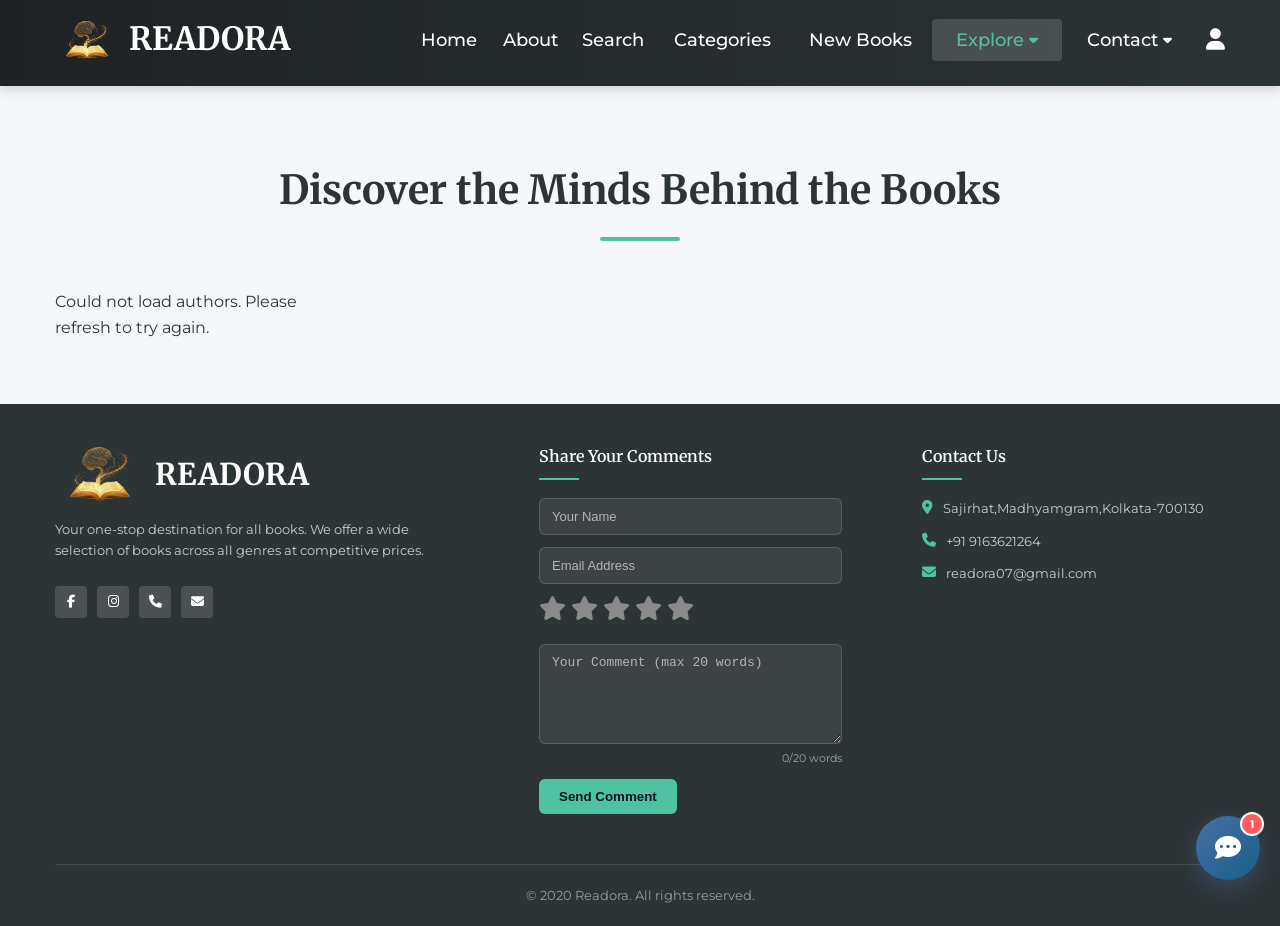
<file: authors.html>
<!DOCTYPE html>
<html lang="en">
<head>
    <meta charset="UTF-8">
    <meta name="viewport" content="width=device-width, initial-scale=1.0">
    <title>Readora - Authors</title>
    <link rel="stylesheet" href="https://cdnjs.cloudflare.com/ajax/libs/font-awesome/6.4.0/css/all.min.css">
    <link href="https://fonts.googleapis.com/css2?family=Merriweather:wght@300;400;700&family=Montserrat:wght@300;400;500;700&display=swap" rel="stylesheet">
    <style>
        * { margin: 0; padding: 0; box-sizing: border-box; }
        :root {
            --primary: #4a6fa5; --secondary: #166088; --accent: #4fc3a1; --accent-dark: #3a9378;
            --light: #f8f9fa; --dark: #2d3436; --darker: #1e2224; --danger: #dc3545;
            --success: #28a745; --warning: #ffc107; --gray: #8a8a8a; --light-gray: #e0e0e0;
        }
        html { scroll-behavior: smooth; height: 100%; min-height: 100vh; }
        body { background-color: #f5f7f9; color: var(--dark); line-height: 1.6; font-family: 'Montserrat', sans-serif; display: flex; flex-direction: column; min-height: 100vh; padding-top: 70px; }
        h1, h2, h3, h4, h5 { font-family: 'Merriweather', serif; font-weight: 700; }
        .container { width: 100%; max-width: 1200px; margin: 0 auto; padding: 0 15px; }
        main { flex: 1 0 auto; }
        footer { margin-top: auto; }

        /* Header Styles */
        header {
            background: linear-gradient(to right, var(--darker), var(--dark));
            color: white;
            padding: 0.7rem 0;
            box-shadow: 0 4px 12px rgba(0, 0, 0, 0.15);
            position: fixed;
            top: 0;
            left: 0;
            right: 0;
            width: 100%;
            z-index: 100;
        }

        .header-content {
            display: flex;
            justify-content: space-between;
            align-items: center;
            flex-wrap: wrap;
            gap: 10px;
        }

        .logo { font-size: 1.4rem; font-weight: 700; display: flex; align-items: center; text-decoration: none; color: white;}
        .logo i { margin-right: 8px; color: var(--accent); font-size: 1.6rem; }
        .logo img {
            width: clamp(40px, 8vw, 90px) !important;
            height: clamp(40px, 8vw, 90px) !important;
            object-fit: contain;
            border-radius: 50%;
        }
        .logo span {
            font-size: clamp(14px, 3.5vw, 30px) !important;
        }
        nav {
            display: flex;
            align-items: center;
        }
        nav ul {
            display: flex;
            list-style: none;
        }

        nav ul li {
            margin-left: 20px;
        }

        nav ul li a {
            color: white;
            text-decoration: none;
            font-weight: 500;
            padding: 8px 15px;
            border-radius: 4px;
            transition: all 0.3s;
        }

        nav ul li a:hover,
        nav ul li a.active {
            background: rgba(255, 255, 255, 0.15);
            color: var(--accent);
        }
        
        nav ul li.dropdown {
            position: relative;
        }

        nav ul li.dropdown .dropdown-menu {
            display: none;
            position: absolute;
            top: 100%;
            left: 0;
            background: var(--darker);
            list-style: none;
            padding: 10px 0;
            margin: 0;
            border-radius: 4px;
            box-shadow: 0 8px 16px rgba(0,0,0,0.3);
            min-width: 160px;
            opacity: 0;
            visibility: hidden;
            transition: opacity 0.3s ease, visibility 0.3s ease;
            z-index: 1001;
        }

        nav ul li.dropdown:hover .dropdown-menu {
            display: block;
            opacity: 1;
            visibility: visible;
        }

        nav ul li.dropdown .dropdown-menu li {
            margin: 0;
        }

        nav ul li.dropdown .dropdown-menu li a {
            padding: 10px 20px;
            display: block;
            width: 100%;
            text-align: left;
            white-space: nowrap;
        }
        nav ul li a .fa-caret-down {
            margin-left: 5px;
            font-size: 0.8em;
        }

        .header-right-icons {
            display: flex;
            align-items: center;
            gap: 25px;
        }

        .cart-icon {
            position: relative;
            cursor: pointer;
            font-size: 1.5rem;
        }

        .cart-badge {
            position: absolute;
            top: -8px;
            right: -12px;
            background: var(--danger);
            color: white;
            width: 22px;
            height: 22px;
            border-radius: 50%;
            display: flex;
            justify-content: center;
            align-items: center;
            font-size: 12px;
            font-weight: 600;
        }
        /* Mobile Menu Toggle */
        .menu-toggle {
            display: none;
            flex-direction: column;
            justify-content: space-around;
            width: 30px;
            height: 25px;
            background: transparent;
            border: none;
            cursor: pointer;
            padding: 0;
            z-index: 1001;
        }

        .menu-toggle span {
            width: 100%;
            height: 3px;
            background-color: white;
            border-radius: 5px;
            transition: all 0.3s linear;
        }
        
        /* Dropdown Styles */
        nav ul li.dropdown {
            position: relative;
        }

        nav ul li.dropdown .dropdown-menu {
            display: none;
            position: absolute;
            top: 100%;
            left: 0;
            background: var(--darker);
            list-style: none;
            padding: 10px 0;
            margin: 0;
            border-radius: 4px;
            box-shadow: 0 8px 16px rgba(0,0,0,0.3);
            min-width: 160px;
            opacity: 0;
            visibility: hidden;
            transition: opacity 0.3s ease, visibility 0.3s ease;
            z-index: 1001;
        }

        nav ul li.dropdown:hover .dropdown-menu {
            display: block;
            opacity: 1;
            visibility: visible;
        }

        nav ul li.dropdown .dropdown-menu li {
            margin: 0;
        }

        nav ul li.dropdown .dropdown-menu li a {
            padding: 10px 20px;
            display: block;
            width: 100%;
            text-align: left;
            white-space: nowrap;
        }
        
        .main-content { padding-top: 0; }
        .authors-section { padding: 4rem 0; scroll-margin-top: 100px; }
        .section-title { text-align: center; margin-bottom: 3rem; position: relative; font-size: 2.5rem; }
        .section-title:after { content: ''; display: block; width: 80px; height: 4px; background: var(--accent); margin: 15px auto; border-radius: 2px; }

        .authors-grid { display: grid; grid-template-columns: repeat(auto-fill, minmax(250px, 1fr)); gap: 2rem; }
        .author-card { background: white; padding: 2rem; border-radius: 12px; text-align: center; font-family: 'Merriweather', serif; font-size: 1.1rem; font-weight: 700; box-shadow: 0 8px 20px rgba(0,0,0,0.08); cursor: pointer; position: relative; overflow: hidden; transition: all 0.4s ease; border-left: 5px solid var(--primary); }
        .author-card:hover { transform: translateY(-8px) scale(1.02); box-shadow: 0 15px 30px rgba(0,0,0,0.12); border-left-color: var(--accent); }
        .author-card.active { background: var(--light); color: var(--primary); border-left-color: var(--accent); transform: translateY(-8px) scale(1.02); box-shadow: 0 15px 30px rgba(0,0,0,0.12); }
        .author-name { font-family: 'Merriweather', serif; font-weight: 700; font-size: 1.1rem; color: var(--dark); }
        .author-card.active .author-name { color: var(--primary); }
        
        #author-details-section { display: none; margin-top: 4rem; padding: 3rem 0; background: white; border-radius: 15px; box-shadow: 0 15px 40px rgba(0,0,0,0.1); scroll-margin-top: 100px; }
        #author-details-container { text-align: center; }
        .author-books-title {
            margin: 0 0 2rem;
            font-size: 2rem;
            text-align: center;
        }

        /* Books Grid - Amazon Style */
        .books-grid { display: flex; flex-direction: column; gap: 15px; margin-top: 30px;}
        .book-card { background: white; border-radius: 8px; overflow: visible; box-shadow: 0 2px 8px rgba(0, 0, 0, 0.1); transition: all 0.3s ease; position: relative; display: flex; flex-direction: row; align-items: center; padding: 12px; border: 1px solid #e0e0e0; cursor: pointer; min-height: 180px; }
        .book-card:hover { box-shadow: 0 4px 12px rgba(0, 0, 0, 0.15); border-color: var(--primary); }
        .book-img { width: 130px; min-width: 130px; height: 180px; overflow: hidden; position: relative; background-color: #f9f9f9; border-radius: 4px; flex-shrink: 0; border: 3px solid #8B7355; padding: 3px; margin-right: 20px;}
        .book-img img { width: 100%; height: 100%; object-fit: cover; transition: transform 0.3s; }
        .book-card:hover .book-img img { transform: scale(1.05); }
        .book-hover-badge {
            position: absolute;
            bottom: 5px;
            left: 5px;
            background: var(--accent);
            color: white;
            padding: 4px 8px;
            border-radius: 4px;
            font-size: 11px;
            font-weight: 600;
            opacity: 0;
            transform: translateY(10px);
            transition: all 0.3s ease;
            z-index: 5;
        }
        .book-card:hover .book-hover-badge {
            opacity: 1;
            transform: translateY(0);
        }
        .best-seller-ribbon {
            position: absolute;
            top: -3px;
            right: -3px;
            width: 92px;
            height: 92px;
            overflow: hidden;
            pointer-events: none;
            z-index: 8;
        }
        .best-seller-ribbon span {
            position: absolute;
            top: 18px;
            right: -34px;
            width: 132px;
            padding: 7px 0;
            background: #f00000;
            color: #fff;
            font-size: 12px;
            font-weight: 800;
            line-height: 1;
            text-align: center;
            text-transform: uppercase;
            transform: rotate(45deg);
            box-shadow: 0 3px 8px rgba(0, 0, 0, 0.28);
        }
        .book-info { padding: 0; display: flex; flex-direction: column; flex-grow: 0; flex-shrink: 0; flex-basis: 250px; text-align: left; justify-content: space-between; height: 180px; }
        .book-description-wrapper { flex-grow: 1; padding-left: 15px; margin-left: 15px; border-left: 1px solid #f0f0f0; font-size: 13px; color: #666; line-height: 1.5; display: flex; align-items: center; }
        .book-description { overflow: hidden; display: -webkit-box; -webkit-line-clamp: 2; -webkit-box-orient: vertical; text-overflow: ellipsis; margin: 0; font-weight: normal; max-height: 2.8em; }
        .book-title { font-size: 18px; font-weight: 700; margin-bottom: 5px; color: var(--dark); white-space: nowrap; overflow: hidden; text-overflow: ellipsis; }
        .book-author { color: var(--gray); margin-bottom: 8px; font-size: 14px; line-height: 1.4; white-space: nowrap; overflow: hidden; text-overflow: ellipsis; }
        .book-price { display: flex; align-items: center; flex-wrap: wrap; gap: 10px; margin-bottom: 8px; }
        .current-price { font-size: 24px; font-weight: 700; color: #B12704; }
        .original-price { text-decoration: line-through; color: var(--gray); font-size: 13px; margin-left: 8px; }
        .discount { color: #B12704; font-weight: 600; font-size: 13px; }
        .free-delivery { font-size: 12px; color: #007600; font-weight: 600; margin-top: 5px; margin-bottom: 8px; }
        .btn-add-cart { background: #FFD814; color: #0F1111; border: 1px solid #FCD200; border-radius: 8px; padding: 8px 20px; font-size: 13px; font-weight: 500; cursor: pointer; transition: all 0.2s; }
        .btn-add-cart:hover { background: #F7CA00; transform: none; }
        .btn-add-cart.added { background: #90EE90; border-color: #90EE90; color: #0F1111; }
        .btn-add-cart.added:hover { background: #7FD87F; }
        .book-actions { display: flex; gap: 10px; margin-top: 10px; }
        .no-books { text-align: center; grid-column: 1 / -1; padding: 2rem; font-size: 1.2rem; color: var(--gray); display: flex; justify-content: center; align-items: center; min-height: 200px; }

        /* Book Loading Animation */
        .loader {
            --color: #4fc3a1;
            --duration: 6.8s;
            width: 32px;
            height: 12px;
            position: relative;
            margin: 0;
            zoom: 1;
            display: inline-block;
            vertical-align: middle;
        }

        .loader .inner {
            width: 32px;
            height: 12px;
            position: relative;
            transform-origin: 2px 2px;
            transform: rotateZ(-90deg);
            animation: book var(--duration) ease infinite;
        }

        .loader .inner .left,
        .loader .inner .right {
            width: 60px;
            height: 4px;
            top: 0;
            border-radius: 2px;
            background: var(--color);
            position: absolute;
        }

        .loader .inner .left:before,
        .loader .inner .right:before {
            content: '';
            width: 48px;
            height: 4px;
            border-radius: 2px;
            background: inherit;
            position: absolute;
            top: -10px;
            left: 6px;
        }

        .loader .inner .left {
            right: 28px;
            transform-origin: 58px 2px;
            transform: rotateZ(90deg);
            animation: left var(--duration) ease infinite;
        }

        .loader .inner .right {
            left: 28px;
            transform-origin: 2px 2px;
            transform: rotateZ(-90deg);
            animation: right var(--duration) ease infinite;
        }

        .loader .inner .middle {
            width: 32px;
            height: 12px;
            border: 4px solid var(--color);
            border-top: 0;
            border-radius: 0 0 9px 9px;
            transform: translateY(2px);
        }

        .loader ul {
            margin: 0;
            padding: 0;
            list-style: none;
            position: absolute;
            left: 50%;
            top: 0;
        }

        .loader ul li {
            height: 4px;
            border-radius: 2px;
            transform-origin: 100% 2px;
            width: 48px;
            right: 0;
            top: -10px;
            position: absolute;
            background: var(--color);
            transform: rotateZ(0deg) translateX(-18px);
            animation-duration: var(--duration);
            animation-timing-function: ease;
            animation-iteration-count: infinite;
        }

        .loader ul li:nth-child(1) { animation-name: page-1; }
        .loader ul li:nth-child(2) { animation-name: page-2; }
        .loader ul li:nth-child(3) { animation-name: page-3; }
        .loader ul li:nth-child(4) { animation-name: page-4; }
        .loader ul li:nth-child(5) { animation-name: page-5; }
        .loader ul li:nth-child(6) { animation-name: page-6; }
        .loader ul li:nth-child(7) { animation-name: page-7; }
        .loader ul li:nth-child(8) { animation-name: page-8; }
        .loader ul li:nth-child(9) { animation-name: page-9; }
        .loader ul li:nth-child(10) { animation-name: page-10; }
        .loader ul li:nth-child(11) { animation-name: page-11; }
        .loader ul li:nth-child(12) { animation-name: page-12; }
        .loader ul li:nth-child(13) { animation-name: page-13; }
        .loader ul li:nth-child(14) { animation-name: page-14; }
        .loader ul li:nth-child(15) { animation-name: page-15; }
        .loader ul li:nth-child(16) { animation-name: page-16; }
        .loader ul li:nth-child(17) { animation-name: page-17; }
        .loader ul li:nth-child(18) { animation-name: page-18; }

        @keyframes page-1 {
            4% { transform: rotateZ(0deg) translateX(-18px); }
            13%, 54% { transform: rotateZ(180deg) translateX(-18px); }
            63% { transform: rotateZ(0deg) translateX(-18px); }
        }
        @keyframes page-2 {
            5.86% { transform: rotateZ(0deg) translateX(-18px); }
            14.74%, 55.86% { transform: rotateZ(180deg) translateX(-18px); }
            64.74% { transform: rotateZ(0deg) translateX(-18px); }
        }
        @keyframes page-3 {
            7.72% { transform: rotateZ(0deg) translateX(-18px); }
            16.48%, 57.72% { transform: rotateZ(180deg) translateX(-18px); }
            66.48% { transform: rotateZ(0deg) translateX(-18px); }
        }
        @keyframes page-4 {
            9.58% { transform: rotateZ(0deg) translateX(-18px); }
            18.22%, 59.58% { transform: rotateZ(180deg) translateX(-18px); }
            68.22% { transform: rotateZ(0deg) translateX(-18px); }
        }
        @keyframes page-5 {
            11.44% { transform: rotateZ(0deg) translateX(-18px); }
            19.96%, 61.44% { transform: rotateZ(180deg) translateX(-18px); }
            69.96% { transform: rotateZ(0deg) translateX(-18px); }
        }
        @keyframes page-6 {
            13.3% { transform: rotateZ(0deg) translateX(-18px); }
            21.7%, 63.3% { transform: rotateZ(180deg) translateX(-18px); }
            71.7% { transform: rotateZ(0deg) translateX(-18px); }
        }
        @keyframes page-7 {
            15.16% { transform: rotateZ(0deg) translateX(-18px); }
            23.44%, 65.16% { transform: rotateZ(180deg) translateX(-18px); }
            73.44% { transform: rotateZ(0deg) translateX(-18px); }
        }
        @keyframes page-8 {
            17.02% { transform: rotateZ(0deg) translateX(-18px); }
            25.18%, 67.02% { transform: rotateZ(180deg) translateX(-18px); }
            75.18% { transform: rotateZ(0deg) translateX(-18px); }
        }
        @keyframes page-9 {
            18.88% { transform: rotateZ(0deg) translateX(-18px); }
            26.92%, 68.88% { transform: rotateZ(180deg) translateX(-18px); }
            76.92% { transform: rotateZ(0deg) translateX(-18px); }
        }
        @keyframes page-10 {
            20.74% { transform: rotateZ(0deg) translateX(-18px); }
            28.66%, 70.74% { transform: rotateZ(180deg) translateX(-18px); }
            78.66% { transform: rotateZ(0deg) translateX(-18px); }
        }
        @keyframes page-11 {
            22.6% { transform: rotateZ(0deg) translateX(-18px); }
            30.4%, 72.6% { transform: rotateZ(180deg) translateX(-18px); }
            80.4% { transform: rotateZ(0deg) translateX(-18px); }
        }
        @keyframes page-12 {
            24.46% { transform: rotateZ(0deg) translateX(-18px); }
            32.14%, 74.46% { transform: rotateZ(180deg) translateX(-18px); }
            82.14% { transform: rotateZ(0deg) translateX(-18px); }
        }
        @keyframes page-13 {
            26.32% { transform: rotateZ(0deg) translateX(-18px); }
            33.88%, 76.32% { transform: rotateZ(180deg) translateX(-18px); }
            83.88% { transform: rotateZ(0deg) translateX(-18px); }
        }
        @keyframes page-14 {
            28.18% { transform: rotateZ(0deg) translateX(-18px); }
            35.62%, 78.18% { transform: rotateZ(180deg) translateX(-18px); }
            85.62% { transform: rotateZ(0deg) translateX(-18px); }
        }
        @keyframes page-15 {
            30.04% { transform: rotateZ(0deg) translateX(-18px); }
            37.36%, 80.04% { transform: rotateZ(180deg) translateX(-18px); }
            87.36% { transform: rotateZ(0deg) translateX(-18px); }
        }
        @keyframes page-16 {
            31.9% { transform: rotateZ(0deg) translateX(-18px); }
            39.1%, 81.9% { transform: rotateZ(180deg) translateX(-18px); }
            89.1% { transform: rotateZ(0deg) translateX(-18px); }
        }
        @keyframes page-17 {
            33.76% { transform: rotateZ(0deg) translateX(-18px); }
            40.84%, 83.76% { transform: rotateZ(180deg) translateX(-18px); }
            90.84% { transform: rotateZ(0deg) translateX(-18px); }
        }
        @keyframes page-18 {
            35.62% { transform: rotateZ(0deg) translateX(-18px); }
            42.58%, 85.62% { transform: rotateZ(180deg) translateX(-18px); }
            92.58% { transform: rotateZ(0deg) translateX(-18px); }
        }

        @keyframes left {
            4% { transform: rotateZ(90deg); }
            10%, 40% { transform: rotateZ(0deg); }
            46%, 54% { transform: rotateZ(90deg); }
            60%, 90% { transform: rotateZ(0deg); }
            96% { transform: rotateZ(90deg); }
        }

        @keyframes right {
            4% { transform: rotateZ(-90deg); }
            10%, 40% { transform: rotateZ(0deg); }
            46%, 54% { transform: rotateZ(-90deg); }
            60%, 90% { transform: rotateZ(0deg); }
            96% { transform: rotateZ(-90deg); }
        }

        @keyframes book {
            4% { transform: rotateZ(-90deg); }
            10%, 40% { transform: rotateZ(0deg); transform-origin: 2px 2px; }
            40.01%, 59.99% { transform-origin: 30px 2px; }
            46%, 54% { transform: rotateZ(90deg); }
            60%, 90% { transform: rotateZ(0deg); transform-origin: 2px 2px; }
            96% { transform: rotateZ(-90deg); }
        }

        /* Modal Styles */
        .modal { display: none; position: fixed; top: 0; left: 0; width: 100%; height: 100%; background: rgba(0, 0, 0, 0.7); z-index: 1000; overflow-y: auto; }
        .modal-content { background: white; margin: 50px auto; border-radius: 12px; max-width: 900px; max-height: 90vh; width: 90%; animation: modalFade 0.4s; overflow: hidden; position: relative; display: flex; flex-direction: column; }
        @keyframes modalFade { from { opacity: 0; transform: translateY(-60px); } to { opacity: 1; transform: translateY(0); } }
        .modal-header { padding: 20px; border-bottom: 1px solid var(--light-gray); display: flex; justify-content: space-between; align-items: center; background: var(--light); flex-shrink: 0; }
        .close-modal, .close-cart-modal { font-size: 28px; cursor: pointer; color: var(--gray); transition: color 0.3s; position: absolute; top: 15px; right: 20px; z-index: 10; }
        .close-modal:hover, .close-cart-modal:hover { color: var(--dark); }

        .modal-share-icon {
            font-size: 20px;
            cursor: pointer;
            color: var(--gray);
            background: none;
            border: none;
            padding: 8px;
            border-radius: 50%;
            transition: all 0.3s ease;
            position: absolute;
            top: 15px;
            right: 60px;
            min-height: 30px;
        }

        .modal-share-icon:hover {
            color: var(--primary);
            background: rgba(139, 69, 19, 0.1);
            transform: scale(1.2) rotate(15deg);
        }

        .modal-share-icon:active {
            transform: scale(0.9);
        }

        .modal-add-icon {
            font-size: 20px;
            cursor: pointer;
            color: var(--gray);
            background: none;
            border: none;
            padding: 8px;
            border-radius: 50%;
            transition: all 0.3s ease;
            position: absolute;
            top: 15px;
            right: 100px;
            min-height: 30px;
        }

        .modal-add-icon:hover {
            color: var(--primary);
            background: rgba(139, 69, 19, 0.1);
            transform: scale(1.2) rotate(90deg);
        }

        .modal-add-icon:active {
            transform: scale(0.9);
        }

        .modal-add-icon.added {
            color: #28a745;
        }

        .modal-add-icon.added:hover {
            color: #218838;
            transform: scale(1.2);
        }

        .btn-add-cart-icon {
            background: #FFD814;
            color: #0F1111;
            border: none;
            border-radius: 50%;
            width: 35px;
            height: 35px;
            cursor: pointer;
            transition: all 0.3s ease;
            display: flex;
            align-items: center;
            justify-content: center;
            font-size: 14px;
            font-weight: 600;
            box-shadow: 0 2px 6px rgba(0, 0, 0, 0.15);
        }

        .btn-add-cart-icon:hover {
            background: #F7CA00;
            transform: translateY(-2px);
            box-shadow: 0 4px 12px rgba(0, 0, 0, 0.2);
        }

        .btn-add-cart-icon.added {
            background: #90EE90;
            color: #0F1111;
        }

        .btn-add-cart-icon.added:hover {
            background: #7FD87F;
        }

        /* Share Modal Styles */
        .share-modal {
            display: none;
            position: fixed;
            top: 0;
            left: 0;
            width: 100%;
            height: 100%;
            background: rgba(0,0,0,0.5);
            z-index: 2000;
            align-items: center;
            justify-content: center;
        }

        .share-modal-content {
            background: white;
            border-radius: 12px;
            max-width: 400px;
            width: 90%;
            padding: 25px;
            position: relative;
            animation: modalFade 0.3s;
        }

        .share-modal-header {
            display: flex;
            justify-content: space-between;
            align-items: center;
            margin-bottom: 20px;
        }

        .share-modal-header h3 {
            margin: 0;
            color: var(--dark);
            font-size: 20px;
        }

        .close-share-modal {
            font-size: 24px;
            cursor: pointer;
            color: var(--gray);
            background: none;
            border: none;
            padding: 0;
            width: 30px;
            height: 30px;
            display: flex;
            align-items: center;
            justify-content: center;
            border-radius: 50%;
            transition: all 0.3s;
        }

        .close-share-modal:hover {
            background: var(--light-gray);
            color: var(--dark);
        }

        .share-link-box {
            display: flex;
            gap: 10px;
            margin-bottom: 25px;
        }

        .share-link-input {
            flex: 1;
            padding: 12px 15px;
            border: none;
            border-radius: 6px;
            font-size: 14px;
            background: #f8f9fa;
            color: var(--dark);
        }

        .btn-copy-link {
            background: var(--success);
            color: white;
            border: none;
            padding: 10px 20px;
            border-radius: 6px;
            cursor: pointer;
            font-size: 14px;
            font-weight: 600;
            transition: all 0.3s;
            white-space: nowrap;
        }

        .btn-copy-link:hover {
            background: #45a049;
        }

        .btn-copy-link.copied {
            background: var(--primary);
        }

        .share-buttons {
            display: flex;
            gap: 15px;
            justify-content: center;
        }

        .share-btn-social {
            width: 50px;
            height: 50px;
            border-radius: 50%;
            border: none;
            cursor: pointer;
            font-size: 20px;
            color: white;
            transition: all 0.3s;
            display: flex;
            align-items: center;
            justify-content: center;
        }

        .share-btn-social:hover {
            transform: translateY(-3px) scale(1.1);
        }

        .share-btn-whatsapp {
            background: #25D366;
        }

        .share-btn-whatsapp:hover {
            box-shadow: 0 4px 12px rgba(37, 211, 102, 0.4);
        }

        .share-btn-instagram {
            background: linear-gradient(45deg, #f09433 0%, #e6683c 25%, #dc2743 50%, #cc2366 75%, #bc1888 100%);
        }

        .share-btn-instagram:hover {
            box-shadow: 0 4px 12px rgba(220, 39, 67, 0.4);
        }

        .share-btn-facebook {
            background: #1877F2;
        }

        .share-btn-facebook:hover {
            box-shadow: 0 4px 12px rgba(24, 119, 242, 0.4);
        }

        .modal-body { padding: 30px; overflow-y: auto; flex-grow: 1; }
        .book-details { display: grid; grid-template-columns: 320px 1fr; gap: 40px; text-align: left; }
        .book-details-img { border-radius: 8px; overflow: hidden; box-shadow: 0 6px 15px rgba(0, 0, 0, 0.1); background: #f9f9f9; display: flex; align-items: center; justify-content: center; width: 320px; height: 480px; border: 3px solid #8B7355; padding: 5px; }
        .book-details-img img { width: 100%; height: 100%; display: block; object-fit: cover; }
        .book-details-info h2 { margin-bottom: 10px; font-size: 26px; color: var(--dark); line-height: 1.3; text-align: left; }
        .book-details-author { color: var(--gray); margin-bottom: 15px; font-size: 16px; text-align: left; }
        .book-details-price { font-size: 28px; color: #B12704; font-weight: 700; margin: 15px 0; display: flex; align-items: center; flex-wrap: wrap; }
        .book-details-desc { line-height: 1.8; color: var(--dark); text-align: justify; }

        /* Cart & Other Modals */
        #cart-modal .modal-content { max-width: 800px; max-height: 90vh; }
        .cart-item { display: flex; align-items: center; gap: 15px; border-bottom: 1px solid var(--light-gray); padding: 15px 0; }
        .cart-item:last-child { border-bottom: none; }
        .cart-item-img { width: 80px; height: 120px; object-fit: cover; border-radius: 4px; }
        .cart-item-info { flex-grow: 1; }
        .cart-item-price { font-weight: 600; color: var(--secondary); }
        .cart-item-quantity { display: flex; align-items: center; gap: 10px; }
        .quantity-btn { width: 30px; height: 30px; border: 1px solid var(--light-gray); background: white; cursor: pointer; border-radius: 50%; }
        .cart-item-remove { color: var(--danger); cursor: pointer; font-size: 1.2rem; }
        .cart-empty-message { text-align: center; padding: 50px 0; color: var(--gray); }
        .cart-footer { padding: 20px; border-top: 1px solid var(--light-gray); background: var(--light); display: flex; justify-content: space-between; align-items: center; flex-wrap: wrap; gap: 10px; flex-shrink: 0; }
        .cart-total { font-size: 1.2rem; }
        .custom-alert, .order-confirm-modal { display: none; position: fixed; z-index: 2000; left: 0; top: 0; width: 100%; height: 100%; overflow: auto; background-color: rgba(0, 0, 0, 0.6); align-items: center; justify-content: center; }
        .custom-alert-content, .order-confirm-content { background-color: #fff; margin: auto; padding: 25px; border: 1px solid #888; width: 80%; max-width: 400px; border-radius: 10px; text-align: center; position: relative; box-shadow: 0 5px 15px rgba(0,0,0,0.3); animation: modalFade 0.3s; }
        .close-alert-btn, .close-confirm-modal { color: #aaa; position: absolute; top: 10px; right: 15px; font-size: 28px; font-weight: bold; cursor: pointer; }
        .order-confirm-content { max-width: 500px; padding: 0; text-align: left; }
        .order-confirm-header { padding: 20px; border-bottom: 1px solid var(--light-gray); background: var(--light); }
        .order-confirm-header h2 { margin: 0; font-size: 1.5rem; color: var(--primary); }
        .order-confirm-body { padding: 30px; }
        .order-message { background: #f9f9f9; border-left: 4px solid var(--accent); padding: 15px; margin-top: 10px; border-radius: 4px; font-size: 14px; line-height: 1.6; white-space: pre-wrap; word-wrap: break-word; max-height: 250px; overflow-y: auto; }
        .order-actions { display: flex; flex-direction: column; gap: 15px; margin-top: 25px; }
        .btn-copy-messenger { background: var(--primary); color: white; border: none; padding: 15px; border-radius: 4px; cursor: pointer; font-weight: 600; display: flex; align-items: center; justify-content: center; gap: 10px; transition: all 0.3s; }
        .btn-copy-messenger:hover { background: var(--secondary); transform: translateY(-2px); }
        .btn-copy-messenger:disabled { background-color: var(--gray); cursor: not-allowed; }
        .btn { padding: 10px 15px; border: none; border-radius: 4px; cursor: pointer; font-size: 14px; font-weight: 600; transition: all 0.3s; display: inline-flex; align-items: center; justify-content: center; min-height: 40px; }
        .btn-primary { background: var(--primary); color: white; }
        .btn-large { padding: 15px 25px; font-size: 16px; }
        .cart-checkout-buttons { display: flex; gap: 10px; }
        .btn-instagram { background: linear-gradient(45deg, #f09433, #e6683c, #dc2743, #cc2366, #bc1888); color: white; border: none; }
        .btn-instagram:hover { opacity: 0.9; transform: translateY(-2px); }

        footer { 
            background: #2d3436; 
            color: white; 
            padding: 40px 0 20px; 
        }
        
        .footer-content { 
            display: grid; 
            grid-template-columns: 2fr 1.5fr 1.5fr; 
            gap: 80px; 
            margin-bottom: 50px; 
        }
        
        .footer-logo { 
            font-size: 1.4rem; 
            font-weight: 700; 
            margin-bottom: 15px; 
            display: flex; 
            align-items: center; 
        }
        
        .footer-logo i { 
            margin-right: 10px; 
            color: var(--accent); 
            font-size: 1.6rem; 
        }
        
        .footer-about p { 
            margin-bottom: 25px; 
            line-height: 1.6; 
            color: rgba(255, 255, 255, 0.75); 
            font-size: 13px; 
        }
        
        .social-links { 
            display: flex; 
            gap: 10px; 
            margin-top: 25px; 
        }
        
        .social-link { 
            display: inline-flex; 
            align-items: center; 
            justify-content: center; 
            width: 32px; 
            height: 32px; 
            background: rgba(255, 255, 255, 0.15); 
            border-radius: 4px; 
            color: white; 
            transition: all 0.3s; 
            font-size: 13px; 
        }
        
        .social-link:hover { 
            background: var(--accent); 
            transform: translateY(-2px); 
        }
        
        .footer-heading { 
            font-size: 1rem; 
            margin-bottom: 18px; 
            position: relative; 
            padding-bottom: 10px; 
            font-weight: 600; 
        }
        
        .footer-heading:after { 
            content: ''; 
            position: absolute; 
            left: 0; 
            bottom: 0; 
            width: 40px; 
            height: 2px; 
            background: var(--accent); 
        }
        
        .footer-comments form {
            display: flex;
            flex-direction: column;
            gap: 12px;
        }
        .footer-comments input,
        .footer-comments textarea {
            width: 100%;
            padding: 10px 12px;
            border-radius: 6px;
            border: 1px solid rgba(255, 255, 255, 0.15);
            background: rgba(255, 255, 255, 0.08);
            color: #fff;
            font-size: 13px;
            transition: border-color 0.3s ease, background 0.3s ease;
        }
        .footer-comments input::placeholder,
        .footer-comments textarea::placeholder {
            color: rgba(255, 255, 255, 0.6);
        }
        .footer-comments input:focus,
        .footer-comments textarea:focus {
            outline: none;
            border-color: var(--accent);
            background: rgba(255, 255, 255, 0.12);
        }
        .footer-comments textarea {
            min-height: 100px;
            resize: vertical;
        }
        .footer-comments button {
            align-self: flex-start;
            padding: 10px 20px;
            border: none;
            border-radius: 6px;
            background: var(--accent);
            color: #0b1221;
            font-weight: 600;
            cursor: pointer;
            transition: background 0.3s ease, transform 0.3s ease;
        }
        .footer-comments button:hover {
            background: #fff;
            transform: translateY(-2px);
        }

        /* NEW: Star Rating CSS */
        .footer-comments .star-rating {
            display: flex;
            justify-content: flex-start;
            gap: 5px;
            margin-bottom: 12px;
            font-size: 1.5rem;
            color: var(--gray);
            cursor: pointer;
        }
        .footer-comments .star-rating > .fa-star {
            transition: color 0.2s;
        }
        .footer-comments .star-rating:hover .fa-star {
            color: #ffdd6a;
        }
        .footer-comments .star-rating .fa-star:hover ~ .fa-star {
            color: var(--gray);
        }
        .footer-comments .star-rating > .fa-star.selected {
            color: var(--warning);
        }
        
        .contact-info p { 
            display: flex; 
            align-items: flex-start; 
            margin-bottom: 12px; 
            color: rgba(255, 255, 255, 0.75); 
            font-size: 13px; 
        }
        
        .contact-info i { 
            margin-right: 10px; 
            color: var(--accent); 
            margin-top: 2px; 
            font-size: 14px; 
        }
        
        .copyright { 
            text-align: center; 
            padding-top: 20px; 
            border-top: 1px solid rgba(255, 255, 255, 0.1); 
            color: rgba(255, 255, 255, 0.5); 
            font-size: 13px; 
        }
        
        @media (min-width: 768px) {
            .authors-grid { grid-template-columns: repeat(3, minmax(0, 1fr)); }

            .book-details {
                display: flex;
                gap: 40px;
            }

            .book-details-img {
                position: sticky;
                top: 20px;
                flex-shrink: 0;
                margin: 0;
                shape-outside: none;
            }

            .book-details-info {
                flex: 1;
                overflow-y: auto;
            }

            .modal-content {
                max-height: 85vh;
            }

            .modal-header {
                position: sticky;
                top: 0;
                z-index: 10;
            }

            .modal-body {
                overflow-y: auto;
                max-height: calc(85vh - 80px);
            }
        }
        @media (min-width: 1024px) {
            .authors-grid { grid-template-columns: repeat(4, minmax(0, 1fr)); }
        }

        @media (max-width: 768px) {
            .menu-toggle { display: flex; flex-direction: column; justify-content: space-around; width: 30px; height: 25px; background: transparent; border: none; cursor: pointer; padding: 0; z-index: 1001;}
            .menu-toggle span { width: 100%; height: 3px; background-color: white; border-radius: 5px; transition: all 0.3s linear;}
            .menu-toggle.active span:nth-child(1) { transform: rotate(45deg) translate(5px, 5px); }
            .menu-toggle.active span:nth-child(2) { opacity: 0; }
            .menu-toggle.active span:nth-child(3) { transform: rotate(-45deg) translate(7px, -6px); }
            nav { position: fixed; top: 0; right: -300px; width: 300px; height: 100vh; background: var(--darker); box-shadow: -5px 0 15px rgba(0,0,0,0.2); transition: right 0.3s ease-in-out; z-index: 1000; padding-top: 80px; flex-direction: column; align-items: stretch; }
            nav.active { right: 0; }
            nav ul { flex-direction: column; padding: 0; width: 100%; text-align: center; }
            nav ul li { margin: 0; }
            nav ul li a { display: block; padding: 18px 20px; border-bottom: 1px solid rgba(255, 255, 255, 0.1); }
            .author-details-content { grid-template-columns: 1fr; text-align: center; }
            .author-details-img { margin: 0 auto; }
            .footer-content { grid-template-columns: 1fr; text-align: center; gap: 40px; }
            .footer-heading:after { left: 50%; transform: translateX(-50%); }
            .footer-logo, .contact-info p, .social-links { justify-content: center; }
            
           /* Update within the @media (max-width: 768px) block */
nav ul li.dropdown .dropdown-menu {
    display: block;
    position: static;
    background: var(--dark);
    box-shadow: none;
    
    /* FIX: Force padding to 0 when closed to remove the gap */
    padding: 0 !important; 
    margin: 0 !important;
    
    max-height: 0;
    overflow: hidden;
    transition: max-height 0.4s cubic-bezier(0.4, 0, 0.2, 1), padding 0.4s ease;
}

nav ul li.dropdown.open .dropdown-menu {
    max-height: 300px; 
    /* FIX: Add padding back only when open */
    padding: 10px 0 !important; 
}

/* Ensure individual links don't add extra height when closed */
nav ul li.dropdown .dropdown-menu li a {
    border-bottom: 1px solid rgba(255, 255, 255, 0.05);
    padding: 12px 20px;
}
            .modal-content { width: 95%; margin: 10px auto; max-height: 95vh; }
            .modal-header { padding: 15px; }
            .modal-body { padding: 15px; }
            .cart-footer { flex-direction: column; gap: 15px; align-items: stretch;}
            .cart-checkout-buttons { flex-direction: column; width: 100%; }
            .cart-footer .btn-large { width: 100%; }


            .books-grid { display: flex; flex-direction: column; gap: 12px; }
            .book-card { flex-direction: row; align-items: center; padding: 10px; min-height: 150px; }
            .book-img { width: 100px; min-width: 100px; height: 100px; }
            .book-info { padding: 0 15px; text-align: left; flex-grow: 1; flex-basis: auto; height: auto; justify-content: center; }
            .book-title { font-size: 15px; }
            .current-price { font-size: 20px; }
            .btn-add-cart { width: 100%; padding: 6px 15px; font-size: 12px; }
            .book-actions { flex-direction: column; gap: 8px; margin-top: 8px; }
            .book-actions .btn { width: 100%; }
            .book-description-wrapper { display: none; }
            .book-price { flex-direction: row; align-items: center; flex-wrap: wrap; gap: 8px !important; }
            .discount { width: 100%; margin-left: 0 !important; margin-top: 0; }
            
            /* --- START: MOBILE MODAL FIXES --- */
            .book-details { grid-template-columns: 1fr; gap: 15px; }
            .book-details-img { max-width: 250px; width: 100%; height: 350px; margin: 0 auto; }
            .book-details-info { text-align: center; }
            .book-details-info h2 { font-size: 20px; text-align: center; margin-bottom: 5px; }
            .book-details-author { font-size: 14px; text-align: center; margin-bottom: 8px; }
            .book-details-info > div { margin: 8px 0; padding: 10px; background: #f9f9f9; border-radius: 6px; text-align: left; }
            .book-details-info > div p { font-size: 13px; margin-bottom: 4px; line-height: 1.4; }
            .book-details-info > div p:last-child { margin-bottom: 0; }
            .book-details-price { font-size: 24px !important; justify-content: center; margin: 8px 0 !important; }
            .book-details-price .original-price { font-size: 16px !important; }
            .book-details-price .discount { font-size: 14px !important; }
            .book-details-desc { font-size: 14px; line-height: 1.6; text-align: justify; margin: 0; }
             /* --- END: MOBILE MODAL FIXES --- */
        }
        
        @media (max-width: 480px) {
            .authors-grid { display: grid; grid-template-columns: repeat(2, 1fr); gap: 1rem; }
            .author-card { padding: 1.5rem 1rem; font-size: 0.9rem; }
            .author-name { font-size: 0.8rem; line-height: 1.2; }
            .footer-logo { justify-content: center; }
            .footer-heading { font-size: 1.1rem; }
            .contact-info p { font-size: 0.9rem; }
        }

        /* Enhanced Responsive Design */
        @media (max-width: 1200px) {
            .container {
                max-width: 100%;
                padding: 0 20px;
            }
            
            .footer-content {
                grid-template-columns: 1fr;
                gap: 40px;
                text-align: center;
                max-width: 600px;
                margin: 0 auto;
                padding: 0 20px;
            }
            
            .footer-heading:after {
                left: 50%;
                transform: translateX(-50%);
            }
            
            .footer-logo, .contact-info p, .social-links {
                justify-content: center;
            }
            
            .contact-info {
                text-align: center;
            }
        }

        @media (max-width: 992px) {
            .book-details {
                grid-template-columns: 1fr;
            }

            .book-details-img {
                max-width: 300px;
                margin: 0 auto;
            }
            
            .section-title {
                font-size: 2rem;
            }
            
            .footer-content {
                grid-template-columns: 1fr;
                gap: 40px;
                text-align: center;
                padding: 0 20px;
            }
            
            .footer-about {
                grid-column: span 1;
                text-align: center;
            }
            
            .footer-heading:after {
                left: 50%;
                transform: translateX(-50%);
            }
            
            .footer-logo, .contact-info p, .social-links {
                justify-content: center;
            }
            
            .contact-info {
                text-align: center;
            }
            
            .footer-comments form {
                max-width: 100%;
                margin: 0 auto;
            }
        }

        @media (max-width: 768px) {
            .container {
                padding: 0 10px;
            }
            
            .header-content {
                flex-wrap: nowrap;
                gap: 8px;
            }
            
            header {
                padding: 0.5rem 0;
            }
            
            .logo {
                font-size: 1rem;
                gap: 6px;
                height: 45px;
            }
            
            .logo img {
                width: 45px;
                height: 45px;
            }
            
            .logo span {
                font-size: 18px;
            }
            
            nav {
                position: fixed;
                top: 0;
                right: -100%;
                width: 85%;
                max-width: 320px;
                height: 100vh;
                background: var(--darker);
                box-shadow: -5px 0 15px rgba(0,0,0,0.3);
                transition: right 0.3s ease-in-out;
                z-index: 1000;
                padding-top: 80px;
                flex-direction: column;
                align-items: stretch;
                overflow-y: auto;
            }
            
            nav.active {
                right: 0;
            }
            
            nav ul {
                flex-direction: column;
                padding: 0;
                width: 100%;
                text-align: left;
            }

            nav ul li {
                margin: 0;
                position: relative;
            }
            
            nav ul li a {
                display: block;
                padding: 15px 20px;
                border-bottom: none;
                font-size: 16px;
                text-align: center;
            }
            
            nav ul li.dropdown .dropdown-menu {
                display: block;
                position: static;
                background: var(--dark);
                box-shadow: none;
                padding: 0;
                max-height: 0;
                overflow: hidden;
                transition: max-height 0.3s ease-in-out;
            }

             nav ul li.dropdown.open .dropdown-menu {
                max-height: 400px;
            }

            nav ul li.dropdown .dropdown-menu li a {
                padding: 12px 20px;
                font-size: 14px;
                border-bottom: none;
                text-align: center;
            }
            
            .header-right-icons {
                display: flex;
                gap: 15px;
            }

            .cart-icon {
                font-size: 1.3rem;
            }

            .menu-toggle {
                display: flex;
            }
            
            .menu-toggle.active span:nth-child(1) {
                transform: rotate(45deg) translate(5px, 5px);
            }
            
            .menu-toggle.active span:nth-child(2) {
                opacity: 0;
            }
            
            .menu-toggle.active span:nth-child(3) {
                transform: rotate(-45deg) translate(7px, -6px);
            }
            
            .section-title {
                font-size: 1.8rem;
                margin-bottom: 2rem;
            }
            
            .books-grid {
                display: flex;
                flex-direction: column;
                gap: 12px;
            }
            
            .back-to-top {
                bottom: 20px;
                right: 20px;
                left: auto;
                width: 45px;
                height: 45px;
            }
            
            .book-card {
                flex-direction: row;
                align-items: center;
                padding: 12px;
                min-height: 140px;
            }

            .book-img {
                width: 90px;
                min-width: 90px;
                height: 90px;
                margin-right: 12px;
            }

            .book-info {
                padding: 0;
                text-align: left;
                justify-content: center;
                flex-grow: 1;
                flex-basis: auto;
                height: auto;
                max-width: none;
            }

            .book-title {
                font-size: 14px;
                margin-bottom: 4px;
            }

            .book-author {
                font-size: 12px;
                margin-bottom: 6px;
            }

            .current-price {
                font-size: 18px;
            }

            .original-price {
                font-size: 12px;
            }

            .discount {
                font-size: 11px;
            }

            .free-delivery {
                font-size: 10px;
                margin-top: 4px;
                margin-bottom: 6px;
            }

            .book-description-wrapper {
                display: none;
            }

            .book-actions {
                flex-direction: column;
                gap: 6px;
                margin-top: 8px;
                padding-top: 0;
            }

            .btn-add-cart {
                width: 100%;
                padding: 6px 12px;
                font-size: 11px;
                min-height: 30px;
            }

            .btn-share {
                width: 100%;
                padding: 6px 12px;
                font-size: 11px;
                min-height: 30px;
            }

            .modal-content {
                width: 95%;
                margin: 10px auto;
                max-height: 95vh;
                border-radius: 8px;
            }
            
            .modal-header {
                padding: 15px;
                flex-direction: column;
                gap: 10px;
                text-align: center;
            }
            
            .modal-header h2 {
                font-size: 18px;
                margin: 0;
            }

            .modal-header-actions {
                display: flex;
                gap: 10px;
                justify-content: center;
                margin-top: 10px;
            }

            .modal-share-icon {
                position: static;
                transform: none;
            }

            .modal-add-icon {
                position: static;
                transform: none;
            }
            
            .close-modal, .close-cart-modal {
                position: absolute;
                top: 10px;
                right: 15px;
                font-size: 24px;
            }
            
            .modal-body {
                padding: 20px 15px;
            }
            
            .book-details {
                grid-template-columns: 1fr;
                gap: 20px;
            }
            
            .book-details-img {
                width: 100%;
                max-width: 200px;
                height: 280px;
                margin: 0 auto;
                border: 2px solid #8B7355;
                padding: 3px;
            }
            
            .book-details-info h2 {
                font-size: 18px;
                text-align: center;
                margin-bottom: 8px;
            }
            
            .book-details-author {
                font-size: 13px;
                text-align: center;
                margin-bottom: 8px;
            }
            
            .book-details-info > div {
                margin: 8px 0;
                padding: 8px;
                background: #f9f9f9;
                border-radius: 6px;
            }
            
            .book-details-info > div p {
                font-size: 12px;
                margin-bottom: 3px;
                line-height: 1.4;
            }
            
            .book-details-price {
                font-size: 20px !important;
                justify-content: center;
                margin: 8px 0 !important;
                flex-wrap: wrap;
            }
            
            .book-details-price .original-price {
                font-size: 14px !important;
            }
            
            .book-details-price .discount {
                font-size: 12px !important;
            }
            
            .book-details-desc {
                font-size: 13px;
                line-height: 1.5;
                text-align: justify;
                margin: 10px 0 0 0;
            }
            
            .cart-footer {
                flex-direction: column;
                gap: 15px;
                align-items: stretch;
                padding: 15px 20px;
            }
            .cart-checkout-buttons {
                flex-direction: column;
                width: 100%;
            }
            
            .cart-footer .btn-large {
                padding: 12px 20px;
                font-size: 14px;
                width: 100%;
            }

            .footer-content {
                grid-template-columns: 1fr;
                text-align: center;
                gap: 30px;
                padding: 0 10px;
            }

            .footer-heading:after {
                left: 50%;
                transform: translateX(-50%);
            }

            .footer-logo, .contact-info p, .social-links {
                justify-content: center;
            }
            
            .footer-logo img {
                width: 70px;
                height: 70px;
            }
            
            .footer-logo span {
                font-size: 24px;
            }
            
            .footer-comments form {
                max-width: 100%;
            }
            
            .contact-info {
                text-align: center;
            }
            
            .share-modal-content {
                padding: 20px 15px;
            }
            
            .share-link-input {
                padding: 10px 12px;
                font-size: 12px;
            }
            
            .btn-copy-link {
                padding: 8px 15px;
                font-size: 12px;
            }
            
            .share-btn-social {
                width: 45px;
                height: 45px;
                font-size: 18px;
            }
        }

        @media (min-width: 769px) and (max-width: 1024px) {
            .container {
                padding: 0 20px;
            }
            
            .section-title {
                font-size: 2.2rem;
            }
            
            .book-card {
                padding: 14px;
                min-height: 160px;
            }
            
            .book-img {
                width: 110px;
                min-width: 110px;
                height: 110px;
                margin-right: 15px;
            }
            
            .book-info {
                flex-basis: 280px;
            }
            
            .book-title {
                font-size: 16px;
            }
            
            .current-price {
                font-size: 20px;
            }
            
            .footer-content {
                gap: 50px;
            }
        }

        @media (min-width: 1025px) and (max-width: 1200px) {
            .container {
                max-width: 1140px;
            }
            
            .section-title {
                font-size: 2.4rem;
            }
            
            .book-card {
                min-height: 170px;
            }
            
            .book-img {
                width: 120px;
                min-width: 120px;
                height: 120px;
            }
        }

        @media (min-width: 769px) {
            .header-right-icons .menu-toggle {
                display: none;
            }
        }

        @media (max-width: 480px) {
            .container {
                padding: 0 8px;
            }
            
            .header-content {
                gap: 6px;
            }
            
            header {
                padding: 0.4rem 0;
            }
            
            .logo {
                font-size: 0.9rem;
                gap: 5px;
                height: 40px;
            }
            
            .logo img {
                width: 40px;
                height: 40px;
            }
            
            .logo span {
                font-size: 14px;
            }
            
            .cart-icon {
                font-size: 1.2rem;
            }
            
            .cart-badge {
                width: 18px;
                height: 18px;
                font-size: 10px;
                top: -6px;
                right: -10px;
            }
            
            .section-title {
                font-size: 1.4rem;
                margin-bottom: 1.2rem;
                padding: 0 5px;
            }
            
            .book-card {
                padding: 10px;
                min-height: 120px;
            }

            .book-img {
                width: 80px;
                min-width: 80px;
                height: 80px;
                margin-right: 10px;
                border-width: 2px;
                padding: 2px;
            }

            .book-title {
                font-size: 13px;
                margin-bottom: 3px;
                -webkit-line-clamp: 2;
                line-clamp: 2;
            }

            .book-author {
                font-size: 11px;
                margin-bottom: 5px;
            }

            .current-price {
                font-size: 16px;
            }

            .original-price {
                font-size: 11px;
            }

            .discount {
                font-size: 10px;
            }

            .free-delivery {
                font-size: 9px;
                margin-top: 3px;
                margin-bottom: 5px;
            }

            .book-actions {
                gap: 5px;
                margin-top: 6px;
            }

            .btn-add-cart {
                padding: 5px 10px;
                font-size: 10px;
                min-height: 28px;
            }

            .btn-share {
                padding: 5px 10px;
                font-size: 10px;
                min-height: 28px;
            }
            
            .back-to-top {
                width: 40px;
                height: 40px;
                bottom: 15px;
                right: 15px;
            }
            
            .modal-content {
                width: 98%;
                margin: 5px auto;
                max-height: 98vh;
                border-radius: 6px;
            }
            
            .modal-header {
                padding: 12px 15px;
            }
            
            .modal-header h2 {
                font-size: 16px;
            }
            
            .close-modal, .close-cart-modal {
                font-size: 20px;
                top: 8px;
                right: 12px;
            }
            
            .modal-body {
                padding: 15px 12px;
            }
            
            .book-details-img {
                max-width: 180px;
                height: 250px;
                border-width: 2px;
                padding: 2px;
            }
            
            .book-details-info h2 {
                font-size: 16px;
                margin-bottom: 6px;
            }
            
            .book-details-author {
                font-size: 12px;
                margin-bottom: 6px;
            }
            
            .book-details-price {
                font-size: 18px !important;
                margin: 6px 0 !important;
            }
            
            .book-details-price .original-price {
                font-size: 12px !important;
            }
            
            .book-details-price .discount {
                font-size: 11px !important;
            }
            
            .book-details-desc {
                font-size: 12px;
                line-height: 1.4;
            }
            
            .book-details-info > div {
                padding: 6px;
                margin: 6px 0;
            }
            
            .book-details-info > div p {
                font-size: 11px;
                margin-bottom: 2px;
            }
            
            .cart-item-img {
                width: 60px;
                height: 90px;
            }
            
            .cart-item-info h4 {
                font-size: 14px;
            }
            
            .cart-item-price {
                font-size: 13px;
            }
            
            .quantity-btn {
                width: 25px;
                height: 25px;
                font-size: 12px;
            }
            
            .cart-footer {
                padding: 12px 15px;
                gap: 12px;
            }
            
            .cart-total {
                font-size: 1rem;
            }
            
            .cart-footer .btn-large {
                padding: 10px 15px;
                font-size: 12px;
            }
            
            .footer-content {
                gap: 25px;
                padding: 0 5px;
            }
            
            .footer-logo img {
                width: 60px;
                height: 60px;
            }
            
            .footer-logo span {
                font-size: 20px;
            }
            
            .footer-heading {
                font-size: 0.9rem;
                margin-bottom: 15px;
            }
            
            .contact-info p {
                font-size: 0.85rem;
                margin-bottom: 10px;
            }
            
            .social-link {
                width: 28px;
                height: 28px;
                font-size: 12px;
            }
            
            .footer-comments input,
            .footer-comments textarea {
                padding: 8px 10px;
                font-size: 12px;
            }
            
            .footer-comments button {
                padding: 8px 15px;
                font-size: 12px;
            }
            
            .share-modal-content {
                padding: 20px 15px;
            }
            
            .share-link-input {
                padding: 10px 12px;
                font-size: 12px;
            }
            
            .btn-copy-link {
                padding: 8px 15px;
                font-size: 12px;
            }
            
            .share-btn-social {
                width: 45px;
                height: 45px;
                font-size: 18px;
            }
        }

        /* Extra small devices */
        @media (max-width: 360px) {
            .header-content {
                gap: 4px;
            }
            
            .logo {
                font-size: 0.8rem;
                gap: 4px;
                height: 35px;
            }
            
            .logo img {
                width: 35px;
                height: 35px;
            }
            
            .logo span {
                font-size: 12px;
            }
            
            .cart-icon {
                font-size: 1rem;
            }
            
            .cart-badge {
                width: 16px;
                height: 16px;
                font-size: 9px;
                top: -5px;
                right: -8px;
            }
            
            .menu-toggle {
                width: 24px;
                height: 18px;
            }
            
            .menu-toggle span {
                height: 2px;
            }
            
            .section-title {
                font-size: 1.2rem;
                margin-bottom: 1rem;
                padding: 0 3px;
            }
            
            .section-title::after {
                width: 50px;
                height: 2px;
            }
            
            .book-card {
                padding: 8px;
                min-height: 100px;
            }
            
            .book-img {
                width: 65px;
                min-width: 65px;
                height: 65px;
                margin-right: 8px;
            }
            
            .book-title {
                font-size: 11px;
                margin-bottom: 2px;
            }
            
            .book-author {
                font-size: 9px;
                margin-bottom: 3px;
            }
            
            .current-price {
                font-size: 14px;
            }
            
            .original-price {
                font-size: 10px;
            }
            
            .discount {
                font-size: 9px;
            }
            
            .free-delivery {
                font-size: 8px;
                margin-top: 2px;
                margin-bottom: 3px;
            }
            
            .book-actions {
                gap: 4px;
                margin-top: 4px;
            }
            
            .btn-add-cart {
                padding: 4px 8px;
                font-size: 9px;
                min-height: 24px;
            }
            
            .btn-share {
                padding: 4px 8px;
                font-size: 9px;
                min-height: 24px;
            }
            
            .books-grid {
                gap: 8px;
            }
        }

        /* Touch device optimizations */
        @media (hover: none) and (pointer: coarse) {
            .book-card:hover {
                transform: none;
            }
            
            .book-card:active {
                transform: scale(0.98);
            }
            
            .btn-add-cart:hover,
            .btn-share:hover {
                transform: none;
            }
            
            .btn-add-cart:active,
            .btn-share:active {
                transform: scale(0.95);
            }
        }

        /* High DPI displays */
        @media (-webkit-min-device-pixel-ratio: 2), (min-resolution: 192dpi) {
            .book-img img {
                image-rendering: -webkit-optimize-contrast;
                image-rendering: crisp-edges;
            }
        }

        /* Landscape orientation for mobile */
        @media (max-width: 768px) and (orientation: landscape) {
            .book-card {
                min-height: 100px;
            }
            
            .book-img {
                width: 70px;
                min-width: 70px;
                height: 70px;
            }
            
            .book-info {
                height: auto;
            }
            
            .book-title {
                font-size: 12px;
                -webkit-line-clamp: 1;
                line-clamp: 1;
            }
            
            .book-author {
                font-size: 10px;
            }
            
            .current-price {
                font-size: 14px;
            }
            
            .book-actions {
                flex-direction: row;
                gap: 5px;
            }
            
            .btn-add-cart,
            .btn-share {
                padding: 4px 8px;
                font-size: 9px;
                min-height: 24px;
            }
        }

    
        .comment-word-count { font-size: 11px; color: rgba(255, 255, 255, 0.55); margin-top: -6px; text-align: right; }
        .comment-word-count.limit-reached { color: var(--warning, #ffc107); }
        .book-img,
        .book-details-img {
            box-sizing: border-box;
            display: flex;
            align-items: center;
            justify-content: center;
            background-color: #f9f9f9;
        }

        .book-img img,
        .book-details-img img {
            display: block;
            width: 100%;
            height: 100%;
            object-fit: contain !important;
        }

        @media (min-width: 1025px) and (max-width: 1200px) {
            .book-card .book-img {
                width: 120px !important;
                min-width: 120px !important;
                height: 170px !important;
            }
        }

        @media (min-width: 769px) and (max-width: 1024px) {
            .book-card .book-img {
                width: 110px !important;
                min-width: 110px !important;
                height: 155px !important;
            }
        }

        @media (max-width: 768px) {
            .book-card .book-img {
                width: 92px !important;
                min-width: 92px !important;
                height: 132px !important;
            }
        }

        @media (max-width: 480px) {
            .book-card .book-img {
                width: 82px !important;
                min-width: 82px !important;
                height: 118px !important;
            }
        }

        @media (max-width: 360px) {
            .book-card .book-img {
                width: 70px !important;
                min-width: 70px !important;
                height: 102px !important;
            }
        }

        @media (max-width: 768px) and (orientation: landscape) {
            .book-card .book-img {
                width: 76px !important;
                min-width: 76px !important;
                height: 108px !important;
            }
        }
    
        .login-icon {
            color: inherit;
            font-size: 1.35rem;
            text-decoration: none;
            line-height: 1;
            transition: color 0.2s ease;
        }
        .login-icon:hover, .login-icon:focus-visible { color: var(--accent, #4fc3a1); }

        /* Keep the brand, navigation, cart and login controls on one desktop row. */
        @media (min-width: 769px) {
            .header-content { flex-wrap: nowrap; gap: 8px; }
            .header-content > .logo { flex: 0 0 auto; white-space: nowrap; }
            .header-content > nav { flex: 1 1 auto; min-width: 0; justify-content: flex-end; }
            .header-content > nav ul { justify-content: flex-end; flex-wrap: nowrap; }
            .header-content > nav ul li { margin-left: clamp(2px, 0.45vw, 10px); white-space: nowrap; }
            .header-content > nav ul li a { padding-left: clamp(5px, 0.7vw, 12px); padding-right: clamp(5px, 0.7vw, 12px); }
            .header-content > .header-right-icons { flex: 0 0 auto; gap: 14px; white-space: nowrap; }
        }
</style>
    <link rel="stylesheet" href="header-layout.css?v=2">
</head>
<body>
    <header>
        <div class="container header-content">
            <a href="index.html" class="logo" style="font-family: 'Merriweather', serif; font-weight: 700; display:flex; align-items:center; gap:10px; height:60px;">
    <img src="logo2.png" alt="Readora Logo" style="width:90px; height:90px; object-fit:contain; border-radius:50%;">
    <span style="font-size:30px;">READORA</span>
</a>

            <nav id="main-nav">
                <ul>
                    <li><a href="index.html">Home</a></li>
                    <li><a href="about.html">About</a></li>
                    <li><a href="index.html#search">Search</a></li>
                    <li><a href="index.html#categories">Categories</a></li>
                    <li><a href="newarrival.html">New Books</a></li>
                     <li class="dropdown">
                        <a href="#" class="active">Explore <i class="fas fa-caret-down"></i></a>
                        <ul class="dropdown-menu">
                            <li><a href="publications.html">Publications</a></li>
                            <li><a href="authors.html">Authors</a></li>
                        </ul>
                    </li>
                    
                    <li class="dropdown">
                        <a href="#" class="nav-link" onclick="event.preventDefault()">Contact <i class="fas fa-caret-down"></i></a>
                        <ul class="dropdown-menu">
                            <li><a href="#footer" class="smooth-scroll">Contact Us</a></li>
                            <li><a href="Review.html">Reviews</a></li>
                        </ul>
                    </li>
                </ul>
            </nav>
            <div class="header-right-icons">
                <a class="cart-icon" id="cart-icon" href="payment.html" aria-label="Open cart" title="Open cart">
                    <i class="fas fa-shopping-cart"></i>
                    <span id="cart-badge" class="cart-badge">0</span>
                </a>
                <a class="login-icon" href="log.html" aria-label="Log in" title="Log in"><i class="fas fa-user" aria-hidden="true"></i></a>
                <button class="menu-toggle" id="menu-toggle">
                    <span></span><span></span><span></span>
                </button>
            </div>
        </div>
    </header>

    <main class="main-content">
        <section class="authors-section" id="authors">
            <div class="container">
                <h2 class="section-title">Discover the Minds Behind the Books</h2>
                <div class="authors-grid" id="authors-grid-container"><div class="no-books"><div class="loader"><div class="inner"><div class="left"></div><div class="middle"></div><div class="right"></div></div><ul><li></li><li></li><li></li><li></li><li></li><li></li><li></li><li></li><li></li><li></li><li></li><li></li><li></li><li></li><li></li><li></li><li></li><li></li></ul></div></div></div>
            </div>
        </section>
        <section id="author-details-section">
            <div class="container" id="author-details-container"></div>
        </section>
    </main>

    <div id="book-details-modal" class="modal">
        <div class="modal-content">
            <div class="modal-header">
                <h2> Details</h2>
                <div class="modal-header-actions">
                    <button class="modal-add-icon" id="modal-add-btn" title="Add to cart">
                        <i class="fas fa-plus"></i>
                    </button>
                    <button class="modal-share-icon" id="modal-share-btn" title="Share this book">
                        <i class="fas fa-share"></i>
                    </button>
                </div>
                <span class="close-modal">&times;</span>
            </div>
            <div class="modal-body">
                <div class="book-details" id="book-details-content"></div>
            </div>
            
        </div>
    </div>
    
    <div id="order-confirm-modal" class="order-confirm-modal">
        <div class="order-confirm-content">
            <div class="order-confirm-header">
                <h2>Order Confirmation</h2>
                <span class="close-confirm-modal">&times;</span>
            </div>
            <div class="order-confirm-body">
                <p>Review your order, copy the message, and paste it into the chat to confirm.</p>
                <div class="order-message" id="order-message-text"></div>
                <div class="order-actions">
                    <button id="copy-and-redirect-btn" class="btn-copy-messenger">
                        </button>
                </div>
            </div>
        </div>
    </div>

    <div id="custom-alert-modal" class="custom-alert">
        <div class="custom-alert-content">
            <span class="close-alert-btn">&times;</span>
            <p id="custom-alert-message"></p>
        </div>
    </div>

    <footer id="footer" class="section-target">
        <div class="container">
            <div class="footer-content">
                <div class="footer-about">
                    <div class="footer-logo">
                       <a href="index.html" class="logo" style="font-family: 'Merriweather', serif; font-weight: 700; display:flex; align-items:center; gap:10px; height:60px;">
    <img src="logo2.png" alt="Readora Logo" style="width:90px; height:90px; object-fit:contain; border-radius:50%;">
    <span style="font-size:30px;">READORA</span>
</a>

                    </div>
                    <p>Your one-stop destination for all books. We offer a wide selection of books across all genres at competitive prices.</p>
                    <div class="social-links">
                        <a href="https://www.facebook.com/share/17JzLNsUGm/" class="social-link facebook"><i class="fab fa-facebook-f"></i></a>
                        <a href="https://www.instagram.com/readorabookshop?igsh=MWxvZDk4cmswMGk1MA==" class="social-link instagram"><i class="fab fa-instagram"></i></a>
                        <a href="tel:+919163621264" class="social-link call"><i class="fas fa-phone"></i></a>
                        <a href="mailto:readora07@gmail.com" class="social-link email"><i class="fas fa-envelope"></i></a>
                    </div>
                </div>
                
                <div class="footer-comments">
                    <h3 class="footer-heading">Share Your Comments</h3>
                    <!-- UPDATED FORM -->
                    <form class="comment-form">
                        <input type="text" name="name" placeholder="Your Name" required>
                        <input type="email" name="email" placeholder="Email Address" required>
                        <div class="star-rating">
                            <i class="fas fa-star" data-value="1"></i><i class="fas fa-star" data-value="2"></i><i class="fas fa-star" data-value="3"></i><i class="fas fa-star" data-value="4"></i><i class="fas fa-star" data-value="5"></i>
                        </div>
                        <input type="hidden" name="rating" id="rating-input" value="0">
                        <textarea name="message" placeholder="Your Comment (max 20 words)" required maxlength="400"></textarea>
                        <div class="comment-word-count" aria-live="polite">0/20 words</div>
                        <button type="submit">Send Comment</button>
                    </form>
                    <!-- END UPDATED FORM -->
                </div>
                
                <div class="contact-info">
                    <h3 class="footer-heading">Contact Us</h3>
                    <p><i class="fas fa-map-marker-alt"></i> Sajirhat,Madhyamgram,Kolkata-700130</p>
                    <p><i class="fas fa-phone"></i> +91 9163621264</p>
                    <p><i class="fas fa-envelope"></i>readora07@gmail.com</p>
                </div>
            </div>
            
            <div class="copyright">
                <p>&copy; 2020 Readora. All rights reserved.</p>
            </div>
        </div>
    </footer>

    <script>
        // NEW: Apps Script URL for the comment form on this page
        const COMMENT_SCRIPT_URL = 'https://script.google.com/macros/s/AKfycbzB8EpgD4l6bufe8xpFIWGkT8UnJ4PFYpdH3l1X8TJeYnDRK630cvKKN-a4FJ0pp_G2/exec';

        // Google Sheet URL for fetching books
        const GOOGLE_SHEET_URL = 'https://script.google.com/macros/s/AKfycbzfnpGCZHNOzDguy8BKG69h6UPytXZyqx0q6Ky6ZPQgkH9JuSBOpg0xjiSTo0J2VPs/exec';

        let allBooks = [];
        let sheetAuthors = []; // <--- Declared globally here
        let cart = JSON.parse(localStorage.getItem('readoraCart')) || [];

        function normalizeBookText(value) {
            return typeof value === 'string'
                ? value.normalize('NFKC')
                    .replace(/\u09A1\u09BC/g, '\u09DC')
                    .replace(/\u09A2\u09BC/g, '\u09DD')
                    .replace(/\u09AF\u09BC/g, '\u09DF')
                    .replace(/\s+/g, ' ')
                    .trim()
                : value;
        }

        function normalizeBookRecord(book) {
            return {
                ...book,
                id: String(book.id || book.ID || book.Id || book['Book ID'] || book['Book ID '] || book.BookId || book['Seller Book ID'] || book.rowId || `${String(book.SellerId || book['Seller ID'] || book.EmailAddress || book['Email Address'] || 'book').toLowerCase().replace(/[^a-z0-9]/g, '').slice(0, 24)}-${String(book['Book Title'] || book.Title || 'item').toLowerCase().replace(/[^a-z0-9]/g, '').slice(0, 24)}`),
                title: normalizeBookText(book.title || book.Title || book['Book Title'] || book.BOOK_TITLE),
                author: normalizeBookText(book.author || book.Author || book.AUTHOR),
                publication: normalizeBookText(book.publication || book.Publication || book.Publishers || book.publisher || book.Publisher),
                category: normalizeBookText(book.category || book.Category || book.CATEGORY),
                price: parseFloat(book.price || book.Price || book['New Price'] || book.NEW_PRICE || 0),
                originalPrice: parseFloat(book.originalPrice || book.OriginalPrice || book['Old Price'] || book['MRP'] || 0),
                frontImg: book.frontImg || book.FrontImg || book.Image || book.image || book.img || '',
                language: normalizeBookText(book.language || book.Language),
                addedAt: normalizeBookText(book.addedAt || book['Timestamp'] || book['Added At'] || book.date || book.Date),
                description: normalizeBookText(book.description || book.Description)
            };
        }

        function getAddedTime(book) {
            const rawDate = book.addedAt || book.date || book.Date || book.timestamp || book.Timestamp || book.createdAt || book['Created At'];
            const parsed = Date.parse(rawDate);
            if (Number.isFinite(parsed)) return parsed;
            const numericId = parseInt(book.id, 10);
            return Number.isFinite(numericId) ? numericId : 0;
        }

        async function fetchBooksAndInitialize() {
            const authorsGridContainer = document.getElementById('authors-grid-container');
            if (authorsGridContainer) {
                authorsGridContainer.innerHTML = '<div class="no-books"><div class="loader"><div class="inner"><div class="left"></div><div class="middle"></div><div class="right"></div></div><ul><li></li><li></li><li></li><li></li><li></li><li></li><li></li><li></li><li></li><li></li><li></li><li></li><li></li><li></li><li></li><li></li><li></li><li></li></ul></div></div>';
            }

            try {
                const response = await fetch(GOOGLE_SHEET_URL);
                if (!response.ok) throw new Error(`HTTP ${response.status}`);
                const data = await response.json();

                const booksArray = Array.isArray(data) ? data : (data?.books || data?.bookDatabase || []);
                const filterArray = Array.isArray(data?.filterTab) ? data.filterTab : (Array.isArray(data?.filters) ? data.filters : (Array.isArray(data?.authorsTab) ? data.authorsTab : []));

                allBooks = booksArray.map(normalizeBookRecord);
                localStorage.setItem('readoraBooks', JSON.stringify(allBooks));

                // Render only after the full server response has arrived.
                sheetAuthors = filterArray.map(item => normalizeBookText(item.Author || item.author)).filter(Boolean);
                localStorage.setItem('readoraSheetAuthors', JSON.stringify(sheetAuthors));
                init();
            } catch (error) {
                console.error('Failed to fetch:', error);
                if (authorsGridContainer) authorsGridContainer.innerHTML = '<p class="no-books-placeholder">Could not load authors. Please refresh to try again.</p>';
            }
        }

        function init() {
            setupEventListeners();
            populateAuthors();
            updateCartBadge();
        }
        
        // NEW: Function to update star display
        function updateStars(rating) {
            const stars = document.querySelectorAll('.star-rating .fa-star');
            stars.forEach(star => {
                star.classList.toggle('selected', star.dataset.value <= rating);
            });
        }

        function isBestSellerBook(book) {
            const status = String(book.status || book.Status || '').toLowerCase().replace(/\s+/g, '');
            const marker = `${book.status || ''} ${book.Status || ''} ${book.tags || ''} ${book.collection || ''} ${book.Collection || ''}`;
            if (status === 'bestselling' || status === 'both') return true;
            return /best\s*seller|bestseller|best-moving/i.test(marker);
        }
        
        function setupEventListeners() {
            const menuToggle = document.getElementById('menu-toggle');
            const mainNav = document.getElementById('main-nav');
            if(menuToggle && mainNav) {
                menuToggle.addEventListener('click', () => {
                    menuToggle.classList.toggle('active');
                    mainNav.classList.toggle('active');
                });
                mainNav.querySelectorAll('.dropdown > a').forEach(link => {
                    link.addEventListener('click', function(e) {
                        if (window.innerWidth <= 768) { e.preventDefault(); this.parentElement.classList.toggle('open'); }
                    });
                });
            }
            
            document.querySelectorAll('.close-modal, .close-confirm-modal, .close-alert-btn').forEach(btn => {
                btn.addEventListener('click', () => {
                    btn.closest('.modal, .order-confirm-modal, .custom-alert').style.display = 'none';
                });
            });

            // UPDATED: Comment Form Logic
            const commentForm = document.querySelector('.comment-form');
            if (commentForm) {
                const stars = document.querySelectorAll('.star-rating .fa-star');
                const ratingInput = document.getElementById('rating-input');
                            (function() {
                                const messageInput = commentForm.elements['message'];
                                const wordCountLabel = messageInput ? messageInput.parentElement.querySelector('.comment-word-count') : null;
                                const MAX_WORDS = 20;
                                function enforceWordLimit() {
                                    const words = messageInput.value.trim().length ? messageInput.value.trim().split(/\s+/) : [];
                                    if (words.length > MAX_WORDS) {
                                        messageInput.value = words.slice(0, MAX_WORDS).join(' ');
                                    }
                                    const count = messageInput.value.trim().length ? messageInput.value.trim().split(/\s+/).length : 0;
                                    if (wordCountLabel) {
                                        wordCountLabel.textContent = count + '/' + MAX_WORDS + ' words';
                                        wordCountLabel.classList.toggle('limit-reached', count >= MAX_WORDS);
                                    }
                                }
                                if (messageInput) {
                                    messageInput.addEventListener('input', enforceWordLimit);
                                    enforceWordLimit();
                                }
                            })();

                // NEW: Star rating interaction logic
                stars.forEach(star => {
                    star.addEventListener('click', function() {
                        ratingInput.value = this.dataset.value;
                        updateStars(parseInt(this.dataset.value));
                    });
                    star.addEventListener('mouseover', function() {
                        updateStars(parseInt(this.dataset.value));
                    });
                    star.addEventListener('mouseout', function() {
                        updateStars(parseInt(ratingInput.value || 0));
                    });
                });

                commentForm.addEventListener('submit', async (e) => {
                    e.preventDefault();
                    const submitButton = commentForm.querySelector('button[type="submit"]');
                    const name = commentForm.elements['name'].value.trim();
                    const email = commentForm.elements['email'].value.trim();
                    let message = commentForm.elements['message'].value.trim();
                    message = message.length ? message.split(/\s+/).slice(0, 20).join(' ') : message;
                    const rating = ratingInput.value; // Get rating value

                    if (!name || !email || !message || rating === "0") {
                        showCustomAlert('Please fill in all fields and provide a rating.');
                        return;
                    }

                    submitButton.textContent = 'Submitting...';
                    submitButton.disabled = true;

                    try {
                        const response = await fetch(COMMENT_SCRIPT_URL, {
                            method: 'POST',
                            mode: 'no-cors', // Use no-cors for simple app script POST
                            headers: {
                                'Content-Type': 'application/json',
                            },
                            body: JSON.stringify({
                                name: name,
                                email: email,
                                message: message,
                                rating: rating,
                                timestamp: new Date().toISOString()
                            })
                        });
                        
                        // With no-cors, we can't check response.ok, so we assume success
                        showCustomAlert('Thank you for your review!');
                        commentForm.reset();
                        ratingInput.value = '0';
                        updateStars(0);

                    } catch (error) {
                        console.error('Error submitting review:', error);
                        showCustomAlert('Could not submit your review. Please try again later.');
                    } finally {
                        submitButton.textContent = 'Send Comment';
                        submitButton.disabled = false;
                    }
                });
            }

            window.addEventListener('click', (e) => {
                if (e.target.classList.contains('modal') || e.target.classList.contains('order-confirm-modal') || e.target.classList.contains('custom-alert')) {
                    e.target.style.display = 'none';
                }
            });
        }

        function normalizeUnifiedName(value) {
            return String(value || '')
                .normalize('NFKC')
                .replace(/\u09A1\u09BC/g, '\u09DC')
                .replace(/\u09A2\u09BC/g, '\u09DD')
                .replace(/\u09AF\u09BC/g, '\u09DF')
                .replace(/\s+/g, ' ')
                .trim();
        }

        function unifiedNameKey(value) {
            return normalizeUnifiedName(value).toLocaleLowerCase('bn-IN').replace(/\s+/g, '');
        }

        function getUnifiedNames(items, field) {
            const namesByKey = new Map();
            items.forEach(item => {
                const displayName = normalizeUnifiedName(item[field]);
                if (!displayName) return;
                const key = unifiedNameKey(displayName);
                if (!namesByKey.has(key) || displayName.length < namesByKey.get(key).length) {
                    namesByKey.set(key, displayName);
                }
            });
            return Array.from(namesByKey.entries())
                .map(([key, name]) => ({ key, name }))
                .sort((a, b) => a.name.localeCompare(b.name));
        }

        function populateAuthors() {
            const authorsGridContainer = document.getElementById('authors-grid-container');
            if (!authorsGridContainer) return;

            const uniqueAuthors = getUnifiedNames([...allBooks, ...sheetAuthors.map(author => ({ author }))], 'author');

            authorsGridContainer.innerHTML = '';
            if (!uniqueAuthors.length) {
                authorsGridContainer.innerHTML = '<p class="no-books-placeholder">No authors found.</p>';
                return;
            }
            uniqueAuthors.forEach(({ key, name: authorName }) => {
                if (!authorName) return;
                const authorCard = document.createElement('div'); // Fixed typo from authorcard to authorCard
                authorCard.className = 'author-card';
                authorCard.innerHTML = `<h3 class="author-name">${authorName}</h3>`;
                authorCard.addEventListener('click', (e) => {
                    document.querySelectorAll('.author-card').forEach(box => box.classList.remove('active'));
                    e.currentTarget.classList.add('active');
                    showAuthorDetails(key, authorName);
                });
                authorsGridContainer.appendChild(authorCard);
            });
        }

        function showAuthorDetails(authorKey, authorName) {
            const authorDetailsSection = document.getElementById('author-details-section');
            const authorDetailsContainer = document.getElementById('author-details-container');
            
            const authorBooks = allBooks.filter(b => unifiedNameKey(b.author) === authorKey);
            
            authorBooks.sort((a, b) => {
                const timeDiff = getAddedTime(b) - getAddedTime(a);
                if (timeDiff !== 0) return timeDiff;
                return String(b.id).localeCompare(String(a.id), undefined, { numeric: true });
            });
            
            authorDetailsContainer.innerHTML = `<h3 class="author-books-title">${authorName}'s Books</h3>`;
            
            const booksGrid = document.createElement('div');
            booksGrid.className = 'books-grid';
            
            if (authorBooks.length === 0) {
                booksGrid.innerHTML = `<div class="no-books">No books by this author are currently available.</div>`;
            } else {
                authorBooks.forEach(book => {
                    const bookCard = createBookCard(book);
                    booksGrid.appendChild(bookCard);
                });
            }

            authorDetailsContainer.appendChild(booksGrid);
            authorDetailsSection.style.display = 'block';
            authorDetailsSection.scrollIntoView({ behavior: 'smooth', block: 'start' });
            
            updateAddToCartButtonsUI();
        }
        
        // --- START: EXACT createBookCard function from publications.html ---
        function createBookCard(book) {
            const card = document.createElement('div');
            card.className = 'book-card';
            const discount = book.originalPrice > 0 ? Math.round(((book.originalPrice - book.price) / book.originalPrice) * 100) : 0;
            const imageUrl = book.frontImg ? book.frontImg : 'bookimg.jpeg';
            const descriptionSnippet = book.description || '';
            const conditionLabel = /old|used|second/i.test(String(book.condition || book.Condition || '')) ? 'Old' : 'New';
            const safeCategory = String(book.category || 'Book').replace(/[&<>"']/g, char => ({'&':'&amp;','<':'&lt;','>':'&gt;','"':'&quot;',"'":'&#39;'}[char]));
            const ribbonHTML = isBestSellerBook(book) ? '<div class="best-seller-ribbon"><span>Best Seller</span></div>' : '';

            card.innerHTML = `
                ${ribbonHTML}
                <div class="book-img">
                    <img src="${imageUrl}" alt="${book.title}" loading="lazy" decoding="async" onerror="this.onerror=null; this.src='bookimg.jpeg';">
                    <div class="book-hover-badge">${book.category || 'Book'}</div>
                </div>
                <div class="book-info">
                    <div>
                        <h3 class="book-title">${book.title}</h3>
                        <p class="book-author">by ${book.author}</p>
                        <div class="book-meta-badges"><span class="book-meta-badge condition-${conditionLabel.toLowerCase()}">${conditionLabel}</span></div>
                        <div class="book-price">
                            <span class="current-price">₹${book.price}</span>
                            ${book.originalPrice > 0 ? `<span class="original-price">M.R.P.: ₹${book.originalPrice}</span>` : ''}
                            ${discount > 0 ? `<span class="discount">(${discount}% off)</span>` : ''}
                        </div>
                        <p class="free-delivery">Free delivery on 3 books</p>
                    </div>
                    <div class="book-actions">
                        <button class="btn-add-cart add-to-cart-btn" data-id="${book.id}">
                            Add to cart
                        </button>
                    </div>
                </div>
                <div class="book-description-wrapper">
                    <p class="book-description">${descriptionSnippet}</p>
                </div>
            `;

            card.addEventListener('click', (e) => {
                if (!e.target.closest('.add-to-cart-btn')) {
                    showBookDetails(book.id);
                }
            });
            card.querySelector('.add-to-cart-btn').addEventListener('click', (e) => {
                e.stopPropagation();
                toggleCartItem(book.id);
            });
            return card;
        }
        // --- END: EXACT createBookCard function ---

        function injectBookStructuredData(book) {
            document.querySelectorAll('script[data-readora-book-jsonld="true"]').forEach(script => script.remove());
            const script = document.createElement('script');
            script.type = 'application/ld+json';
            script.dataset.readoraBookJsonld = 'true';
            script.textContent = JSON.stringify({
                '@context': 'https://schema.org/',
                '@type': 'Book',
                name: book.title || '',
                author: { '@type': 'Person', name: book.author || 'N/A' },
                publisher: book.publication ? { '@type': 'Organization', name: book.publication } : undefined,
                isbn: book.isbn && book.isbn !== 'N/A' ? String(book.isbn) : undefined,
                image: book.frontImg || undefined,
                description: book.description || undefined,
                offers: {
                    '@type': 'Offer',
                    priceCurrency: 'INR',
                    price: parseFloat(book.price),
                    availability: 'https://schema.org/InStock'
                }
            });
            document.head.appendChild(script);
        }

        // --- START: EXACT showBookDetails function from publications.html ---
        function showBookDetails(bookId) {
            const book = allBooks.find(b => String(b.id) === String(bookId));
            if (!book) return;
            injectBookStructuredData(book);

            const bookDetailsContent = document.getElementById('book-details-content');
            const bookDetailsModal = document.getElementById('book-details-modal');
            const discount = book.originalPrice > 0 ? Math.round(((book.originalPrice - book.price) / book.originalPrice) * 100) : 0;
            
            let language = 'English';
            if (book.language) {
                language = book.language;
            } else if (book.publication && (book.publication.toLowerCase().includes('ananda') || book.publication.toLowerCase().includes('dey') || book.publication.toLowerCase().includes('বাংলা'))) {
                language = 'Bengali';
            }

            let descriptionHTML = '';
            if (book.description) {
                descriptionHTML = `
                    <div style="margin-top: 20px;">
                        <h3 style="font-size: 16px; margin-bottom: 10px; color: var(--dark);">Description:</h3>
                        <p class="book-details-desc">${book.description}</p>
                    </div>`;
            }

            const imageUrl = book.frontImg ? book.frontImg : 'bookimg.jpeg';

            bookDetailsContent.innerHTML = `
                <div class="book-details-img">
                    <img src="${imageUrl}" alt="${book.title}" loading="lazy" decoding="async" onerror="this.onerror=null; this.src='bookimg.jpeg';">
                </div>
                <div class="book-details-info">
                <h2 style="margin: 0; text-align: center; margin-bottom: 10px;">${book.title}</h2>
                    <p class="book-details-author">by ${book.author}</p>
                    <div style="margin: 15px 0; padding: 15px; background: #f9f9f9; border-radius: 6px;">
                        <p style="font-size: 14px; color: var(--dark); margin-bottom: 8px;"><strong>Publisher:</strong> ${book.publication || 'N/A'}</p>
                        <p style="font-size: 14px; color: var(--dark); margin-bottom: 8px;"><strong>Language:</strong> ${language}</p>
                        <p style="font-size: 14px; color: var(--dark); margin-bottom: 0;"><strong>ISBN:</strong> ${book.isbn || 'N/A'}</p>
                    </div>
                    <div class="book-details-price">
                        <span style="font-size: 28px; color: #B12704; font-weight: 700;">₹${book.price}</span>
                        ${book.originalPrice > 0 ? `<span style="font-size: 1rem; text-decoration: line-through; color: var(--gray); margin-left: 10px;">₹${book.originalPrice}</span>` : ''}
                        ${discount > 0 ? `<span style="font-size: 1rem; color: #B12704; font-weight: 600; margin-left: 10px;">(${discount}% off)</span>` : ''}
                    </div>
                    ${descriptionHTML}
                </div>`;
            
            bookDetailsModal.style.display = 'block';
            
            // Set up share button for book details modal
            const modalShareBtn = document.getElementById('modal-share-btn');
            if (modalShareBtn) {
                modalShareBtn.onclick = (e) => {
                    e.stopPropagation();
                    openShareModal(book.id, book.title, book.author);
                };
            }

            // Set up add button in modal header
            const modalAddBtn = document.getElementById('modal-add-btn');
            if (modalAddBtn) {
                modalAddBtn.onclick = (e) => {
                    e.stopPropagation();
                    toggleCartItem(book.id);
                    updateModalAddButton(book.id);
                };
            }
            
            updateAddToCartButtonsUI();
            updateModalAddButton(book.id);
        }
        window.showBookDetails = showBookDetails;

        function updateModalAddButton(bookId) {
            const modalAddBtn = document.getElementById('modal-add-btn');
            if (!modalAddBtn) return;
            
            const inCart = cart.some(item => String(item.id) === String(bookId));
            
            if (inCart) {
                modalAddBtn.classList.add('added');
                modalAddBtn.innerHTML = '<i class="fas fa-check"></i>';
            } else {
                modalAddBtn.classList.remove('added');
                modalAddBtn.innerHTML = '<i class="fas fa-plus"></i>';
            }
        }
        // --- END: EXACT showBookDetails function ---
        
        function showCustomAlert(message) {
            document.getElementById('custom-alert-message').textContent = message;
            document.getElementById('custom-alert-modal').style.display = 'flex';
        }

        function saveCartToStorage() { localStorage.setItem('readoraCart', JSON.stringify(cart)); }
        function updateCartBadge() {
            const cartBadge = document.getElementById('cart-badge');
            if (cartBadge) cartBadge.textContent = cart.length;
        }

        function toggleCartItem(bookId) {
            const itemInCart = cart.some(item => String(item.id) === String(bookId));
            if (itemInCart) { cart = cart.filter(item => String(item.id) !== String(bookId)); } 
            else { 
                const book = allBooks.find(b => String(b.id) === String(bookId));
                if (book) cart.push({ ...book, quantity: 1 });
            }
            saveCartToStorage();
            updateCartBadge();
            updateAddToCartButtonsUI();
        }

        function updateAddToCartButtonsUI() {
            document.querySelectorAll('.add-to-cart-btn').forEach(btn => {
                const bookId = btn.dataset.id;
                const inCart = cart.some(item => String(item.id) === String(bookId));
                if(btn.classList.contains('btn-add-cart')) {
                    btn.textContent = inCart ? 'Added' : 'Add to cart';
                    btn.classList.toggle('added', inCart);
                } else {
                    btn.innerHTML = inCart ? `<i class="fas fa-check"></i> Added` : `<i class="fas fa-cart-plus"></i> Cart`;
                    btn.classList.toggle('added', inCart);
                }
            });
        }
        
        function displayCart() {
            const cartModal = document.getElementById('cart-modal');
            const cartItemsContainer = document.getElementById('cart-items-container');
            const checkoutButtons = cartModal.querySelector('.cart-checkout-buttons');
            cartItemsContainer.innerHTML = '';
            if (cart.length === 0) {
                cartItemsContainer.innerHTML = `<p class="cart-empty-message">Your cart is empty.</p>`;
                if(checkoutButtons) checkoutButtons.style.display = 'none';
            } else {
                cart.forEach(item => {
                    const cartItemEl = document.createElement('div');
                    cartItemEl.className = 'cart-item';
                    cartItemEl.innerHTML = `
                        <img src="${item.frontImg || 'bookimg.jpeg'}" alt="${item.title}" class="cart-item-img" loading="lazy" decoding="async" onerror="this.onerror=null;this.src='bookimg.jpeg';">
                        <div class="cart-item-info"><h4>${item.title}</h4><p class="cart-item-price">₹${item.price}</p></div>
                        <div class="cart-item-quantity">
                            <button class="quantity-btn" data-id="${item.id}" data-change="-1">-</button>
                            <span>${item.quantity}</span>
                            <button class="quantity-btn" data-id="${item.id}" data-change="1">+</button>
                        </div>
                        <i class="fas fa-trash cart-item-remove" data-id="${item.id}"></i>`;
                    cartItemsContainer.appendChild(cartItemEl);
                });
                if(checkoutButtons) checkoutButtons.style.display = 'flex';
            }
            updateCartTotal();
            addCartEventListeners();
            cartModal.style.display = 'block';
        }

        function addCartEventListeners() {
            document.querySelectorAll('.quantity-btn').forEach(btn => btn.addEventListener('click', e => updateQuantity(parseInt(e.target.dataset.id), parseInt(e.target.dataset.change))));
            document.querySelectorAll('.cart-item-remove').forEach(btn => btn.addEventListener('click', e => removeFromCart(parseInt(e.target.dataset.id))));
        }

        function updateQuantity(bookId, change) {
            const itemInCart = cart.find(item => item.id === bookId);
            if (itemInCart) {
                itemInCart.quantity += change;
                if (itemInCart.quantity <= 0) removeFromCart(bookId);
                else { saveCartToStorage(); displayCart(); }
            }
        }

        function removeFromCart(bookId) {
            cart = cart.filter(item => item.id !== bookId);
            saveCartToStorage(); 
            displayCart(); 
            updateCartBadge(); 
            updateAddToCartButtonsUI();
        }

        function updateCartTotal() {
            const total = cart.reduce((sum, item) => sum + (item.price * item.quantity), 0);
            document.getElementById('cart-total-price').textContent = `₹${total}`;
        }

      function handleCheckoutWithPlatform(platform) {
    const dateTime = new Date().toLocaleString('en-IN', { dateStyle: 'short', timeStyle: 'short' });
    let orderDetails = "I would like to order the following books:\n\n";
    cart.forEach(item => {
        // This is the corrected line that now includes the publisher
        orderDetails += `📖 ${item.title}\n✍️ by ${item.author}\n🏢 Publisher: ${item.publication || 'N/A'}\n- Qty: ${item.quantity}, Price: ₹${item.price * item.quantity}\n\n`;
    });
    const total = cart.reduce((sum, item) => sum + (item.price * item.quantity), 0);
    orderDetails += `--------------------\n💰 Total Bill: ₹${total}\n📅 Order Time: ${dateTime}\n\nPlease confirm availability and delivery details.`;
    
    showOrderConfirmModal(orderDetails, platform);
    document.getElementById('cart-modal').style.display = 'none';
}

        function showOrderConfirmModal(orderText, platform) {
            const modal = document.getElementById('order-confirm-modal');
            modal.querySelector('#order-message-text').innerText = orderText;
            const copyBtn = modal.querySelector('#copy-and-redirect-btn');

            const platformDetails = {
                facebook: { url: 'https://www.messenger.com/t/718957201308613', name: 'Messenger', icon: 'fa-facebook-messenger', style: '' },
                instagram: { url: 'https://www.instagram.com/direct/t/17847140604595484/', name: 'Instagram', icon: 'fa-instagram', style: 'linear-gradient(45deg, #f09433, #e6683c, #dc2743, #cc2366, #bc1888)' }
            };
            const details = platformDetails[platform];

            copyBtn.innerHTML = `<i class="fab ${details.icon}"></i> Copy & Go to ${details.name}`;
            copyBtn.style.background = details.style;

            modal.style.display = 'block';
            const closeModalHandler = () => {
                modal.style.display = 'none';
                copyBtn.style.background = ''; // Reset style on close
            };
            modal.querySelector('.close-confirm-modal').onclick = closeModalHandler;

            copyBtn.onclick = async function() {
                this.innerHTML = `<i class="fas fa-spinner fa-spin"></i> Copying...`;
                this.disabled = true;
                try {
                    await copyToClipboard(orderText);
                    window.open(details.url, '_blank');
                } catch (err) {
                    console.error('Failed to copy or open:', err);
                } finally {
                    setTimeout(() => {
                        this.disabled = false;
                        closeModalHandler();
                    }, 1000);
                }
            };
        }

        function copyToClipboard(text) {
            return navigator.clipboard.writeText(text);
        }

        // Handle URL parameters to open book details on page load
        function handleBookUrlParam() {
            const urlParams = new URLSearchParams(window.location.search);
            const bookId = urlParams.get('book');
            if (bookId) {
                const book = allBooks.find(b => String(b.id) === String(bookId));
                if (book) {
                    showBookDetails(bookId);
                } else {
                    console.log('Book not found for ID:', bookId);
                }
            }
        }

        document.addEventListener('DOMContentLoaded', function() {
            fetchBooksAndInitialize();

            // Handle URL parameter to open book details
            handleBookUrlParam();
            
        });
    </script>
    <script>
       document.addEventListener('DOMContentLoaded', function() {
    const menuToggle = document.getElementById('menu-toggle');
    const mainNav = document.getElementById('main-nav');

    // Handle dropdown toggle for mobile
    document.querySelectorAll('.dropdown > a').forEach(dropdownToggle => {
        dropdownToggle.addEventListener('click', function(e) {
            if (window.innerWidth <= 768) {
                e.preventDefault();
                e.stopPropagation(); // Prevents the document click listener from firing
                
                const currentDropdown = this.parentElement;
                const isOpen = currentDropdown.classList.contains('open');
                
                // 1. Auto-close all other dropdowns to prevent layout gaps
                document.querySelectorAll('.dropdown').forEach(d => {
                    if (d !== currentDropdown) {
                        d.classList.remove('open');
                    }
                });
                
                // 2. Toggle the current clicked dropdown
                currentDropdown.classList.toggle('open', !isOpen);
            }
        });
    });

    // Mobile hamburger menu toggle
    if (menuToggle && mainNav) {
        menuToggle.addEventListener('click', (e) => {
            e.stopPropagation();
            menuToggle.classList.toggle('active');
            mainNav.classList.toggle('active');
            
            // Close all dropdowns when the main menu is closed
            if (!mainNav.classList.contains('active')) {
                document.querySelectorAll('.dropdown').forEach(d => d.classList.remove('open'));
            }
        });
    }

    // Close all dropdowns and the menu when clicking anywhere else on the screen
    document.addEventListener('click', function(e) {
        // If clicking outside the nav, shut everything off
        if (mainNav && !mainNav.contains(e.target) && !menuToggle.contains(e.target)) {
            if (mainNav.classList.contains('active')) {
                menuToggle.classList.remove('active');
                mainNav.classList.remove('active');
            }
            document.querySelectorAll('.dropdown').forEach(d => d.classList.remove('open'));
        }
    });
});
            document.addEventListener('click', function(e) {
                if (!e.target.closest('.dropdown')) {
                    document.querySelectorAll('.dropdown').forEach(dropdown => {
                        dropdown.classList.remove('open');
                    });
                }
            });
            
            document.querySelectorAll('a.smooth-scroll, .dropdown-menu a').forEach(anchor => {
                anchor.addEventListener('click', function(e) {
                    const targetId = this.getAttribute('href');
                    if (!targetId || targetId === '#' || targetId.includes('.html')) return;
                    e.preventDefault();
                    try {
                        const targetElement = document.querySelector(targetId);
                        if (targetElement) {
                            const mainNav = document.getElementById('main-nav');
                            const menuToggle = document.getElementById('menu-toggle');
                            if (mainNav && mainNav.classList.contains('active')) {
                                menuToggle.classList.remove('active');
                                mainNav.classList.remove('active');
                            }
                            document.querySelectorAll('.dropdown').forEach(dropdown => {
                                dropdown.classList.remove('open');
                            });
                            window.scrollTo({
                                top: targetElement.offsetTop - 100,
                                behavior: 'smooth'
                            });
                        }
                    } catch (error) {
                        console.error("Error finding or scrolling to target element:", targetId, error);
                    }
                });
            });
        
            // Mobile menu toggle logic
const menuToggle = document.getElementById('menu-toggle');
const mainNav = document.getElementById('main-nav');

menuToggle.addEventListener('click', (e) => {
    e.stopPropagation();
    menuToggle.classList.toggle('active'); // Animates the 3 lines to an X
    mainNav.classList.toggle('active');    // Slides the menu in from the right
    
    // Close all dropdowns when toggling mobile menu
    if (!mainNav.classList.contains('active')) {
        document.querySelectorAll('.dropdown').forEach(dropdown => {
            dropdown.classList.remove('open');
        });
    }
});

// Handle dropdown toggle for mobile
document.querySelectorAll('.dropdown > a').forEach(dropdownToggle => {
    dropdownToggle.addEventListener('click', function(e) {
        e.preventDefault();
        e.stopPropagation();
        
        const dropdown = this.parentElement;
        const isOpen = dropdown.classList.contains('open');
        
        // Don't auto-close other dropdowns when clicking within mobile menu
        // Close all other dropdowns
        // document.querySelectorAll('.dropdown').forEach(d => {
        //     if (d !== dropdown) d.classList.remove('open');
        // });
        
        // Toggle current dropdown
        if (!isOpen) {
            dropdown.classList.add('open');
        } else {
            dropdown.classList.remove('open');
        }
        
        // If on mobile and clicking a dropdown in the mobile menu, don't close the menu
        if (window.innerWidth <= 768) {
            e.stopPropagation();
        }
    });
});

// Close menu/dropdowns when clicking outside
document.addEventListener('click', function(e) {
    if (mainNav.classList.contains('active')) {
        menuToggle.classList.remove('active');
        mainNav.classList.remove('active');
    }
    document.querySelectorAll('.dropdown').forEach(dropdown => {
        dropdown.classList.remove('open');
    });
});
        // --- End of common navigation script block ---

            </script>

    <!-- Share Modal -->
    <div id="share-modal" class="share-modal">
        <div class="share-modal-content">
            <div class="share-modal-header">
                <h3>Share Book</h3>
                <button class="close-share-modal">&times;</button>
            </div>
            <div class="share-link-box">
                <input type="text" class="share-link-input" id="share-link-input" readonly>
                <button class="btn-copy-link" id="btn-copy-link">Copy</button>
            </div>
            <div class="share-buttons">
                <button class="share-btn-social share-btn-whatsapp" id="share-whatsapp">
                    <i class="fab fa-whatsapp"></i>
                </button>
                <button class="share-btn-social share-btn-instagram" id="share-instagram">
                    <i class="fab fa-instagram"></i>
                </button>
                <button class="share-btn-social share-btn-facebook" id="share-facebook">
                    <i class="fab fa-facebook-f"></i>
                </button>
            </div>
        </div>
    </div>

    <script>
        // Share functionality
        let currentShareBookId = '';
        let currentShareTitle = '';
        let currentShareAuthor = '';

        function openShareModal(bookId, title, author) {
            // Set current book data
            currentShareBookId = bookId;
            currentShareTitle = title;
            currentShareAuthor = author;
            
            // Show modal immediately for instant feedback
            const shareModal = document.getElementById('share-modal');
            shareModal.style.display = 'flex';
            shareModal.classList.add('loading');
            
            // Generate and set link asynchronously
            requestAnimationFrame(() => {
                const baseUrl = new URL('index.html', window.location.href);
                baseUrl.searchParams.set('book', String(bookId));
                const sharedBook = allBooks.find(item => String(item.id) === String(bookId));
                const sellerId = sharedBook && (sharedBook.SellerId || sharedBook['Seller ID'] || sharedBook.sellerId || sharedBook.EmailAddress || sharedBook['Email Address']);
                if (sellerId) baseUrl.searchParams.set('seller', String(sellerId));
                const bookLink = baseUrl.href;
                
                const shareLinkInput = document.getElementById('share-link-input');
                shareLinkInput.value = bookLink;
                
                // Reset copy button text
                const btnCopyLink = document.getElementById('btn-copy-link');
                if (btnCopyLink) {
                    btnCopyLink.textContent = 'Copy';
                    btnCopyLink.classList.remove('copied');
                }
                
                // Remove loading state
                shareModal.classList.remove('loading');
            });
        }

        function closeShareModal() {
            const shareModal = document.getElementById('share-modal');
            shareModal.style.display = 'none';
        }

        // Share modal event listeners
        document.addEventListener('DOMContentLoaded', function() {
            // Close share modal
            document.querySelector('.close-share-modal').addEventListener('click', closeShareModal);
            
            // Copy link functionality
            document.getElementById('btn-copy-link').addEventListener('click', async function() {
                const shareLinkInput = document.getElementById('share-link-input');
                try {
                    await navigator.clipboard.writeText(shareLinkInput.value);
                    this.textContent = 'Copied!';
                    this.classList.add('copied');
                } catch (err) {
                    // Fallback for older browsers
                    shareLinkInput.select();
                    document.execCommand('copy');
                    this.textContent = 'Copied!';
                    this.classList.add('copied');
                }
            });
            
            // Social media share buttons
            document.getElementById('share-whatsapp').addEventListener('click', function() {
                const shareLinkInput = document.getElementById('share-link-input');
                const whatsappUrl = `https://wa.me/?text=${encodeURIComponent(`Check out this book: ${currentShareTitle} by ${currentShareAuthor} - ${shareLinkInput.value}`)}`;
                window.open(whatsappUrl, '_blank');
            });
            
            document.getElementById('share-facebook').addEventListener('click', function() {
                const shareLinkInput = document.getElementById('share-link-input');
                const facebookUrl = `https://www.facebook.com/sharer/sharer.php?u=${encodeURIComponent(shareLinkInput.value)}`;
                window.open(facebookUrl, '_blank');
            });
            
            document.getElementById('share-instagram').addEventListener('click', function() {
                // Instagram doesn't support direct URL sharing, so we copy the link
                const shareLinkInput = document.getElementById('share-link-input');
                navigator.clipboard.writeText(shareLinkInput.value).then(() => {
                    alert('Link copied! You can now paste it in your Instagram story or bio.');
                });
            });
            
            // Close modal when clicking outside
            document.getElementById('share-modal').addEventListener('click', function(e) {
                if (e.target === this) {
                    closeShareModal();
                }
            });
        });
    </script>
    <script src="readora-storage.js"></script>
    <script src="books-loader.js?v=9"></script>
    <script src="global-ui.js?v=22"></script>
    <script src="chatbot-widget.js" defer></script>

    <script src="swipe-handler.js"></script>
    </body>
</html>
</file>
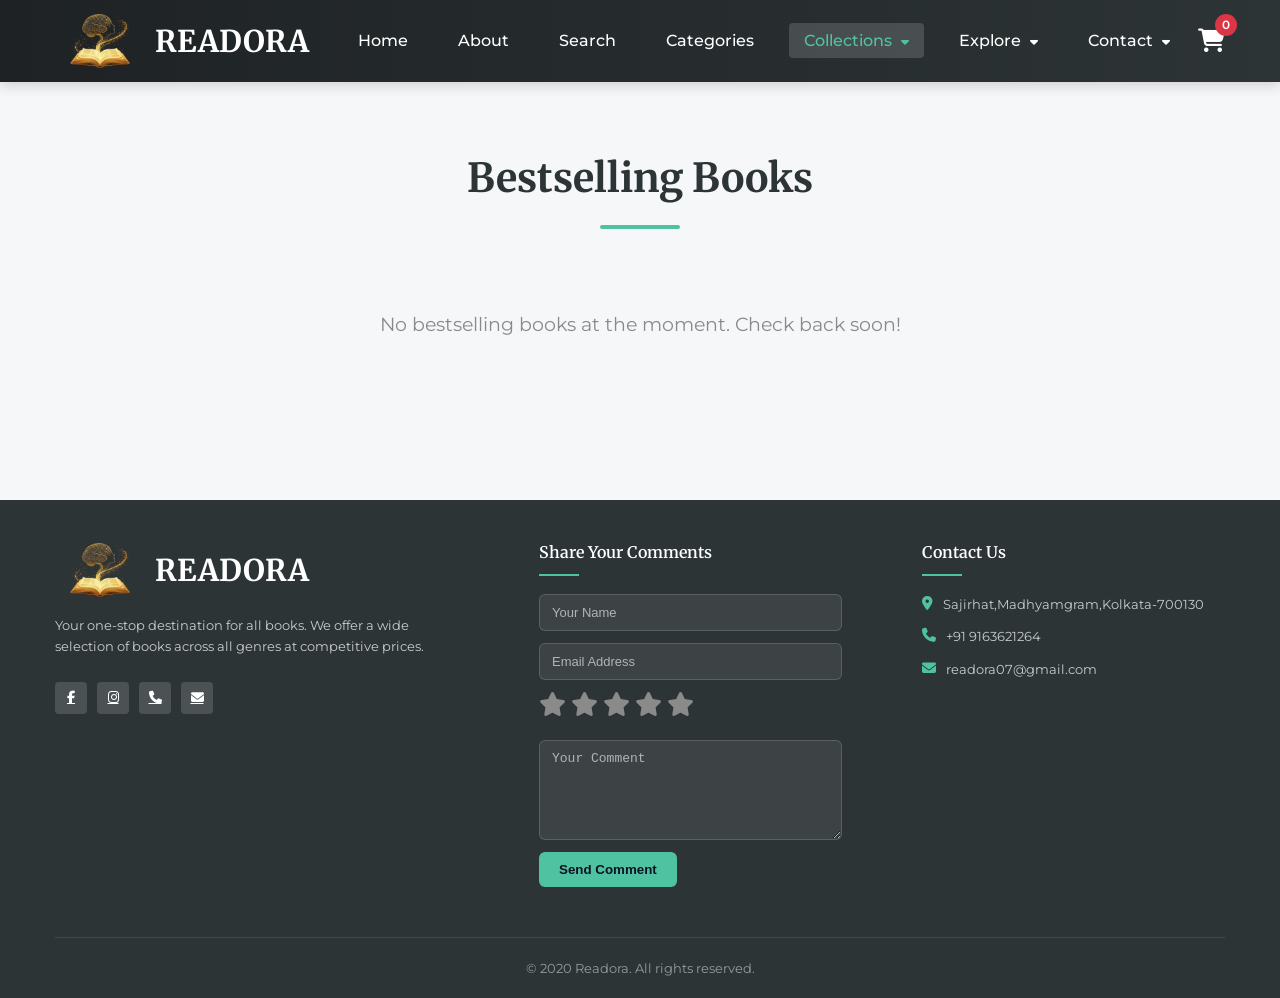
<file: bestselling.html>
<!DOCTYPE html>
<html lang="en">
<head>
    <meta charset="UTF-8">
    <meta name="viewport" content="width=device-width, initial-scale=1.0">
    <title>Readora - Bestselling Books</title>
    <link rel="stylesheet" href="https://cdnjs.cloudflare.com/ajax/libs/font-awesome/6.4.0/css/all.min.css">
    <link href="https://fonts.googleapis.com/css2?family=Merriweather:wght@300;400;700&family=Montserrat:wght@300;400;500;700&display=swap" rel="stylesheet">
    <style>
        /* Inherited Styles from index.html */
        * { margin: 0; padding: 0; box-sizing: border-box; }
        :root {
            --primary: #4a6fa5; --secondary: #166088; --accent: #4fc3a1; --accent-dark: #3a9378;
            --light: #f8f9fa; --dark: #2d3436; --darker: #1e2224; --danger: #dc3545;
            --success: #28a745; --warning: #ffc107; --gray: #8a8a8a; --light-gray: #e0e0e0;
        }
        body { background-color: #f5f7f9; color: var(--dark); line-height: 1.6; font-family: 'Montserrat', sans-serif; }
        h1, h2, h3, h4, h5 { font-family: 'Merriweather', serif; font-weight: 700; }
        .container { width: 100%; max-width: 1200px; margin: 0 auto; padding: 0 15px; }

        /* Header Styles */
        header {
            background: linear-gradient(to right, var(--darker), var(--dark));
            color: white;
            padding: 0.7rem 0;
            box-shadow: 0 4px 12px rgba(0, 0, 0, 0.15);
            position: sticky;
            top: 0;
            z-index: 100;
        }

        .header-content {
            display: flex;
            justify-content: space-between;
            align-items: center;
            flex-wrap: wrap;
            gap: 10px;
        }

        .logo { font-size: 1.4rem; font-weight: 700; display: flex; align-items: center; text-decoration: none; color: white;}
        .logo i { margin-right: 8px; color: var(--accent); font-size: 1.6rem; }
        .logo img {
            width: clamp(40px, 8vw, 90px) !important;
            height: clamp(40px, 8vw, 90px) !important;
            object-fit: contain;
            border-radius: 50%;
        }
        .logo span {
            font-size: clamp(14px, 3.5vw, 30px) !important;
        }
        nav {
            display: flex;
            align-items: center;
        }
        nav ul {
            display: flex;
            list-style: none;
        }

        nav ul li {
            margin-left: 20px;
        }

        nav ul li a {
            color: white;
            text-decoration: none;
            font-weight: 500;
            padding: 8px 15px;
            border-radius: 4px;
            transition: all 0.3s;
        }

        nav ul li a:hover,
        nav ul li a.active {
            background: rgba(255, 255, 255, 0.15);
            color: var(--accent);
        }

        .header-right-icons {
            display: flex;
            align-items: center;
            gap: 25px;
        }

        .cart-icon {
            position: relative;
            cursor: pointer;
            font-size: 1.5rem;
        }

        .cart-badge {
            position: absolute;
            top: -8px;
            right: -12px;
            background: var(--danger);
            color: white;
            width: 22px;
            height: 22px;
            border-radius: 50%;
            display: flex;
            justify-content: center;
            align-items: center;
            font-size: 12px;
            font-weight: 600;
        }
        /* Mobile Menu Toggle */
        .menu-toggle {
            display: none;
            flex-direction: column;
            justify-content: space-around;
            width: 30px;
            height: 25px;
            background: transparent;
            border: none;
            cursor: pointer;
            padding: 0;
            z-index: 1001;
        }

        .menu-toggle span {
            width: 100%;
            height: 3px;
            background-color: white;
            border-radius: 5px;
            transition: all 0.3s linear;
        }
        
        /* Dropdown Styles */
        nav ul li.dropdown {
            position: relative;
        }

        nav ul li.dropdown .dropdown-menu {
            display: none;
            position: absolute;
            top: 100%;
            left: 0;
            background: var(--darker);
            list-style: none;
            padding: 10px 0;
            margin: 0;
            border-radius: 4px;
            box-shadow: 0 8px 16px rgba(0,0,0,0.3);
            min-width: 160px;
            opacity: 0;
            visibility: hidden;
            transition: opacity 0.3s ease, visibility 0.3s ease;
            z-index: 1001;
        }

        nav ul li.dropdown:hover .dropdown-menu {
            display: block;
            opacity: 1;
            visibility: visible;
        }

        nav ul li.dropdown .dropdown-menu li {
            margin: 0;
        }

        nav ul li.dropdown .dropdown-menu li a {
            padding: 10px 20px;
            display: block;
            width: 100%;
            text-align: left;
            white-space: nowrap;
        }
        footer { background: #2d3436; color: white; padding: 40px 0 20px; }
        .footer-content { display: grid; grid-template-columns: 2fr 1.5fr 1.5fr; gap: 80px; margin-bottom: 50px; }
        .footer-logo { font-size: 1.4rem; font-weight: 700; margin-bottom: 15px; display: flex; align-items: center; }
        .footer-logo i { margin-right: 10px; color: var(--accent); font-size: 1.6rem; }
        .footer-about p { margin-bottom: 25px; line-height: 1.6; color: rgba(255, 255, 255, 0.75); font-size: 13px; }
        .social-links { display: flex; gap: 10px; margin-top: 25px; }
        .social-link { display: inline-flex; align-items: center; justify-content: center; width: 32px; height: 32px; background: rgba(255, 255, 255, 0.15); border-radius: 4px; color: white; transition: all 0.3s; font-size: 13px; }
        .social-link:hover { background: var(--accent); transform: translateY(-2px); }
        .footer-heading { font-size: 1rem; margin-bottom: 18px; position: relative; padding-bottom: 10px; font-weight: 600; }
        .footer-heading:after { content: ''; position: absolute; left: 0; bottom: 0; width: 40px; height: 2px; background: var(--accent); }
        .footer-comments form { display: flex; flex-direction: column; gap: 12px; }
        .footer-comments input, .footer-comments textarea { width: 100%; padding: 10px 12px; border-radius: 6px; border: 1px solid rgba(255, 255, 255, 0.15); background: rgba(255, 255, 255, 0.08); color: #fff; font-size: 13px; transition: border-color 0.3s ease, background 0.3s ease; }
        .footer-comments input::placeholder, .footer-comments textarea::placeholder { color: rgba(255, 255, 255, 0.6); }
        .footer-comments input:focus, .footer-comments textarea:focus { outline: none; border-color: var(--accent); background: rgba(255, 255, 255, 0.12); }
        .footer-comments textarea { min-height: 100px; resize: vertical; }
        .footer-comments button { align-self: flex-start; padding: 10px 20px; border: none; border-radius: 6px; background: var(--accent); color: #0b1221; font-weight: 600; cursor: pointer; transition: background 0.3s ease, transform 0.3s ease; }
        .footer-comments button:hover { background: #fff; transform: translateY(-2px); }
        
        /* NEW: Star Rating CSS */
        .footer-comments .star-rating {
            display: flex;
            justify-content: flex-start;
            gap: 5px;
            margin-bottom: 12px;
            font-size: 1.5rem;
            color: var(--gray);
            cursor: pointer;
        }
        .footer-comments .star-rating > .fa-star {
            transition: color 0.2s;
        }
        .footer-comments .star-rating:hover .fa-star {
            color: #ffdd6a;
        }
        .footer-comments .star-rating .fa-star:hover ~ .fa-star {
            color: var(--gray);
        }
        .footer-comments .star-rating > .fa-star.selected {
            color: var(--warning);
        }
        
        .contact-info p { display: flex; align-items: flex-start; margin-bottom: 12px; color: rgba(255, 255, 255, 0.75); font-size: 13px; }
        .contact-info i { margin-right: 10px; color: var(--accent); margin-top: 2px; font-size: 14px; }
        .copyright { text-align: center; padding-top: 20px; border-top: 1px solid rgba(255, 255, 255, 0.1); color: rgba(255, 255, 255, 0.5); font-size: 13px; }
        nav ul li.dropdown { position: relative; }
        nav ul li.dropdown .dropdown-menu { display: none; position: absolute; top: 100%; left: 0; background: var(--darker); list-style: none; padding: 10px 0; margin: 0; border-radius: 4px; box-shadow: 0 8px 16px rgba(0,0,0,0.3); min-width: 160px; opacity: 0; visibility: hidden; transition: opacity 0.3s ease, visibility 0.3s ease; z-index: 1001;}
        nav ul li.dropdown:hover .dropdown-menu { display: block; opacity: 1; visibility: visible; }
        nav ul li.dropdown .dropdown-menu li { margin: 0; }
        nav ul li.dropdown .dropdown-menu li a { padding: 10px 20px; display: block; width: 100%; text-align: left; white-space: nowrap; }
        nav ul li.dropdown .dropdown-menu li a:hover { background: rgba(255, 255, 255, 0.1); color: var(--accent); }
        nav ul li a .fa-caret-down { margin-left: 5px; font-size: 0.8em; }

        /* General Page Styles */
        .main-content { padding: 4rem 0; }
        .book-category-section { margin-bottom: 4rem; scroll-margin-top: 100px; }
        .section-title { text-align: center; margin-bottom: 3rem; position: relative; font-size: 2.5rem; }
        .section-title:after { content: ''; display: block; width: 80px; height: 4px; background: var(--accent); margin: 15px auto; border-radius: 2px; }
        
        /* --- START: EXACT BOOK CARD STYLES FROM index.html --- */
        .books-grid { display: flex; flex-direction: column; gap: 15px; }
        .book-card { background: white; border-radius: 8px; overflow: visible; box-shadow: 0 2px 8px rgba(0, 0, 0, 0.1); transition: all 0.3s ease; position: relative; display: flex; flex-direction: row; align-items: center; padding: 12px; border: 1px solid #e0e0e0; cursor: pointer; min-height: 180px; }
        .book-card:hover { box-shadow: 0 4px 12px rgba(0, 0, 0, 0.15); border-color: var(--primary); }
        .book-img { width: 130px; min-width: 130px; height: 180px; overflow: hidden; position: relative; background-color: #f9f9f9; border-radius: 4px; flex-shrink: 0; border: 3px solid #8B7355; padding: 3px; margin-right: 20px; }
        .book-img img { width: 100%; height: 100%; object-fit: cover; transition: transform 0.3s; }
        .book-card:hover .book-img img { transform: scale(1.05); }
        .book-hover-badge {
            position: absolute;
            bottom: 5px;
            left: 5px;
            background: var(--accent);
            color: white;
            padding: 4px 8px;
            border-radius: 4px;
            font-size: 11px;
            font-weight: 600;
            opacity: 0;
            transform: translateY(10px);
            transition: all 0.3s ease;
            z-index: 5;
        }
        .book-card:hover .book-hover-badge {
            opacity: 1;
            transform: translateY(0);
        }
        .book-info { padding: 0; display: flex; flex-direction: column; flex-grow: 0; flex-shrink: 0; flex-basis: 250px; text-align: left; justify-content: space-between; height: 180px; }
        .book-description-wrapper { flex-grow: 1; padding-left: 15px; margin-left: 15px; border-left: 1px solid #f0f0f0; font-size: 13px; color: #666; line-height: 1.5; display: flex; align-items: center; }
        .book-description { overflow: hidden; display: -webkit-box; -webkit-line-clamp: 2; -webkit-box-orient: vertical; text-overflow: ellipsis; margin: 0; font-weight: normal; max-height: 2.8em; }
        .book-title { font-size: 18px; font-weight: 700; margin-bottom: 5px; color: var(--dark); display: -webkit-box; -webkit-line-clamp: 2; overflow: hidden; }
        .book-author { color: var(--gray); margin-bottom: 8px; font-size: 14px; }
        .book-price { display: flex; align-items: center; flex-wrap: wrap; gap: 10px; margin-bottom: 8px; }
        .current-price { font-size: 24px; font-weight: 700; color: #B12704; }
        .original-price { text-decoration: line-through; color: var(--gray); font-size: 13px; margin-left: 8px; }
        .discount { color: #B12704; font-weight: 600; font-size: 13px; }
        .free-delivery { font-size: 12px; color: #007600; font-weight: 600; margin-top: 5px; margin-bottom: 8px; }
        .btn-add-cart { background: #FFD814; color: #0F1111; border: 1px solid #FCD200; border-radius: 8px; padding: 8px 20px; font-size: 13px; font-weight: 500; cursor: pointer; transition: all 0.2s; }
        .btn-add-cart:hover { background: #F7CA00; }
        .btn-add-cart.added { background: #90EE90; border-color: #90EE90; color: #0F1111; }
        .btn-add-cart.added:hover { background: #7FD87F; }
        
        .btn-add-cart-icon {
            background: #FFD814;
            color: #0F1111;
            border: none;
            border-radius: 50%;
            width: 35px;
            height: 35px;
            cursor: pointer;
            transition: all 0.3s ease;
            display: flex;
            align-items: center;
            justify-content: center;
            font-size: 14px;
            font-weight: 600;
            box-shadow: 0 2px 6px rgba(0, 0, 0, 0.15);
        }

        .btn-add-cart-icon:hover {
            background: #F7CA00;
            transform: translateY(-2px);
            box-shadow: 0 4px 12px rgba(0, 0, 0, 0.2);
        }

        .btn-add-cart-icon.added {
            background: #90EE90;
            color: #0F1111;
        }

        .btn-add-cart-icon.added:hover {
            background: #7FD87F;
        }
        
        .book-actions { display: flex; gap: 10px; margin-top: 10px; }
        .no-books { text-align: center; grid-column: 1 / -1; padding: 2rem; font-size: 1.2rem; color: var(--gray); }
        /* --- END: EXACT BOOK CARD STYLES --- */

        /* Modal & Cart Styles */
        .modal { display: none; position: fixed; top: 0; left: 0; width: 100%; height: 100%; background: rgba(0, 0, 0, 0.7); z-index: 1000; overflow-y: auto; }
        .modal-content { background: white; margin: 50px auto; border-radius: 12px; max-width: 900px; width: 90%; animation: modalFade 0.4s; overflow: hidden; position: relative; display: flex; flex-direction: column; }
        @keyframes modalFade { from { opacity: 0; transform: translateY(-60px); } to { opacity: 1; transform: translateY(0); } }
        .modal-header { padding: 20px; border-bottom: 1px solid var(--light-gray); display: flex; justify-content: space-between; align-items: center; background: var(--light); flex-shrink: 0; }
        .close-modal, .close-cart-modal, .close-confirm-modal { font-size: 28px; cursor: pointer; color: var(--gray); transition: color 0.3s; position: absolute; top: 15px; right: 20px; z-index: 10; }
        .close-modal:hover, .close-cart-modal:hover, .close-confirm-modal:hover { color: var(--dark); }

        .modal-share-icon {
            font-size: 20px;
            cursor: pointer;
            color: var(--gray);
            background: none;
            border: none;
            padding: 8px;
            border-radius: 50%;
            transition: all 0.3s ease;
            position: absolute;
            top: 15px;
            right: 60px;
            min-height: 30px;
        }

        .modal-share-icon:hover {
            color: var(--primary);
            background: rgba(139, 69, 19, 0.1);
        }

        /* Share Modal Styles */
        .share-modal {
            display: none;
            position: fixed;
            top: 0;
            left: 0;
            width: 100%;
            height: 100%;
            background: rgba(0,0,0,0.5);
            z-index: 2000;
            align-items: center;
            justify-content: center;
        }

        .share-modal-content {
            background: white;
            border-radius: 12px;
            max-width: 400px;
            width: 90%;
            padding: 25px;
            position: relative;
            animation: modalFade 0.3s;
        }

        .share-modal-header {
            display: flex;
            justify-content: space-between;
            align-items: center;
            margin-bottom: 20px;
        }

        .share-modal-header h3 {
            margin: 0;
            color: var(--dark);
            font-size: 20px;
        }

        .close-share-modal {
            font-size: 24px;
            cursor: pointer;
            color: var(--gray);
            background: none;
            border: none;
            padding: 0;
            width: 30px;
            height: 30px;
            display: flex;
            align-items: center;
            justify-content: center;
            border-radius: 50%;
            transition: all 0.3s;
        }

        .close-share-modal:hover {
            background: var(--light-gray);
            color: var(--dark);
        }

        .share-link-box {
            display: flex;
            gap: 10px;
            margin-bottom: 25px;
        }

        .share-link-input {
            flex: 1;
            padding: 12px 15px;
            border: none;
            border-radius: 6px;
            font-size: 14px;
            background: #f8f9fa;
            color: var(--dark);
        }

        .btn-copy-link {
            background: var(--success);
            color: white;
            border: none;
            padding: 10px 20px;
            border-radius: 6px;
            cursor: pointer;
            font-size: 14px;
            font-weight: 600;
            transition: all 0.3s;
            white-space: nowrap;
        }

        .btn-copy-link:hover {
            background: #45a049;
        }

        .btn-copy-link.copied {
            background: var(--primary);
        }

        .share-buttons {
            display: flex;
            gap: 15px;
            justify-content: center;
        }

        .share-btn-social {
            width: 50px;
            height: 50px;
            border-radius: 50%;
            border: none;
            cursor: pointer;
            font-size: 20px;
            color: white;
            transition: all 0.3s;
            display: flex;
            align-items: center;
            justify-content: center;
        }

        .share-btn-social:hover {
            transform: translateY(-3px) scale(1.1);
        }

        .share-btn-whatsapp {
            background: #25D366;
        }

        .share-btn-whatsapp:hover {
            box-shadow: 0 4px 12px rgba(37, 211, 102, 0.4);
        }

        .share-btn-instagram {
            background: linear-gradient(45deg, #f09433 0%, #e6683c 25%, #dc2743 50%, #cc2366 75%, #bc1888 100%);
        }

        .share-btn-instagram:hover {
            box-shadow: 0 4px 12px rgba(220, 39, 67, 0.4);
        }

        .share-btn-facebook {
            background: #1877F2;
        }

        .share-btn-facebook:hover {
            box-shadow: 0 4px 12px rgba(24, 119, 242, 0.4);
        }

        .modal-body { padding: 30px; overflow-y: auto; flex-grow: 1; }
        .book-details { display: grid; grid-template-columns: 320px 1fr; gap: 40px; text-align: left; }
        .book-details-img { border-radius: 8px; overflow: hidden; box-shadow: 0 6px 15px rgba(0, 0, 0, 0.1); background: #f9f9f9; display: flex; align-items: center; justify-content: center; width: 320px; height: 480px; border: 3px solid #8B7355; padding: 5px; }
        .book-details-img img { width: 100%; height: 100%; display: block; object-fit: cover; }
        .book-details-info h2 { margin-bottom: 10px; font-size: 26px; color: var(--dark); line-height: 1.3; text-align: center; }
        .book-details-author { color: var(--gray); margin-bottom: 15px; font-size: 16px; text-align: center; }
        .book-details-price { font-size: 32px; color: #B12704; font-weight: 700; margin: 15px 0; display: flex; align-items: center; flex-wrap: wrap; }
        .book-details-desc { line-height: 1.8; color: var(--dark); text-align: justify; }
        #cart-modal .modal-content { max-width: 800px; max-height: 90vh; }
        .cart-item { display: flex; align-items: center; gap: 15px; border-bottom: 1px solid var(--light-gray); padding: 15px 0; }
        .cart-item:last-child { border-bottom: none; }
        .cart-item-img { width: 80px; height: 120px; object-fit: cover; border-radius: 4px; }
        .cart-item-info { flex-grow: 1; }
        .cart-item-info h4 { font-size: 16px; margin-bottom: 5px; }
        .cart-item-price { font-weight: 600; color: var(--secondary); }
        .cart-item-quantity { display: flex; align-items: center; gap: 10px; }
        .quantity-btn { width: 30px; height: 30px; border: 1px solid var(--light-gray); background: white; cursor: pointer; border-radius: 50%; }
        .cart-item-remove { color: var(--danger); cursor: pointer; font-size: 1.2rem; }
        .cart-empty-message { text-align: center; padding: 50px 0; color: var(--gray); }
        .cart-footer { padding: 20px 30px; border-top: 1px solid var(--light-gray); background: var(--light); display: flex; justify-content: space-between; align-items: center; flex-shrink: 0; }
        .cart-total { font-size: 1.2rem; }
        .btn { padding: 10px 15px; border: none; border-radius: 4px; cursor: pointer; font-size: 14px; font-weight: 600; transition: all 0.3s; display: inline-flex; align-items: center; justify-content: center; min-height: 40px; }
        .btn-primary { background: var(--primary); color: white; }
        .btn-large { padding: 15px 25px; font-size: 16px; }
        .cart-checkout-buttons { display: flex; gap: 10px; }
        .btn-instagram { background: linear-gradient(45deg, #f09433, #e6683c, #dc2743, #cc2366, #bc1888); color: white; border: none; }
        .btn-instagram:hover { opacity: 0.9; transform: translateY(-2px); }
        .custom-alert, .order-confirm-modal { display: none; position: fixed; z-index: 2000; left: 0; top: 0; width: 100%; height: 100%; overflow: auto; background-color: rgba(0, 0, 0, 0.6); align-items: center; justify-content: center; }
        .custom-alert-content, .order-confirm-content { background-color: #fff; margin: auto; padding: 25px; border: 1px solid #888; width: 80%; max-width: 400px; border-radius: 10px; text-align: center; position: relative; box-shadow: 0 5px 15px rgba(0,0,0,0.3); animation: modalFade 0.3s; }
        .close-alert-btn { color: #aaa; position: absolute; top: 10px; right: 15px; font-size: 28px; font-weight: bold; cursor: pointer; }
        .order-confirm-content { max-width: 500px; padding: 0; text-align: left; }
        .order-confirm-header { padding: 20px; border-bottom: 1px solid var(--light-gray); background: var(--light); }
        .order-confirm-header h2 { margin: 0; font-size: 1.5rem; color: var(--primary); }
        .order-confirm-body { padding: 30px; }
        .order-message { background: #f9f9f9; border-left: 4px solid var(--accent); padding: 15px; margin-top: 10px; border-radius: 4px; font-size: 14px; line-height: 1.6; white-space: pre-wrap; word-wrap: break-word; max-height: 250px; overflow-y: auto; }
        .order-actions { display: flex; flex-direction: column; gap: 15px; margin-top: 25px; }
        .btn-copy-messenger { background: var(--primary); color: white; border: none; padding: 15px; border-radius: 4px; cursor: pointer; font-weight: 600; display: flex; align-items: center; justify-content: center; gap: 10px; transition: all 0.3s; }
        .btn-copy-messenger:hover { background: var(--secondary); transform: translateY(-2px); }
        .btn-copy-messenger:disabled { background-color: var(--gray); cursor: not-allowed; }

        /* --- RESPONSIVE STYLES --- */
        @media (max-width: 992px) {
            .book-details { grid-template-columns: 1fr; }
            .book-details-img { max-width: 300px; margin: 0 auto; }
        }

        @media (max-width: 768px) {
            nav { position: fixed; top: 0; right: -300px; width: 300px; height: 100vh; background: var(--darker); box-shadow: -5px 0 15px rgba(0,0,0,0.2); transition: right 0.3s ease-in-out; z-index: 1000; padding-top: 80px; flex-direction: column; align-items: stretch; }
            nav.active { right: 0; }
            nav ul { flex-direction: column; padding: 0; width: 100%; text-align: center; }
            nav ul li { margin: 0; position: relative; }
            nav ul li a { display: block; padding: 18px 20px; border-bottom: 1px solid rgba(255, 255, 255, 0.1); }
            nav ul li.dropdown .dropdown-menu { display: block; position: static; background: var(--dark); box-shadow: none; padding: 0; max-height: 0; overflow: hidden; transition: max-height 0.3s ease-in-out; }
            nav ul li.dropdown.open .dropdown-menu { max-height: 500px; }
            .menu-toggle { display: flex; }
            .menu-toggle.active span:nth-child(1) { transform: rotate(45deg) translate(5px, 5px); }
            .menu-toggle.active span:nth-child(2) { opacity: 0; }
            .menu-toggle.active span:nth-child(3) { transform: rotate(-45deg) translate(7px, -6px); }

            .book-card {
                flex-direction: row;
                align-items: center;
                padding: 10px;
                min-height: 150px;
            }
            .book-img {
                width: 100px;
                min-width: 100px;
                height: 140px;
                margin-right: 15px;
            }
            .book-info {
                padding: 0;
                text-align: left;
                justify-content: center;
                flex-grow: 1;
                flex-basis: auto;
                height: auto;
                max-width: none;
            }
            .book-title {
                font-size: 15px;
            }
            .current-price {
                font-size: 20px;
            }
            .book-description-wrapper {
                display: none;
            }
            .book-actions {
                flex-direction: column;
                gap: 8px;
                margin-top: 8px;
                padding-top: 0;
            }
            .btn-add-cart {
                width: 100%;
                padding: 6px 15px;
                font-size: 12px;
            }
            .book-actions .btn {
                width: 100%;
            }
            .book-price {
                flex-direction: row;
                align-items: center;
                flex-wrap: wrap;
                gap: 8px !important;
            }
            .discount {
                width: 100%;
                margin-left: 0 !important;
                margin-top: 0;
            }

            .footer-content { grid-template-columns: 1fr; text-align: center; gap: 40px; }
            .footer-heading:after { left: 50%; transform: translateX(-50%); }
            .footer-logo, .contact-info p, .social-links { justify-content: center; }
            
            .modal-content { width: 95%; margin: 20px auto; }
            .modal-body { padding: 15px; }
            .book-details { gap: 15px; }
            .book-details-img { width: 100%; max-width: 250px; height: 350px; margin: 0 auto; }
            
            .book-details-info { text-align: center; }
            .book-details-info h2 { font-size: 20px; }
            
            .book-details-info > div[style*="margin"] {
                margin: 8px 0 !important;
                padding: 10px;
                background: #f9f9f9;
                border-radius: 6px;
                text-align: left;
            }
            .book-details-info > div p {
                font-size: 13px;
                margin-bottom: 4px;
                line-height: 1.4;
            }
            .book-details-info > div p:last-child {
                margin-bottom: 0;
            }

            .book-details-price { font-size: 24px !important; justify-content: center; margin: 15px 0 !important; }
            
            .book-details-info > div[style*="margin-top"] {
                text-align: left;
            }
            .book-details-info > div[style*="margin-top"] h3 {
                font-size: 1.1rem;
                font-family: 'Montserrat', sans-serif;
                font-weight: 600;
                margin-bottom: 8px;
            }
            .book-details-desc {
                font-size: 13px;
                line-height: 1.6;
                text-align: justify;
                margin: 0;
            }
            .cart-footer { flex-direction: column; gap: 15px; align-items: stretch;}
            .cart-checkout-buttons { flex-direction: column; width: 100%;}
            .cart-footer .btn-large { width: 100%; }
        }

        @media (max-width: 480px) {
            .footer-heading { font-size: 1.1rem; }
            .contact-info p { font-size: 0.9rem; }
            .book-actions {
                flex-direction: column;
                gap: 10px;
            }
            .btn {
                width: 100%;
            }
        }

        /* Enhanced Responsive Design */
        @media (max-width: 1200px) {
            .container {
                max-width: 100%;
                padding: 0 20px;
            }
            
            .footer-content {
                grid-template-columns: 1fr;
                gap: 40px;
                text-align: center;
                max-width: 600px;
                margin: 0 auto;
                padding: 0 20px;
            }
            
            .footer-heading:after {
                left: 50%;
                transform: translateX(-50%);
            }
            
            .footer-logo, .contact-info p, .social-links {
                justify-content: center;
            }
            
            .contact-info {
                text-align: center;
            }
        }

        @media (max-width: 992px) {
            .book-details {
                grid-template-columns: 1fr;
            }

            .book-details-img {
                max-width: 300px;
                margin: 0 auto;
            }
            
            .section-title {
                font-size: 2rem;
            }
            
            .footer-content {
                grid-template-columns: 1fr;
                gap: 40px;
                text-align: center;
                padding: 0 20px;
            }
            
            .footer-about {
                grid-column: span 1;
                text-align: center;
            }
            
            .footer-heading:after {
                left: 50%;
                transform: translateX(-50%);
            }
            
            .footer-logo, .contact-info p, .social-links {
                justify-content: center;
            }
            
            .contact-info {
                text-align: center;
            }
            
            .footer-comments form {
                max-width: 100%;
                margin: 0 auto;
            }
        }

        @media (max-width: 768px) {
            .container {
                padding: 0 10px;
            }
            
            .header-content {
                flex-wrap: nowrap;
                gap: 8px;
            }
            
            header {
                padding: 0.5rem 0;
            }
            
            .logo {
                font-size: 1rem;
                gap: 6px;
                height: 45px;
            }
            
            .logo img {
                width: 45px;
                height: 45px;
            }
            
            .logo span {
                font-size: 18px;
            }
            
            nav {
                position: fixed;
                top: 0;
                right: -100%;
                width: 85%;
                max-width: 320px;
                height: 100vh;
                background: var(--darker);
                box-shadow: -5px 0 15px rgba(0,0,0,0.3);
                transition: right 0.3s ease-in-out;
                z-index: 1000;
                padding-top: 80px;
                flex-direction: column;
                align-items: stretch;
                overflow-y: auto;
            }
            
            nav.active {
                right: 0;
            }
            
            nav ul {
                flex-direction: column;
                padding: 0;
                width: 100%;
                text-align: left;
            }

            nav ul li {
                margin: 0;
                position: relative;
            }
            
            nav ul li a {
                display: block;
                padding: 15px 20px;
                border-bottom: none;
                font-size: 16px;
                text-align: center;
            }
            
            nav ul li.dropdown .dropdown-menu {
                display: block;
                position: static;
                background: var(--dark);
                box-shadow: none;
                padding: 0;
                max-height: 0;
                overflow: hidden;
                transition: max-height 0.3s ease-in-out;
            }

             nav ul li.dropdown.open .dropdown-menu {
                max-height: 400px;
            }

            nav ul li.dropdown .dropdown-menu li a {
                padding: 12px 20px;
                font-size: 14px;
                border-bottom: none;
                text-align: center;
            }
            
            .header-right-icons {
                display: flex;
                gap: 15px;
            }

            .cart-icon {
                font-size: 1.3rem;
            }

            .menu-toggle {
                display: flex;
            }
            
            .menu-toggle.active span:nth-child(1) {
                transform: rotate(45deg) translate(5px, 5px);
            }
            
            .menu-toggle.active span:nth-child(2) {
                opacity: 0;
            }
            
            .menu-toggle.active span:nth-child(3) {
                transform: rotate(-45deg) translate(7px, -6px);
            }
            
            .section-title {
                font-size: 1.8rem;
                margin-bottom: 2rem;
            }
            
            .books-grid {
                display: flex;
                flex-direction: column;
                gap: 12px;
            }
            
            .back-to-top {
                bottom: 20px;
                right: 20px;
                left: auto;
                width: 45px;
                height: 45px;
            }
            
            .book-card {
                flex-direction: row;
                align-items: center;
                padding: 12px;
                min-height: 140px;
            }

            .book-img {
                width: 90px;
                min-width: 90px;
                height: 125px;
                margin-right: 12px;
            }

            .book-info {
                padding: 0;
                text-align: left;
                justify-content: center;
                flex-grow: 1;
                flex-basis: auto;
                height: auto;
                max-width: none;
            }

            .book-title {
                font-size: 14px;
                margin-bottom: 4px;
            }

            .book-author {
                font-size: 12px;
                margin-bottom: 6px;
            }

            .current-price {
                font-size: 18px;
            }

            .original-price {
                font-size: 12px;
            }

            .discount {
                font-size: 11px;
            }

            .free-delivery {
                font-size: 10px;
                margin-top: 4px;
                margin-bottom: 6px;
            }

            .book-description-wrapper {
                display: none;
            }

            .book-actions {
                flex-direction: column;
                gap: 6px;
                margin-top: 8px;
                padding-top: 0;
            }

            .btn-add-cart {
                width: 100%;
                padding: 6px 12px;
                font-size: 11px;
                min-height: 30px;
            }

            .btn-share {
                width: 100%;
                padding: 6px 12px;
                font-size: 11px;
                min-height: 30px;
            }

            .modal-content {
                width: 95%;
                margin: 10px auto;
                max-height: 95vh;
                border-radius: 8px;
            }
            
            .modal-header {
                padding: 15px;
                flex-direction: column;
                gap: 10px;
                text-align: center;
            }
            
            .modal-header h2 {
                font-size: 18px;
                margin: 0;
            }

            .modal-share-icon {
                position: static;
                transform: none;
                margin-top: 10px;
            }
            
            .close-modal, .close-cart-modal {
                position: absolute;
                top: 10px;
                right: 15px;
                font-size: 24px;
            }
            
            .modal-body {
                padding: 20px 15px;
            }
            
            .book-details {
                grid-template-columns: 1fr;
                gap: 20px;
            }
            
            .book-details-img {
                width: 100%;
                max-width: 200px;
                height: 280px;
                margin: 0 auto;
                border: 2px solid #8B7355;
                padding: 3px;
            }
            
            .book-details-info h2 {
                font-size: 18px;
                text-align: center;
                margin-bottom: 8px;
            }
            
            .book-details-author {
                font-size: 13px;
                text-align: center;
                margin-bottom: 8px;
            }
            
            .book-details-info > div {
                margin: 8px 0;
                padding: 8px;
                background: #f9f9f9;
                border-radius: 6px;
            }
            
            .book-details-info > div p {
                font-size: 12px;
                margin-bottom: 3px;
                line-height: 1.4;
            }
            
            .book-details-price {
                font-size: 20px !important;
                justify-content: center;
                margin: 8px 0 !important;
                flex-wrap: wrap;
            }
            
            .book-details-price .original-price {
                font-size: 14px !important;
            }
            
            .book-details-price .discount {
                font-size: 12px !important;
            }
            
            .book-details-desc {
                font-size: 13px;
                line-height: 1.5;
                text-align: justify;
                margin: 10px 0 0 0;
            }
            
            .cart-footer {
                flex-direction: column;
                gap: 15px;
                align-items: stretch;
                padding: 15px 20px;
            }
            .cart-checkout-buttons {
                flex-direction: column;
                width: 100%;
            }
            
            .cart-footer .btn-large {
                padding: 12px 20px;
                font-size: 14px;
                width: 100%;
            }

            .footer-content {
                grid-template-columns: 1fr;
                text-align: center;
                gap: 30px;
                padding: 0 10px;
            }

            .footer-heading:after {
                left: 50%;
                transform: translateX(-50%);
            }

            .footer-logo, .contact-info p, .social-links {
                justify-content: center;
            }
            
            .footer-logo img {
                width: 70px;
                height: 70px;
            }
            
            .footer-logo span {
                font-size: 24px;
            }
            
            .footer-comments form {
                max-width: 100%;
            }
            
            .contact-info {
                text-align: center;
            }
            
            .share-modal-content {
                padding: 20px 15px;
            }
            
            .share-link-input {
                padding: 10px 12px;
                font-size: 12px;
            }
            
            .btn-copy-link {
                padding: 8px 15px;
                font-size: 12px;
            }
            
            .share-btn-social {
                width: 45px;
                height: 45px;
                font-size: 18px;
            }
        }

        @media (min-width: 769px) and (max-width: 1024px) {
            .container {
                padding: 0 20px;
            }
            
            .section-title {
                font-size: 2.2rem;
            }
            
            .book-card {
                padding: 14px;
                min-height: 160px;
            }
            
            .book-img {
                width: 110px;
                min-width: 110px;
                height: 155px;
                margin-right: 15px;
            }
            
            .book-info {
                flex-basis: 280px;
            }
            
            .book-title {
                font-size: 16px;
            }
            
            .current-price {
                font-size: 20px;
            }
            
            .footer-content {
                gap: 50px;
            }
        }

        @media (min-width: 1025px) and (max-width: 1200px) {
            .container {
                max-width: 1140px;
            }
            
            .section-title {
                font-size: 2.4rem;
            }
            
            .book-card {
                min-height: 170px;
            }
            
            .book-img {
                width: 120px;
                min-width: 120px;
                height: 170px;
            }
        }

        @media (min-width: 769px) {
            .header-right-icons .menu-toggle {
                display: none;
            }
        }

        @media (max-width: 480px) {
            .container {
                padding: 0 8px;
            }
            
            .header-content {
                gap: 6px;
            }
            
            header {
                padding: 0.4rem 0;
            }
            
            .logo {
                font-size: 0.9rem;
                gap: 5px;
                height: 40px;
            }
            
            .logo img {
                width: 40px;
                height: 40px;
            }
            
            .logo span {
                font-size: 14px;
            }
            
            .cart-icon {
                font-size: 1.2rem;
            }
            
            .cart-badge {
                width: 18px;
                height: 18px;
                font-size: 10px;
                top: -6px;
                right: -10px;
            }
            
            .section-title {
                font-size: 1.4rem;
                margin-bottom: 1.2rem;
                padding: 0 5px;
            }
            
            .book-card {
                padding: 10px;
                min-height: 120px;
            }

            .book-img {
                width: 80px;
                min-width: 80px;
                height: 110px;
                margin-right: 10px;
                border-width: 2px;
                padding: 2px;
            }

            .book-title {
                font-size: 13px;
                margin-bottom: 3px;
                -webkit-line-clamp: 2;
                line-clamp: 2;
            }

            .book-author {
                font-size: 11px;
                margin-bottom: 5px;
            }

            .current-price {
                font-size: 16px;
            }

            .original-price {
                font-size: 11px;
            }

            .discount {
                font-size: 10px;
            }

            .free-delivery {
                font-size: 9px;
                margin-top: 3px;
                margin-bottom: 5px;
            }

            .book-actions {
                gap: 5px;
                margin-top: 6px;
            }

            .btn-add-cart {
                padding: 5px 10px;
                font-size: 10px;
                min-height: 28px;
            }

            .btn-share {
                padding: 5px 10px;
                font-size: 10px;
                min-height: 28px;
            }
            
            .back-to-top {
                width: 40px;
                height: 40px;
                bottom: 15px;
                right: 15px;
            }
            
            .modal-content {
                width: 98%;
                margin: 5px auto;
                max-height: 98vh;
                border-radius: 6px;
            }
            
            .modal-header {
                padding: 12px 15px;
            }
            
            .modal-header h2 {
                font-size: 16px;
            }
            
            .close-modal, .close-cart-modal {
                font-size: 20px;
                top: 8px;
                right: 12px;
            }
            
            .modal-body {
                padding: 15px 12px;
            }
            
            .book-details-img {
                max-width: 180px;
                height: 250px;
                border-width: 2px;
                padding: 2px;
            }
            
            .book-details-info h2 {
                font-size: 16px;
                margin-bottom: 6px;
            }
            
            .book-details-author {
                font-size: 12px;
                margin-bottom: 6px;
            }
            
            .book-details-price {
                font-size: 18px !important;
                margin: 6px 0 !important;
            }
            
            .book-details-price .original-price {
                font-size: 12px !important;
            }
            
            .book-details-price .discount {
                font-size: 11px !important;
            }
            
            .book-details-desc {
                font-size: 12px;
                line-height: 1.4;
            }
            
            .book-details-info > div {
                padding: 6px;
                margin: 6px 0;
            }
            
            .book-details-info > div p {
                font-size: 11px;
                margin-bottom: 2px;
            }
            
            .cart-item-img {
                width: 60px;
                height: 90px;
            }
            
            .cart-item-info h4 {
                font-size: 14px;
            }
            
            .cart-item-price {
                font-size: 13px;
            }
            
            .quantity-btn {
                width: 25px;
                height: 25px;
                font-size: 12px;
            }
            
            .cart-footer {
                padding: 12px 15px;
                gap: 12px;
            }
            
            .cart-total {
                font-size: 1rem;
            }
            
            .cart-footer .btn-large {
                padding: 10px 15px;
                font-size: 12px;
            }
            
            .footer-content {
                gap: 25px;
                padding: 0 5px;
            }
            
            .footer-logo img {
                width: 60px;
                height: 60px;
            }
            
            .footer-logo span {
                font-size: 20px;
            }
            
            .footer-heading {
                font-size: 0.9rem;
                margin-bottom: 15px;
            }
            
            .contact-info p {
                font-size: 0.85rem;
                margin-bottom: 10px;
            }
            
            .social-link {
                width: 28px;
                height: 28px;
                font-size: 12px;
            }
            
            .footer-comments input,
            .footer-comments textarea {
                padding: 8px 10px;
                font-size: 12px;
            }
            
            .footer-comments button {
                padding: 8px 15px;
                font-size: 12px;
            }
            
            .share-modal-content {
                padding: 20px 15px;
            }
            
            .share-link-input {
                padding: 10px 12px;
                font-size: 12px;
            }
            
            .btn-copy-link {
                padding: 8px 15px;
                font-size: 12px;
            }
            
            .share-btn-social {
                width: 45px;
                height: 45px;
                font-size: 18px;
            }
        }

        /* Extra small devices */
        @media (max-width: 360px) {
            .header-content {
                gap: 4px;
            }
            
            .logo {
                font-size: 0.8rem;
                gap: 4px;
                height: 35px;
            }
            
            .logo img {
                width: 35px;
                height: 35px;
            }
            
            .logo span {
                font-size: 12px;
            }
            
            .cart-icon {
                font-size: 1rem;
            }
            
            .cart-badge {
                width: 16px;
                height: 16px;
                font-size: 9px;
                top: -5px;
                right: -8px;
            }
            
            .menu-toggle {
                width: 24px;
                height: 18px;
            }
            
            .menu-toggle span {
                height: 2px;
            }
            
            .section-title {
                font-size: 1.2rem;
                margin-bottom: 1rem;
                padding: 0 3px;
            }
            
            .section-title::after {
                width: 50px;
                height: 2px;
            }
            
            .book-card {
                padding: 8px;
                min-height: 100px;
            }
            
            .book-img {
                width: 65px;
                min-width: 65px;
                height: 90px;
                margin-right: 8px;
            }
            
            .book-title {
                font-size: 11px;
                margin-bottom: 2px;
            }
            
            .book-author {
                font-size: 9px;
                margin-bottom: 3px;
            }
            
            .current-price {
                font-size: 14px;
            }
            
            .original-price {
                font-size: 10px;
            }
            
            .discount {
                font-size: 9px;
            }
            
            .free-delivery {
                font-size: 8px;
                margin-top: 2px;
                margin-bottom: 3px;
            }
            
            .book-actions {
                gap: 4px;
                margin-top: 4px;
            }
            
            .btn-add-cart {
                padding: 4px 8px;
                font-size: 9px;
                min-height: 24px;
            }
            
            .btn-share {
                padding: 4px 8px;
                font-size: 9px;
                min-height: 24px;
            }
            
            .books-grid {
                gap: 8px;
            }
        }

        /* Touch device optimizations */
        @media (hover: none) and (pointer: coarse) {
            .book-card:hover {
                transform: none;
            }
            
            .book-card:active {
                transform: scale(0.98);
            }
            
            .btn-add-cart:hover,
            .btn-share:hover {
                transform: none;
            }
            
            .btn-add-cart:active,
            .btn-share:active {
                transform: scale(0.95);
            }
        }

        /* High DPI displays */
        @media (-webkit-min-device-pixel-ratio: 2), (min-resolution: 192dpi) {
            .book-img img {
                image-rendering: -webkit-optimize-contrast;
                image-rendering: crisp-edges;
            }
        }

        /* Landscape orientation for mobile */
        @media (max-width: 768px) and (orientation: landscape) {
            .book-card {
                min-height: 100px;
            }
            
            .book-img {
                width: 70px;
                min-width: 70px;
                height: 95px;
            }
            
            .book-info {
                height: auto;
            }
            
            .book-title {
                font-size: 12px;
                -webkit-line-clamp: 1;
                line-clamp: 1;
            }
            
            .book-author {
                font-size: 10px;
            }
            
            .current-price {
                font-size: 14px;
            }
            
            .book-actions {
                flex-direction: row;
                gap: 5px;
            }
            
            .btn-add-cart,
            .btn-share {
                padding: 4px 8px;
                font-size: 9px;
                min-height: 24px;
            }
        }

    </style>
</head>
<body>
    <header>
        <div class="container header-content">
            <a href="index.html" class="logo" style="font-family: 'Merriweather', serif; font-weight: 700; display:flex; align-items:center; gap:10px; height:60px;">
    <img src="logo2.png" alt="Readora Logo" style="width:90px; height:90px; object-fit:contain; border-radius:50%;">
    <span style="font-size:30px;">READORA</span>
</a>

            <nav id="main-nav">
                <ul>
                    <li><a href="index.html#home" class="nav-link">Home</a></li>
                    <li><a href="about.html" class="nav-link">About</a></li>
                     <li><a href="index.html#search" class="nav-link">Search</a></li>
                    <li><a href="index.html#categories" class="nav-link">Categories</a></li>

                    <li class="dropdown">
                        <a href="#" class="nav-link active">Collections <i class="fas fa-caret-down"></i></a>
                        <ul class="dropdown-menu">
                            <li><a href="newarrival.html">New Arrivals</a></li>
                            <li><a href="bestselling.html">Bestselling</a></li>
                        </ul>
                    </li>
                     <li class="dropdown">
                        <a href="#" class="nav-link">Explore <i class="fas fa-caret-down"></i></a>
                        <ul class="dropdown-menu">
                            <li><a href="publications.html">Publications</a></li>
                            <li><a href="authors.html">Authors</a></li>
                        </ul>
                    </li>
                    
                    <li class="dropdown">
                        <a href="#" class="nav-link" onclick="event.preventDefault()">Contact <i class="fas fa-caret-down"></i></a>
                        <ul class="dropdown-menu">
                            <li><a href="#footer" class="smooth-scroll">Contact Us</a></li>
                            <li><a href="Review.html">Reviews</a></li>
                        </ul>
                    </li>
                </ul>
            </nav>
            <div class="header-right-icons">
                <div class="cart-icon" id="cart-icon">
                    <i class="fas fa-shopping-cart"></i>
                    <span id="cart-badge" class="cart-badge">0</span>
                </div>
                <button class="menu-toggle" id="menu-toggle">
                    <span></span>
                    <span></span>
                    <span></span>
                </button>
            </div>
        </div>
    </header>

    <main class="main-content">
        <section class="book-category-section" id="bestselling-books">
            <div class="container">
                <h2 class="section-title">Bestselling Books</h2>
                <div class="books-grid" id="bestselling-books-grid">
                    </div>
            </div>
        </section>
    </main>
    
    <div id="book-details-modal" class="modal">
        <div class="modal-content">
            <div class="modal-header">
                <h2> Details</h2>
                <button class="modal-share-icon" id="modal-share-btn" title="Share this book">
                    <i class="fas fa-share"></i>
                </button>
                <span class="close-modal">&times;</span>
            </div>
            <div class="modal-body">
                <div class="book-details" id="book-details-content"></div>
            </div>
        </div>
    </div>

    

    <div id="order-confirm-modal" class="order-confirm-modal">
        <div class="order-confirm-content">
            <div class="order-confirm-header">
                <h2>Order Confirmation</h2>
                <span class="close-confirm-modal">&times;</span>
            </div>
            <div class="order-confirm-body">
                <p>Review your order, copy the message, and paste it into the chat to confirm.</p>
                <div class="order-message" id="order-message-text"></div>
                <div class="order-actions">
                    <button id="copy-and-redirect-btn" class="btn-copy-messenger">
                        </button>
                </div>
            </div>
        </div>
    </div>

    <div id="custom-alert-modal" class="custom-alert">
        <div class="custom-alert-content">
            <span class="close-alert-btn">&times;</span>
            <p id="custom-alert-message"></p>
        </div>
    </div>

     <footer id="footer" class="section-target">
        <div class="container">
            <div class="footer-content">
                <div class="footer-about">
                    <div class="footer-logo">
                        <a href="index.html" class="logo" style="font-family: 'Merriweather', serif; font-weight: 700; display:flex; align-items:center; gap:10px; height:60px;">
    <img src="logo2.png" alt="Readora Logo" style="width:90px; height:90px; object-fit:contain; border-radius:50%;">
    <span style="font-size:30px;">READORA</span>
</a>

                    </div>
                    <p>Your one-stop destination for all books. We offer a wide selection of books across all genres at competitive prices.</p>
                    <div class="social-links">
                        <a href="https://www.facebook.com/share/17JzLNsUGm/" class="social-link facebook"><i class="fab fa-facebook-f"></i></a>
                        <a href="https://www.instagram.com/readorabookshop?igsh=MWxvZDk4cmswMGk1MA==" class="social-link instagram"><i class="fab fa-instagram"></i></a>
                        <a href="tel:+919163621264" class="social-link call"><i class="fas fa-phone"></i></a>
                        <a href="mailto:readora07@gmail.com" class="social-link email"><i class="fas fa-envelope"></i></a>
                    </div>
                </div>
                
                <div class="footer-comments">
                    <h3 class="footer-heading">Share Your Comments</h3>
                    <!-- UPDATED FORM -->
                    <form class="comment-form">
                        <input type="text" name="name" placeholder="Your Name" required>
                        <input type="email" name="email" placeholder="Email Address" required>
                        <div class="star-rating">
                            <i class="fas fa-star" data-value="1"></i><i class="fas fa-star" data-value="2"></i><i class="fas fa-star" data-value="3"></i><i class="fas fa-star" data-value="4"></i><i class="fas fa-star" data-value="5"></i>
                        </div>
                        <input type="hidden" name="rating" id="rating-input" value="0">
                        <textarea name="message" placeholder="Your Comment" required></textarea>
                        <button type="submit">Send Comment</button>
                    </form>
                    <!-- END UPDATED FORM -->
                </div>
                
                <div class="contact-info">
                    <h3 class="footer-heading">Contact Us</h3>
                    <p><i class="fas fa-map-marker-alt"></i> Sajirhat,Madhyamgram,Kolkata-700130</p>
                    <p><i class="fas fa-phone"></i> +91 9163621264</p>
                    <p><i class="fas fa-envelope"></i>readora07@gmail.com</p>
                </div>
            </div>
            
            <div class="copyright">
                <p>&copy; 2020 Readora. All rights reserved.</p>
            </div>
        </div>
    </footer>

    <script>
        // NEW: Apps Script URL for the comment form on this page
        const COMMENT_SCRIPT_URL = 'https://script.google.com/macros/s/AKfycbzB8EpgD4l6bufe8xpFIWGkT8UnJ4PFYpdH3l1X8TJeYnDRK630cvKKN-a4FJ0pp_G2/exec';
        
        let allBooks = [];
        let cart = JSON.parse(localStorage.getItem('readoraCart')) || [];

        function showCustomAlert(message) {
            document.getElementById('custom-alert-message').textContent = message;
            document.getElementById('custom-alert-modal').style.display = 'flex';
        }

        function saveCartToStorage() {
            localStorage.setItem('readoraCart', JSON.stringify(cart));
        }

        function updateCartBadge() {
            const cartBadge = document.getElementById('cart-badge');
            if(cartBadge) {
                 cartBadge.textContent = cart.length;
            }
        }

        // NEW: Function to update star display
        function updateStars(rating) {
            const stars = document.querySelectorAll('.star-rating .fa-star');
            stars.forEach(star => {
                star.classList.toggle('selected', star.dataset.value <= rating);
            });
        }
        
        // --- START: EXACT createBookCard function from index.html ---
        function createBookCard(book) {
            const card = document.createElement('div');
            card.className = 'book-card';
            const discount = book.originalPrice > 0 ? Math.round(((book.originalPrice - book.price) / book.originalPrice) * 100) : 0;
            const imageUrl = book.frontImg ? book.frontImg : 'bookimg.jpeg';
            const descriptionSnippet = book.description || '';

            card.innerHTML = `
                <div class="book-img">
                    <img src="${imageUrl}" alt="${book.title}" onerror="this.onerror=null; this.src='bookimg.jpeg';">
                    <div class="book-hover-badge">${book.category || 'Book'}</div>
                </div>
                <div class="book-info">
                    <div>
                        <h3 class="book-title">${book.title}</h3>
                        <p class="book-author">by ${book.author}</p>
                        <div class="book-price">
                            <span class="current-price">₹${book.price}</span>
                            ${book.originalPrice > 0 ? `<span class="original-price">M.R.P.: ₹${book.originalPrice}</span>` : ''}
                            ${discount > 0 ? `<span class="discount">(${discount}% off)</span>` : ''}
                        </div>
                        <p class="free-delivery">Free delivery on 3 books</p>
                    </div>
                    <div class="book-actions">
                        <button class="btn-add-cart add-to-cart-btn" data-id="${book.id}">
                            Add to cart
                        </button>
                    </div>
                </div>
                <div class="book-description-wrapper">
                    <p class="book-description">${descriptionSnippet}</p>
                </div>
            `;

            card.addEventListener('click', (e) => {
                if (!e.target.closest('.add-to-cart-btn')) {
                    showBookDetails(book.id);
                }
            });
            card.querySelector('.add-to-cart-btn').addEventListener('click', (e) => {
                e.stopPropagation();
                toggleCartItem(book.id);
            });
            return card;
        }
        // --- END: EXACT createBookCard function ---

        function updateAddToCartButtonsUI() {
            document.querySelectorAll('.add-to-cart-btn').forEach(btn => {
                const bookId = btn.dataset.id;
                const inCart = cart.some(item => String(item.id) === String(bookId));
                btn.textContent = inCart ? 'Added' : 'Add to cart';
                btn.classList.toggle('added', inCart);
            });
        }
        
        // Handle URL parameters to open book details on page load
        function handleBookUrlParam() {
            const urlParams = new URLSearchParams(window.location.search);
            const bookId = urlParams.get('book');
            if (bookId) {
                const book = allBooks.find(b => String(b.id) === String(bookId));
                if (book) {
                    showBookDetails(bookId);
                } else {
                    console.log('Book not found for ID:', bookId);
                }
            }
        }
        
        // --- START: EXACT showBookDetails function from index.html ---
        function showBookDetails(bookId) {
            const book = allBooks.find(b => b.id === bookId);
            if (!book) return;

            const bookDetailsContent = document.getElementById('book-details-content');
            const bookDetailsModal = document.getElementById('book-details-modal');
            const discount = book.originalPrice > 0 ? Math.round(((book.originalPrice - book.price) / book.originalPrice) * 100) : 0;
            
            let language = 'English';
            if (book.language) {
                language = book.language;
            } else if (book.publication && (book.publication.toLowerCase().includes('ananda') || book.publication.toLowerCase().includes('dey') || book.publication.toLowerCase().includes('বাংলা'))) {
                language = 'Bengali';
            }

            let descriptionHTML = '';
            if (book.description) {
                descriptionHTML = `
                    <div style="margin-top: 20px;">
                        <h3 style="font-size: 16px; margin-bottom: 10px; color: var(--dark);">Description:</h3>
                        <p class="book-details-desc">${book.description}</p>
                    </div>`;
            }

            const imageUrl = book.frontImg ? book.frontImg : 'bookimg.jpeg';

            bookDetailsContent.innerHTML = `
                <div class="book-details-img">
                    <img src="${imageUrl}" alt="${book.title}" onerror="this.onerror=null; this.src='bookimg.jpeg';">
                </div>
                <div class="book-details-info">
                <div style="display: flex; align-items: center; justify-content: center; margin-bottom: 10px; gap: 15px;">
                    <h2 style="margin: 0; text-align: center;">${book.title}</h2>
                    <button class="btn-add-cart-icon" id="details-add-to-cart-btn" data-id="${book.id}">
                        <i class="fas fa-plus"></i>
                    </button>
                </div>
                    <p class="book-details-author">by ${book.author}</p>
                    <div style="margin: 15px 0; padding: 15px; background: #f9f9f9; border-radius: 6px;">
                        <p style="font-size: 14px; color: var(--dark); margin-bottom: 8px;"><strong>Publisher:</strong> ${book.publication || 'N/A'}</p>
                        <p style="font-size: 14px; color: var(--dark); margin-bottom: 8px;"><strong>Language:</strong> ${language}</p>
                        <p style="font-size: 14px; color: var(--dark); margin-bottom: 0;"><strong>ISBN:</strong> ${book.isbn || 'N/A'}</p>
                    </div>
                    <div class="book-details-price">
                        ₹${book.price}
                        ${book.originalPrice > 0 ? `<span class="original-price" style="font-size: 18px; margin-left: 10px;">₹${book.originalPrice}</span>` : ''}
                        ${discount > 0 ? `<span class="discount" style="margin-left: 10px;">${discount}% off</span>` : ''}
                    </div>
                    ${descriptionHTML}
                </div>`;
            
            bookDetailsModal.style.display = 'block';
            
            // Set up add to cart button for book details modal
            const detailsAddToCartBtn = document.getElementById('details-add-to-cart-btn');
            if (detailsAddToCartBtn) {
                detailsAddToCartBtn.onclick = (e) => {
                    e.stopPropagation();
                    toggleCartItem(book.id);
                    updateDetailsAddButton();
                };
            }
            
            // Set up share button for book details modal
            const modalShareBtn = document.getElementById('modal-share-btn');
            if (modalShareBtn) {
                modalShareBtn.onclick = (e) => {
                    e.stopPropagation();
                    openShareModal(book.id, book.title, book.author);
                };
            }
            
            updateAddToCartButtonsUI();
            updateDetailsAddButton();
        }
        
        function updateDetailsAddButton() {
            const detailsAddToCartBtn = document.getElementById('details-add-to-cart-btn');
            if (!detailsAddToCartBtn) return;
            
            const bookId = detailsAddToCartBtn.dataset.id;
            const inCart = cart.some(item => String(item.id) === String(bookId));
            
            if (inCart) {
                detailsAddToCartBtn.classList.add('added');
                detailsAddToCartBtn.innerHTML = '<i class="fas fa-check"></i>';
            } else {
                detailsAddToCartBtn.classList.remove('added');
                detailsAddToCartBtn.innerHTML = '<i class="fas fa-plus"></i>';
            }
        }
        // --- END: EXACT showBookDetails function ---

        function toggleCartItem(bookId) {
            const itemInCart = cart.some(item => String(item.id) === String(bookId));
            if (itemInCart) {
                cart = cart.filter(item => String(item.id) !== String(bookId));
            } else {
                const book = allBooks.find(b => String(b.id) === String(bookId));
                if(book) {
                    cart.push({ ...book, quantity: 1 });
                }
            }
            saveCartToStorage();
            updateCartBadge();
            updateAddToCartButtonsUI();
        }

        // --- CART MODAL & CHECKOUT FUNCTIONS ---
        function displayCart() {
            const cartModal = document.getElementById('cart-modal');
            const cartItemsContainer = document.getElementById('cart-items-container');
            const checkoutButtons = cartModal.querySelector('.cart-checkout-buttons');
            cartItemsContainer.innerHTML = '';
            if (cart.length === 0) {
                cartItemsContainer.innerHTML = `<p class="cart-empty-message">Your cart is empty.</p>`;
                if(checkoutButtons) checkoutButtons.style.display = 'none';
            } else {
                cart.forEach(item => {
                    const cartItemEl = document.createElement('div');
                    cartItemEl.className = 'cart-item';
                    const imageUrl = item.frontImg || 'bookimg.jpeg';
                    cartItemEl.innerHTML = `
                        <img src="${imageUrl}" alt="${item.title}" class="cart-item-img" onerror="this.onerror=null;this.src='bookimg.jpeg';">
                        <div class="cart-item-info"><h4>${item.title}</h4><p class="cart-item-price">₹${item.price}</p></div>
                        <div class="cart-item-quantity">
                            <button class="quantity-btn" data-id="${item.id}" data-change="-1">-</button>
                            <span>${item.quantity}</span>
                            <button class="quantity-btn" data-id="${item.id}" data-change="1">+</button>
                        </div>
                        <i class="fas fa-trash cart-item-remove" data-id="${item.id}"></i>`;
                    cartItemsContainer.appendChild(cartItemEl);
                });
                if(checkoutButtons) checkoutButtons.style.display = 'flex';
            }
            updateCartTotal();
            addCartEventListeners();
            cartModal.style.display = 'block';
        }

        function addCartEventListeners() {
            document.querySelectorAll('.quantity-btn').forEach(btn => btn.addEventListener('click', e => updateQuantity(parseInt(e.target.dataset.id), parseInt(e.target.dataset.change))));
            document.querySelectorAll('.cart-item-remove').forEach(btn => btn.addEventListener('click', e => removeFromCart(parseInt(e.target.dataset.id))));
        }

        function updateQuantity(bookId, change) {
            const itemInCart = cart.find(item => item.id === bookId);
            if (itemInCart) {
                itemInCart.quantity += change;
                if (itemInCart.quantity <= 0) removeFromCart(bookId);
                else { saveCartToStorage(); displayCart(); }
            }
        }

        function removeFromCart(bookId) {
            cart = cart.filter(item => item.id !== bookId);
            saveCartToStorage(); displayCart(); updateCartBadge(); updateAddToCartButtonsUI();
        }

        function updateCartTotal() {
            const cartTotalPriceEl = document.getElementById('cart-total-price');
            const total = cart.reduce((sum, item) => sum + (item.price * item.quantity), 0);
            if (cartTotalPriceEl) cartTotalPriceEl.textContent = `₹${total}`;
        }

function handleCheckoutWithPlatform(platform) {
    const dateTime = new Date().toLocaleString('en-IN', { dateStyle: 'short', timeStyle: 'short' });
    let orderDetails = "I would like to order the following books:\n\n";
    cart.forEach(item => {
        // THIS IS THE CORRECTED LINE:
        orderDetails += `📖 ${item.title}\n✍️ by ${item.author}\n🏢 Publisher: ${item.publication || 'N/A'}\n- Qty: ${item.quantity}, Price: ₹${item.price * item.quantity}\n\n`;
    });
    const total = cart.reduce((sum, item) => sum + (item.price * item.quantity), 0);
    orderDetails += `--------------------\n💰 Total Bill: ₹${total}\n📅 Order Time: ${dateTime}\n\nPlease confirm availability and delivery details.`;
    
    showOrderConfirmModal(orderDetails, platform);
    document.getElementById('cart-modal').style.display = 'none';
}
        function showOrderConfirmModal(orderText, platform) {
            const modal = document.getElementById('order-confirm-modal');
            modal.querySelector('#order-message-text').innerText = orderText;
            const copyBtn = modal.querySelector('#copy-and-redirect-btn');

            const platformDetails = {
                facebook: { url: 'https://www.messenger.com/t/718957201308613', name: 'Messenger', icon: 'fa-facebook-messenger', style: '' },
                instagram: { url: 'https://www.instagram.com/direct/t/17847140604595484/', name: 'Instagram', icon: 'fa-instagram', style: 'linear-gradient(45deg, #f09433, #e6683c, #dc2743, #cc2366, #bc1888)' }
            };
            const details = platformDetails[platform];

            copyBtn.innerHTML = `<i class="fab ${details.icon}"></i> Copy & Go to ${details.name}`;
            copyBtn.style.background = details.style;

            modal.style.display = 'block';
            const closeModalHandler = () => {
                modal.style.display = 'none';
                copyBtn.style.background = '';
            };
            modal.querySelector('.close-confirm-modal').onclick = closeModalHandler;

            copyBtn.onclick = async function() {
                this.innerHTML = `<i class="fas fa-spinner fa-spin"></i> Copying...`;
                this.disabled = true;
                try {
                    await copyToClipboard(orderText);
                    window.open(details.url, '_blank');
                } catch (err) {
                    console.error('Failed to copy or open:', err);
                } finally {
                    setTimeout(() => {
                        this.disabled = false;
                        closeModalHandler();
                    }, 1000);
                }
            };
        }

        function copyToClipboard(text) {
            return navigator.clipboard.writeText(text);
        }

        // --- INITIALIZATION ---
        document.addEventListener('DOMContentLoaded', () => {
            // Add click event to cart icon to redirect to payment.html
            const cartIcon = document.querySelector('.fa-shopping-cart');
            if (cartIcon) {
                cartIcon.addEventListener('click', function(e) {
                    e.preventDefault();
                    window.location.href = 'payment.html';
                });
            }
            allBooks = JSON.parse(localStorage.getItem('readoraBooks')) || [];
            
            // Handle URL parameter to open book details
            handleBookUrlParam();
            
            const bestsellingGrid = document.getElementById('bestselling-books-grid');
            const bestsellingBooks = allBooks.filter(book => {
                const status = book.status ? book.status.toLowerCase().trim() : '';
                return status === 'bestselling' || status === 'best selling' || status === 'both';
            });
            
            // 2. SORT: Newest (Highest ID) at the top
    bestsellingBooks.sort((a, b) => b.id - a.id);
    
            if (bestsellingBooks.length > 0) {
        bestsellingGrid.innerHTML = ''; // Clear existing content
        bestsellingBooks.forEach(book => bestsellingGrid.appendChild(createBookCard(book)));
    } else {
        bestsellingGrid.innerHTML = '<p class="no-books">No bestselling books at the moment. Check back soon!</p>';
    }
            
            updateCartBadge();
            updateAddToCartButtonsUI();

            // Event Listeners
            const menuToggle = document.getElementById('menu-toggle');
            const mainNav = document.getElementById('main-nav');
            if(menuToggle && mainNav) {
                menuToggle.addEventListener('click', () => {
                    menuToggle.classList.toggle('active');
                    mainNav.classList.toggle('active');
                });
                mainNav.querySelectorAll('.dropdown > a').forEach(link => {
                    link.addEventListener('click', function(e) {
                        if (window.innerWidth <= 768) { e.preventDefault(); this.parentElement.classList.toggle('open'); }
                    });
                });
            }
            
            document.getElementById('cart-icon')?.addEventListener('click', displayCart);
            document.getElementById('checkout-btn')?.addEventListener('click', () => handleCheckoutWithPlatform('facebook'));
            document.getElementById('checkout-insta-btn')?.addEventListener('click', () => handleCheckoutWithPlatform('instagram'));
            
            document.querySelectorAll('.close-modal, .close-cart-modal, .close-confirm-modal, .close-alert-btn').forEach(btn => {
                btn.addEventListener('click', () => {
                    btn.closest('.modal, .order-confirm-modal, .custom-alert').style.display = 'none';
                });
            });

            // UPDATED: Comment Form Logic
            const commentForm = document.querySelector('.comment-form');
            if (commentForm) {
                const stars = document.querySelectorAll('.star-rating .fa-star');
                const ratingInput = document.getElementById('rating-input');

                // NEW: Star rating interaction logic
                stars.forEach(star => {
                    star.addEventListener('click', function() {
                        ratingInput.value = this.dataset.value;
                        updateStars(parseInt(this.dataset.value));
                    });
                    star.addEventListener('mouseover', function() {
                        updateStars(parseInt(this.dataset.value));
                    });
                    star.addEventListener('mouseout', function() {
                        updateStars(parseInt(ratingInput.value || 0));
                    });
                });

                commentForm.addEventListener('submit', async (e) => {
                    e.preventDefault();
                    const submitButton = commentForm.querySelector('button[type="submit"]');
                    const name = commentForm.elements['name'].value.trim();
                    const email = commentForm.elements['email'].value.trim();
                    const message = commentForm.elements['message'].value.trim();
                    const rating = ratingInput.value; // Get rating value

                    if (!name || !email || !message || rating === "0") {
                        showCustomAlert('Please fill in all fields and provide a rating.');
                        return;
                    }

                    submitButton.textContent = 'Submitting...';
                    submitButton.disabled = true;

                    try {
                        const response = await fetch(COMMENT_SCRIPT_URL, {
                            method: 'POST',
                            mode: 'no-cors', // Use no-cors for simple app script POST
                            headers: {
                                'Content-Type': 'application/json',
                            },
                            body: JSON.stringify({
                                name: name,
                                email: email,
                                message: message,
                                rating: rating,
                                timestamp: new Date().toISOString()
                            })
                        });
                        
                        // With no-cors, we can't check response.ok, so we assume success
                        showCustomAlert('Thank you for your review!');
                        commentForm.reset();
                        ratingInput.value = '0';
                        updateStars(0);

                    } catch (error) {
                        console.error('Error submitting review:', error);
                        showCustomAlert('Could not submit your review. Please try again later.');
                    } finally {
                        submitButton.textContent = 'Send Comment';
                        submitButton.disabled = false;
                    }
                });
            }

            window.addEventListener('click', (e) => {
                if (e.target.classList.contains('modal') || e.target.classList.contains('order-confirm-modal') || e.target.classList.contains('custom-alert')) {
                    e.target.style.display = 'none';
                }
            });
        });
    </script>
    <script>
        // Dropdown functionality
        document.addEventListener('DOMContentLoaded', function() {
            // Handle dropdown toggle for all dropdowns including contact
            document.querySelectorAll('.dropdown > a').forEach(dropdownToggle => {
                dropdownToggle.addEventListener('click', function(e) {
                    // On mobile, toggle the dropdown
                    if (window.innerWidth <= 768) {
                        e.preventDefault();
                        const dropdown = this.parentElement;
                        const isOpen = dropdown.classList.contains('open');
                        
                        // Close all other dropdowns
                        document.querySelectorAll('.dropdown').forEach(d => {
                            if (d !== dropdown) d.classList.remove('open');
                        });
                        
                        // Toggle current dropdown
                        if (!isOpen) {
                            dropdown.classList.add('open');
                        }
                        
                        // Don't proceed to link on mobile
                        return;
                    }
                    
                    // On desktop, prevent default to stop navigation
                    e.preventDefault();
                    
                    // Close all other dropdowns
                    document.querySelectorAll('.dropdown').forEach(d => {
                        if (d !== this.parentElement) d.classList.remove('open');
                    });
                    
                    // Toggle current dropdown
                    this.parentElement.classList.toggle('open');
                });
            });
            
            // Close dropdowns when clicking outside
            document.addEventListener('click', function(e) {
                if (!e.target.closest('.dropdown')) {
                    document.querySelectorAll('.dropdown').forEach(dropdown => {
                        dropdown.classList.remove('open');
                    });
                }
            });
            
            // Handle smooth scrolling for navigation links
            document.querySelectorAll('a.smooth-scroll, .dropdown-menu a').forEach(anchor => {
                anchor.addEventListener('click', function(e) {
                    const targetId = this.getAttribute('href');
                    
                    // Skip if it's just a # or points to an external page
                    if (!targetId || targetId === '#' || targetId.includes('.html')) return;
                    
                    e.preventDefault();
                    try {
                        const targetElement = document.querySelector(targetId);
                        if (targetElement) {
                            // Close mobile menu if open
                            const mainNav = document.getElementById('main-nav');
                            const menuToggle = document.getElementById('menu-toggle');
                            
                            if (mainNav && mainNav.classList.contains('active')) {
                                menuToggle.classList.remove('active');
                                mainNav.classList.remove('active');
                            }
                            
                            // Close all dropdowns
                            document.querySelectorAll('.dropdown').forEach(dropdown => {
                                dropdown.classList.remove('open');
                            });
                            
                            // Smooth scroll to target
                            window.scrollTo({
                                top: targetElement.offsetTop - 100,
                                behavior: 'smooth'
                            });
                        }
                    } catch (error) {
                        console.error("Error finding or scrolling to target element:", targetId, error);
                    }
                });
            });
        });
    
        /*** DROPDOWN FUNCTIONALITY START ***/
        // Mobile menu toggle
        const menuToggle = document.getElementById('menu-toggle');
        const mainNav = document.getElementById('main-nav');
        
        if (menuToggle && mainNav) {
            menuToggle.addEventListener('click', (e) => {
                e.stopPropagation();
                menuToggle.classList.toggle('active');
                mainNav.classList.toggle('active');
                
                // Close all dropdowns when toggling mobile menu
                if (!mainNav.classList.contains('active')) {
                    document.querySelectorAll('.dropdown').forEach(dropdown => {
                        dropdown.classList.remove('open');
                    });
                }
            });
        }

        // Handle dropdown toggle for all dropdowns including contact
        document.querySelectorAll('.dropdown > a').forEach(dropdownToggle => {
            // Remove any existing click event listeners to prevent duplicates
            const newToggle = dropdownToggle.cloneNode(true);
            dropdownToggle.parentNode.replaceChild(newToggle, dropdownToggle);
            
            newToggle.addEventListener('click', function(e) {
                // Prevent default for all dropdown toggles
                e.preventDefault();
                e.stopPropagation();
                
                const dropdown = this.parentElement;
                const isOpen = dropdown.classList.contains('open');
                
                // Close all other dropdowns
                document.querySelectorAll('.dropdown').forEach(d => {
                    if (d !== dropdown) d.classList.remove('open');
                });
                
                // Toggle current dropdown
                if (!isOpen) {
                    dropdown.classList.add('open');
                } else {
                    dropdown.classList.remove('open');
                }
                
                // If on mobile and clicking a dropdown in the mobile menu, don't close the menu
                if (window.innerWidth <= 768) {
                    e.stopPropagation();
                }
            });
        });
        
        // Close dropdowns when clicking outside
        document.addEventListener('click', function() {
            document.querySelectorAll('.dropdown').forEach(dropdown => {
                dropdown.classList.remove('open');
            });
        });
        
        // Handle smooth scrolling for navigation links
        document.querySelectorAll('a.smooth-scroll, .dropdown-menu a').forEach(anchor => {
            anchor.addEventListener('click', function(e) {
                const targetId = this.getAttribute('href');
                
                // Skip if it's just a # or points to an external page
                if (!targetId || targetId === '#' || targetId.includes('.html')) return;
                
                e.preventDefault();
                try {
                    const targetElement = document.querySelector(targetId);
                    if (targetElement) {
                        // Close mobile menu if open
                        const mainNav = document.getElementById('main-nav');
                        const menuToggle = document.getElementById('menu-toggle');
                        if (mainNav && mainNav.classList.contains('active')) {
                            menuToggle.classList.remove('active');
                            mainNav.classList.remove('active');
                        }
                        
                        // Close all dropdowns
                        document.querySelectorAll('.dropdown').forEach(dropdown => {
                            dropdown.classList.remove('open');
                        });
                        
                        // Smooth scroll to target
                        window.scrollTo({
                            top: targetElement.offsetTop - 100,
                            behavior: 'smooth'
                        });
                    }
                } catch (error) {
                    console.error("Error finding or scrolling to target element:", targetId, error);
                }
            });
        });
        /*** DROPDOWN FUNCTIONALITY END ***/

            </script>

    <script>
    // Mobile menu toggle functionality
    document.addEventListener('DOMContentLoaded', function() {
        const menuToggle = document.getElementById('menu-toggle');
        const mainNav = document.getElementById('main-nav');
        
        // Toggle mobile menu
        if (menuToggle && mainNav) {
            menuToggle.addEventListener('click', function(e) {
                e.stopPropagation();
                this.classList.toggle('active');
                mainNav.classList.toggle('active');
                
                // Close all dropdowns when toggling mobile menu
                if (!mainNav.classList.contains('active')) {
                    document.querySelectorAll('.dropdown').forEach(dropdown => {
                        dropdown.classList.remove('open');
                    });
                }
            });
            
            // Close menu when clicking outside
            document.addEventListener('click', function(e) {
                if (!mainNav.contains(e.target) && !menuToggle.contains(e.target)) {
                    menuToggle.classList.remove('active');
                    mainNav.classList.remove('active');
                    document.querySelectorAll('.dropdown').forEach(dropdown => {
                        dropdown.classList.remove('open');
                    });
                }
            });
        }

        // Handle dropdown toggle for all dropdowns including contact
        document.querySelectorAll('.dropdown > a').forEach(dropdownToggle => {
            // Remove any existing click event listeners to prevent duplicates
            const newToggle = dropdownToggle.cloneNode(true);
            dropdownToggle.parentNode.replaceChild(newToggle, dropdownToggle);
            
            newToggle.addEventListener('click', function(e) {
                // Prevent default for all dropdown toggles
                e.preventDefault();
                e.stopPropagation();
                
                const dropdown = this.parentElement;
                const isOpen = dropdown.classList.contains('open');
                
                // Close all other dropdowns
                document.querySelectorAll('.dropdown').forEach(d => {
                    if (d !== dropdown) d.classList.remove('open');
                });
                
                // Toggle current dropdown
                if (!isOpen) {
                    dropdown.classList.add('open');
                } else {
                    dropdown.classList.remove('open');
                }
            });
        });
        
        // Close dropdowns when clicking outside
        document.addEventListener('click', function() {
            document.querySelectorAll('.dropdown').forEach(dropdown => {
                dropdown.classList.remove('open');
            });
        });
    });

    </script>

    <!-- Share Modal -->
    <div id="share-modal" class="share-modal">
        <div class="share-modal-content">
            <div class="share-modal-header">
                <h3>Share Book</h3>
                <button class="close-share-modal">&times;</button>
            </div>
            <div class="share-link-box">
                <input type="text" class="share-link-input" id="share-link-input" readonly>
                <button class="btn-copy-link" id="btn-copy-link">Copy</button>
            </div>
            <div class="share-buttons">
                <button class="share-btn-social share-btn-whatsapp" id="share-whatsapp">
                    <i class="fab fa-whatsapp"></i>
                </button>
                <button class="share-btn-social share-btn-instagram" id="share-instagram">
                    <i class="fab fa-instagram"></i>
                </button>
                <button class="share-btn-social share-btn-facebook" id="share-facebook">
                    <i class="fab fa-facebook-f"></i>
                </button>
            </div>
        </div>
    </div>

    <script>
        // Share functionality
        let currentShareBookId = '';
        let currentShareTitle = '';
        let currentShareAuthor = '';

        function openShareModal(bookId, title, author) {
            // Set current book data
            currentShareBookId = bookId;
            currentShareTitle = title;
            currentShareAuthor = author;
            
            // Show modal immediately for instant feedback
            const shareModal = document.getElementById('share-modal');
            shareModal.style.display = 'flex';
            shareModal.classList.add('loading');
            
            // Generate and set link asynchronously
            requestAnimationFrame(() => {
                const baseUrl = window.location.origin + window.location.pathname;
                const bookLink = `${baseUrl}?book=${bookId}`;
                
                const shareLinkInput = document.getElementById('share-link-input');
                shareLinkInput.value = bookLink;
                
                // Reset copy button text
                const btnCopyLink = document.getElementById('btn-copy-link');
                if (btnCopyLink) {
                    btnCopyLink.textContent = 'Copy';
                    btnCopyLink.classList.remove('copied');
                }
                
                // Remove loading state
                shareModal.classList.remove('loading');
            });
        }

        function closeShareModal() {
            const shareModal = document.getElementById('share-modal');
            shareModal.style.display = 'none';
        }

        // Share modal event listeners
        document.addEventListener('DOMContentLoaded', function() {
            // Close share modal
            document.querySelector('.close-share-modal').addEventListener('click', closeShareModal);
            
            // Copy link functionality
            document.getElementById('btn-copy-link').addEventListener('click', async function() {
                const shareLinkInput = document.getElementById('share-link-input');
                try {
                    await navigator.clipboard.writeText(shareLinkInput.value);
                    this.textContent = 'Copied!';
                    this.classList.add('copied');
                } catch (err) {
                    // Fallback for older browsers
                    shareLinkInput.select();
                    document.execCommand('copy');
                    this.textContent = 'Copied!';
                    this.classList.add('copied');
                }
            });
            
            // Social media share buttons
            document.getElementById('share-whatsapp').addEventListener('click', function() {
                const shareLinkInput = document.getElementById('share-link-input');
                const whatsappUrl = `https://wa.me/?text=${encodeURIComponent(`Check out this book: ${currentShareTitle} by ${currentShareAuthor} - ${shareLinkInput.value}`)}`;
                window.open(whatsappUrl, '_blank');
            });
            
            document.getElementById('share-facebook').addEventListener('click', function() {
                const shareLinkInput = document.getElementById('share-link-input');
                const facebookUrl = `https://www.facebook.com/sharer/sharer.php?u=${encodeURIComponent(shareLinkInput.value)}`;
                window.open(facebookUrl, '_blank');
            });
            
            document.getElementById('share-instagram').addEventListener('click', function() {
                // Instagram doesn't support direct URL sharing, so we copy the link
                const shareLinkInput = document.getElementById('share-link-input');
                navigator.clipboard.writeText(shareLinkInput.value).then(() => {
                    alert('Link copied! You can now paste it in your Instagram story or bio.');
                });
            });
            
            // Close modal when clicking outside
            document.getElementById('share-modal').addEventListener('click', function(e) {
                if (e.target === this) {
                    closeShareModal();
                }
            });
        });
    </script>

    </body>
</html>
</file>
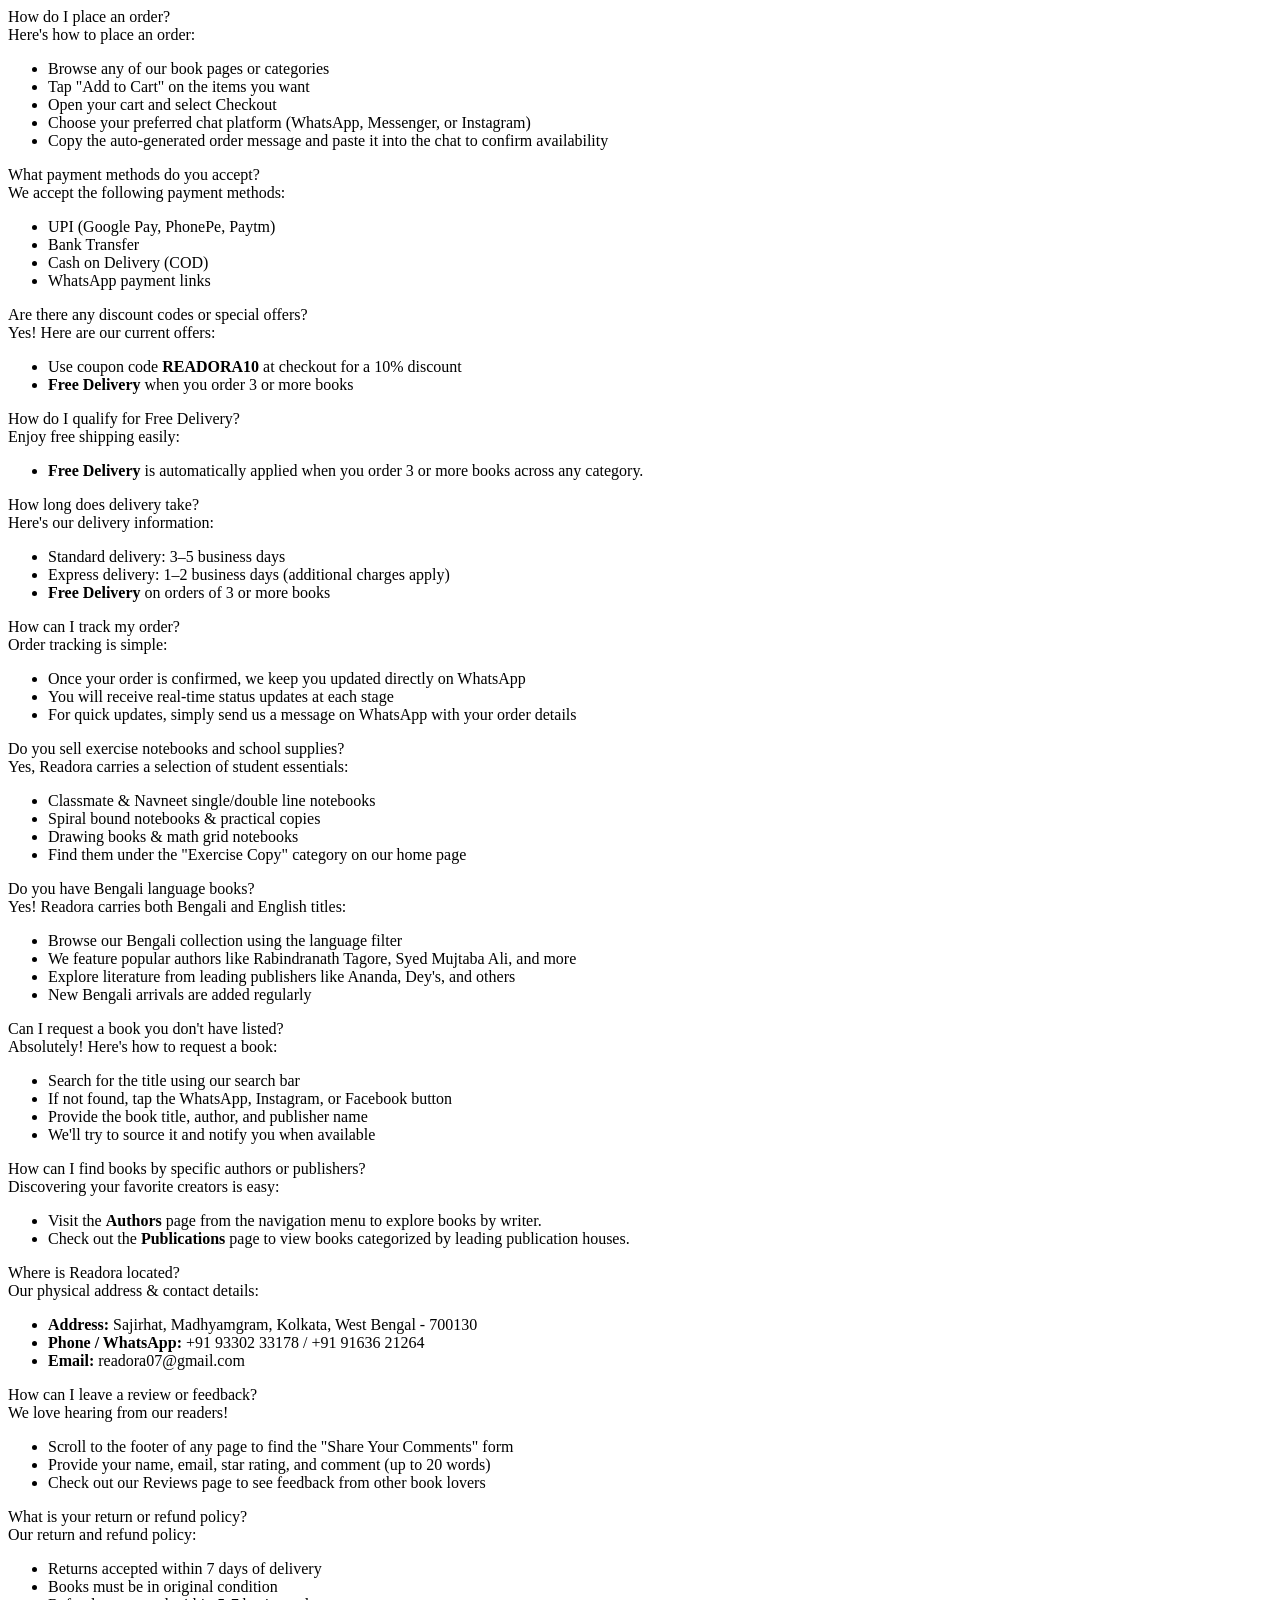
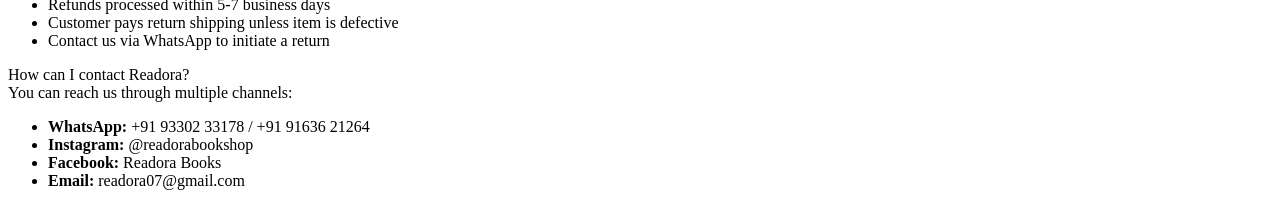
<file: chatbot-data.html>
<!DOCTYPE html>
<html lang="en">
<head>
<meta charset="UTF-8">
<title>Readora Chatbot Data</title>
</head>
<body>
<!--
  HOW TO EDIT THIS FILE (no coding needed):
  - Each question/answer is one <div class="qa-item" id="...">.
  - The id must be unique and use only letters, numbers and hyphens.
  - data-main="true" means the question appears in the chatbot's main menu.
  - qa-question = button text shown to visitor.
  - qa-answer = reply shown after clicking.
  - qa-related data-related="id1,id2" = follow-up question IDs.
-->
<div id="readora-faq-data">

    <div class="qa-item" id="place-order" data-main="true">
        <div class="qa-question">How do I place an order? </div>
        <div class="qa-answer">Here's how to place an order:
<ul>
<li>Browse any of our book pages or categories </li>
<li>Tap "Add to Cart" on the items you want </li>
<li>Open your cart and select Checkout </li>
<li>Choose your preferred chat platform (WhatsApp, Messenger, or Instagram) </li>
<li>Copy the auto-generated order message and paste it into the chat to confirm availability </li>
</ul></div>
        <div class="qa-related" data-related="payment-methods,delivery-time,coupons-offers"></div>
    </div>

    <div class="qa-item" id="payment-methods" data-main="false">
        <div class="qa-question">What payment methods do you accept? </div>
        <div class="qa-answer">We accept the following payment methods: 
<ul>
<li>UPI (Google Pay, PhonePe, Paytm) </li>
<li>Bank Transfer </li>
<li>Cash on Delivery (COD) </li>
<li>WhatsApp payment links </li>
</ul></div>
        <div class="qa-related" data-related="coupons-offers"></div>
    </div>

    <div class="qa-item" id="coupons-offers" data-main="true">
        <div class="qa-question">Are there any discount codes or special offers? </div>
        <div class="qa-answer">Yes! Here are our current offers: 
<ul>
<li>Use coupon code <b>READORA10</b> at checkout for a 10% discount </li>
<li><b>Free Delivery</b> when you order 3 or more books </li>
</ul></div>
        <div class="qa-related" data-related="place-order,delivery-time,free-delivery"></div>
    </div>

    <div class="qa-item" id="free-delivery" data-main="false">
        <div class="qa-question">How do I qualify for Free Delivery? </div>
        <div class="qa-answer">Enjoy free shipping easily: 
<ul>
<li><b>Free Delivery</b> is automatically applied when you order 3 or more books across any category. </li>
</ul></div>
        <div class="qa-related" data-related="coupons-offers,place-order"></div>
    </div>

    <div class="qa-item" id="delivery-time" data-main="false">
        <div class="qa-question">How long does delivery take? </div>
        <div class="qa-answer">Here's our delivery information: 
<ul>
<li>Standard delivery: 3–5 business days </li>
<li>Express delivery: 1–2 business days (additional charges apply) </li>
<li><b>Free Delivery</b> on orders of 3 or more books </li>
</ul></div>
        <div class="qa-related" data-related="track-order"></div>
    </div>

    <div class="qa-item" id="track-order" data-main="true">
        <div class="qa-question">How can I track my order? </div>
        <div class="qa-answer">Order tracking is simple: 
<ul>
<li>Once your order is confirmed, we keep you updated directly on WhatsApp </li>
<li>You will receive real-time status updates at each stage </li>
<li>For quick updates, simply send us a message on WhatsApp with your order details </li>
</ul></div>
        <div class="qa-related" data-related="contact-us"></div>
    </div>

    <div class="qa-item" id="exercise-copies" data-main="true">
        <div class="qa-question">Do you sell exercise notebooks and school supplies? </div>
        <div class="qa-answer">Yes, Readora carries a selection of student essentials: 
<ul>
<li>Classmate & Navneet single/double line notebooks </li>
<li>Spiral bound notebooks & practical copies </li>
<li>Drawing books & math grid notebooks </li>
<li>Find them under the "Exercise Copy" category on our home page </li>
</ul></div>
        <div class="qa-related" data-related="place-order"></div>
    </div>

    <div class="qa-item" id="bengali-books" data-main="true">
        <div class="qa-question">Do you have Bengali language books? </div>
        <div class="qa-answer">Yes! Readora carries both Bengali and English titles: 
<ul>
<li>Browse our Bengali collection using the language filter </li>
<li>We feature popular authors like Rabindranath Tagore, Syed Mujtaba Ali, and more </li>
<li>Explore literature from leading publishers like Ananda, Dey's, and others </li>
<li>New Bengali arrivals are added regularly </li>
</ul></div>
        <div class="qa-related" data-related="request-book,browse-authors"></div>
    </div>

    <div class="qa-item" id="request-book" data-main="true">
        <div class="qa-question">Can I request a book you don't have listed? </div>
        <div class="qa-answer">Absolutely! Here's how to request a book: 
<ul>
<li>Search for the title using our search bar </li>
<li>If not found, tap the WhatsApp, Instagram, or Facebook button </li>
<li>Provide the book title, author, and publisher name </li>
<li>We'll try to source it and notify you when available </li>
</ul></div>
        <div class="qa-related" data-related="contact-us"></div>
    </div>

    <div class="qa-item" id="browse-authors" data-main="false">
        <div class="qa-question">How can I find books by specific authors or publishers? </div>
        <div class="qa-answer">Discovering your favorite creators is easy: 
<ul>
<li>Visit the <b>Authors</b> page from the navigation menu to explore books by writer. </li>
<li>Check out the <b>Publications</b> page to view books categorized by leading publication houses. </li>
</ul></div>
        <div class="qa-related" data-related="bengali-books,request-book"></div>
    </div>

    <div class="qa-item" id="store-location" data-main="false">
        <div class="qa-question">Where is Readora located? </div>
        <div class="qa-answer">Our physical address & contact details: 
<ul>
<li><b>Address:</b> Sajirhat, Madhyamgram, Kolkata, West Bengal - 700130 </li>
<li><b>Phone / WhatsApp:</b> +91 93302 33178 / +91 91636 21264 </li>
<li><b>Email:</b> readora07@gmail.com </li>
</ul></div>
        <div class="qa-related" data-related="contact-us"></div>
    </div>

    <div class="qa-item" id="customer-reviews" data-main="false">
        <div class="qa-question">How can I leave a review or feedback? </div>
        <div class="qa-answer">We love hearing from our readers! 
<ul>
<li>Scroll to the footer of any page to find the "Share Your Comments" form </li>
<li>Provide your name, email, star rating, and comment (up to 20 words) </li>
<li>Check out our Reviews page to see feedback from other book lovers </li>
</ul></div>
        <div class="qa-related" data-related="contact-us"></div>
    </div>

    <div class="qa-item" id="return-policy" data-main="true">
        <div class="qa-question">What is your return or refund policy? </div>
        <div class="qa-answer">Our return and refund policy: 
<ul>
<li>Returns accepted within 7 days of delivery </li>
<li>Books must be in original condition </li>
<li>Refunds processed within 5-7 business days </li>
<li>Customer pays return shipping unless item is defective </li>
<li>Contact us via WhatsApp to initiate a return </li>
</ul></div>
        <div class="qa-related" data-related="contact-us"></div>
    </div>

    <div class="qa-item" id="contact-us" data-main="true">
        <div class="qa-question">How can I contact Readora? </div>
        <div class="qa-answer">You can reach us through multiple channels: 
<ul>
<li><b>WhatsApp:</b> +91 93302 33178 / +91 91636 21264 </li>
<li><b>Instagram:</b> @readorabookshop </li>
<li><b>Facebook:</b> Readora Books </li>
<li><b>Email:</b> readora07@gmail.com </li>
</ul></div>
        <div class="qa-related" data-related="store-location,customer-reviews"></div>
    </div>

</div>
</body>
</html>
</file>
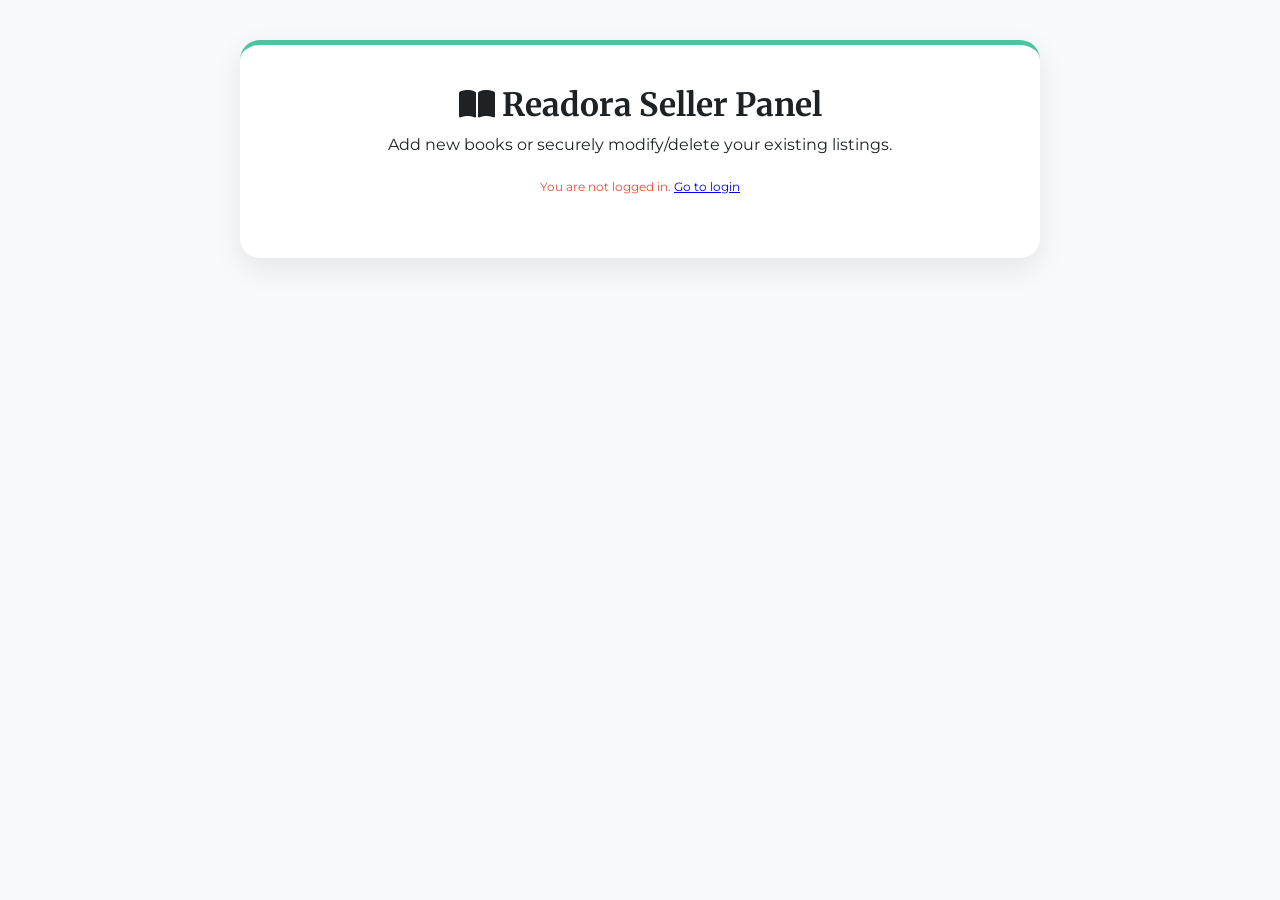
<file: form.html>
<!DOCTYPE html>
<html lang="en">
<head>
<meta charset="UTF-8">
<meta name="viewport" content="width=device-width, initial-scale=1.0">
<title>Readora - Book Management (Add / Edit / Delete)</title>
<link href="https://fonts.googleapis.com/css2?family=Merriweather:wght@700&family=Montserrat:wght@400;500;600&display=swap" rel="stylesheet">
<link rel="stylesheet" href="https://cdnjs.cloudflare.com/ajax/libs/font-awesome/6.4.0/css/all.min.css">
<style>
:root{--primary:#4a6fa5;--accent:#4fc3a1;--danger:#e74c3c;--darker:#1e2224;--light-bg:#f8f9fa;--white:#fff;--shadow:0 10px 30px rgba(0,0,0,.08)}
*{margin:0;padding:0;box-sizing:border-box;font-family:'Montserrat',sans-serif}
body{background:var(--light-bg);color:var(--darker);padding:40px 20px}
.form-container{max-width:800px;margin:0 auto;background:var(--white);padding:40px;border-radius:20px;box-shadow:var(--shadow);border-top:5px solid var(--accent)}
.form-header{text-align:center;margin-bottom:25px}
.form-header h1{font-family:'Merriweather',serif;font-size:2rem;margin-bottom:10px}
.mode-selector{display:flex;justify-content:center;flex-wrap:wrap;gap:15px;margin-bottom:25px}
.mode-btn{padding:8px 20px;border:2px solid var(--primary);background:transparent;color:var(--primary);font-weight:600;border-radius:20px;cursor:pointer;transition:all .3s}
.mode-btn.active,.mode-btn:hover{background:var(--primary);color:#fff}
.form-grid{display:grid;grid-template-columns:repeat(auto-fit,minmax(300px,1fr));gap:20px}
.form-group{display:flex;flex-direction:column;margin-bottom:15px;position:relative}
.full-width{grid-column:1/-1}
.hidden{display:none!important}
label{font-weight:600;font-size:.9rem;margin-bottom:8px;color:#2c3e50}
label i{color:var(--primary);margin-right:5px}
input,select,textarea{padding:12px 15px;border:1px solid #dcdde1;border-radius:8px;font-size:.95rem;background:#fdfdfd;transition:all .3s}
input:focus,select:focus,textarea:focus{outline:none;border-color:var(--accent);box-shadow:0 0 0 3px rgba(79,195,161,.15);background:#fff}
textarea{resize:vertical;min-height:100px}
input:read-only{background:#f1f2f6;cursor:not-allowed}
input:disabled{background:#f1f2f6;cursor:not-allowed}
.dropdown-list{position:absolute;top:100%;left:0;right:0;background:#fff;border:1px solid #dcdde1;border-radius:0 0 8px 8px;max-height:180px;overflow-y:auto;z-index:10;display:none;box-shadow:0 4px 10px rgba(0,0,0,.1)}
.dropdown-item{padding:10px 15px;cursor:pointer;font-size:.9rem}
.dropdown-item:hover{background:#f1f2f6;color:var(--primary)}
.btn-submit{grid-column:1/-1;background:linear-gradient(135deg,var(--primary),#3a5985);color:#fff;padding:14px;border:none;border-radius:8px;font-size:1.1rem;font-weight:600;cursor:pointer;margin-top:10px;box-shadow:0 4px 15px rgba(74,111,165,.3);transition:transform .16s ease,filter .16s ease,box-shadow .16s ease}.btn-submit:active,.btn-sm:active,.mode-btn:active{transform:scale(.97);filter:brightness(.94)}
.btn-sm{padding:8px 14px;border:none;border-radius:8px;font-weight:600;font-size:.85rem;cursor:pointer;background:var(--primary);color:#fff}
.btn-sm.alt{background:var(--accent)}.btn-sm.red{background:var(--danger)}.btn-sm.gray{background:#8395a7}
#response-message{display:none;padding:15px;border-radius:8px;text-align:center;margin-bottom:20px;font-weight:600}
.success-bg{background:#d4edda;color:#155724}.error-bg{background:#f8d7da;color:#721c24}
.word-count{font-size:.75rem;color:#718093;text-align:right;margin-top:4px}
.hint{font-size:.78rem;color:var(--danger);margin-top:4px;min-height:0}
.seller-bar{display:flex;justify-content:space-between;align-items:center;gap:10px;background:#f1f6ff;padding:10px 16px;border-radius:10px;margin-bottom:20px;font-size:.9rem}
.or-divider{text-align:center;color:#718093;font-size:.85rem;margin:10px 0;display:flex;align-items:center;gap:10px}
.or-divider:before,.or-divider:after{content:"";flex:1;height:1px;background:#dcdde1}
.img-actions{display:flex;gap:10px;flex-wrap:wrap;align-items:center}
#imgPreview{max-width:120px;max-height:120px;border-radius:8px;border:1px solid #dcdde1}
.book-row{display:flex;align-items:center;gap:12px;padding:10px;border:1px solid #eee;border-radius:10px;margin-bottom:10px}
.book-row img{width:44px;height:56px;object-fit:cover;border-radius:4px;background:#eee}
.book-row .info{flex:1;min-width:0}
.book-row .info b{display:block;overflow:hidden;text-overflow:ellipsis;white-space:nowrap}
.book-row .info small{color:#718093}
</style>
</head>
<body>
<div class="form-container">
  <div class="form-header">
    <h1><i class="fa-solid fa-book-open"></i> Readora Seller Panel</h1>
    <p>Add new books or securely modify/delete your existing listings.</p>
  </div>

  <!-- APP (seller is already signed in via the login page) -->
  <p id="bootMsg" class="hint" style="text-align:center;margin:24px 0">Loading your account...</p>

  <div id="app" class="hidden">
    <div class="seller-bar">
      <span><i class="fa-solid fa-user"></i> Logged in as <b id="sellerLabel"></b></span>
      <button type="button" class="btn-sm gray" onclick="logout()">Logout</button>
    </div>

    <div class="mode-selector">
      <button type="button" class="mode-btn active" onclick="switchMode('add',this)">Add New Book</button>
      <button type="button" class="mode-btn" onclick="switchMode('edit',this)">Edit / Modify</button>
      <button type="button" class="mode-btn" onclick="switchMode('delete',this)">Delete Book</button>
      <button type="button" class="mode-btn" onclick="switchMode('profile',this)"><i class="fa-solid fa-user-pen"></i> Edit Profile</button>
    </div>

    <div id="response-message"></div>

    <!-- My books (edit / delete) -->
    <div id="listSection" class="hidden">
      <div style="display:flex;gap:10px;margin-bottom:12px">
        <input type="text" id="bookSearch" placeholder="Search my books..." oninput="renderBooks()" style="flex:1">
        <button type="button" class="btn-sm" onclick="loadBooks()"><i class="fa-solid fa-rotate"></i> Refresh</button>
      </div>
      <div id="bookList"></div>
    </div>

    <!-- Edit profile (details come from the Users sheet) -->
    <form id="profileSection" class="hidden" onsubmit="saveProfile(event)">
      <div class="form-grid">
        <div class="form-group"><label><i class="fa-solid fa-envelope"></i> Email Address (cannot be changed)</label><input type="email" id="pfEmail" readonly></div>
        <div class="form-group"><label><i class="fa-solid fa-user"></i> Full Name</label><input type="text" id="pfName" required></div>
        <div class="form-group"><label><i class="fa-brands fa-whatsapp"></i> WhatsApp number</label><input type="tel" id="pfPhone" maxlength="14" required></div>
        <div class="form-group"><label><i class="fa-solid fa-store"></i> Shop / Store Name</label><input type="text" id="pfShop" required></div>
        <div class="form-group full-width"><label><i class="fa-solid fa-location-dot"></i> Address</label><input type="text" id="pfAddress" required></div>
        <div class="form-group"><label><i class="fa-solid fa-city"></i> City</label><input type="text" id="pfCity" required></div>
        <div class="form-group"><label><i class="fa-solid fa-map-pin"></i> PIN Code</label><input type="text" id="pfPin" maxlength="6" inputmode="numeric" required></div>
        <button type="submit" id="pfBtn" class="btn-submit"><i class="fa-solid fa-floppy-disk"></i> Save Profile</button>
      </div>
    </form>

    <form id="bookForm" onsubmit="handleFormSubmit(event)">
      <div class="form-grid">
        <div id="bookIdGroup" class="form-group full-width hidden">
          <label><i class="fa-solid fa-id-badge"></i> Your Book ID</label>
          <input type="text" id="BookId" name="BookId" readonly>
        </div>

        <div class="form-group">
          <label><i class="fa-solid fa-envelope"></i> Email Address (from your account)</label>
          <input type="email" id="EmailAddress" name="Email Address" readonly>
        </div>

        <div class="form-group">
          <label><i class="fa-solid fa-user"></i> Seller Name (from your account)</label>
          <input type="text" id="SellerName" name="Seller name" readonly>
        </div>

        <div class="form-group">
          <label><i class="fa-solid fa-language"></i> Language</label>
          <select name="Language" id="languageSelect" onchange="handleLanguageChange()" required>
            <option value="" hidden disabled selected>Select Language</option>
            <option value="English">English</option>
            <option value="Bengali">Bengali</option>
          </select>
        </div>

        <div class="form-group">
          <label><i class="fa-solid fa-layer-group"></i> Category (Genre)</label>
          <input type="text" id="categorySearch" placeholder="Select genre..." onfocus="renderDropdown('category')" oninput="renderDropdown('category',true)" autocomplete="off">
          <input type="hidden" name="Category" id="CategoryValue">
          <div id="categoryDropdown" class="dropdown-list"></div>
        </div>

        <div class="form-group">
          <label><i class="fa-solid fa-building"></i> Publishers</label>
          <input type="text" id="publisherSearch" placeholder="Select publisher..." onfocus="renderDropdown('publisher')" oninput="renderDropdown('publisher',true)" autocomplete="off">
          <input type="hidden" name="Publishers" id="PublisherValue">
          <div id="publisherDropdown" class="dropdown-list"></div>
        </div>

        <div class="form-group">
          <label><i class="fa-solid fa-book"></i> Book Title</label>
          <input type="text" id="bookTitle" name="Book Title" class="lang-field" placeholder="Enter book title" oninput="checkLangFields()">
          <div class="hint" id="bookTitle-err"></div>
        </div>

        <div class="form-group">
          <label><i class="fa-solid fa-feather"></i> Author</label>
          <input type="text" id="authorName" name="Author" class="lang-field" placeholder="Author name" oninput="checkLangFields()">
          <div class="hint" id="authorName-err"></div>
        </div>

        <div class="form-group">
          <label><i class="fa-solid fa-barcode"></i> ISBN</label>
          <input type="text" name="ISBN" placeholder="9780062315007">
        </div>

        <div class="form-group">
          <label><i class="fa-solid fa-dollar-sign"></i> New Price ($)</label>
          <input type="number" step="0.01" name="New Price" placeholder="150">
        </div>

        <div class="form-group">
          <label><i class="fa-solid fa-tags"></i> Old Price ($)</label>
          <input type="number" step="0.01" name="Old Price" placeholder="150">
        </div>

        <div class="form-group">
          <label><i class="fa-solid fa-star-half-stroke"></i> Condition</label>
          <select name="Condition"><option value="New">New</option><option value="Old">Old</option></select>
        </div>

        <div class="form-group">
          <label><i class="fa-solid fa-circle-check"></i> Status</label>
          <select name="Status"><option value="New Arrival">New Arrival</option><option value="Best Selling">Best Selling</option><option value="Both">Both</option></select>
        </div>

        <!-- Image: URL or upload -->
        <div class="form-group full-width">
          <label><i class="fa-solid fa-image"></i> Image URL</label>
          <input type="url" id="imageUrl" name="Image" placeholder="https://example.com/book-cover.jpg">
          <div class="or-divider">OR</div>
          <div class="img-actions">
            <button type="button" class="btn-sm" onclick="document.getElementById('camInput').click()"><i class="fa-solid fa-camera"></i> Take Photo</button>
            <button type="button" class="btn-sm alt" onclick="document.getElementById('galInput').click()"><i class="fa-solid fa-images"></i> Choose from Gallery</button>
            <img id="imgPreview" class="hidden" alt="Selected image">
            <button type="button" id="imgRemove" class="btn-sm red hidden" onclick="clearImage()">Remove</button>
          </div>
          <input type="file" id="camInput" accept="image/*" capture="environment" class="hidden" onchange="pickImage(this)">
          <input type="file" id="galInput" accept="image/*" class="hidden" onchange="pickImage(this)">
        </div>

        <div class="form-group full-width">
          <label><i class="fa-solid fa-align-left"></i> Description (Max 150 words)</label>
          <textarea name="Description" id="descriptionField" class="lang-field" placeholder="Write description..." oninput="checkWordCount(this);checkLangFields()"></textarea>
          <div class="hint" id="descriptionField-err"></div>
          <div class="word-count"><span id="wordCountDisplay">0</span>/150 words</div>
        </div>

        <button type="submit" id="submitBtn" class="btn-submit"><i class="fa-solid fa-paper-plane"></i> Add Book to Spreadsheet</button>
      </div>
    </form>
  </div>
</div>

<script>
const scriptURL = 'https://script.google.com/macros/s/AKfycbxT5uPEA59Adu6u7fk19RQ950kLVYIb69HzRhSpQJ71Z4SKcO0-rzWLi-JrlTqNVVD_/exec';
let mode = 'add', seller = null, profile = null, token = null, books = [], selectedImage = null;
const $ = id => document.getElementById(id);

const datasets = {
  English: {
    category: ["Novel","Fiction","Short Stories","Poetry","Drama","Mystery","History","Biography","Science Fiction","Travel","Children's","Essays"],
    publisher: ["Penguin Books","HarperCollins","Oxford University Press","Random House","Macmillan","Bloomsbury","Other"]
  },
  Bengali: {
    category: ["উপন্যাস","গল্প","ছোটগল্প","কবিতা","নাটক","রহস্য","ইতিহাস","জীবনী","বিজ্ঞান কল্পকাহিনি","ভ্রমণ","শিশুসাহিত্য","প্রবন্ধ"],
    publisher: ["আনন্দ পাবলিশার্স","দে'জ পাবলিশিং","পত্রভারতী","সাহিত্য সংসদ","মিত্র ও ঘোষ পাবলিশার্স","দীপ প্রকাশন","অন্যান্য"]
  }
};
const placeholders = {
  English: {bookTitle:"Enter book title in English", authorName:"Author name in English", descriptionField:"Write description in English..."},
  Bengali: {bookTitle:"বইয়ের নাম বাংলায় লিখুন", authorName:"লেখকের নাম বাংলায়", descriptionField:"বাংলায় বিবরণ লিখুন..."}
};

/* ---------- API layer: one web app, every call carries the login token ---------- */
const api = {
  post: body => fetch(scriptURL, { method: 'POST', body: JSON.stringify({ ...body, token }) })
    .then(r => r.json())
    .then(r => { if (r && r.code === 'auth') logout(); return r; }),          // session expired -> login page
  getProfile: () => api.post({ action: 'getProfile' }),
  saveProfile: p => api.post({ action: 'updateProfile', ...p }),
  getMyBooks: () => api.post({ action: 'getMyBooks' }),                         // read from the seller's own sheet
  saveBook: (action, data) => api.post({ action, ...data })                     // 'add' | 'edit' | 'delete'
};

/* ---------- Messages ---------- */
function showMessage(text, ok) {
  const m = $('response-message');
  m.textContent = text; m.className = ok ? 'success-bg' : 'error-bg'; m.style.display = 'block';
  m.scrollIntoView({ behavior: 'smooth', block: 'center' });
}

/* ---------- Session (created by log.html) ---------- */
function logout() {
  if (token) { try { fetch(scriptURL, { method: 'POST', body: JSON.stringify({ action: 'logout', token }), keepalive: true }); } catch (e) {} }
  try { sessionStorage.removeItem('readora_user'); sessionStorage.removeItem('seller'); } catch (e) {}
  location.replace('log.html');
}
function enterApp() {
  $('bootMsg').classList.add('hidden');
  $('app').classList.remove('hidden');
  $('sellerLabel').textContent = seller.name; fillSeller();
}
function fillSeller() { $('SellerName').value = seller.name; $('EmailAddress').value = seller.email; }

function backToLogin(msg) {
  $('bootMsg').innerHTML = '';
  $('bootMsg').append(msg + ' ');
  const a = document.createElement('a'); a.href = 'log.html'; a.textContent = 'Go to login'; $('bootMsg').append(a);
  setTimeout(() => location.replace('log.html'), 3000);
}

(function startSession() {
  let u = null;
  try { u = JSON.parse(sessionStorage.getItem('readora_user') || 'null'); } catch (e) {}
  if (!u) return backToLogin('You are not logged in.');
  if (u.role === 'admin') { location.replace('admin.html'); return; }        // admin has its own page
  if (u.role !== 'seller') return backToLogin('This panel is only for sellers.');
  if (!u.token) return backToLogin('Login token missing - the server may still be running old code (deploy a New version). Please login again.');
  token = u.token;
  // name + email are fetched from the Users sheet (the server also opens / creates this seller's own sheet)
  api.getProfile().then(r => {
    if (r && r.success && r.profile) {
      profile = r.profile;
      seller = { email: profile.email, name: profile.name };
      enterApp();
    } else {
      console.error('getProfile failed', r);
      $('bootMsg').textContent = 'Could not load your account: ' + ((r && r.message) || 'unknown server answer') + ' (reload the page, or login again)';
    }
  }).catch(err => {
    console.error(err);
    $('bootMsg').textContent = 'Could not reach the server. Check that the web app is deployed (Execute as: Me, Who has access: Anyone) and that this page uses its /exec URL.';
  });
})();

/* ---------- Modes ---------- */
function switchMode(m, btn) {
  mode = m;
  document.querySelectorAll('.mode-btn').forEach(b => b.classList.remove('active')); btn.classList.add('active');
  $('response-message').style.display = 'none';
  resetForm();
  const isBook = m !== 'profile';
  $('profileSection').classList.toggle('hidden', isBook);
  $('listSection').classList.toggle('hidden', m === 'add' || !isBook);
  $('bookForm').classList.toggle('hidden', !isBook || m === 'delete' || m === 'edit');   // edit: form appears after picking a book
  $('bookIdGroup').classList.toggle('hidden', m !== 'edit');
  $('submitBtn').innerHTML = m === 'edit' ? '<i class="fa-solid fa-floppy-disk"></i> Save Changes' : '<i class="fa-solid fa-paper-plane"></i> Add Book to Spreadsheet';
  if (m === 'profile') fillProfile();
  else if (m !== 'add') loadBooks();
}

/* ---------- Edit profile ---------- */
function fillProfile() {
  $('pfEmail').value = profile.email; $('pfName').value = profile.name;
  $('pfPhone').value = String(profile.phone || '').replace(/^91(?=\d{10}$)/, '');
  $('pfShop').value = profile.shopName; $('pfAddress').value = profile.address;
  $('pfCity').value = profile.city; $('pfPin').value = profile.pincode;
}
function saveProfile(e) {
  e.preventDefault();
  const p = { name: $('pfName').value.trim(), phone: $('pfPhone').value.trim(), shopName: $('pfShop').value.trim(),
              address: $('pfAddress').value.trim(), city: $('pfCity').value.trim(), pincode: $('pfPin').value.trim() };
  if (!/^(?:\+?91|0)?[6-9]\d{9}$/.test(p.phone.replace(/[\s-]/g, ''))) return showMessage('Enter a valid 10-digit mobile number.', false);
  if (!/^\d{6}$/.test(p.pincode)) return showMessage('PIN code must be 6 digits.', false);
  if (!window.confirm('Save these profile changes?')) return;
  $('pfBtn').disabled = true;
  api.saveProfile(p).then(r => {
    showMessage(r.message || (r.success ? 'Profile updated.' : 'Could not save.'), !!r.success);
    if (r.success && r.profile) {
      profile = r.profile; seller.name = profile.name;
      $('sellerLabel').textContent = seller.name; fillSeller(); fillProfile();
      try { const u = JSON.parse(sessionStorage.getItem('readora_user')); u.name = profile.name; u.shopName = profile.shopName; sessionStorage.setItem('readora_user', JSON.stringify(u)); } catch (err) {}
    }
  }).catch(() => showMessage('Could not connect. Try again.', false))
    .finally(() => { $('pfBtn').disabled = false; });
}
function resetForm() { $('bookForm').reset(); clearImage(); handleLanguageChange(); $('wordCountDisplay').innerText = 0; fillSeller(); }

/* ---------- My books (only this seller's sheet) ---------- */
function loadBooks() {
  $('bookList').textContent = 'Loading your books...';
  api.getMyBooks().then(d => {
    if (d.ok) { books = d.books || []; renderBooks(); }
    else $('bookList').textContent = d.error || 'Could not load books.';
  }).catch(() => $('bookList').textContent = 'Could not load books.');
}
function renderBooks() {
  const q = $('bookSearch').value.toLowerCase(), list = $('bookList'); list.innerHTML = '';
  const shown = books.filter(b => (String(b['Book Title']) + ' ' + b.BookId + ' ' + b.Author).toLowerCase().includes(q));
  if (!shown.length) { list.textContent = 'No books found.'; return; }
  shown.forEach(b => {
    const row = document.createElement('div'); row.className = 'book-row';
    const img = document.createElement('img'); if (b.Image) img.src = b.Image;
    const info = document.createElement('div'); info.className = 'info';
    const t = document.createElement('b'); t.textContent = b['Book Title'] || '(no title)';
    const s = document.createElement('small'); s.textContent = (b.BookId || '') + ' · ' + (b.Author || '');
    info.append(t, s);
    const btn = document.createElement('button'); btn.type = 'button';
    btn.className = 'btn-sm' + (mode === 'delete' ? ' red' : '');
    btn.textContent = mode === 'delete' ? 'Delete' : 'Edit';
    btn.onclick = () => mode === 'delete' ? deleteBook(b) : editBook(b);
    row.append(img, info, btn); list.appendChild(row);
  });
}
function editBook(b) {
  $('bookForm').classList.remove('hidden');
  const f = $('bookForm');
  [...f.elements].forEach(el => { if (el.name && b[el.name] !== undefined && el.type !== 'file') el.value = b[el.name]; });
  fillSeller();
  handleLanguageChange(true);
  $('categorySearch').value = $('CategoryValue').value = b.Category || '';
  $('publisherSearch').value = $('PublisherValue').value = b.Publishers || '';
  checkWordCount($('descriptionField')); checkLangFields();
  f.scrollIntoView({ behavior: 'smooth' });
}
function deleteBook(b) {
  if (!confirm('Delete "' + (b['Book Title'] || b.BookId) + '"? This cannot be undone.')) return;
  api.saveBook('delete', { BookId: b.BookId, 'Email Address': seller.email })
    .then(r => { showMessage(r.message || (r.ok ? 'Deleted.' : 'Delete failed.'), r.ok); if (r.ok) loadBooks(); })
    .catch(() => showMessage('Error deleting book.', false));
}

/* ---------- Language + dropdowns ---------- */
function handleLanguageChange(keep) {
  const lang = $('languageSelect').value;
  if (!keep) { ['categorySearch','CategoryValue','publisherSearch','PublisherValue'].forEach(i => $(i).value = ''); }
  const p = placeholders[lang];
  if (p) Object.keys(p).forEach(id => $(id).placeholder = p[id]);
  checkLangFields();
}
function renderDropdown(type, typing) {
  const lang = $('languageSelect').value, dd = $(type + 'Dropdown');
  if (!lang) { dd.style.display = 'none'; showMessage('Please select a language first.', false); return; }
  if (typing) $(type[0].toUpperCase() + type.slice(1) + 'Value').value = '';   // must pick from list
  const q = $(type + 'Search').value.toLowerCase();
  const items = datasets[lang][type].filter(i => !typing || i.toLowerCase().includes(q));
  dd.innerHTML = '';
  items.forEach(item => {
    const d = document.createElement('div'); d.className = 'dropdown-item'; d.textContent = item;
    d.onmousedown = () => { $(type + 'Search').value = item; $(type[0].toUpperCase() + type.slice(1) + 'Value').value = item; dd.style.display = 'none'; };
    dd.appendChild(d);
  });
  dd.style.display = items.length ? 'block' : 'none';
}
document.addEventListener('click', e => {
  if (!e.target.closest('.form-group')) document.querySelectorAll('.dropdown-list').forEach(d => d.style.display = 'none');
});

/* ---------- Language validation ---------- */
const BN = /[\u0980-\u09FF]/, LAT = /[A-Za-z]/;
function langError(v, lang) {
  if (!v.trim() || !lang) return '';
  if (lang === 'Bengali') return (LAT.test(v) || !BN.test(v)) ? 'Language is Bengali: please write this in Bengali only (বাংলায় লিখুন).' : '';
  return BN.test(v) ? 'Language is English: please write this in English only.' : '';
}
function checkLangFields() {
  const lang = $('languageSelect').value; let ok = true;
  document.querySelectorAll('.lang-field').forEach(el => {
    const err = langError(el.value, lang); $(el.id + '-err').textContent = err; if (err) ok = false;
  });
  return ok;
}
function checkWordCount(t) {
  const w = t.value.trim().split(/\s+/).filter(Boolean);
  if (w.length > 150) { alert('Description cannot exceed 150 words!'); t.value = w.slice(0, 150).join(' '); $('wordCountDisplay').innerText = 150; }
  else $('wordCountDisplay').innerText = w.length;
}

/* ---------- Image: camera / gallery ---------- */
function pickImage(input) {
  const f = input.files[0]; input.value = '';
  if (!f) return;
  if (!f.type.startsWith('image/')) { showMessage('Please choose an image file.', false); return; }
  const url = URL.createObjectURL(f), img = new Image();
  img.onload = () => {
    const s = Math.min(1, 1200 / Math.max(img.width, img.height)), c = document.createElement('canvas');
    c.width = Math.round(img.width * s); c.height = Math.round(img.height * s);
    c.getContext('2d').drawImage(img, 0, 0, c.width, c.height);
    const dataUrl = c.toDataURL('image/jpeg', 0.85);
    selectedImage = { name: f.name.replace(/\.\w+$/, '') + '.jpg', mime: 'image/jpeg', data: dataUrl.split(',')[1] };
    $('imgPreview').src = dataUrl; $('imgPreview').classList.remove('hidden'); $('imgRemove').classList.remove('hidden');
    $('imageUrl').value = ''; $('imageUrl').disabled = true;
    URL.revokeObjectURL(url);
  };
  img.src = url;
}
function clearImage() {
  selectedImage = null;
  $('imgPreview').classList.add('hidden'); $('imgRemove').classList.add('hidden');
  $('imageUrl').disabled = false;
}

/* ---------- Submit (add / edit) ---------- */
function handleFormSubmit(event) {
  event.preventDefault();
  const form = $('bookForm');
  if (!$('languageSelect').value) return showMessage('Please select a language.', false);
  if (!$('CategoryValue').value) return showMessage('Please select a category from the dropdown.', false);
  if (!$('PublisherValue').value) return showMessage('Please select a publisher from the dropdown.', false);
  if (!$('bookTitle').value.trim() || !$('authorName').value.trim()) return showMessage('Book title and author are required.', false);
  if (!checkLangFields()) return showMessage('Book title, author and description must be written in ' + $('languageSelect').value + ' only.', false);

  const actionLabel = mode === 'edit' ? 'save these book changes' : 'add this book';
  if (!window.confirm(`Are you sure you want to ${actionLabel}?`)) return;

  const data = {};
  new FormData(form).forEach((v, k) => data[k] = v);
  if (selectedImage) { data.imageBase64 = selectedImage.data; data.imageMime = selectedImage.mime; data.imageName = selectedImage.name; } // provisional names
  $('submitBtn').disabled = true;
  const submitButton = $('submitBtn');
  const originalButtonContent = submitButton.innerHTML;
  submitButton.classList.add('is-saving');
  submitButton.innerHTML = '<i class="fa-solid fa-spinner fa-spin"></i> Saving…';
  api.saveBook(mode === 'edit' ? 'edit' : 'add', data)
    .then(r => {
      showMessage(r.message || (r.ok ? (mode === 'edit' ? 'Book changes saved successfully.' : 'Book added successfully.') : 'Failed.'), r.ok);
      if (r.ok) { resetForm(); if (mode === 'edit') { $('bookForm').classList.add('hidden'); loadBooks(); } }
    })
    .catch(() => showMessage('Error submitting form.', false))
    .finally(() => { submitButton.disabled = false; submitButton.classList.remove('is-saving'); submitButton.innerHTML = originalButtonContent; });
}
</script>
</body>
</html>
</file>
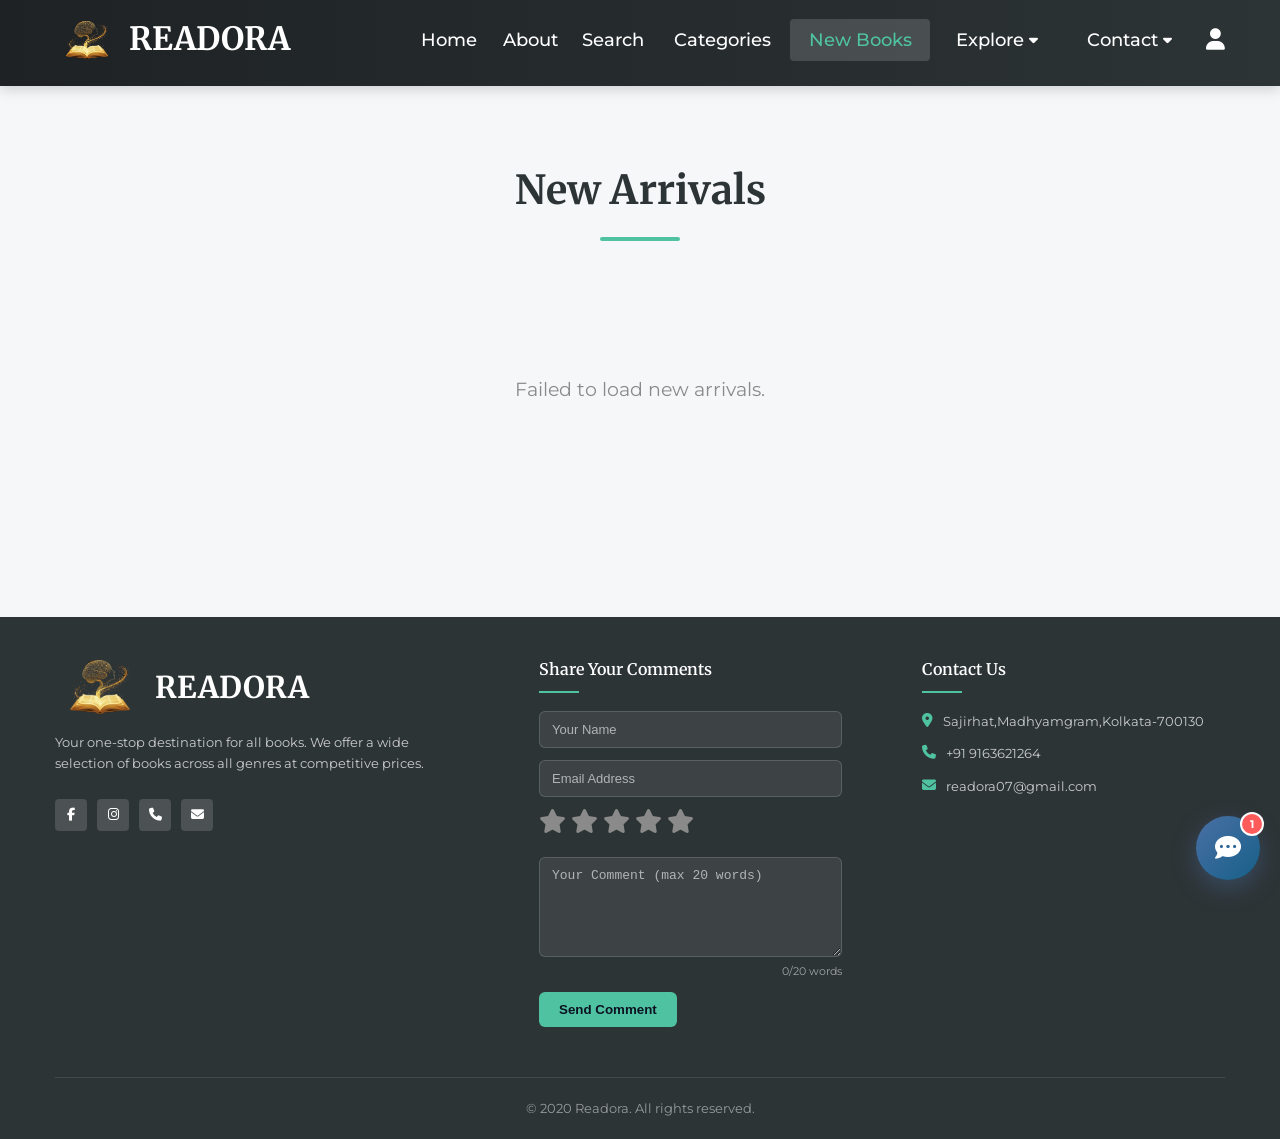
<file: newarrival.html>
<!DOCTYPE html>
<html lang="en">
<head>
    <meta charset="UTF-8">
    <meta name="viewport" content="width=device-width, initial-scale=1.0">
    <title>Readora - New Arrivals</title>
    <link rel="stylesheet" href="https://cdnjs.cloudflare.com/ajax/libs/font-awesome/6.4.0/css/all.min.css">
    <link href="https://fonts.googleapis.com/css2?family=Merriweather:wght@300;400;700&family=Montserrat:wght@300;400;500;700&display=swap" rel="stylesheet">
    <style>
        /* Inherited Styles from index.html */
        * { margin: 0; padding: 0; box-sizing: border-box; }
        :root {
            --primary: #4a6fa5; --secondary: #166088; --accent: #4fc3a1; --accent-dark: #3a9378;
            --light: #f8f9fa; --dark: #2d3436; --darker: #1e2224; --danger: #dc3545;
            --success: #28a745; --warning: #ffc107; --gray: #8a8a8a; --light-gray: #e0e0e0;
        }
        body { background-color: #f5f7f9; color: var(--dark); line-height: 1.6; font-family: 'Montserrat', sans-serif; padding-top: 70px; }
        h1, h2, h3, h4, h5 { font-family: 'Merriweather', serif; font-weight: 700; }
        .container { width: 100%; max-width: 1200px; margin: 0 auto; padding: 0 15px; }

        /* Header Styles */
        header {
            background: linear-gradient(to right, var(--darker), var(--dark));
            color: white;
            padding: 0.7rem 0;
            box-shadow: 0 4px 12px rgba(0, 0, 0, 0.15);
            position: fixed;
            top: 0;
            left: 0;
            right: 0;
            width: 100%;
            z-index: 100;
        }

        .header-content {
            display: flex;
            justify-content: space-between;
            align-items: center;
            flex-wrap: wrap;
            gap: 10px;
        }

        .logo { font-size: 1.4rem; font-weight: 700; display: flex; align-items: center; text-decoration: none; color: white;}
        .logo i { margin-right: 8px; color: var(--accent); font-size: 1.6rem; }
        .logo img {
            width: clamp(40px, 8vw, 90px) !important;
            height: clamp(40px, 8vw, 90px) !important;
            object-fit: contain;
            border-radius: 50%;
        }
        .logo span {
            font-size: clamp(14px, 3.5vw, 30px) !important;
        }
        nav {
            display: flex;
            align-items: center;
        }

        nav ul {
            display: flex;
            list-style: none;
        }

        nav ul li {
            margin-left: 20px;
        }

        nav ul li a {
            color: white;
            text-decoration: none;
            font-weight: 500;
            padding: 8px 15px;
            border-radius: 4px;
            transition: all 0.3s;
        }

        nav ul li a:hover,
        nav ul li a.active {
            background: rgba(255, 255, 255, 0.15);
            color: var(--accent);
        }
        
        nav ul li.dropdown {
            position: relative;
        }

        nav ul li.dropdown .dropdown-menu {
            display: none;
            position: absolute;
            top: 100%;
            left: 0;
            background: var(--darker);
            list-style: none;
            padding: 10px 0;
            margin: 0;
            border-radius: 4px;
            box-shadow: 0 8px 16px rgba(0,0,0,0.3);
            min-width: 160px;
            opacity: 0;
            visibility: hidden;
            transition: opacity 0.3s ease, visibility 0.3s ease;
            z-index: 1001;
        }

        nav ul li.dropdown:hover .dropdown-menu {
            display: block;
            opacity: 1;
            visibility: visible;
        }

        nav ul li.dropdown .dropdown-menu li {
            margin: 0;
        }

        nav ul li.dropdown .dropdown-menu li a {
            padding: 10px 20px;
            display: block;
            width: 100%;
            text-align: left;
            white-space: nowrap;
        }
        nav ul li a .fa-caret-down {
            margin-left: 5px;
            font-size: 0.8em;
        }

        .header-right-icons {
            display: flex;
            align-items: center;
            gap: 25px;
        }

        .cart-icon {
            position: relative;
            cursor: pointer;
            font-size: 1.5rem;
        }

        .cart-badge {
            position: absolute;
            top: -8px;
            right: -12px;
            background: var(--danger);
            color: white;
            width: 22px;
            height: 22px;
            border-radius: 50%;
            display: flex;
            justify-content: center;
            align-items: center;
            font-size: 12px;
            font-weight: 600;
        }
        /* Mobile Menu Toggle */
        .menu-toggle {
            display: none;
            flex-direction: column;
            justify-content: space-around;
            width: 30px;
            height: 25px;
            background: transparent;
            border: none;
            cursor: pointer;
            padding: 0;
            z-index: 1001;
        }

        .menu-toggle span {
            width: 100%;
            height: 3px;
            background-color: white;
            border-radius: 5px;
            transition: all 0.3s linear;
        }
        
        /* Dropdown Styles */
        nav ul li.dropdown {
            position: relative;
        }

        nav ul li.dropdown .dropdown-menu {
            display: none;
            position: absolute;
            top: 100%;
            left: 0;
            background: var(--darker);
            list-style: none;
            padding: 10px 0;
            margin: 0;
            border-radius: 4px;
            box-shadow: 0 8px 16px rgba(0,0,0,0.3);
            min-width: 160px;
            opacity: 0;
            visibility: hidden;
            transition: opacity 0.3s ease, visibility 0.3s ease;
            z-index: 1001;
        }

        nav ul li.dropdown:hover .dropdown-menu {
            display: block;
            opacity: 1;
            visibility: visible;
        }

        nav ul li.dropdown .dropdown-menu li {
            margin: 0;
        }

        nav ul li.dropdown .dropdown-menu li a {
            padding: 10px 20px;
            display: block;
            width: 100%;
            text-align: left;
            white-space: nowrap;
        }
        footer { background: #2d3436; color: white; padding: 40px 0 20px; }
        .footer-content { display: grid; grid-template-columns: 2fr 1.5fr 1.5fr; gap: 80px; margin-bottom: 50px; }
        .footer-logo { font-size: 1.4rem; font-weight: 700; margin-bottom: 15px; display: flex; align-items: center; }
        .footer-logo i { margin-right: 10px; color: var(--accent); font-size: 1.6rem; }
        .footer-about p { margin-bottom: 25px; line-height: 1.6; color: rgba(255, 255, 255, 0.75); font-size: 13px; }
        .social-links { display: flex; gap: 10px; margin-top: 25px; }
        .social-link { display: inline-flex; align-items: center; justify-content: center; width: 32px; height: 32px; background: rgba(255, 255, 255, 0.15); border-radius: 4px; color: white; transition: all 0.3s; font-size: 13px; }
        .social-link:hover { background: var(--accent); transform: translateY(-2px); }
        .footer-heading { font-size: 1rem; margin-bottom: 18px; position: relative; padding-bottom: 10px; font-weight: 600; }
        .footer-heading:after { content: ''; position: absolute; left: 0; bottom: 0; width: 40px; height: 2px; background: var(--accent); }
        .footer-comments form { display: flex; flex-direction: column; gap: 12px; }
        .footer-comments input, .footer-comments textarea { width: 100%; padding: 10px 12px; border-radius: 6px; border: 1px solid rgba(255, 255, 255, 0.15); background: rgba(255, 255, 255, 0.08); color: #fff; font-size: 13px; transition: border-color 0.3s ease, background 0.3s ease; }
        .footer-comments input::placeholder, .footer-comments textarea::placeholder { color: rgba(255, 255, 255, 0.6); }
        .footer-comments input:focus, .footer-comments textarea:focus { outline: none; border-color: var(--accent); background: rgba(255, 255, 255, 0.12); }
        .footer-comments textarea { min-height: 100px; resize: vertical; }
        .footer-comments button { align-self: flex-start; padding: 10px 20px; border: none; border-radius: 6px; background: var(--accent); color: #0b1221; font-weight: 600; cursor: pointer; transition: background 0.3s ease, transform 0.3s ease; }
        .footer-comments button:hover { background: #fff; transform: translateY(-2px); }
        
        /* NEW: Star Rating CSS */
        .footer-comments .star-rating {
            display: flex;
            justify-content: flex-start;
            gap: 5px;
            margin-bottom: 12px;
            font-size: 1.5rem;
            color: var(--gray);
            cursor: pointer;
        }
        .footer-comments .star-rating > .fa-star {
            transition: color 0.2s;
        }
        .footer-comments .star-rating:hover .fa-star {
            color: #ffdd6a;
        }
        .footer-comments .star-rating .fa-star:hover ~ .fa-star {
            color: var(--gray);
        }
        .footer-comments .star-rating > .fa-star.selected {
            color: var(--warning);
        }

        .contact-info p { display: flex; align-items: flex-start; margin-bottom: 12px; color: rgba(255, 255, 255, 0.75); font-size: 13px; }
        .contact-info i { margin-right: 10px; color: var(--accent); margin-top: 2px; font-size: 14px; }
        .copyright { text-align: center; padding-top: 20px; border-top: 1px solid rgba(255, 255, 255, 0.1); color: rgba(255, 255, 255, 0.5); font-size: 13px; }
        nav ul li.dropdown { position: relative; }
        nav ul li.dropdown .dropdown-menu { display: none; position: absolute; top: 100%; left: 0; background: var(--darker); list-style: none; padding: 10px 0; margin: 0; border-radius: 4px; box-shadow: 0 8px 16px rgba(0,0,0,0.3); min-width: 160px; opacity: 0; visibility: hidden; transition: opacity 0.3s ease, visibility 0.3s ease; z-index: 1001;}
        nav ul li.dropdown:hover .dropdown-menu { display: block; opacity: 1; visibility: visible; }
        nav ul li.dropdown .dropdown-menu li { margin: 0; }
        nav ul li.dropdown .dropdown-menu li a { padding: 10px 20px; display: block; width: 100%; text-align: left; white-space: nowrap; }
        nav ul li.dropdown .dropdown-menu li a:hover { background: rgba(255, 255, 255, 0.1); color: var(--accent); }
        nav ul li a .fa-caret-down { margin-left: 5px; font-size: 0.8em; }

        /* General Page Styles */
        .main-content { padding: 4rem 0; }
        .book-category-section { margin-bottom: 4rem; scroll-margin-top: 100px; }
        .section-title { text-align: center; margin-bottom: 3rem; position: relative; font-size: 2.5rem; }
        .section-title:after { content: ''; display: block; width: 80px; height: 4px; background: var(--accent); margin: 15px auto; border-radius: 2px; }
        
        /* --- START: EXACT BOOK CARD STYLES FROM index.html --- */
        .books-grid {
            display: flex;
            flex-direction: column;
            gap: 15px;
        }
        .book-card {
            background: white;
            border-radius: 8px;
            overflow: visible; 
            box-shadow: 0 2px 8px rgba(0, 0, 0, 0.1);
            transition: all 0.3s ease;
            position: relative;
            display: flex;
            flex-direction: row;
            align-items: center;
            padding: 12px;
            border: 1px solid #e0e0e0;
            cursor: pointer;
            min-height: 180px; 
        }
        .book-card:hover {
            box-shadow: 0 4px 12px rgba(0, 0, 0, 0.15);
            border-color: var(--primary);
        }
        .book-img {
            width: 130px;
            min-width: 130px;
            height: 180px;
            overflow: hidden;
            position: relative;
            background-color: #f9f9f9;
            border-radius: 4px;
            flex-shrink: 0;
            border: 3px solid #8B7355;
            padding: 3px;
            margin-right: 20px;
        }
        .book-img img {
            width: 100%;
            height: 100%;
            object-fit: cover;
            transition: transform 0.3s;
        }
        .book-card:hover .book-img img {
            transform: scale(1.05);
        }
        .book-hover-badge {
            position: absolute;
            bottom: 5px;
            left: 5px;
            background: var(--accent);
            color: white;
            padding: 4px 8px;
            border-radius: 4px;
            font-size: 11px;
            font-weight: 600;
            opacity: 0;
            transform: translateY(10px);
            transition: all 0.3s ease;
            z-index: 5;
        }
        .book-card:hover .book-hover-badge {
            opacity: 1;
            transform: translateY(0);
        }
        .best-seller-ribbon {
            position: absolute;
            top: -3px;
            right: -3px;
            width: 92px;
            height: 92px;
            overflow: hidden;
            pointer-events: none;
            z-index: 8;
        }
        .best-seller-ribbon span {
            position: absolute;
            top: 18px;
            right: -34px;
            width: 132px;
            padding: 7px 0;
            background: #f00000;
            color: #fff;
            font-size: 12px;
            font-weight: 800;
            line-height: 1;
            text-align: center;
            text-transform: uppercase;
            transform: rotate(45deg);
            box-shadow: 0 3px 8px rgba(0, 0, 0, 0.28);
        }
        .book-info {
            padding: 0;
            display: flex;
            flex-direction: column;
            flex-grow: 0;
            flex-shrink: 0;
            flex-basis: 250px;
            text-align: left;
            justify-content: space-between;
            height: 180px;
        }
        .book-description-wrapper {
            flex-grow: 1;
            padding-left: 15px;
            margin-left: 15px;
            border-left: 1px solid #f0f0f0;
            font-size: 13px;
            color: #666;
            line-height: 1.5;
            display: flex;
            align-items: center;
        }
        .book-description {
            overflow: hidden;
            display: -webkit-box;
            -webkit-line-clamp: 2;
            -webkit-box-orient: vertical;
            text-overflow: ellipsis;
            margin: 0;
            font-weight: normal;
            max-height: 2.8em;
        }
        .book-title {
            font-size: 18px;
            font-weight: 700;
            margin-bottom: 5px;
            color: var(--dark);
            white-space: nowrap;
            overflow: hidden;
            text-overflow: ellipsis;
        }
        .book-author {
            color: var(--gray);
            margin-bottom: 8px;
            font-size: 14px;
            white-space: nowrap;
            overflow: hidden;
            text-overflow: ellipsis;
        }
        .book-price {
            display: flex;
            align-items: center;
            flex-wrap: wrap;
            gap: 6px 10px;
            margin-bottom: 8px;
        }
        .current-price {
            font-size: 24px;
            font-weight: 700;
            color: #B12704;
        }
        .original-price {
            text-decoration: line-through;
            color: var(--gray);
            font-size: 13px;
            margin-left: 8px;
        }
        .discount {
            color: #B12704;
            font-weight: 600;
            font-size: 13px;
        }
        @media (max-width: 768px) {
            .book-price { flex-direction: column; align-items: flex-start; gap: 3px; }
            .book-price .current-price { font-size: 20px; }
            .book-price .original-price { margin-left: 0; }
            .book-price .discount { display: block; width: 100%; margin-top: 1px; }
        }
        .free-delivery {
            font-size: 12px;
            color: #007600;
            font-weight: 600;
            margin-top: 5px;
            margin-bottom: 8px;
        }
        .btn-add-cart {
            background: #FFD814;
            color: #0F1111;
            border: 1px solid #FCD200;
            border-radius: 8px;
            padding: 8px 20px;
            font-size: 13px;
            font-weight: 500;
            cursor: pointer;
            transition: all 0.2s;
        }
        .btn-add-cart:hover {
            background: #F7CA00;
        }
        .btn-add-cart.added {
            background: #90EE90;
            border-color: #90EE90;
            color: #0F1111;
        }
        .btn-add-cart.added:hover {
            background: #7FD87F;
        }
        .book-actions {
            display: flex;
            gap: 10px;
            margin-top: 10px;
        }
        .no-books { text-align: center; grid-column: 1 / -1; padding: 2rem; font-size: 1.2rem; color: var(--gray); display: flex; justify-content: center; align-items: center; min-height: 200px; }

        /* Book Loading Animation */
        .loader {
            --color: #4fc3a1;
            --duration: 7.4s;
            width: 32px;
            height: 12px;
            position: relative;
            margin: 0;
            zoom: 1;
            display: inline-block;
            vertical-align: middle;
        }

        .loader .inner {
            width: 32px;
            height: 12px;
            position: relative;
            transform-origin: 2px 2px;
            transform: rotateZ(-90deg);
            animation: book var(--duration) ease infinite;
        }

        .loader .inner .left,
        .loader .inner .right {
            width: 60px;
            height: 4px;
            top: 0;
            border-radius: 2px;
            background: var(--color);
            position: absolute;
        }

        .loader .inner .left:before,
        .loader .inner .right:before {
            content: '';
            width: 48px;
            height: 4px;
            border-radius: 2px;
            background: inherit;
            position: absolute;
            top: -10px;
            left: 6px;
        }

        .loader .inner .left {
            right: 28px;
            transform-origin: 58px 2px;
            transform: rotateZ(90deg);
            animation: left var(--duration) ease infinite;
        }

        .loader .inner .right {
            left: 28px;
            transform-origin: 2px 2px;
            transform: rotateZ(-90deg);
            animation: right var(--duration) ease infinite;
        }

        .loader .inner .middle {
            width: 32px;
            height: 12px;
            border: 4px solid var(--color);
            border-top: 0;
            border-radius: 0 0 9px 9px;
            transform: translateY(2px);
        }

        .loader ul {
            margin: 0;
            padding: 0;
            list-style: none;
            position: absolute;
            left: 50%;
            top: 0;
        }

        .loader ul li {
            height: 4px;
            border-radius: 2px;
            transform-origin: 100% 2px;
            width: 48px;
            right: 0;
            top: -10px;
            position: absolute;
            background: var(--color);
            transform: rotateZ(0deg) translateX(-18px);
            animation-duration: var(--duration);
            animation-timing-function: ease;
            animation-iteration-count: infinite;
        }

        .loader ul li:nth-child(1) { animation-name: page-1; }
        .loader ul li:nth-child(2) { animation-name: page-2; }
        .loader ul li:nth-child(3) { animation-name: page-3; }
        .loader ul li:nth-child(4) { animation-name: page-4; }
        .loader ul li:nth-child(5) { animation-name: page-5; }
        .loader ul li:nth-child(6) { animation-name: page-6; }
        .loader ul li:nth-child(7) { animation-name: page-7; }
        .loader ul li:nth-child(8) { animation-name: page-8; }
        .loader ul li:nth-child(9) { animation-name: page-9; }
        .loader ul li:nth-child(10) { animation-name: page-10; }
        .loader ul li:nth-child(11) { animation-name: page-11; }
        .loader ul li:nth-child(12) { animation-name: page-12; }
        .loader ul li:nth-child(13) { animation-name: page-13; }
        .loader ul li:nth-child(14) { animation-name: page-14; }
        .loader ul li:nth-child(15) { animation-name: page-15; }
        .loader ul li:nth-child(16) { animation-name: page-16; }
        .loader ul li:nth-child(17) { animation-name: page-17; }
        .loader ul li:nth-child(18) { animation-name: page-18; }

        @keyframes page-1 {
            4% { transform: rotateZ(0deg) translateX(-18px); }
            13%, 54% { transform: rotateZ(180deg) translateX(-18px); }
            63% { transform: rotateZ(0deg) translateX(-18px); }
        }
        @keyframes page-2 {
            5.86% { transform: rotateZ(0deg) translateX(-18px); }
            14.74%, 55.86% { transform: rotateZ(180deg) translateX(-18px); }
            64.74% { transform: rotateZ(0deg) translateX(-18px); }
        }
        @keyframes page-3 {
            7.72% { transform: rotateZ(0deg) translateX(-18px); }
            16.48%, 57.72% { transform: rotateZ(180deg) translateX(-18px); }
            66.48% { transform: rotateZ(0deg) translateX(-18px); }
        }
        @keyframes page-4 {
            9.58% { transform: rotateZ(0deg) translateX(-18px); }
            18.22%, 59.58% { transform: rotateZ(180deg) translateX(-18px); }
            68.22% { transform: rotateZ(0deg) translateX(-18px); }
        }
        @keyframes page-5 {
            11.44% { transform: rotateZ(0deg) translateX(-18px); }
            19.96%, 61.44% { transform: rotateZ(180deg) translateX(-18px); }
            69.96% { transform: rotateZ(0deg) translateX(-18px); }
        }
        @keyframes page-6 {
            13.3% { transform: rotateZ(0deg) translateX(-18px); }
            21.7%, 63.3% { transform: rotateZ(180deg) translateX(-18px); }
            71.7% { transform: rotateZ(0deg) translateX(-18px); }
        }
        @keyframes page-7 {
            15.16% { transform: rotateZ(0deg) translateX(-18px); }
            23.44%, 65.16% { transform: rotateZ(180deg) translateX(-18px); }
            73.44% { transform: rotateZ(0deg) translateX(-18px); }
        }
        @keyframes page-8 {
            17.02% { transform: rotateZ(0deg) translateX(-18px); }
            25.18%, 67.02% { transform: rotateZ(180deg) translateX(-18px); }
            75.18% { transform: rotateZ(0deg) translateX(-18px); }
        }
        @keyframes page-9 {
            18.88% { transform: rotateZ(0deg) translateX(-18px); }
            26.92%, 68.88% { transform: rotateZ(180deg) translateX(-18px); }
            76.92% { transform: rotateZ(0deg) translateX(-18px); }
        }
        @keyframes page-10 {
            20.74% { transform: rotateZ(0deg) translateX(-18px); }
            28.66%, 70.74% { transform: rotateZ(180deg) translateX(-18px); }
            78.66% { transform: rotateZ(0deg) translateX(-18px); }
        }
        @keyframes page-11 {
            22.6% { transform: rotateZ(0deg) translateX(-18px); }
            30.4%, 72.6% { transform: rotateZ(180deg) translateX(-18px); }
            80.4% { transform: rotateZ(0deg) translateX(-18px); }
        }
        @keyframes page-12 {
            24.46% { transform: rotateZ(0deg) translateX(-18px); }
            32.14%, 74.46% { transform: rotateZ(180deg) translateX(-18px); }
            82.14% { transform: rotateZ(0deg) translateX(-18px); }
        }
        @keyframes page-13 {
            26.32% { transform: rotateZ(0deg) translateX(-18px); }
            33.88%, 76.32% { transform: rotateZ(180deg) translateX(-18px); }
            83.88% { transform: rotateZ(0deg) translateX(-18px); }
        }
        @keyframes page-14 {
            28.18% { transform: rotateZ(0deg) translateX(-18px); }
            35.62%, 78.18% { transform: rotateZ(180deg) translateX(-18px); }
            85.62% { transform: rotateZ(0deg) translateX(-18px); }
        }
        @keyframes page-15 {
            30.04% { transform: rotateZ(0deg) translateX(-18px); }
            37.36%, 80.04% { transform: rotateZ(180deg) translateX(-18px); }
            87.36% { transform: rotateZ(0deg) translateX(-18px); }
        }
        @keyframes page-16 {
            31.9% { transform: rotateZ(0deg) translateX(-18px); }
            39.1%, 81.9% { transform: rotateZ(180deg) translateX(-18px); }
            89.1% { transform: rotateZ(0deg) translateX(-18px); }
        }
        @keyframes page-17 {
            33.76% { transform: rotateZ(0deg) translateX(-18px); }
            40.84%, 83.76% { transform: rotateZ(180deg) translateX(-18px); }
            90.84% { transform: rotateZ(0deg) translateX(-18px); }
        }
        @keyframes page-18 {
            35.62% { transform: rotateZ(0deg) translateX(-18px); }
            42.58%, 85.62% { transform: rotateZ(180deg) translateX(-18px); }
            92.58% { transform: rotateZ(0deg) translateX(-18px); }
        }

        @keyframes left {
            4% { transform: rotateZ(90deg); }
            10%, 40% { transform: rotateZ(0deg); }
            46%, 54% { transform: rotateZ(90deg); }
            60%, 90% { transform: rotateZ(0deg); }
            96% { transform: rotateZ(90deg); }
        }

        @keyframes right {
            4% { transform: rotateZ(-90deg); }
            10%, 40% { transform: rotateZ(0deg); }
            46%, 54% { transform: rotateZ(-90deg); }
            60%, 90% { transform: rotateZ(0deg); }
            96% { transform: rotateZ(-90deg); }
        }

        @keyframes book {
            4% { transform: rotateZ(-90deg); }
            10%, 40% { transform: rotateZ(0deg); transform-origin: 2px 2px; }
            40.01%, 59.99% { transform-origin: 30px 2px; }
            46%, 54% { transform: rotateZ(90deg); }
            60%, 90% { transform: rotateZ(0deg); transform-origin: 2px 2px; }
            96% { transform: rotateZ(-90deg); }
        }
        /* --- END: EXACT BOOK CARD STYLES --- */

        /* Modal & Cart Styles */
        .modal { display: none; position: fixed; top: 0; left: 0; width: 100%; height: 100%; background: rgba(0, 0, 0, 0.7); z-index: 1000; overflow-y: auto; }
        .modal-content { background: white; margin: 50px auto; border-radius: 12px; max-width: 900px; max-height: 90vh; width: 90%; animation: modalFade 0.4s; overflow: hidden; position: relative; display: flex; flex-direction: column; }
        @keyframes modalFade { from { opacity: 0; transform: translateY(-60px); } to { opacity: 1; transform: translateY(0); } }
        .modal-header { padding: 20px; border-bottom: 1px solid var(--light-gray); display: flex; justify-content: space-between; align-items: center; background: var(--light); flex-shrink: 0; }
        .close-modal, .close-cart-modal, .close-confirm-modal { font-size: 28px; cursor: pointer; color: var(--gray); transition: color 0.3s; position: absolute; top: 15px; right: 20px; z-index: 10; }
        .close-modal:hover, .close-cart-modal:hover, .close-confirm-modal:hover { color: var(--dark); }

        .modal-share-icon {
            font-size: 20px;
            cursor: pointer;
            color: var(--gray);
            background: none;
            border: none;
            padding: 8px;
            border-radius: 50%;
            transition: all 0.3s ease;
            position: absolute;
            top: 15px;
            right: 60px;
            min-height: 30px;
        }

        .modal-share-icon:hover {
            color: var(--primary);
            background: rgba(139, 69, 19, 0.1);
            transform: scale(1.2) rotate(15deg);
        }

        .modal-share-icon:active {
            transform: scale(0.9);
        }

        .modal-add-icon {
            font-size: 20px;
            cursor: pointer;
            color: var(--gray);
            background: none;
            border: none;
            padding: 8px;
            border-radius: 50%;
            transition: all 0.3s ease;
            position: absolute;
            top: 15px;
            right: 100px;
            min-height: 30px;
        }

        .modal-add-icon:hover {
            color: var(--primary);
            background: rgba(139, 69, 19, 0.1);
            transform: scale(1.2) rotate(90deg);
        }

        .modal-add-icon:active {
            transform: scale(0.9);
        }

        .modal-add-icon.added {
            color: #28a745;
        }

        .modal-add-icon.added:hover {
            color: #218838;
            transform: scale(1.2);
        }

        .btn-add-cart-icon {
            background: #FFD814;
            color: #0F1111;
            border: none;
            border-radius: 50%;
            width: 35px;
            height: 35px;
            cursor: pointer;
            transition: all 0.3s ease;
            display: flex;
            align-items: center;
            justify-content: center;
            font-size: 14px;
            font-weight: 600;
            box-shadow: 0 2px 6px rgba(0, 0, 0, 0.15);
        }

        .btn-add-cart-icon:hover {
            background: #F7CA00;
            transform: translateY(-2px);
            box-shadow: 0 4px 12px rgba(0, 0, 0, 0.2);
        }

        .btn-add-cart-icon.added {
            background: #90EE90;
            color: #0F1111;
        }

        .btn-add-cart-icon.added:hover {
            background: #7FD87F;
        }

        /* Share Modal Styles */
        .share-modal {
            display: none;
            position: fixed;
            top: 0;
            left: 0;
            width: 100%;
            height: 100%;
            background: rgba(0,0,0,0.5);
            z-index: 2000;
            align-items: center;
            justify-content: center;
        }

        .share-modal-content {
            background: white;
            border-radius: 12px;
            max-width: 400px;
            width: 90%;
            padding: 25px;
            position: relative;
            animation: modalFade 0.3s;
        }

        .share-modal-header {
            display: flex;
            justify-content: space-between;
            align-items: center;
            margin-bottom: 20px;
        }

        .share-modal-header h3 {
            margin: 0;
            color: var(--dark);
            font-size: 20px;
        }

        .close-share-modal {
            font-size: 24px;
            cursor: pointer;
            color: var(--gray);
            background: none;
            border: none;
            padding: 0;
            width: 30px;
            height: 30px;
            display: flex;
            align-items: center;
            justify-content: center;
            border-radius: 50%;
            transition: all 0.3s;
        }

        .close-share-modal:hover {
            background: var(--light-gray);
            color: var(--dark);
        }

        .share-link-box {
            display: flex;
            gap: 10px;
            margin-bottom: 25px;
        }

        .share-link-input {
            flex: 1;
            padding: 12px 15px;
            border: none;
            border-radius: 6px;
            font-size: 14px;
            background: #f8f9fa;
            color: var(--dark);
        }

        .btn-copy-link {
            background: var(--success);
            color: white;
            border: none;
            padding: 10px 20px;
            border-radius: 6px;
            cursor: pointer;
            font-size: 14px;
            font-weight: 600;
            transition: all 0.3s;
            white-space: nowrap;
        }

        .btn-copy-link:hover {
            background: #45a049;
        }

        .btn-copy-link.copied {
            background: var(--primary);
        }

        .share-buttons {
            display: flex;
            gap: 15px;
            justify-content: center;
        }

        .share-btn-social {
            width: 50px;
            height: 50px;
            border-radius: 50%;
            border: none;
            cursor: pointer;
            font-size: 20px;
            color: white;
            transition: all 0.3s;
            display: flex;
            align-items: center;
            justify-content: center;
        }

        .share-btn-social:hover {
            transform: translateY(-3px) scale(1.1);
        }

        .share-btn-whatsapp {
            background: #25D366;
        }

        .share-btn-whatsapp:hover {
            box-shadow: 0 4px 12px rgba(37, 211, 102, 0.4);
        }

        .share-btn-instagram {
            background: linear-gradient(45deg, #f09433 0%, #e6683c 25%, #dc2743 50%, #cc2366 75%, #bc1888 100%);
        }

        .share-btn-instagram:hover {
            box-shadow: 0 4px 12px rgba(220, 39, 67, 0.4);
        }

        .share-btn-facebook {
            background: #1877F2;
        }

        .share-btn-facebook:hover {
            box-shadow: 0 4px 12px rgba(24, 119, 242, 0.4);
        }

        .modal-body { padding: 30px; overflow-y: auto; flex-grow: 1; }
        .book-details { display: grid; grid-template-columns: 320px 1fr; gap: 40px; text-align: left; }
        .book-details-img { border-radius: 8px; overflow: hidden; box-shadow: 0 6px 15px rgba(0, 0, 0, 0.1); background: #f9f9f9; display: flex; align-items: center; justify-content: center; width: 320px; height: 480px; border: 3px solid #8B7355; padding: 5px; }
        .book-details-img img { width: 100%; height: 100%; display: block; object-fit: cover; }
        .book-details-info h2 { margin-bottom: 10px; font-size: 26px; color: var(--dark); line-height: 1.3; text-align: center; }
        .book-details-author { color: var(--gray); margin-bottom: 15px; font-size: 16px; text-align: center; }
        .book-details-price { font-size: 32px; color: #B12704; font-weight: 700; margin: 15px 0; display: flex; align-items: center; flex-wrap: wrap; }
        .book-details-desc { line-height: 1.8; color: var(--dark); text-align: justify; }
        #cart-modal .modal-content { max-width: 800px; max-height: 90vh; }
        .cart-item { display: flex; align-items: center; gap: 15px; border-bottom: 1px solid var(--light-gray); padding: 15px 0; }
        .cart-item:last-child { border-bottom: none; }
        .cart-item-img { width: 80px; height: 120px; object-fit: cover; border-radius: 4px; }
        .cart-item-info { flex-grow: 1; }
        .cart-item-info h4 { font-size: 16px; margin-bottom: 5px; }
        .cart-item-price { font-weight: 600; color: var(--secondary); }
        .cart-item-quantity { display: flex; align-items: center; gap: 10px; }
        .quantity-btn { width: 30px; height: 30px; border: 1px solid var(--light-gray); background: white; cursor: pointer; border-radius: 50%; }
        .cart-item-remove { color: var(--danger); cursor: pointer; font-size: 1.2rem; }
        .cart-empty-message { text-align: center; padding: 50px 0; color: var(--gray); }
        .cart-footer { padding: 20px 30px; border-top: 1px solid var(--light-gray); background: var(--light); display: flex; justify-content: space-between; align-items: center; flex-shrink: 0; }
        .cart-total { font-size: 1.2rem; }
        .btn { padding: 10px 15px; border: none; border-radius: 4px; cursor: pointer; font-size: 14px; font-weight: 600; transition: all 0.3s; display: inline-flex; align-items: center; justify-content: center; min-height: 40px; }
        .btn-primary { background: var(--primary); color: white; }
        .btn-large { padding: 15px 25px; font-size: 16px; }
        .cart-checkout-buttons { display: flex; gap: 10px; }
        .btn-instagram { background: linear-gradient(45deg, #f09433, #e6683c, #dc2743, #cc2366, #bc1888); color: white; border: none; }
        .btn-instagram:hover { opacity: 0.9; transform: translateY(-2px); }
        .custom-alert, .order-confirm-modal { display: none; position: fixed; z-index: 2000; left: 0; top: 0; width: 100%; height: 100%; overflow: auto; background-color: rgba(0, 0, 0, 0.6); align-items: center; justify-content: center; }
        .custom-alert-content, .order-confirm-content { background-color: #fff; margin: auto; padding: 25px; border: 1px solid #888; width: 80%; max-width: 400px; border-radius: 10px; text-align: center; position: relative; box-shadow: 0 5px 15px rgba(0,0,0,0.3); animation: modalFade 0.3s; }
        .close-alert-btn { color: #aaa; position: absolute; top: 10px; right: 15px; font-size: 28px; font-weight: bold; cursor: pointer; }
        .order-confirm-content { max-width: 500px; padding: 0; text-align: left; }
        .order-confirm-header { padding: 20px; border-bottom: 1px solid var(--light-gray); background: var(--light); }
        .order-confirm-header h2 { margin: 0; font-size: 1.5rem; color: var(--primary); }
        .order-confirm-body { padding: 30px; }
        .order-message { background: #f9f9f9; border-left: 4px solid var(--accent); padding: 15px; margin-top: 10px; border-radius: 4px; font-size: 14px; line-height: 1.6; white-space: pre-wrap; word-wrap: break-word; max-height: 250px; overflow-y: auto; }
        .order-actions { display: flex; flex-direction: column; gap: 15px; margin-top: 25px; }
        .btn-copy-messenger { background: var(--primary); color: white; border: none; padding: 15px; border-radius: 4px; cursor: pointer; font-weight: 600; display: flex; align-items: center; justify-content: center; gap: 10px; transition: all 0.3s; }
        .btn-copy-messenger:hover { background: var(--secondary); transform: translateY(-2px); }
        .btn-copy-messenger:disabled { background-color: var(--gray); cursor: not-allowed; }

        /* --- RESPONSIVE STYLES --- */
        @media (max-width: 992px) {
            .book-details { grid-template-columns: 1fr; }
            .book-details-img { max-width: 300px; margin: 0 auto; }
        }

        @media (min-width: 768px) {
            .book-details {
                display: flex;
                gap: 40px;
            }

            .book-details-img {
                position: sticky;
                top: 20px;
                flex-shrink: 0;
                margin: 0;
                shape-outside: none;
            }

            .book-details-info {
                flex: 1;
                overflow-y: auto;
            }

            .modal-content {
                max-height: 85vh;
            }

            .modal-header {
                position: sticky;
                top: 0;
                z-index: 10;
            }

            .modal-body {
                overflow-y: auto;
                max-height: calc(85vh - 80px);
            }
        }

        @media (max-width: 768px) {
            nav { position: fixed; top: 0; right: -300px; width: 300px; height: 100vh; background: var(--darker); box-shadow: -5px 0 15px rgba(0,0,0,0.2); transition: right 0.3s ease-in-out; z-index: 1000; padding-top: 80px; flex-direction: column; align-items: stretch; }
            nav.active { right: 0; }
            nav ul { flex-direction: column; padding: 0; width: 100%; text-align: center; }
            nav ul li { margin: 0; position: relative; }
            nav ul li a { display: block; padding: 18px 20px; border-bottom: 1px solid rgba(255, 255, 255, 0.1); }
            nav ul li.dropdown .dropdown-menu { display: block; position: static; background: var(--dark); box-shadow: none; padding: 0; max-height: 0; overflow: hidden; transition: max-height 0.3s ease-in-out; }
            nav ul li.dropdown.open .dropdown-menu { max-height: 500px; }
            .menu-toggle { display: flex; }
            .menu-toggle.active span:nth-child(1) { transform: rotate(45deg) translate(5px, 5px); }
            .menu-toggle.active span:nth-child(2) { opacity: 0; }
            .menu-toggle.active span:nth-child(3) { transform: rotate(-45deg) translate(7px, -6px); }

            .book-card {
                flex-direction: row;
                align-items: center;
                padding: 10px;
                min-height: 150px;
            }
            .book-img {
                width: 100px;
                min-width: 100px;
                height: 100px;
                margin-right: 15px;
            }
            .book-info {
                padding: 0;
                text-align: left;
                justify-content: center;
                flex-grow: 1;
                flex-basis: auto;
                height: auto;
                max-width: none;
            }
            .book-title {
                font-size: 15px;
            }
            .current-price {
                font-size: 20px;
            }
            .book-description-wrapper {
                display: none;
            }
            .book-actions {
                flex-direction: column;
                gap: 8px;
                margin-top: 8px;
                padding-top: 0;
            }
            .btn-add-cart {
                width: 100%;
                padding: 6px 15px;
                font-size: 12px;
            }
            .book-actions .btn {
                width: 100%;
            }
            .book-price {
                flex-direction: row;
                align-items: center;
                flex-wrap: wrap;
                gap: 8px !important;
            }
            .discount {
                width: 100%;
                margin-left: 0 !important;
                margin-top: 0;
            }

            .footer-content { grid-template-columns: 1fr; text-align: center; gap: 40px; }
            .footer-heading:after { left: 50%; transform: translateX(-50%); }
            .footer-logo, .contact-info p, .social-links { justify-content: center; }
            
            .modal-content { width: 95%; margin: 20px auto; }
            .modal-body { padding: 15px; }
            .book-details { gap: 15px; }
            .book-details-img { width: 100%; max-width: 250px; height: 350px; margin: 0 auto; }
            
            .book-details-info { text-align: center; }
            .book-details-info h2 { font-size: 20px; }
            
            .book-details-info > div[style*="margin"] {
                margin: 8px 0 !important;
                padding: 10px;
                background: #f9f9f9;
                border-radius: 6px;
                text-align: left;
            }
            .book-details-info > div p {
                font-size: 13px;
                margin-bottom: 4px;
                line-height: 1.4;
            }
            .book-details-info > div p:last-child {
                margin-bottom: 0;
            }

            .book-details-price { font-size: 24px !important; justify-content: center; margin: 15px 0 !important; }
            
            .book-details-info > div[style*="margin-top"] {
                text-align: left;
            }
            .book-details-info > div[style*="margin-top"] h3 {
                font-size: 1.1rem;
                font-family: 'Montserrat', sans-serif;
                font-weight: 600;
                margin-bottom: 8px;
            }
            .book-details-desc {
                font-size: 13px;
                line-height: 1.6;
                text-align: justify;
                margin: 0;
            }
            .cart-footer { flex-direction: column; gap: 15px; align-items: stretch; }
            .cart-checkout-buttons { flex-direction: column; width: 100%; }
            .cart-footer .btn-large { width: 100%; }
        }

        @media (max-width: 480px) {
            .footer-heading { font-size: 1.1rem; }
            .contact-info p { font-size: 0.9rem; }
            .book-actions {
                flex-direction: column;
                gap: 10px;
            }
            .btn {
                width: 100%;
            }
        }

        /* Enhanced Responsive Design */
        @media (max-width: 1200px) {
            .container {
                max-width: 100%;
                padding: 0 20px;
            }
            
            .footer-content {
                grid-template-columns: 1fr;
                gap: 40px;
                text-align: center;
                max-width: 600px;
                margin: 0 auto;
                padding: 0 20px;
            }
            
            .footer-heading:after {
                left: 50%;
                transform: translateX(-50%);
            }
            
            .footer-logo, .contact-info p, .social-links {
                justify-content: center;
            }
            
            .contact-info {
                text-align: center;
            }
        }

        @media (max-width: 992px) {
            .book-details {
                grid-template-columns: 1fr;
            }

            .book-details-img {
                max-width: 300px;
                margin: 0 auto;
            }
            
            .section-title {
                font-size: 2rem;
            }
            
            .footer-content {
                grid-template-columns: 1fr;
                gap: 40px;
                text-align: center;
                padding: 0 20px;
            }
            
            .footer-about {
                grid-column: span 1;
                text-align: center;
            }
            
            .footer-heading:after {
                left: 50%;
                transform: translateX(-50%);
            }
            
            .footer-logo, .contact-info p, .social-links {
                justify-content: center;
            }
            
            .contact-info {
                text-align: center;
            }
            
            .footer-comments form {
                max-width: 100%;
                margin: 0 auto;
            }
        }

        @media (max-width: 768px) {
            .container {
                padding: 0 10px;
            }
            
            .header-content {
                flex-wrap: nowrap;
                gap: 8px;
            }
            
            header {
                padding: 0.5rem 0;
            }
            
            .logo {
                font-size: 1rem;
                gap: 6px;
                height: 45px;
            }
            
            .logo img {
                width: 45px;
                height: 45px;
            }
            
            .logo span {
                font-size: 18px;
            }
            
            nav {
                position: fixed;
                top: 0;
                right: -100%;
                width: 85%;
                max-width: 320px;
                height: 100vh;
                background: var(--darker);
                box-shadow: -5px 0 15px rgba(0,0,0,0.3);
                transition: right 0.3s ease-in-out;
                z-index: 1000;
                padding-top: 80px;
                flex-direction: column;
                align-items: stretch;
                overflow-y: auto;
            }
            
            nav.active {
                right: 0;
            }
            
            nav ul {
                flex-direction: column;
                padding: 0;
                width: 100%;
                text-align: left;
            }

            nav ul li {
                margin: 0;
                position: relative;
            }
            
            nav ul li a {
                display: block;
                padding: 15px 20px;
                border-bottom: none;
                font-size: 16px;
                text-align: center;
            }
            
            nav ul li.dropdown .dropdown-menu {
                display: block;
                position: static;
                background: var(--dark);
                box-shadow: none;
                padding: 0;
                max-height: 0;
                overflow: hidden;
                transition: max-height 0.3s ease-in-out;
            }

             nav ul li.dropdown.open .dropdown-menu {
                max-height: 400px;
            }

            nav ul li.dropdown .dropdown-menu li a {
                padding: 12px 20px;
                font-size: 14px;
                border-bottom: none;
                text-align: center;
            }
            
            .header-right-icons {
                display: flex;
                gap: 15px;
            }

            .cart-icon {
                font-size: 1.3rem;
            }

            .menu-toggle {
                display: flex;
            }
            
            .menu-toggle.active span:nth-child(1) {
                transform: rotate(45deg) translate(5px, 5px);
            }
            
            .menu-toggle.active span:nth-child(2) {
                opacity: 0;
            }
            
            .menu-toggle.active span:nth-child(3) {
                transform: rotate(-45deg) translate(7px, -6px);
            }
            
            .section-title {
                font-size: 1.8rem;
                margin-bottom: 2rem;
            }
            
            .books-grid {
                display: flex;
                flex-direction: column;
                gap: 12px;
            }
            
            .back-to-top {
                bottom: 20px;
                right: 20px;
                left: auto;
                width: 45px;
                height: 45px;
            }
            
            .book-card {
                flex-direction: row;
                align-items: center;
                padding: 12px;
                min-height: 140px;
            }

            .book-img {
                width: 90px;
                min-width: 90px;
                height: 90px;
                margin-right: 12px;
            }

            .book-info {
                padding: 0;
                text-align: left;
                justify-content: center;
                flex-grow: 1;
                flex-basis: auto;
                height: auto;
                max-width: none;
            }

            .book-title {
                font-size: 14px;
                margin-bottom: 4px;
            }

            .book-author {
                font-size: 12px;
                margin-bottom: 6px;
            }

            .current-price {
                font-size: 18px;
            }

            .original-price {
                font-size: 12px;
            }

            .discount {
                font-size: 11px;
            }

            .free-delivery {
                font-size: 10px;
                margin-top: 4px;
                margin-bottom: 6px;
            }

            .book-description-wrapper {
                display: none;
            }

            .book-actions {
                flex-direction: column;
                gap: 6px;
                margin-top: 8px;
                padding-top: 0;
            }

            .btn-add-cart {
                width: 100%;
                padding: 6px 12px;
                font-size: 11px;
                min-height: 30px;
            }

            .btn-share {
                width: 100%;
                padding: 6px 12px;
                font-size: 11px;
                min-height: 30px;
            }

            .modal-content {
                width: 95%;
                margin: 10px auto;
                max-height: 95vh;
                border-radius: 8px;
            }
            
            .modal-header {
                padding: 15px;
                flex-direction: column;
                gap: 10px;
                text-align: center;
            }
            
            .modal-header h2 {
                font-size: 18px;
                margin: 0;
            }

            .modal-header-actions {
                display: flex;
                gap: 10px;
                justify-content: center;
                margin-top: 10px;
            }

            .modal-share-icon {
                position: static;
                transform: none;
            }

            .modal-add-icon {
                position: static;
                transform: none;
            }
            
            .close-modal, .close-cart-modal {
                position: absolute;
                top: 10px;
                right: 15px;
                font-size: 24px;
            }
            
            .modal-body {
                padding: 20px 15px;
            }
            
            .book-details {
                grid-template-columns: 1fr;
                gap: 20px;
            }
            
            .book-details-img {
                width: 100%;
                max-width: 200px;
                height: 280px;
                margin: 0 auto;
                border: 2px solid #8B7355;
                padding: 3px;
            }
            
            .book-details-info h2 {
                font-size: 18px;
                text-align: center;
                margin-bottom: 8px;
            }
            
            .book-details-author {
                font-size: 13px;
                text-align: center;
                margin-bottom: 8px;
            }
            
            .book-details-info > div {
                margin: 8px 0;
                padding: 8px;
                background: #f9f9f9;
                border-radius: 6px;
            }
            
            .book-details-info > div p {
                font-size: 12px;
                margin-bottom: 3px;
                line-height: 1.4;
            }
            
            .book-details-price {
                font-size: 20px !important;
                justify-content: center;
                margin: 8px 0 !important;
                flex-wrap: wrap;
            }
            
            .book-details-price .original-price {
                font-size: 14px !important;
            }
            
            .book-details-price .discount {
                font-size: 12px !important;
            }
            
            .book-details-desc {
                font-size: 13px;
                line-height: 1.5;
                text-align: justify;
                margin: 10px 0 0 0;
            }
            
            .cart-footer {
                flex-direction: column;
                gap: 15px;
                align-items: stretch;
                padding: 15px 20px;
            }
            .cart-checkout-buttons {
                flex-direction: column;
                width: 100%;
            }
            
            .cart-footer .btn-large {
                padding: 12px 20px;
                font-size: 14px;
                width: 100%;
            }

            .footer-content {
                grid-template-columns: 1fr;
                text-align: center;
                gap: 30px;
                padding: 0 10px;
            }

            .footer-heading:after {
                left: 50%;
                transform: translateX(-50%);
            }

            .footer-logo, .contact-info p, .social-links {
                justify-content: center;
            }
            
            .footer-logo img {
                width: 70px;
                height: 70px;
            }
            
            .footer-logo span {
                font-size: 24px;
            }
            
            .footer-comments form {
                max-width: 100%;
            }
            
            .contact-info {
                text-align: center;
            }
            
            .share-modal-content {
                padding: 20px 15px;
            }
            
            .share-link-input {
                padding: 10px 12px;
                font-size: 12px;
            }
            
            .btn-copy-link {
                padding: 8px 15px;
                font-size: 12px;
            }
            
            .share-btn-social {
                width: 45px;
                height: 45px;
                font-size: 18px;
            }
        }

        @media (min-width: 769px) and (max-width: 1024px) {
            .container {
                padding: 0 20px;
            }
            
            .section-title {
                font-size: 2.2rem;
            }
            
            .book-card {
                padding: 14px;
                min-height: 160px;
            }
            
            .book-img {
                width: 110px;
                min-width: 110px;
                height: 110px;
                margin-right: 15px;
            }
            
            .book-info {
                flex-basis: 280px;
            }
            
            .book-title {
                font-size: 16px;
            }
            
            .current-price {
                font-size: 20px;
            }
            
            .footer-content {
                gap: 50px;
            }
        }

        @media (min-width: 1025px) and (max-width: 1200px) {
            .container {
                max-width: 1140px;
            }
            
            .section-title {
                font-size: 2.4rem;
            }
            
            .book-card {
                min-height: 170px;
            }
            
            .book-img {
                width: 120px;
                min-width: 120px;
                height: 120px;
            }
        }

        @media (min-width: 769px) {
            .header-right-icons .menu-toggle {
                display: none;
            }
        }

        @media (max-width: 480px) {
            .container {
                padding: 0 8px;
            }
            
            .header-content {
                gap: 6px;
            }
            
            header {
                padding: 0.4rem 0;
            }
            
            .logo {
                font-size: 0.9rem;
                gap: 5px;
                height: 40px;
            }
            
            .logo img {
                width: 40px;
                height: 40px;
            }
            
            .logo span {
                font-size: 14px;
            }
            
            .cart-icon {
                font-size: 1.2rem;
            }
            
            .cart-badge {
                width: 18px;
                height: 18px;
                font-size: 10px;
                top: -6px;
                right: -10px;
            }
            
            .section-title {
                font-size: 1.4rem;
                margin-bottom: 1.2rem;
                padding: 0 5px;
            }
            
            .book-card {
                padding: 10px;
                min-height: 120px;
            }

            .book-img {
                width: 80px;
                min-width: 80px;
                height: 80px;
                margin-right: 10px;
                border-width: 2px;
                padding: 2px;
            }

            .book-title {
                font-size: 13px;
                margin-bottom: 3px;
                -webkit-line-clamp: 2;
                line-clamp: 2;
            }

            .book-author {
                font-size: 11px;
                margin-bottom: 5px;
            }

            .current-price {
                font-size: 16px;
            }

            .original-price {
                font-size: 11px;
            }

            .discount {
                font-size: 10px;
            }

            .free-delivery {
                font-size: 9px;
                margin-top: 3px;
                margin-bottom: 5px;
            }

            .book-actions {
                gap: 5px;
                margin-top: 6px;
            }

            .btn-add-cart {
                padding: 5px 10px;
                font-size: 10px;
                min-height: 28px;
            }

            .btn-share {
                padding: 5px 10px;
                font-size: 10px;
                min-height: 28px;
            }
            
            .back-to-top {
                width: 40px;
                height: 40px;
                bottom: 15px;
                right: 15px;
            }
            
            .modal-content {
                width: 98%;
                margin: 5px auto;
                max-height: 98vh;
                border-radius: 6px;
            }
            
            .modal-header {
                padding: 12px 15px;
            }
            
            .modal-header h2 {
                font-size: 16px;
            }
            
            .close-modal, .close-cart-modal {
                font-size: 20px;
                top: 8px;
                right: 12px;
            }
            
            .modal-body {
                padding: 15px 12px;
            }
            
            .book-details-img {
                max-width: 180px;
                height: 250px;
                border-width: 2px;
                padding: 2px;
            }
            
            .book-details-info h2 {
                font-size: 16px;
                margin-bottom: 6px;
            }
            
            .book-details-author {
                font-size: 12px;
                margin-bottom: 6px;
            }
            
            .book-details-price {
                font-size: 18px !important;
                margin: 6px 0 !important;
            }
            
            .book-details-price .original-price {
                font-size: 12px !important;
            }
            
            .book-details-price .discount {
                font-size: 11px !important;
            }
            
            .book-details-desc {
                font-size: 12px;
                line-height: 1.4;
            }
            
            .book-details-info > div {
                padding: 6px;
                margin: 6px 0;
            }
            
            .book-details-info > div p {
                font-size: 11px;
                margin-bottom: 2px;
            }
            
            .cart-item-img {
                width: 60px;
                height: 90px;
            }
            
            .cart-item-info h4 {
                font-size: 14px;
            }
            
            .cart-item-price {
                font-size: 13px;
            }
            
            .quantity-btn {
                width: 25px;
                height: 25px;
                font-size: 12px;
            }
            
            .cart-footer {
                padding: 12px 15px;
                gap: 12px;
            }
            
            .cart-total {
                font-size: 1rem;
            }
            
            .cart-footer .btn-large {
                padding: 10px 15px;
                font-size: 12px;
            }
            
            .footer-content {
                gap: 25px;
                padding: 0 5px;
            }
            
            .footer-logo img {
                width: 60px;
                height: 60px;
            }
            
            .footer-logo span {
                font-size: 20px;
            }
            
            .footer-heading {
                font-size: 0.9rem;
                margin-bottom: 15px;
            }
            
            .contact-info p {
                font-size: 0.85rem;
                margin-bottom: 10px;
            }
            
            .social-link {
                width: 28px;
                height: 28px;
                font-size: 12px;
            }
            
            .footer-comments input,
            .footer-comments textarea {
                padding: 8px 10px;
                font-size: 12px;
            }
            
            .footer-comments button {
                padding: 8px 15px;
                font-size: 12px;
            }
            
            .share-modal-content {
                padding: 20px 15px;
            }
            
            .share-link-input {
                padding: 10px 12px;
                font-size: 12px;
            }
            
            .btn-copy-link {
                padding: 8px 15px;
                font-size: 12px;
            }
            
            .share-btn-social {
                width: 45px;
                height: 45px;
                font-size: 18px;
            }
        }

        /* Extra small devices */
        @media (max-width: 360px) {
            .header-content {
                gap: 4px;
            }
            
            .logo {
                font-size: 0.8rem;
                gap: 4px;
                height: 35px;
            }
            
            .logo img {
                width: 35px;
                height: 35px;
            }
            
            .logo span {
                font-size: 12px;
            }
            
            .cart-icon {
                font-size: 1rem;
            }
            
            .cart-badge {
                width: 16px;
                height: 16px;
                font-size: 9px;
                top: -5px;
                right: -8px;
            }
            
            .menu-toggle {
                width: 24px;
                height: 18px;
            }
            
            .menu-toggle span {
                height: 2px;
            }
            
            .section-title {
                font-size: 1.2rem;
                margin-bottom: 1rem;
                padding: 0 3px;
            }
            
            .section-title::after {
                width: 50px;
                height: 2px;
            }
            
            .book-card {
                padding: 8px;
                min-height: 100px;
            }
            
            .book-img {
                width: 65px;
                min-width: 65px;
                height: 65px;
                margin-right: 8px;
            }
            
            .book-title {
                font-size: 11px;
                margin-bottom: 2px;
            }
            
            .book-author {
                font-size: 9px;
                margin-bottom: 3px;
            }
            
            .current-price {
                font-size: 14px;
            }
            
            .original-price {
                font-size: 10px;
            }
            
            .discount {
                font-size: 9px;
            }
            
            .free-delivery {
                font-size: 8px;
                margin-top: 2px;
                margin-bottom: 3px;
            }
            
            .book-actions {
                gap: 4px;
                margin-top: 4px;
            }
            
            .btn-add-cart {
                padding: 4px 8px;
                font-size: 9px;
                min-height: 24px;
            }
            
            .btn-share {
                padding: 4px 8px;
                font-size: 9px;
                min-height: 24px;
            }
            
            .books-grid {
                gap: 8px;
            }
        }

        /* Touch device optimizations */
        @media (hover: none) and (pointer: coarse) {
            .book-card:hover {
                transform: none;
            }
            
            .book-card:active {
                transform: scale(0.98);
            }
            
            .btn-add-cart:hover,
            .btn-share:hover {
                transform: none;
            }
            
            .btn-add-cart:active,
            .btn-share:active {
                transform: scale(0.95);
            }
        }

        /* High DPI displays */
        @media (-webkit-min-device-pixel-ratio: 2), (min-resolution: 192dpi) {
            .book-img img {
                image-rendering: -webkit-optimize-contrast;
                image-rendering: crisp-edges;
            }
        }

        /* Landscape orientation for mobile */
        @media (max-width: 768px) and (orientation: landscape) {
            .book-card {
                min-height: 100px;
            }
            
            .book-img {
                width: 70px;
                min-width: 70px;
                height: 70px;
            }
            
            .book-info {
                height: auto;
            }
            
            .book-title {
                font-size: 12px;
                -webkit-line-clamp: 1;
                line-clamp: 1;
            }
            
            .book-author {
                font-size: 10px;
            }
            
            .current-price {
                font-size: 14px;
            }
            
            .book-actions {
                flex-direction: row;
                gap: 5px;
            }
            
            .btn-add-cart,
            .btn-share {
                padding: 4px 8px;
                font-size: 9px;
                min-height: 24px;
            }
        }

    
        .comment-word-count { font-size: 11px; color: rgba(255, 255, 255, 0.55); margin-top: -6px; text-align: right; }
        .comment-word-count.limit-reached { color: var(--warning, #ffc107); }
        .book-img,
        .book-details-img {
            box-sizing: border-box;
            display: flex;
            align-items: center;
            justify-content: center;
            background-color: #f9f9f9;
        }

        .book-img img,
        .book-details-img img {
            display: block;
            width: 100%;
            height: 100%;
            object-fit: contain !important;
        }

        @media (min-width: 1025px) and (max-width: 1200px) {
            .book-card .book-img {
                width: 120px !important;
                min-width: 120px !important;
                height: 170px !important;
            }
        }

        @media (min-width: 769px) and (max-width: 1024px) {
            .book-card .book-img {
                width: 110px !important;
                min-width: 110px !important;
                height: 155px !important;
            }
        }

        @media (max-width: 768px) {
            .book-card .book-img {
                width: 92px !important;
                min-width: 92px !important;
                height: 132px !important;
            }
        }

        @media (max-width: 480px) {
            .book-card .book-img {
                width: 82px !important;
                min-width: 82px !important;
                height: 118px !important;
            }
        }

        @media (max-width: 360px) {
            .book-card .book-img {
                width: 70px !important;
                min-width: 70px !important;
                height: 102px !important;
            }
        }

        @media (max-width: 768px) and (orientation: landscape) {
            .book-card .book-img {
                width: 76px !important;
                min-width: 76px !important;
                height: 108px !important;
            }
        }
    
        .login-icon {
            color: inherit;
            font-size: 1.35rem;
            text-decoration: none;
            line-height: 1;
            transition: color 0.2s ease;
        }
        .login-icon:hover, .login-icon:focus-visible { color: var(--accent, #4fc3a1); }

        /* Keep the brand, navigation, cart and login controls on one desktop row. */
        @media (min-width: 769px) {
            .header-content { flex-wrap: nowrap; gap: 8px; }
            .header-content > .logo { flex: 0 0 auto; white-space: nowrap; }
            .header-content > nav { flex: 1 1 auto; min-width: 0; justify-content: flex-end; }
            .header-content > nav ul { justify-content: flex-end; flex-wrap: nowrap; }
            .header-content > nav ul li { margin-left: clamp(2px, 0.45vw, 10px); white-space: nowrap; }
            .header-content > nav ul li a { padding-left: clamp(5px, 0.7vw, 12px); padding-right: clamp(5px, 0.7vw, 12px); }
            .header-content > .header-right-icons { flex: 0 0 auto; gap: 14px; white-space: nowrap; }
        }
</style>
    <link rel="stylesheet" href="header-layout.css?v=2">
</head>
<body>
    <header>
        <div class="container header-content">
            <a href="index.html" class="logo" style="font-family: 'Merriweather', serif; font-weight: 700; display:flex; align-items:center; gap:10px; height:60px;">
    <img src="logo2.png" alt="Readora Logo" style="width:90px; height:90px; object-fit:contain; border-radius:50%;">
    <span style="font-size:30px;">READORA</span>
</a>

            <nav id="main-nav">
                <ul>
                    <li><a href="index.html#home" class="nav-link">Home</a></li>
                    <li><a href="about.html" class="nav-link">About</a></li>
                    <li><a href="index.html#search" class="nav-link">Search</a></li>
                    <li><a href="index.html#categories" class="nav-link">Categories</a></li>
                    <li><a href="newarrival.html">New Books</a></li>
                     <li class="dropdown">
                        <a href="#" class="nav-link">Explore <i class="fas fa-caret-down"></i></a>
                        <ul class="dropdown-menu">
                            <li><a href="publications.html">Publications</a></li>
                            <li><a href="authors.html">Authors</a></li>
                        </ul>
                    </li>
                    
                    <li class="dropdown">
                        <a href="#" class="nav-link" onclick="event.preventDefault()">Contact <i class="fas fa-caret-down"></i></a>
                        <ul class="dropdown-menu">
                            <li><a href="#footer" class="smooth-scroll">Contact Us</a></li>
                            <li><a href="Review.html">Reviews</a></li>
                        </ul>
                    </li>
                </ul>
            </nav>
            <div class="header-right-icons">
                <a class="cart-icon" id="cart-icon" href="payment.html" aria-label="Open cart" title="Open cart">
                    <i class="fas fa-shopping-cart"></i>
                    <span id="cart-badge" class="cart-badge">0</span>
                </a>
                <a class="login-icon" href="log.html" aria-label="Log in" title="Log in"><i class="fas fa-user" aria-hidden="true"></i></a>
                <button class="menu-toggle" id="menu-toggle">
                    <span></span>
                    <span></span>
                    <span></span>
                </button>
            </div>
        </div>
    </header>

    <main class="main-content">
        <section class="book-category-section" id="new-arrivals">
            <div class="container">
                <h2 class="section-title">New Arrivals</h2>
                <div class="books-grid" id="new-arrivals-grid">
                    </div>
            </div>
        </section>
    </main>
    
    <div id="book-details-modal" class="modal">
        <div class="modal-content">
            <div class="modal-header">
                <h2> Details</h2>
                <div class="modal-header-actions">
                    <button class="modal-add-icon" id="modal-add-btn" title="Add to cart">
                        <i class="fas fa-plus"></i>
                    </button>
                    <button class="modal-share-icon" id="modal-share-btn" title="Share this book">
                        <i class="fas fa-share"></i>
                    </button>
                </div>
                <span class="close-modal">&times;</span>
            </div>
            <div class="modal-body">
                <div class="book-details" id="book-details-content"></div>
            </div>
        </div>
    </div>

    <div id="order-confirm-modal" class="order-confirm-modal">
        <div class="order-confirm-content">
            <div class="order-confirm-header">
                <h2>Order Confirmation</h2>
                <span class="close-confirm-modal">&times;</span>
            </div>
            <div class="order-confirm-body">
                <p>Review your order, copy the message, and paste it into the chat to confirm.</p>
                <div class="order-message" id="order-message-text"></div>
                <div class="order-actions">
                    <button id="copy-and-redirect-btn" class="btn-copy-messenger">
                        </button>
                </div>
            </div>
        </div>
    </div>

    <div id="custom-alert-modal" class="custom-alert">
        <div class="custom-alert-content">
            <span class="close-alert-btn">&times;</span>
            <p id="custom-alert-message"></p>
        </div>
    </div>

     <footer id="footer" class="section-target">
        <div class="container">
            <div class="footer-content">
                <div class="footer-about">
                    <div class="footer-logo">
                        <a href="index.html" class="logo" style="font-family: 'Merriweather', serif; font-weight: 700; display:flex; align-items:center; gap:10px; height:60px;">
    <img src="logo2.png" alt="Readora Logo" style="width:90px; height:90px; object-fit:contain; border-radius:50%;">
    <span style="font-size:30px;">READORA</span>
</a>

                    </div>
                    <p>Your one-stop destination for all books. We offer a wide selection of books across all genres at competitive prices.</p>
                    <div class="social-links">
                        <a href="https://www.facebook.com/share/17JzLNsUGm/" class="social-link facebook"><i class="fab fa-facebook-f"></i></a>
                        <a href="https://www.instagram.com/readorabookshop?igsh=MWxvZDk4cmswMGk1MA==" class="social-link instagram"><i class="fab fa-instagram"></i></a>
                        <a href="tel:+919163621264" class="social-link call"><i class="fas fa-phone"></i></a>
                        <a href="mailto:readora07@gmail.com" class="social-link email"><i class="fas fa-envelope"></i></a>
                    </div>
                </div>
                
                <div class="footer-comments">
                    <h3 class="footer-heading">Share Your Comments</h3>
                    <!-- UPDATED FORM -->
                    <form class="comment-form">
                        <input type="text" name="name" placeholder="Your Name" required>
                        <input type="email" name="email" placeholder="Email Address" required>
                        <div class="star-rating">
                            <i class="fas fa-star" data-value="1"></i><i class="fas fa-star" data-value="2"></i><i class="fas fa-star" data-value="3"></i><i class="fas fa-star" data-value="4"></i><i class="fas fa-star" data-value="5"></i>
                        </div>
                        <input type="hidden" name="rating" id="rating-input" value="0">
                        <textarea name="message" placeholder="Your Comment (max 20 words)" required maxlength="400"></textarea>
                        <div class="comment-word-count" aria-live="polite">0/20 words</div>
                        <button type="submit">Send Comment</button>
                    </form>
                    <!-- END UPDATED FORM -->
                </div>
                
                <div class="contact-info">
                    <h3 class="footer-heading">Contact Us</h3>
                    <p><i class="fas fa-map-marker-alt"></i> Sajirhat,Madhyamgram,Kolkata-700130</p>
                    <p><i class="fas fa-phone"></i> +91 9163621264</p>
                    <p><i class="fas fa-envelope"></i>readora07@gmail.com</p>
                </div>
            </div>
            
            <div class="copyright">
                <p>&copy; 2020 Readora. All rights reserved.</p>
            </div>
        </div>
    </footer>

    <script>
        // Google Sheet URL for fetching books
        const GOOGLE_SHEET_URL = 'https://script.google.com/macros/s/AKfycbzhZwemQwZ9BMblZ3Gp0f_XkT0iR3yjXNlvPqwyDSFdkfY-Sossj1OlAdBE-glwEO3m/exec';

        let allBooks = [];
        let cart = JSON.parse(localStorage.getItem('readoraCart')) || [];

        function normalizeBookText(value) {
            return typeof value === 'string'
                ? value.normalize('NFKC').replace(/\s+/g, ' ').trim()
                : value;
        }

        function normalizeBookRecord(book) {
            return {
                ...book,
                id: book.id || book.ID || book['Book ID'] || book['Book ID '],
                title: normalizeBookText(book.title || book.Title || book['Book Title']),
                author: normalizeBookText(book.author || book.Author),
                publication: normalizeBookText(book.publication || book.Publication || book.Publishers),
                category: normalizeBookText(book.category || book.Category),
                condition: normalizeBookText(book.condition || book.Condition),
                language: normalizeBookText(book.language || book.Language),
                price: parseFloat(book.price || book.Price || book['New Price'] || 0),
                originalPrice: parseFloat(book.originalPrice || book.OriginalPrice || book['Old Price'] || 0),
                frontImg: book.frontImg || book.FrontImg || book.Image || book.image || '',
                description: normalizeBookText(book.description || book.Description)
            };
        }

        async function fetchLiveBooks() {
            const container = document.getElementById('new-arrivals-grid');
            if (container && allBooks.length === 0) {
                container.innerHTML = '<div class="no-books"><div class="loader"><div class="inner"><div class="left"></div><div class="middle"></div><div class="right"></div></div><ul><li></li><li></li><li></li><li></li><li></li><li></li><li></li><li></li><li></li><li></li><li></li><li></li><li></li><li></li><li></li><li></li><li></li><li></li></ul></div></div>';
            }

            try {
                const response = await fetch(GOOGLE_SHEET_URL);
                const data = await response.json();
                
                let booksArray = [];
                if (data.newArrivals && Array.isArray(data.newArrivals) && data.newArrivals.length > 0) {
                    booksArray = data.newArrivals;
                } else if (data.books && Array.isArray(data.books) && data.books.length > 0) {
                    booksArray = data.books;
                } else if (Array.isArray(data)) {
                    booksArray = data;
                }

                if (booksArray.length > 0) {
                    allBooks = booksArray.map(normalizeBookRecord);
                    localStorage.setItem('readoraNewArrivals', JSON.stringify(allBooks));
                    populateNewArrivals();
                } else {
                    if (container) container.innerHTML = '<div class="no-books">No new arrival books found.</div>';
                }
            } catch (error) {
                console.error('Failed to fetch:', error);
                if (container) container.innerHTML = '<div class="no-books">Failed to load new arrivals.</div>';
            }
        }

        function populateNewArrivals() {
            const container = document.getElementById('new-arrivals-grid');
            if (!container) return;
            container.innerHTML = '';
            
            if (allBooks.length === 0) {
                container.innerHTML = '<div class="no-books">No new arrival books at the moment.</div>';
                return;
            }

            const booksGrid = document.createElement('div');
            booksGrid.className = 'books-grid';

            allBooks.forEach(book => {
                const card = createBookCard(book);
                booksGrid.appendChild(card);
            });

            container.appendChild(booksGrid);
            updateAddToCartButtonsUI();
        }

        // Standardized createBookCard function (matches publications.html and authors.html)
        function createBookCard(book) {
            const card = document.createElement('div');
            card.className = 'book-card';
            const discount = book.originalPrice > 0 ? Math.round(((book.originalPrice - book.price) / book.originalPrice) * 100) : 0;
            const imageUrl = book.frontImg ? book.frontImg : 'bookimg.jpeg';
            const descriptionSnippet = book.description || '';
            const conditionLabel = /old|used|second/i.test(String(book.condition || '')) ? 'Old' : 'New';
            const safeCategory = String(book.category || 'Book').replace(/[&<>"']/g, char => ({'&':'&amp;','<':'&lt;','>':'&gt;','"':'&quot;',"'":'&#39;'}[char]));

            card.innerHTML = `
                <div class="book-img">
                    <img src="${imageUrl}" alt="${book.title}" loading="lazy" decoding="async" onerror="this.onerror=null; this.src='bookimg.jpeg';">
                    <div class="book-hover-badge">${book.category || 'Book'}</div>
                </div>
                <div class="book-info">
                    <div>
                        <h3 class="book-title">${book.title}</h3>
                        <p class="book-author">by ${book.author}</p>
                        <div class="book-meta-badges"><span class="book-meta-badge condition-${conditionLabel.toLowerCase()}">${conditionLabel}</span></div>
                        <div class="book-price">
                            <span class="current-price">₹${book.price}</span>
                            ${book.originalPrice > 0 ? `<span class="original-price">M.R.P.: ₹${book.originalPrice}</span>` : ''}
                            ${discount > 0 ? `<span class="discount">(${discount}% off)</span>` : ''}
                        </div>
                        <p class="free-delivery">Free delivery on 3 books</p>
                    </div>
                    <div class="book-actions">
                        <button class="btn-add-cart add-to-cart-btn" data-id="${book.id}">
                            Add to cart
                        </button>
                    </div>
                </div>
                <div class="book-description-wrapper">
                    <p class="book-description">${descriptionSnippet}</p>
                </div>
            `;

            // Clicking card opens book details modal (unless clicking add to cart button)
            card.addEventListener('click', (e) => {
                if (!e.target.closest('.add-to-cart-btn')) {
                    showBookDetails(book.id);
                }
            });

            card.querySelector('.add-to-cart-btn').addEventListener('click', (e) => {
                e.stopPropagation();
                toggleCartItem(book.id);
            });

            return card;
        }

        // Standardized showBookDetails function
        function showBookDetails(bookId) {
            const book = allBooks.find(b => String(b.id) === String(bookId));
            if (!book) return;

            const bookDetailsContent = document.getElementById('book-details-content');
            const bookDetailsModal = document.getElementById('book-details-modal');
            const discount = book.originalPrice > 0 ? Math.round(((book.originalPrice - book.price) / book.originalPrice) * 100) : 0;
            
            let language = book.language || 'Bengali';
            let descriptionHTML = book.description ? `
                <div style="margin-top: 20px;">
                    <h3 style="font-size: 16px; margin-bottom: 10px; color: var(--dark);">Description:</h3>
                    <p class="book-details-desc">${book.description}</p>
                </div>` : '';

            const imageUrl = book.frontImg ? book.frontImg : 'bookimg.jpeg';

            if (bookDetailsContent) {
                bookDetailsContent.innerHTML = `
                    <div class="book-details-img">
                        <img src="${imageUrl}" alt="${book.title}" loading="lazy" decoding="async" onerror="this.onerror=null; this.src='bookimg.jpeg';">
                    </div>
                    <div class="book-details-info">
                        <h2 style="margin: 0; text-align: center; margin-bottom: 10px;">${book.title}</h2>
                        <p class="book-details-author">by ${book.author}</p>
                        <div style="margin: 15px 0; padding: 15px; background: #f9f9f9; border-radius: 6px;">
                            <p style="font-size: 14px; color: var(--dark); margin-bottom: 8px;"><strong>Publisher:</strong> ${book.publication || 'N/A'}</p>
                            <p style="font-size: 14px; color: var(--dark); margin-bottom: 8px;"><strong>Language:</strong> ${language}</p>
                            <p style="font-size: 14px; color: var(--dark); margin-bottom: 0;"><strong>ISBN:</strong> ${book.isbn || 'N/A'}</p>
                        </div>
                        <div class="book-details-price">
                            <span style="font-size: 28px; color: #B12704; font-weight: 700;">₹${book.price}</span>
                            ${book.originalPrice > 0 ? `<span style="font-size: 1rem; text-decoration: line-through; color: var(--gray); margin-left: 10px;">₹${book.originalPrice}</span>` : ''}
                            ${discount > 0 ? `<span style="font-size: 1rem; color: #B12704; font-weight: 600; margin-left: 10px;">(${discount}% off)</span>` : ''}
                        </div>
                        ${descriptionHTML}
                    </div>`;
            }
            
            if (bookDetailsModal) {
                bookDetailsModal.style.display = 'block';
            }
            
            const modalAddBtn = document.getElementById('modal-add-btn');
            if (modalAddBtn) {
                modalAddBtn.onclick = (e) => {
                    e.stopPropagation();
                    toggleCartItem(book.id);
                    updateModalAddButton(book.id);
                };
            }
            
            updateAddToCartButtonsUI();
            updateModalAddButton(book.id);
        }
        window.showBookDetails = showBookDetails;

        function updateModalAddButton(bookId) {
            const modalAddBtn = document.getElementById('modal-add-btn');
            if (!modalAddBtn) return;
            const inCart = cart.some(item => String(item.id) === String(bookId));
            modalAddBtn.classList.toggle('added', inCart);
            modalAddBtn.innerHTML = inCart ? '<i class="fas fa-check"></i>' : '<i class="fas fa-plus"></i>';
        }

        function toggleCartItem(bookId) {
            const itemInCart = cart.some(item => String(item.id) === String(bookId));
            if (itemInCart) { 
                cart = cart.filter(item => String(item.id) !== String(bookId)); 
            } else { 
                const rawBook = allBooks.find(b => String(b.id) === String(bookId));
                if (rawBook) {
                    const book = normalizeBookRecord(rawBook);
                    cart.push({ 
                        id: book.id,
                        title: book.title,
                        author: book.author,
                        price: book.price,
                        originalPrice: book.originalPrice,
                        publication: book.publication,
                        frontImg: book.frontImg,
                        quantity: 1 
                    });
                }
            }
            saveCartToStorage();
            updateCartBadge();
            updateAddToCartButtonsUI();
        }

        function saveCartToStorage() { 
            localStorage.setItem('readoraCart', JSON.stringify(cart)); 
        }
        
        function updateCartBadge() {
            const cartBadge = document.getElementById('cart-badge');
            if (cartBadge) cartBadge.textContent = cart.length;
        }

        function updateAddToCartButtonsUI() {
            document.querySelectorAll('.add-to-cart-btn').forEach(btn => {
                const bookId = btn.dataset.id;
                const inCart = cart.some(item => String(item.id) === String(bookId));
                btn.textContent = inCart ? 'Added' : 'Add to cart';
                btn.classList.toggle('added', inCart);
            });
        }

        document.addEventListener('DOMContentLoaded', function() {
            fetchLiveBooks();
            updateCartBadge();

            // Modal close listener bindings
            document.querySelectorAll('.close-modal, .close-confirm-modal, .close-alert-btn').forEach(btn => {
                btn.addEventListener('click', () => {
                    btn.closest('.modal, .order-confirm-modal, .custom-alert').style.display = 'none';
                });
            });
        });
    </script>
    <script>
        // Dropdown functionality
        document.addEventListener('DOMContentLoaded', function() {
            // Handle dropdown toggle for all dropdowns including contact
            document.querySelectorAll('.dropdown > a').forEach(dropdownToggle => {
                dropdownToggle.addEventListener('click', function(e) {
                    // On mobile, toggle the dropdown
                    if (window.innerWidth <= 768) {
                        e.preventDefault();
                        const dropdown = this.parentElement;
                        const isOpen = dropdown.classList.contains('open');
                        
                        // Close all other dropdowns
                        document.querySelectorAll('.dropdown').forEach(d => {
                            if (d !== dropdown) d.classList.remove('open');
                        });
                        
                        // Toggle current dropdown
                        if (!isOpen) {
                            dropdown.classList.add('open');
                        }
                        
                        // Don't proceed to link on mobile
                        return;
                    }
                    
                    // On desktop, prevent default to stop navigation
                    e.preventDefault();
                    
                    // Close all other dropdowns
                    document.querySelectorAll('.dropdown').forEach(d => {
                        if (d !== this.parentElement) d.classList.remove('open');
                    });
                    
                    // Toggle current dropdown
                    this.parentElement.classList.toggle('open');
                });
            });
            
            // Close dropdowns when clicking outside
            document.addEventListener('click', function(e) {
                if (!e.target.closest('.dropdown')) {
                    document.querySelectorAll('.dropdown').forEach(dropdown => {
                        dropdown.classList.remove('open');
                    });
                }
            });
            
            // Handle smooth scrolling for navigation links
            document.querySelectorAll('a.smooth-scroll, .dropdown-menu a').forEach(anchor => {
                anchor.addEventListener('click', function(e) {
                    const targetId = this.getAttribute('href');
                    
                    // Skip if it's just a # or points to an external page
                    if (!targetId || targetId === '#' || targetId.includes('.html')) return;
                    
                    e.preventDefault();
                    try {
                        const targetElement = document.querySelector(targetId);
                        if (targetElement) {
                            // Close mobile menu if open
                            const mainNav = document.getElementById('main-nav');
                            const menuToggle = document.getElementById('menu-toggle');
                            
                            if (mainNav && mainNav.classList.contains('active')) {
                                menuToggle.classList.remove('active');
                                mainNav.classList.remove('active');
                            }
                            
                            // Close all dropdowns
                            document.querySelectorAll('.dropdown').forEach(dropdown => {
                                dropdown.classList.remove('open');
                            });
                            
                            // Smooth scroll to target
                            window.scrollTo({
                                top: targetElement.offsetTop - 100,
                                behavior: 'smooth'
                            });
                        }
                    } catch (error) {
                        console.error("Error finding or scrolling to target element:", targetId, error);
                    }
                });
            });
        });
    
        /*** DROPDOWN FUNCTIONALITY START ***/
        // Mobile menu toggle
        const menuToggle = document.getElementById('menu-toggle');
        const mainNav = document.getElementById('main-nav');
        
        if (menuToggle && mainNav) {
            menuToggle.addEventListener('click', (e) => {
                e.stopPropagation();
                menuToggle.classList.toggle('active');
                mainNav.classList.toggle('active');
                
                // Close all dropdowns when toggling mobile menu
                if (!mainNav.classList.contains('active')) {
                    document.querySelectorAll('.dropdown').forEach(dropdown => {
                        dropdown.classList.remove('open');
                    });
                }
            });
        }

        // Handle dropdown toggle for all dropdowns including contact
        document.querySelectorAll('.dropdown > a').forEach(dropdownToggle => {
            // Remove any existing click event listeners to prevent duplicates
            const newToggle = dropdownToggle.cloneNode(true);
            dropdownToggle.parentNode.replaceChild(newToggle, dropdownToggle);
            
            newToggle.addEventListener('click', function(e) {
                // Prevent default for all dropdown toggles
                e.preventDefault();
                e.stopPropagation();
                
                const dropdown = this.parentElement;
                const isOpen = dropdown.classList.contains('open');
                
                // Close all other dropdowns
                document.querySelectorAll('.dropdown').forEach(d => {
                    if (d !== dropdown) d.classList.remove('open');
                });
                
                // Toggle current dropdown
                if (!isOpen) {
                    dropdown.classList.add('open');
                } else {
                    dropdown.classList.remove('open');
                }
                
                // If on mobile and clicking a dropdown in the mobile menu, don't close the menu
                if (window.innerWidth <= 768) {
                    e.stopPropagation();
                }
            });
        });
        
        // Close dropdowns when clicking outside
        document.addEventListener('click', function() {
            document.querySelectorAll('.dropdown').forEach(dropdown => {
                dropdown.classList.remove('open');
            });
        });
        
        // Handle smooth scrolling for navigation links
        document.querySelectorAll('a.smooth-scroll, .dropdown-menu a').forEach(anchor => {
            anchor.addEventListener('click', function(e) {
                const targetId = this.getAttribute('href');
                
                // Skip if it's just a # or points to an external page
                if (!targetId || targetId === '#' || targetId.includes('.html')) return;
                
                e.preventDefault();
                try {
                    const targetElement = document.querySelector(targetId);
                    if (targetElement) {
                        // Close mobile menu if open
                        const mainNav = document.getElementById('main-nav');
                        const menuToggle = document.getElementById('menu-toggle');
                        if (mainNav && mainNav.classList.contains('active')) {
                            menuToggle.classList.remove('active');
                            mainNav.classList.remove('active');
                        }
                        
                        // Close all dropdowns
                        document.querySelectorAll('.dropdown').forEach(dropdown => {
                            dropdown.classList.remove('open');
                        });
                        
                        // Smooth scroll to target
                        window.scrollTo({
                            top: targetElement.offsetTop - 100,
                            behavior: 'smooth'
                        });
                    }
                } catch (error) {
                    console.error("Error finding or scrolling to target element:", targetId, error);
                }
            });
        });
        /*** DROPDOWN FUNCTIONALITY END ***/

            </script>

    <script>
    // Mobile menu toggle functionality
    document.addEventListener('DOMContentLoaded', function() {
        const menuToggle = document.getElementById('menu-toggle');
        const mainNav = document.getElementById('main-nav');
        
        // Toggle mobile menu
        if (menuToggle && mainNav) {
            menuToggle.addEventListener('click', function(e) {
                e.stopPropagation();
                this.classList.toggle('active');
                mainNav.classList.toggle('active');
                
                // Close all dropdowns when toggling mobile menu
                if (!mainNav.classList.contains('active')) {
                    document.querySelectorAll('.dropdown').forEach(dropdown => {
                        dropdown.classList.remove('open');
                    });
                }
            });
            
            // Close menu when clicking outside
            document.addEventListener('click', function(e) {
                if (!mainNav.contains(e.target) && !menuToggle.contains(e.target)) {
                    menuToggle.classList.remove('active');
                    mainNav.classList.remove('active');
                    document.querySelectorAll('.dropdown').forEach(dropdown => {
                        dropdown.classList.remove('open');
                    });
                }
            });
        }

        // Handle dropdown toggle for all dropdowns including contact
        document.querySelectorAll('.dropdown > a').forEach(dropdownToggle => {
            // Remove any existing click event listeners to prevent duplicates
            const newToggle = dropdownToggle.cloneNode(true);
            dropdownToggle.parentNode.replaceChild(newToggle, dropdownToggle);
            
            newToggle.addEventListener('click', function(e) {
                // Prevent default for all dropdown toggles
                e.preventDefault();
                e.stopPropagation();
                
                const dropdown = this.parentElement;
                const isOpen = dropdown.classList.contains('open');
                
                // Close all other dropdowns
                document.querySelectorAll('.dropdown').forEach(d => {
                    if (d !== dropdown) d.classList.remove('open');
                });
                
                // Toggle current dropdown
                if (!isOpen) {
                    dropdown.classList.add('open');
                } else {
                    dropdown.classList.remove('open');
                }
            });
        });
        
        // Close dropdowns when clicking outside
        document.addEventListener('click', function() {
            document.querySelectorAll('.dropdown').forEach(dropdown => {
                dropdown.classList.remove('open');
            });
        });
    });

    </script>

    <!-- Share Modal -->
    <div id="share-modal" class="share-modal">
        <div class="share-modal-content">
            <div class="share-modal-header">
                <h3>Share Book</h3>
                <button class="close-share-modal">&times;</button>
            </div>
            <div class="share-link-box">
                <input type="text" class="share-link-input" id="share-link-input" readonly>
                <button class="btn-copy-link" id="btn-copy-link">Copy</button>
            </div>
            <div class="share-buttons">
                <button class="share-btn-social share-btn-whatsapp" id="share-whatsapp">
                    <i class="fab fa-whatsapp"></i>
                </button>
                <button class="share-btn-social share-btn-instagram" id="share-instagram">
                    <i class="fab fa-instagram"></i>
                </button>
                <button class="share-btn-social share-btn-facebook" id="share-facebook">
                    <i class="fab fa-facebook-f"></i>
                </button>
            </div>
        </div>
    </div>

    <script>
        // Share functionality
        let currentShareBookId = '';
        let currentShareTitle = '';
        let currentShareAuthor = '';

        function openShareModal(bookId, title, author) {
            // Set current book data
            currentShareBookId = bookId;
            currentShareTitle = title;
            currentShareAuthor = author;
            
            // Show modal immediately for instant feedback
            const shareModal = document.getElementById('share-modal');
            shareModal.style.display = 'flex';
            shareModal.classList.add('loading');
            
            // Generate and set link asynchronously
            requestAnimationFrame(() => {
                const baseUrl = window.location.origin + window.location.pathname;
                const bookLink = `${baseUrl}?book=${bookId}`;
                
                const shareLinkInput = document.getElementById('share-link-input');
                shareLinkInput.value = bookLink;
                
                // Reset copy button text
                const btnCopyLink = document.getElementById('btn-copy-link');
                if (btnCopyLink) {
                    btnCopyLink.textContent = 'Copy';
                    btnCopyLink.classList.remove('copied');
                }
                
                // Remove loading state
                shareModal.classList.remove('loading');
            });
        }

        function closeShareModal() {
            const shareModal = document.getElementById('share-modal');
            shareModal.style.display = 'none';
        }

        // Share modal event listeners
        document.addEventListener('DOMContentLoaded', function() {
            // Close share modal
            document.querySelector('.close-share-modal').addEventListener('click', closeShareModal);
            
            // Copy link functionality
            document.getElementById('btn-copy-link').addEventListener('click', async function() {
                const shareLinkInput = document.getElementById('share-link-input');
                try {
                    await navigator.clipboard.writeText(shareLinkInput.value);
                    this.textContent = 'Copied!';
                    this.classList.add('copied');
                } catch (err) {
                    // Fallback for older browsers
                    shareLinkInput.select();
                    document.execCommand('copy');
                    this.textContent = 'Copied!';
                    this.classList.add('copied');
                }
            });
            
            // Social media share buttons
            document.getElementById('share-whatsapp').addEventListener('click', function() {
                const shareLinkInput = document.getElementById('share-link-input');
                const whatsappUrl = `https://wa.me/?text=${encodeURIComponent(`Check out this book: ${currentShareTitle} by ${currentShareAuthor} - ${shareLinkInput.value}`)}`;
                window.open(whatsappUrl, '_blank');
            });
            
            document.getElementById('share-facebook').addEventListener('click', function() {
                const shareLinkInput = document.getElementById('share-link-input');
                const facebookUrl = `https://www.facebook.com/sharer/sharer.php?u=${encodeURIComponent(shareLinkInput.value)}`;
                window.open(facebookUrl, '_blank');
            });
            
            document.getElementById('share-instagram').addEventListener('click', function() {
                // Instagram doesn't support direct URL sharing, so we copy the link
                const shareLinkInput = document.getElementById('share-link-input');
                navigator.clipboard.writeText(shareLinkInput.value).then(() => {
                    alert('Link copied! You can now paste it in your Instagram story or bio.');
                });
            });
            
            // Close modal when clicking outside
            document.getElementById('share-modal').addEventListener('click', function(e) {
                if (e.target === this) {
                    closeShareModal();
                }
            });
        });
    </script>
    <script src="config.js?v=8"></script>
    <script src="readora-storage.js"></script>
    <script src="books-loader.js?v=9"></script>
    <script src="global-ui.js?v=22"></script>
    <script src="chatbot-widget.js" defer></script>
    <script src="swipe-handler.js"></script>
    </body>
</html>
</file>
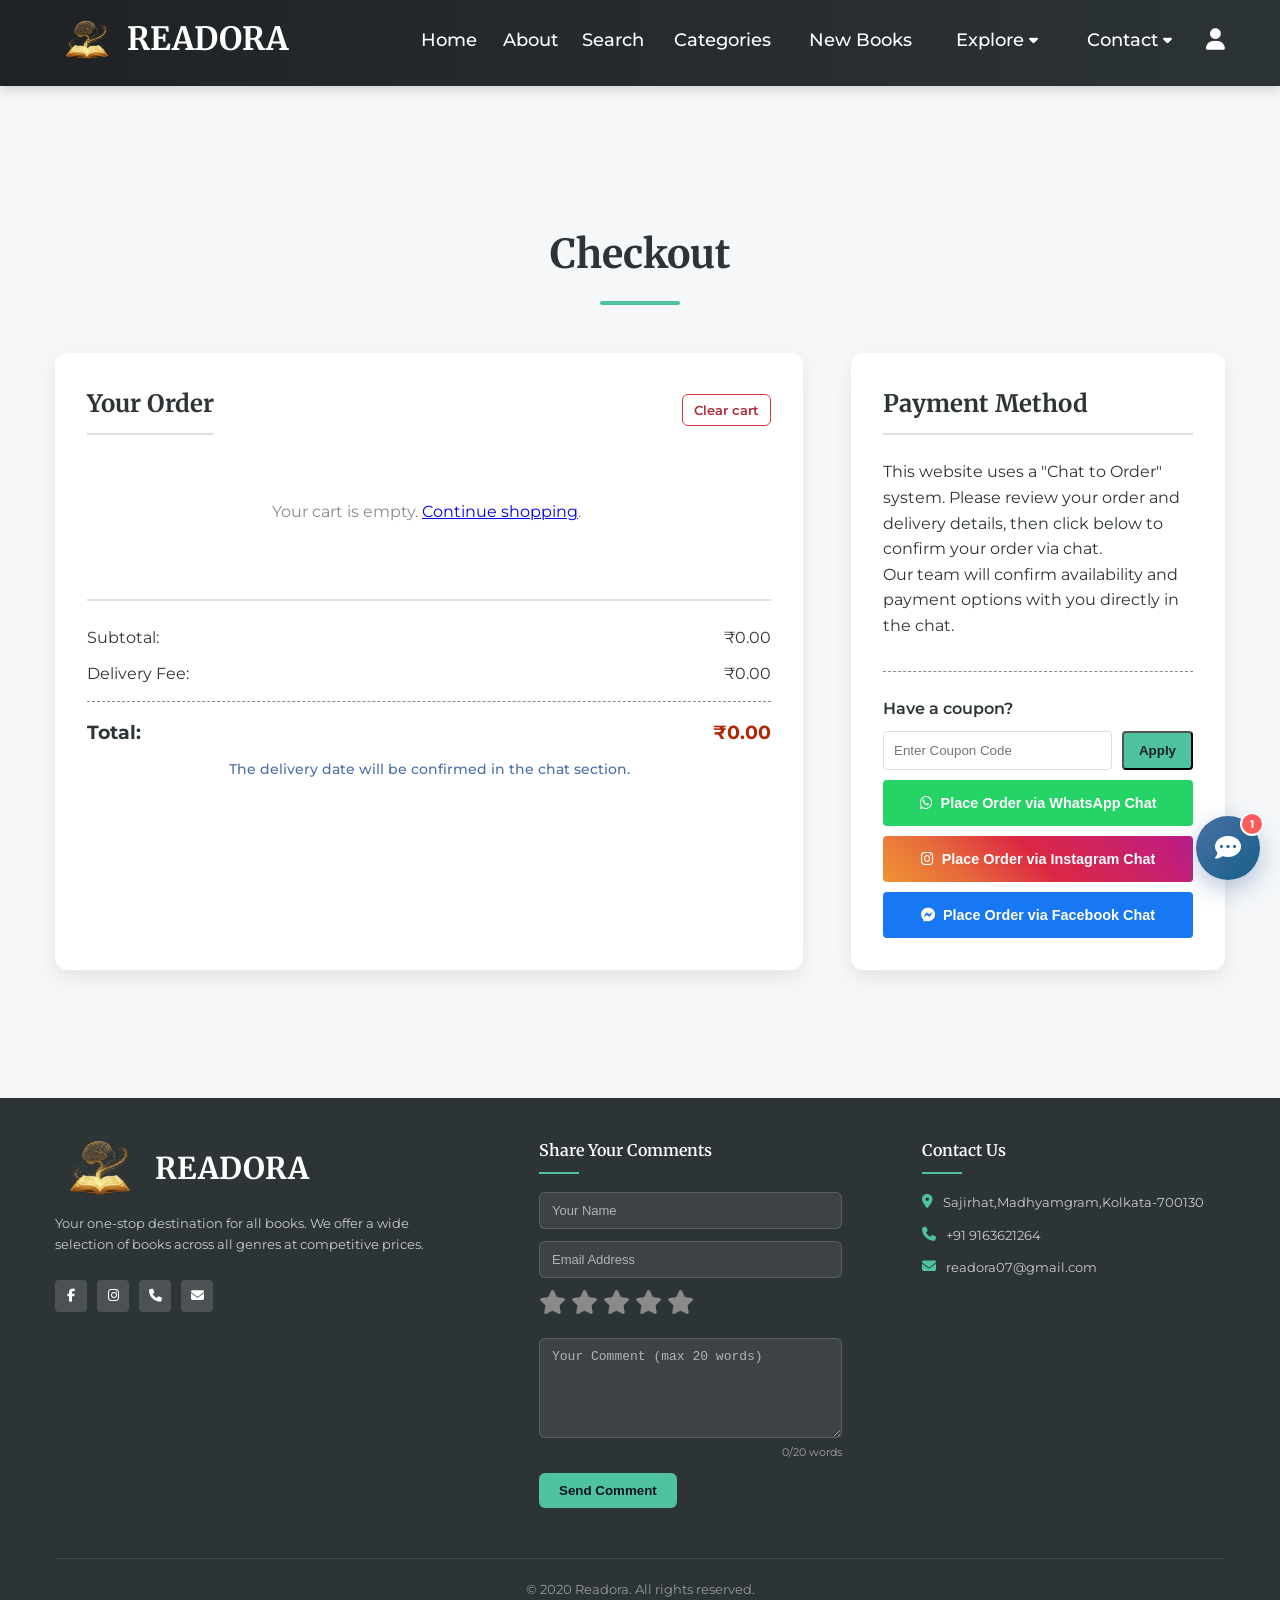
<file: payment.html>
<!DOCTYPE html>
<html lang="en">
<head>
    <meta charset="UTF-8">
    <meta name="viewport" content="width=device-width, initial-scale=1.0">
    <title>Readora - Checkout</title>
    <link rel="stylesheet" href="https://cdnjs.cloudflare.com/ajax/libs/font-awesome/6.4.0/css/all.min.css">
    <link href="https://fonts.googleapis.com/css2?family=Merriweather:wght@300;400;700&family=Montserrat:wght@300;400;500;700&display=swap" rel="stylesheet">
    <style>
        /* Inherited Styles */
        * { margin: 0; padding: 0; box-sizing: border-box; }
        :root {
            --primary: #4a6fa5; --secondary: #166088; --accent: #4fc3a1; --accent-dark: #3a9378;
            --light: #f8f9fa; --dark: #2d3436; --darker: #1e2224; --danger: #dc3545;
            --success: #28a745; --warning: #ffc107; --gray: #8a8a8a; --light-gray: #e0e0e0;
        }
        body { background-color: #f5f7f9; color: var(--dark); line-height: 1.6; font-family: 'Montserrat', sans-serif; padding-top: 70px; }
        h1, h2, h3, h4, h5 { font-family: 'Merriweather', serif; font-weight: 700; }
        .container { width: 100%; max-width: 1200px; margin: 0 auto; padding: 0 15px; }

        /* Header & Footer Styles */
        header {
            background: linear-gradient(to right, var(--darker), var(--dark));
            color: white;
            padding: 0.7rem 0;
            box-shadow: 0 4px 12px rgba(0, 0, 0, 0.15);
            position: fixed;
            top: 0;
            left: 0;
            right: 0;
            width: 100%;
            z-index: 100;
        }
        .header-content {
            display: flex;
            justify-content: space-between;
            align-items: center;
            flex-wrap: wrap;
            gap: 10px;
        }
        .logo { font-size: 1.4rem; font-weight: 700; display: flex; align-items: center; text-decoration: none; color: white;}
        .logo i { margin-right: 8px; color: var(--accent); font-size: 1.6rem; }
        nav {
            display: flex;
            align-items: center;
        }

        nav ul {
            display: flex;
            list-style: none;
        }

        nav ul li {
            margin-left: 20px;
        }

        nav ul li a {
            color: white;
            text-decoration: none;
            font-weight: 500;
            padding: 8px 15px;
            border-radius: 4px;
            transition: all 0.3s;
        }
        nav ul li a:hover, nav ul li a.active { background: rgba(255, 255, 255, 0.15); color: var(--accent); }
        
        .logo img {
            width: clamp(40px, 8vw, 90px) !important;
            height: clamp(40px, 8vw, 90px) !important;
            object-fit: contain;
            border-radius: 50%;
        }
        .logo span {
            font-size: clamp(14px, 3.5vw, 30px) !important;
        }
        
        nav ul li.dropdown {
            position: relative;
        }

        nav ul li.dropdown .dropdown-menu {
            display: none;
            position: absolute;
            top: 100%;
            left: 0;
            background: var(--darker);
            list-style: none;
            padding: 10px 0;
            margin: 0;
            border-radius: 4px;
            box-shadow: 0 8px 16px rgba(0,0,0,0.3);
            min-width: 160px;
            opacity: 0;
            visibility: hidden;
            transition: opacity 0.3s ease, visibility 0.3s ease;
            z-index: 1001;
        }

        nav ul li.dropdown:hover .dropdown-menu {
            display: block;
            opacity: 1;
            visibility: visible;
        }

        nav ul li.dropdown .dropdown-menu li {
            margin: 0;
        }

        nav ul li.dropdown .dropdown-menu li a {
            padding: 10px 20px;
            display: block;
            width: 100%;
            text-align: left;
            white-space: nowrap;
        }
        nav ul li a .fa-caret-down {
            margin-left: 5px;
            font-size: 0.8em;
        }

        .header-right-icons {
            display: flex;
            align-items: center;
            gap: 20px;
        }

        .cart-icon {
            position: relative;
            cursor: pointer;
            font-size: 1.3rem;
        }
        .cart-icon.active {
            color: var(--accent);
            background: rgba(255, 255, 255, 0.15);
            border-radius: 8px;
            padding: 8px;
            box-shadow: 0 0 0 1px rgba(79, 195, 161, 0.45);
        }

        .cart-badge {
            position: absolute;
            top: -8px;
            right: -8px;
            background: var(--danger);
            color: white;
            width: 20px;
            height: 20px;
            border-radius: 50%;
            display: flex;
            justify-content: center;
            align-items: center;
            font-size: 10px;
            font-weight: 600;
        }

        /* Mobile Menu Toggle */
        .menu-toggle {
            display: none;
            flex-direction: column;
            justify-content: space-around;
            width: 30px;
            height: 25px;
            background: transparent;
            border: none;
            cursor: pointer;
            padding: 0;
            z-index: 1001;
        }

        .menu-toggle span {
            width: 100%;
            height: 3px;
            background-color: white;
            border-radius: 5px;
            transition: all 0.3s linear;
        }

        footer { background: #2d3436; color: white; padding: 40px 0 20px; }
        .footer-content { display: grid; grid-template-columns: 2fr 1.5fr 1.5fr; gap: 80px; margin-bottom: 50px; }
        .footer-logo { font-size: 1.4rem; font-weight: 700; margin-bottom: 15px; display: flex; align-items: center; }
        .footer-logo i { margin-right: 10px; color: var(--accent); font-size: 1.6rem; }
        .footer-about p { margin-bottom: 25px; line-height: 1.6; color: rgba(255, 255, 255, 0.75); font-size: 13px; }
        .social-links { display: flex; gap: 10px; margin-top: 25px; }
        .social-link { display: inline-flex; align-items: center; justify-content: center; width: 32px; height: 32px; background: rgba(255, 255, 255, 0.15); border-radius: 4px; color: white; transition: all 0.3s; font-size: 13px; }
        .social-link:hover { background: var(--accent); transform: translateY(-2px); }
        .footer-heading { font-size: 1rem; margin-bottom: 18px; position: relative; padding-bottom: 10px; font-weight: 600; text-align: left; }
        .footer-heading:after { content: ''; position: absolute; left: 0; bottom: 0; width: 40px; height: 2px; background: var(--accent); }
        .footer-comments form { display: flex; flex-direction: column; gap: 12px; }
        .footer-comments input, .footer-comments textarea { width: 100%; padding: 10px 12px; border-radius: 6px; border: 1px solid rgba(255, 255, 255, 0.15); background: rgba(255, 255, 255, 0.08); color: #fff; font-size: 13px; transition: border-color 0.3s ease, background 0.3s ease; }
        .footer-comments input::placeholder, .footer-comments textarea::placeholder { color: rgba(255, 255, 255, 0.6); }
        .footer-comments input:focus, .footer-comments textarea:focus { outline: none; border-color: var(--accent); background: rgba(255, 255, 255, 0.12); }
        .footer-comments textarea { min-height: 100px; resize: vertical; }
        .footer-comments button { align-self: flex-start; padding: 10px 20px; border: none; border-radius: 6px; background: var(--accent); color: #0b1221; font-weight: 600; cursor: pointer; transition: background 0.3s ease, transform 0.3s ease; }
        .footer-comments button:hover { background: #fff; transform: translateY(-2px); }
        
        .footer-comments .star-rating {
            display: flex;
            justify-content: flex-start;
            gap: 5px;
            margin-bottom: 12px;
            font-size: 1.5rem;
            color: var(--gray);
            cursor: pointer;
        }
        .footer-comments .star-rating > .fa-star {
            transition: color 0.2s;
        }
        .footer-comments .star-rating:hover .fa-star {
            color: #ffdd6a;
        }
        .footer-comments .star-rating .fa-star:hover ~ .fa-star {
            color: var(--gray);
        }
        .footer-comments .star-rating > .fa-star.selected {
            color: var(--warning);
        }

        .contact-info p { display: flex; align-items: flex-start; margin-bottom: 12px; color: rgba(255, 255, 255, 0.75); font-size: 13px; }
        .contact-info i { margin-right: 10px; color: var(--accent); margin-top: 2px; font-size: 14px; }
        .copyright { text-align: center; padding-top: 20px; border-top: 1px solid rgba(255, 255, 255, 0.1); color: rgba(255, 255, 255, 0.5); font-size: 13px; }
        
        nav ul li.dropdown { position: relative; }
        nav ul li.dropdown .dropdown-menu { display: none; position: absolute; top: 100%; left: 0; background: var(--darker); list-style: none; padding: 10px 0; margin: 0; border-radius: 4px; box-shadow: 0 8px 16px rgba(0,0,0,0.3); min-width: 160px; opacity: 0; visibility: hidden; transition: opacity 0.3s ease, visibility 0.3s ease; z-index: 1001;}
        nav ul li.dropdown:hover .dropdown-menu { display: block; opacity: 1; visibility: visible; }
        nav ul li.dropdown .dropdown-menu li { margin: 0; }
        nav ul li.dropdown .dropdown-menu li a { padding: 10px 20px; display: block; width: 100%; text-align: left; white-space: nowrap; }
        nav ul li.dropdown .dropdown-menu li a:hover { background: rgba(255, 255, 255, 0.1); color: var(--accent); }
        nav ul li a .fa-caret-down { margin-left: 5px; font-size: 0.8em; }

        /* General & Page-Specific Styles */
        .main-content { padding: 4rem 0; }
        .section-title { text-align: center; margin-bottom: 3rem; position: relative; font-size: 2.5rem; }
        .section-title:after { content: ''; display: block; width: 80px; height: 4px; background: var(--accent); margin: 15px auto; border-radius: 2px; }

        /* --- START: EXACT MODAL STYLES FROM index.html --- */
        .modal { display: none; position: fixed; top: 0; left: 0; width: 100%; height: 100%; background: rgba(0, 0, 0, 0.7); z-index: 1000; overflow-y: auto; }
        .modal-content { background: white; margin: 50px auto; border-radius: 12px; max-width: 900px; width: 90%; animation: modalFade 0.4s; overflow: hidden; position: relative; display: flex; flex-direction: column; }
        @keyframes modalFade { from { opacity: 0; transform: translateY(-60px); } to { opacity: 1; transform: translateY(0); } }
        .modal-header { padding: 20px; border-bottom: 1px solid var(--light-gray); display: flex; justify-content: space-between; align-items: center; background: var(--light); flex-shrink: 0; }
        .close-modal, .close-cart-modal, .close-confirm-modal { font-size: 28px; cursor: pointer; color: var(--gray); transition: color 0.3s; position: absolute; top: 15px; right: 20px; z-index: 10; }
        .close-modal:hover, .close-cart-modal:hover, .close-confirm-modal:hover { color: var(--dark); }
        .modal-body { padding: 30px; overflow-y: auto; flex-grow: 1; }
        .book-details { display: grid; grid-template-columns: 320px 1fr; gap: 40px; text-align: left; }
        .book-details-img { border-radius: 8px; overflow: hidden; box-shadow: 0 6px 15px rgba(0, 0, 0, 0.1); background: #f9f9f9; display: flex; align-items: center; justify-content: center; width: 320px; height: 480px; border: 3px solid #8B7355; padding: 5px; }
        .book-details-img img { width: 100%; height: 100%; display: block; object-fit: cover; }
        .book-details-info h2 { margin-bottom: 10px; font-size: 26px; color: var(--dark); line-height: 1.3; text-align: center; }
        .book-details-author { color: var(--gray); margin-bottom: 15px; font-size: 16px; text-align: center; }
        .book-details-price { font-size: 32px; color: #B12704; font-weight: 700; margin: 15px 0; display: flex; align-items: center; flex-wrap: wrap; }
        .book-details-desc { line-height: 1.8; color: var(--dark); text-align: justify; }
        #cart-modal .modal-content { max-width: 800px; max-height: 90vh; }
        .cart-item { display: flex; align-items: center; gap: 15px; border-bottom: 1px solid var(--light-gray); padding: 15px 0; }
        .cart-item-img { width: 80px; height: 120px; object-fit: cover; border-radius: 4px;}
        .cart-item-info { flex-grow: 1; } 
        .cart-item-info h4 { font-size: 16px; margin-bottom: 5px;}
        .cart-item-quantity { display: flex; align-items: center; gap: 10px; }
        .quantity-btn { width: 30px; height: 30px; border: 1px solid var(--light-gray); background: white; cursor: pointer; border-radius: 50%; }
        .cart-item-remove { color: var(--danger); cursor: pointer; font-size: 1.2rem; }
        .cart-footer { padding: 20px 30px; border-top: 1px solid var(--light-gray); background: var(--light); display: flex; justify-content: space-between; align-items: center; flex-shrink: 0; }
        .btn { padding: 10px 15px; border: none; border-radius: 4px; cursor: pointer; font-size: 14px; font-weight: 600; transition: all 0.3s; display: inline-flex; align-items: center; justify-content: center; min-height: 40px; }
        .btn-primary { background: var(--primary); color: white; }
        .btn-large { padding: 15px 25px; font-size: 16px; }
        .custom-alert, .order-confirm-modal { display: none; position: fixed; z-index: 2000; left: 0; top: 0; width: 100%; height: 100%; background-color: rgba(0,0,0,0.6); align-items: center; justify-content: center; }
        .custom-alert-content, .order-confirm-content { background-color: #fff; margin: auto; width: 80%; max-width: 400px; border-radius: 10px; position: relative; box-shadow: 0 5px 15px rgba(0,0,0,0.3); animation: modalFade 0.3s; text-align: center; padding: 25px; }
        .order-confirm-content { max-width: 500px; overflow: hidden; text-align: left; padding: 0; }
        .order-confirm-header { padding: 20px; border-bottom: 1px solid var(--light-gray); background: var(--light); }
        .order-confirm-header h2 { font-size: 1.5rem; color: var(--primary); margin:0;}
        .order-confirm-body { padding: 30px; }

        /* Checkout loader shown while the order popup is being prepared */
        .checkout-loader-overlay {
            display: none;
            position: fixed;
            z-index: 2500;
            left: 0; top: 0;
            width: 100%; height: 100%;
            background-color: rgba(0,0,0,0.45);
            align-items: center;
            justify-content: center;
        }
        .checkout-loader-overlay.active { display: flex; }
        .checkout-loader-box {
            background: #fff;
            border-radius: 12px;
            padding: 28px 34px;
            display: flex;
            flex-direction: column;
            align-items: center;
            gap: 14px;
            box-shadow: 0 8px 24px rgba(0,0,0,0.3);
        }
        .checkout-loader-spinner {
            width: 38px;
            height: 38px;
            border: 4px solid var(--light-gray);
            border-top-color: var(--accent);
            border-radius: 50%;
            animation: checkout-loader-spin 0.8s linear infinite;
        }
        .checkout-loader-box span {
            font-size: 0.95rem;
            font-weight: 500;
            color: var(--dark);
        }
        @keyframes checkout-loader-spin {
            to { transform: rotate(360deg); }
        }
        .order-message { background: #f9f9f9; border-left: 4px solid var(--accent); padding: 15px; margin-top: 10px; border-radius: 4px; font-size: 14px; white-space: pre-wrap; max-height: 250px; overflow-y: auto; }
        .order-actions { margin-top: 25px; }
        .btn-copy-messenger { background: var(--primary); color: white; border: none; padding: 15px; border-radius: 4px; cursor: pointer; font-weight: 600; display: flex; align-items: center; justify-content: center; gap: 10px; width: 100%; }
        .btn-copy-messenger.whatsapp-green { background: #28a745 !important; }
        .btn-copy-messenger:disabled { background-color: var(--gray); cursor: not-allowed; }
        .cart-checkout-buttons { display: flex; gap: 10px; }
        .btn-instagram { background: linear-gradient(45deg, #f09433, #e6683c, #dc2743, #cc2366, #bc1888); color: white; border: none; }
        .btn-instagram:hover { opacity: 0.9; transform: translateY(-2px); }
        .cart-empty-message { text-align: center; padding: 50px 0; color: var(--gray); }
        /* --- END: EXACT MODAL STYLES --- */

        /* --- START: NEW CHECKOUT STYLES --- */
        .checkout-section { padding: 4rem 0; }
        .checkout-layout {
            display: grid;
            grid-template-columns: 2fr 1fr;
            gap: 3rem;
        }
        .checkout-details, .checkout-payment {
            background: white;
            padding: 2rem;
            border-radius: 12px;
            box-shadow: 0 8px 20px rgba(0,0,0,0.08);
        }
        .checkout-details h3, .checkout-payment h3 {
            font-family: 'Merriweather', serif;
            font-size: 1.5rem;
            margin-bottom: 1.5rem;
            border-bottom: 2px solid var(--light-gray);
            padding-bottom: 10px;
        }

        /* MODIFIED: Added max-height and scroll */
        #checkout-items-container {
            max-height: 450px; /* Approx 4 items (4 * 111px) */
            overflow-y: auto;
            padding-right: 5px; /* Space for scrollbar */
        }

        /* NEW: Scrollbar styling */
        #checkout-items-container::-webkit-scrollbar {
            width: 8px;
        }
        #checkout-items-container::-webkit-scrollbar-track {
            background: #f1f1f1; /* Lighter than --light */
            border-radius: 4px;
        }
        #checkout-items-container::-webkit-scrollbar-thumb {
            background: var(--light-gray);
            border-radius: 4px;
        }
        #checkout-items-container::-webkit-scrollbar-thumb:hover {
            background: var(--gray);
        }

        /* Styles for the items list - MODIFIED */
        #checkout-items-container .cart-item {
            padding: 10px 0;
            gap: 10px;
        }
        #checkout-items-container .cart-item-img {
            width: 60px;
            min-width: 60px; /* Ensure image width is fixed */
            height: 90px;
        }
        #checkout-items-container .cart-item-info {
            flex-grow: 1; /* Make info block take up space */
            flex-shrink: 1;
        }
        #checkout-items-container .cart-item-info h4 {
            font-size: 1rem;
        }
        #checkout-items-container .cart-item-quantity {
            display: flex; /* This is correct */
            align-items: center;
            gap: 8px; /* Add some gap */
        }
        #checkout-items-container .cart-item-remove {
             margin-left: 15px; /* Add space */
             cursor: pointer; /* Ensure cursor changes */
             color: var(--danger);
             font-size: 1.2rem;
        }
        #checkout-items-container .cart-item-quantity span {
            padding: 0 5px; 
            font-weight: 600;
        }
        /* END: Item list styles */

        /* Summary styles */
        .checkout-summary {
            margin-top: 1.5rem;
            border-top: 2px solid var(--light-gray);
            padding-top: 1.5rem;
        }
        .summary-row {
            display: flex;
            justify-content: space-between;
            margin-bottom: 10px;
            font-size: 1rem;
        }
        .summary-row#checkout-discount-row span:last-child {
            color: var(--success);
            font-weight: 600;
        }
        .summary-row.total {
            font-size: 1.2rem;
            font-weight: 700;
            color: var(--dark);
            margin-top: 15px;
            padding-top: 15px;
            border-top: 1px dashed var(--gray);
        }
        .summary-row.total span:last-child {
            color: #B12704; /* Amazon-style price color */
        }

        /* NEW STYLE: for the delivery date message */
        .delivery-message {
            text-align: center;
            font-size: 0.9rem;
            color: var(--primary);
            margin-top: 10px;
            font-weight: 500;
        }
        /* END NEW STYLE */

        /* Pincode styles FIX: REMOVED display: none for coupon section visibility */
        .pincode-section {
            margin-top: 2rem;
            /* display: none; */ /* Removing this was for the coupon section, but it wasn't being used */
        }
        .pincode-input-group {
            /* FIX: Ensure this group is displayed and uses flex for layout */
            display: flex; /* Changed from none to flex to show input/button */
            gap: 10px; /* spacing between input and button */
        }
        /* Coupon Section Style */
        .coupon-section {
            margin-top: 2rem;
            border-top: 1px dashed var(--gray);
            padding-top: 1.5rem;
        }
        .coupon-section label {
            display: block;
            font-weight: 600;
            margin-bottom: 10px;
        }
        #coupon-input {
            flex-grow: 1; /* Make the input take up most of the space */
            padding: 10px;
            border: 1px solid var(--light-gray);
            border-radius: 4px;
        }
        #coupon-apply-btn {
            background: var(--accent);
            color: var(--darker);
            font-weight: 600;
            padding: 10px 15px;
            border-radius: 4px;
            cursor: pointer;
            transition: background 0.3s;
        }
        #coupon-apply-btn:hover {
            background: var(--accent-dark);
        }
        /* --- END: NEW CHECKOUT STYLES --- */


        /* --- RESPONSIVE STYLES --- */
        @media (max-width: 992px) {
            .book-details { grid-template-columns: 1fr; }
            .book-details-img { max-width: 300px; margin: 0 auto; }
            .checkout-layout { /* New responsive style */
                grid-template-columns: 1fr;
            }
            .checkout-payment { /* New responsive style */
                margin-top: 2rem;
            }
        }

        @media (max-width: 768px) {
            nav { position: fixed; top: 0; right: -300px; width: 300px; height: 100vh; background: var(--darker); box-shadow: -5px 0 15px rgba(0,0,0,0.2); transition: right 0.3s ease-in-out; z-index: 1000; padding-top: 80px; flex-direction: column; align-items: stretch; }
            nav.active { right: 0; }
            nav ul { flex-direction: column; padding: 0; width: 100%; text-align: center; }
            nav ul li { margin: 0; position: relative; }
            nav ul li a { display: block; padding: 18px 20px; border-bottom: 1px solid rgba(255, 255, 255, 0.1); }
           /* Update within the @media (max-width: 768px) block */
/* Update within the @media (max-width: 768px) block */
nav ul li.dropdown .dropdown-menu {
    display: block;
    position: static;
    background: var(--dark);
    box-shadow: none;
    
    /* FIX: Force padding to 0 when closed to remove the gap */
    padding: 0 !important; 
    margin: 0 !important;
    
    max-height: 0;
    overflow: hidden;
    transition: max-height 0.4s cubic-bezier(0.4, 0, 0.2, 1), padding 0.4s ease;
}

nav ul li.dropdown.open .dropdown-menu {
    max-height: 300px; 
    /* FIX: Add padding back only when open */
    padding: 10px 0 !important; 
}

/* Ensure individual links don't add extra height when closed */
nav ul li.dropdown .dropdown-menu li a {
    border-bottom: 1px solid rgba(255, 255, 255, 0.05);
    padding: 12px 20px;
}
            .menu-toggle { display: flex; }
            .menu-toggle.active span:nth-child(1) { transform: rotate(45deg) translate(5px, 5px); }
            .menu-toggle.active span:nth-child(2) { opacity: 0; }
            .menu-toggle.active span:nth-child(3) { transform: rotate(-45deg) translate(7px, -6px); }
            
            .footer-content { grid-template-columns: 1fr; text-align: center; gap: 40px; }
            .footer-heading:after { left: 50%; transform: translateX(-50%); }
            .footer-logo, .contact-info p, .social-links { justify-content: center; }
            
            /* --- START: MOBILE MODAL FIXES --- */
            .modal-content { width: 95%; margin: 20px auto; }
            .modal-body { padding: 15px; }
            .book-details { grid-template-columns: 1fr; gap: 15px; }
            .book-details-img { max-width: 250px; width: 100%; height: 350px; margin: 0 auto; }
            .book-details-info { text-align: center; }
            .book-details-info h2 { font-size: 20px; }
            
            .book-details-info > div[style*="margin"] {
                margin: 8px 0 !important;
                padding: 10px;
                background: #f9f9f9;
                border-radius: 6px;
                text-align: left;
            }
            .book-details-info > div p {
                font-size: 13px;
                margin-bottom: 4px;
                line-height: 1.4;
            }
            .book-details-info > div p:last-child {
                margin-bottom: 0;
            }

            .book-details-price { font-size: 24px !important; justify-content: center; margin: 15px 0 !important; }
            
            .book-details-info > div[style*="margin-top"] {
                text-align: left;
            }
            .book-details-info > div[style*="margin-top"] h3 {
                font-size: 1.1rem;
                font-family: 'Montserrat', sans-serif;
                font-weight: 600;
                margin-bottom: 8px;
            }
            .book-details-desc {
                font-size: 13px;
                line-height: 1.6;
                text-align: justify;
                margin: 0;
            }
            /* --- END: MOBILE MODAL FIXES --- */

            .cart-footer { flex-direction: column; gap: 15px; align-items: stretch; }
            .cart-checkout-buttons { flex-direction: column; width: 100%;}
            .cart-footer .btn-large { width: 100%; }

            /* New Checkout Mobile Styles */
            .checkout-section { padding: 2rem 0; }
            .checkout-details, .checkout-payment {
                padding: 1.5rem;
            }
            .checkout-details h3, .checkout-payment h3 {
                font-size: 1.3rem;
            }

            /* --- FIX for Checkout Item Layout on Mobile --- */
            #checkout-items-container .cart-item {
                flex-wrap: wrap; /* Allow items to wrap to the next line */
                align-items: flex-start; /* Align items to the top */
                position: relative;
                padding-bottom: 30px; /* Add space for the controls below */
            }
            #checkout-items-container .cart-item-info {
                max-width: calc(100% - 70px); /* Leave room for image */
                margin-left: 0;
                order: 1; /* Keep info next to image */
            }
            #checkout-items-container .cart-item-quantity {
                /* MODIFIED: Shifted to the right */
                position: absolute; /* Position controls absolutely */
                bottom: 5px; /* Place them below the info block */
                right: 40px; /* Aligned to the right, leaving space for trash icon */
                left: auto; /* Reset left property */
                order: 2;
            }
            #checkout-items-container .cart-item-remove {
                position: absolute; /* Position remove button absolutely */
                bottom: 5px; /* Place it below the info block */
                right: 0; /* Align to the right edge */
                margin-left: 0; /* Remove extra margin */
                order: 3;
            }
            /* --- END FIX --- */
        }
        @media (max-width: 480px) {
            .footer-heading { font-size: 1.1rem; }
            .contact-info p { font-size: 0.9rem; }
        }
    
        .comment-word-count { font-size: 11px; color: rgba(255, 255, 255, 0.55); margin-top: -6px; text-align: right; }
        .comment-word-count.limit-reached { color: var(--warning, #ffc107); }

        /* Celebration Animation */
        .celebration-overlay {
            position: fixed;
            top: 0;
            left: 0;
            width: 100%;
            height: 100%;
            pointer-events: none;
            z-index: 9999;
            display: none;
            overflow: hidden;
        }

        .celebration-overlay.active {
            display: block;
        }

        .confetti {
            position: absolute;
            top: 50%;
            left: 50%;
            width: 8px;
            height: 8px;
            border-radius: 2px;
            opacity: 0;
        }

        .celebration-overlay.active .confetti {
            animation: sparkle-burst 1.1s cubic-bezier(0.16, 0.8, 0.3, 1) forwards;
        }

        @keyframes sparkle-burst {
            0% {
                transform: translate(-50%, -50%) rotate(var(--angle)) translateX(0) scale(0.4);
                opacity: 1;
            }
            70% {
                opacity: 1;
            }
            100% {
                transform: translate(-50%, -50%) rotate(var(--angle)) translateX(var(--dist)) scale(0.9);
                opacity: 0;
            }
        }

        .celebration-message {
            position: fixed;
            top: 50%;
            left: 50%;
            transform: translate(-50%, -50%) scale(0.4);
            background: linear-gradient(135deg, #22c55e 0%, #16a34a 100%);
            color: white;
            padding: 18px 34px;
            border-radius: 14px;
            font-size: 20px;
            font-weight: 700;
            z-index: 10000;
            display: none;
            align-items: center;
            gap: 10px;
            box-shadow: 0 12px 32px rgba(22, 163, 74, 0.4);
        }

        .celebration-message .celebration-badge {
            display: inline-flex;
            align-items: center;
            justify-content: center;
            width: 30px;
            height: 30px;
            border-radius: 50%;
            background: rgba(255, 255, 255, 0.25);
            font-size: 16px;
            flex-shrink: 0;
        }

        .celebration-message.active {
            display: inline-flex;
            animation: celebration-pop-in 0.4s cubic-bezier(0.34, 1.56, 0.64, 1) forwards,
                       celebration-pop-out 0.35s ease-in 2.05s forwards;
        }

        @keyframes celebration-pop-in {
            0% {
                transform: translate(-50%, -50%) scale(0.4);
                opacity: 0;
            }
            60% {
                transform: translate(-50%, -50%) scale(1.06);
                opacity: 1;
            }
            100% {
                transform: translate(-50%, -50%) scale(1);
                opacity: 1;
            }
        }

        @keyframes celebration-pop-out {
            0% {
                transform: translate(-50%, -50%) scale(1);
                opacity: 1;
            }
            100% {
                transform: translate(-50%, -50%) scale(0.85);
                opacity: 0;
            }
        }
        .book-img,
        .book-details-img {
            box-sizing: border-box;
            display: flex;
            align-items: center;
            justify-content: center;
            background-color: #f9f9f9;
        }

        .book-img img,
        .book-details-img img {
            display: block;
            width: 100%;
            height: 100%;
            object-fit: contain !important;
        }

        @media (min-width: 1025px) and (max-width: 1200px) {
            .book-card .book-img {
                width: 120px !important;
                min-width: 120px !important;
                height: 170px !important;
            }
        }

        @media (min-width: 769px) and (max-width: 1024px) {
            .book-card .book-img {
                width: 110px !important;
                min-width: 110px !important;
                height: 155px !important;
            }
        }

        @media (max-width: 768px) {
            .book-card .book-img {
                width: 92px !important;
                min-width: 92px !important;
                height: 132px !important;
            }
        }

        @media (max-width: 480px) {
            .book-card .book-img {
                width: 82px !important;
                min-width: 82px !important;
                height: 118px !important;
            }
        }

        @media (max-width: 360px) {
            .book-card .book-img {
                width: 70px !important;
                min-width: 70px !important;
                height: 102px !important;
            }
        }

        @media (max-width: 768px) and (orientation: landscape) {
            .book-card .book-img {
                width: 76px !important;
                min-width: 76px !important;
                height: 108px !important;
            }
        }
    
        .login-icon {
            color: inherit;
            font-size: 1.35rem;
            text-decoration: none;
            line-height: 1;
            transition: color 0.2s ease;
        }
        .login-icon:hover, .login-icon:focus-visible { color: var(--accent, #4fc3a1); }

        /* Keep the brand, navigation, cart and login controls on one desktop row. */
        @media (min-width: 769px) {
            .header-content { flex-wrap: nowrap; gap: 8px; }
            .header-content > .logo { flex: 0 0 auto; white-space: nowrap; }
            .header-content > nav { flex: 1 1 auto; min-width: 0; justify-content: flex-end; }
            .header-content > nav ul { justify-content: flex-end; flex-wrap: nowrap; }
            .header-content > nav ul li { margin-left: clamp(2px, 0.45vw, 10px); white-space: nowrap; }
            .header-content > nav ul li a { padding-left: clamp(5px, 0.7vw, 12px); padding-right: clamp(5px, 0.7vw, 12px); }
            .header-content > .header-right-icons { flex: 0 0 auto; gap: 14px; white-space: nowrap; }
        }

        .checkout-order-heading { display: flex; align-items: center; justify-content: space-between; gap: 12px; margin-bottom: 14px; }
        .checkout-order-heading h3 { margin: 0; }
        .clear-cart-button { border: 1px solid #dc3545; border-radius: 6px; background: transparent; color: #b02a37; padding: 7px 11px; font: 600 13px Montserrat, sans-serif; cursor: pointer; }
        .clear-cart-button:hover { background: #fff1f2; }
</style>
    <link rel="stylesheet" href="header-layout.css?v=2">
</head>
<body>
    <header>
        <div class="container header-content">
           <a href="index.html" class="logo" style="font-family: 'Merriweather', serif; font-weight: 700; display:flex; align-items:center; gap:8px; height:50px;">
    <img src="logo2.png" alt="Readora Logo" style="width:60px; height:60px; object-fit:contain; border-radius:50%;">
    <span style="font-size:22px;"> READORA </span>
</a>


            <nav id="main-nav">
                <ul>
                    <li><a href="index.html#home">Home</a></li>
                    <li><a href="about.html">About</a></li>
                    <li><a href="index.html#search">Search</a></li>
                    <li><a href="index.html#categories">Categories</a></li>
                    <li><a href="newarrival.html">New Books</a></li>
                    <li class="dropdown">
                        <a href="#" class="nav-link">Explore <i class="fas fa-caret-down"></i></a>
                        <ul class="dropdown-menu">
                            <li><a href="publications.html">Publications</a></li>
                            <li><a href="authors.html">Authors</a></li>
                        </ul>
                    </li>
                    
                    <li class="dropdown">
                        <a href="#" class="nav-link" onclick="event.preventDefault()">Contact <i class="fas fa-caret-down"></i></a>
                        <ul class="dropdown-menu">
                            <li><a href="#footer" class="smooth-scroll">Contact Us</a></li>
                            <li><a href="Review.html">Reviews</a></li>
                        </ul>
                    </li>
                </ul>
            </nav>

            <div class="header-right-icons">
    <div class="cart-icon active" id="cart-icon" aria-current="page" aria-label="Cart page" title="Cart page">
        <i class="fas fa-shopping-cart"></i>
        <span id="cart-badge" class="cart-badge">0</span>
    </div>
                <a class="login-icon" href="log.html" aria-label="Log in" title="Log in"><i class="fas fa-user" aria-hidden="true"></i></a>
    <button class="menu-toggle" id="menu-toggle">
        <span></span>
        <span></span>
        <span></span>
    </button>
</div>
    </header>

    <main class="main-content">
        <section class="checkout-section">
            <div class="container">
                <h2 class="section-title">Checkout</h2>
                <div class="checkout-layout">
                    
                    <div class="checkout-details">
                        <div class="checkout-order-heading"><h3>Your Order</h3><button type="button" id="clear-cart-button" class="clear-cart-button">Clear cart</button></div>
                        <div id="checkout-items-container">
                            <p class="cart-empty-message">Loading your cart...</p>
                        </div>
                        <div class="checkout-summary">
                            <div class="summary-row">
                                <span>Subtotal:</span>
                                <span id="checkout-subtotal">₹0</span>
                            </div>
                            <div class="summary-row" id="checkout-discount-row" style="display: none;">
                                <span>Discount:</span>
                                <span id="checkout-discount">-₹0</span>
                            </div>
                            <div class="summary-row">
                                <span>Delivery Fee:</span>
                                <span id="checkout-delivery">₹0</span>
                            </div>
                            <div class="summary-row total">
                                <span>Total:</span>
                                <span id="checkout-total">₹0</span>
                            </div>
                            <p class="delivery-message">The delivery date will be confirmed in the chat section.</p>
                            </div>

                        </div>

                    <div class="checkout-payment">
                        <h3>Payment Method</h3>
                        <div class="payment-note">
                            <p>This website uses a "Chat to Order" system. Please review your order and delivery details, then click below to confirm your order via chat.</p>
                            <p>Our team will confirm availability and payment options with you directly in the chat.</p>
                        </div>
                        
                        <div class="coupon-section">
                            <label for="coupon-input">Have a coupon?</label>
                            <div class="pincode-input-group">
                                <input type="text" id="coupon-input" placeholder="Enter Coupon Code">
                                <button id="coupon-apply-btn">Apply</button>
                            </div>
                        </div>

                        <button id="place-order-whatsapp-btn" class="btn btn-large" style="width:100%; margin-top:10px; background:#25d366; color:white; border:none; font-size: 0.9rem;">
    <i class="fab fa-whatsapp" style="margin-right:8px;"></i> Place Order via WhatsApp Chat
</button>

<button id="place-order-instagram-btn" class="btn btn-large" style="width:100%; margin-top:10px; background:linear-gradient(45deg, #f09433, #e6683c, #dc2743, #cc2366, #bc1888); color:white; border:none; font-size: 0.9rem;">
    <i class="fab fa-instagram" style="margin-right:8px;"></i> Place Order via Instagram Chat
</button>

<button id="place-order-facebook-btn" class="btn btn-large" style="width:100%; margin-top:10px; background:#1877f2; color:white; border:none; font-size: 0.9rem;">
    <i class="fab fa-facebook-messenger" style="margin-right:8px;"></i> Place Order via Facebook Chat
</button>



                    </div>

                </div>
            </div>
        </section>
    </main>

    <div id="checkout-loader-overlay" class="checkout-loader-overlay">
        <div class="checkout-loader-box">
            <div class="checkout-loader-spinner"></div>
            <span>Preparing your order...</span>
        </div>
    </div>

    <div id="order-confirm-modal" class="order-confirm-modal">
        <div class="order-confirm-content">
            <div class="order-confirm-header">
                <h2>Order Confirmation</h2>
                <span class="close-confirm-modal">&times;</span>
            </div>
            <div class="order-confirm-body">
                <p>Review your order, copy the message, and paste it into the chat to confirm.</p>
                <div class="order-message" id="order-message-text"></div>
                <div class="order-actions">
                    <button id="copy-and-redirect-btn" class="btn-copy-messenger">
                        </button>
                </div>
            </div>
        </div>
    </div>
    <div id="custom-alert-modal" class="custom-alert">
        <div class="custom-alert-content">
            <span class="close-alert-btn">&times;</span>
            <p id="custom-alert-message"></p>
        </div>
    </div>

    <!-- Celebration Animation Elements -->
    <div id="celebration-overlay" class="celebration-overlay"></div>
    <div id="celebration-message" class="celebration-message"><span class="celebration-badge">✓</span>Coupon Applied!</div>

    <footer id="footer">
        <div class="container">
            <div class="footer-content">
                <div class="footer-about">
                    <div class="footer-logo">
                        <a href="index.html" class="logo" style="font-family: 'Merriweather', serif; font-weight: 700; display:flex; align-items:center; gap:10px; height:60px;">
    <img src="logo2.png" alt="Readora Logo" style="width:90px; height:90px; object-fit:contain; border-radius:50%;">
    <span style="font-size:30px;">READORA</span>
</a>

                    </div>
                    <p>Your one-stop destination for all books. We offer a wide selection of books across all genres at competitive prices.</p>
                    <div class="social-links">
                        <a href="https://www.facebook.com/share/17JzLNsUGm/" class="social-link facebook"><i class="fab fa-facebook-f"></i></a>
                        <a href="https://www.instagram.com/readorabookshop?igsh=MWxvZDk4cmswMGk1MA==" class="social-link instagram"><i class="fab fa-instagram"></i></a>
                        <a href="tel:+919163621264" class="social-link call"><i class="fas fa-phone"></i></a>
                        <a href="mailto:readora07@gmail.com" class="social-link email"><i class="fas fa-envelope"></i></a>
                    </div>
                </div>
                <div class="footer-comments">
                    <h3 class="footer-heading">Share Your Comments</h3>
                    <form class="comment-form">
                        <input type="text" name="name" placeholder="Your Name" required>
                        <input type="email" name="email" placeholder="Email Address" required>
                        <div class="star-rating">
                            <i class="fas fa-star" data-value="1"></i><i class="fas fa-star" data-value="2"></i><i class="fas fa-star" data-value="3"></i><i class="fas fa-star" data-value="4"></i><i class="fas fa-star" data-value="5"></i>
                        </div>
                        <input type="hidden" name="rating" id="rating-input" value="0">
                        <textarea name="message" placeholder="Your Comment (max 20 words)" required maxlength="400"></textarea>
                        <div class="comment-word-count" aria-live="polite">0/20 words</div>
                        <button type="submit">Send Comment</button>
                    </form>
                    </div>
                <div class="contact-info">
                    <h3 class="footer-heading">Contact Us</h3>
                    <p><i class="fas fa-map-marker-alt"></i> Sajirhat,Madhyamgram,Kolkata-700130</p>
                    <p><i class="fas fa-phone"></i> +91 9163621264</p>
                    <p><i class="fas fa-envelope"></i>readora07@gmail.com</p>
                </div>
            </div>
            <div class="copyright">
                <p>&copy; 2020 Readora. All rights reserved.</p>
            </div>
        </div>
    </footer>

    <script src="readora-storage.js"></script>
    <script>
        // Apps Script URL for the comment form on this page
        const COMMENT_SCRIPT_URL = 'https://script.google.com/macros/s/AKfycbzB8EpgD4l6bufe8xpFIWGkT8UnJ4PFYpdH3l1X8TJeYnDRK630cvKKN-a4FJ0pp_G2/exec';

        // Google Sheet URL for fetching books
        const GOOGLE_SHEET_URL = 'https://script.google.com/macros/s/AKfycbyqYCTbrIA0c8c-YxvlvNsaVrvURkui1dm4YAD3av3OiuwKx6r_4N7AhnhLiIwwRych/exec';

        let allBooks = [];

        // Normalizes a raw book record from the sheet so it always has a
        // stable, lowercase "id" field — matching the same id-resolution
        // logic used on index/newarrival/authors/publications, so cart
        // items added on those pages can always be found here.
        function normalizeBookText(value) {
            return typeof value === 'string' ? value.normalize('NFKC').replace(/\s+/g, ' ').trim() : value;
        }
        function normalizeBookRecord(book, index) {
            const _rawId = book.id || book.ID || book.Id || book['Book ID'] || book.BookId || book['Seller Book ID'];
            let _id;
            if (_rawId !== undefined && _rawId !== null && _rawId !== '') {
                _id = String(_rawId);
            } else {
                const _titlePart = (book.title || book.Title || 'book').toString().toLowerCase().replace(/[^a-z0-9]/g, '').slice(0, 20);
                const _authorPart = (book.author || book.Author || 'unknown').toString().toLowerCase().replace(/[^a-z0-9]/g, '').slice(0, 10);
                const _pubPart = (book.publication || book.Publication || book.publisher || book.Publisher || '')
                    .toString().toLowerCase().replace(/[^a-z0-9]/g, '').slice(0, 15);
                const _seller = (book.SellerId || book['Seller ID'] || book.EmailAddress || book['Email Address'] || 'book').toString().toLowerCase().replace(/[^a-z0-9]/g, '').slice(0, 24);
                _id = `${_seller}-${(book['Book Title'] || book.Title || 'item').toString().toLowerCase().replace(/[^a-z0-9]/g, '').slice(0, 24)}`;
            }
            return {
                ...book,
                id: _id,
                title: normalizeBookText(book.title || book.Title),
                author: normalizeBookText(book.author || book.Author),
                publication: normalizeBookText(book.publication || book.Publication || book.publisher || book.Publisher),
                frontImg: book.frontImg || book['Front Img'] || book.img || 'bookimg.jpeg'
            };
        }

        // Exercise copies aren't part of the Google Sheet catalog — they're a fixed
        // local list (kept in sync with the same list on index.html) so the cart
        // and checkout pages can still resolve their title/price/image.
        const exerciseCopies = [
            { id: 'ex1', title: 'Classmate Notebook', img: 'bookimg.jpeg', description: 'Durable notebook for everyday use.', price: 60, author: 'Classmate', publication: 'ITC' },
            { id: 'ex2', title: 'Spiral Notebook', img: 'bookimg.jpeg', description: 'Spiral bound, easy to flip pages.', price: 80, author: 'Navneet', publication: 'Navneet' },
            { id: 'ex3', title: 'Practical Copy', img: 'bookimg.jpeg', description: 'Eco-friendly practical notebook.', price: 100, author: 'Target', publication: 'Target' },
            { id: 'ex4', title: 'Drawing Book', img: 'bookimg.jpeg', description: 'High-quality drawing book for artists.', price: 120, author: 'Camlin', publication: 'Camlin' },
            { id: 'ex5', title: 'Math Notebook', img: 'bookimg.jpeg', description: 'Grid paper for math exercises.', price: 75, author: 'Classmate', publication: 'ITC' },
            { id: 'ex6', title: 'Science Practical', img: 'bookimg.jpeg', description: 'Science practical notebook with diagrams.', price: 90, author: 'Navneet', publication: 'Navneet' }
        ];

        function readCartFromStorage() {
            const cartKey = window.ReadoraConfig ? ReadoraConfig.storage.cart : 'readoraCart';
            try {
                const stored = JSON.parse(localStorage.getItem(cartKey)) || [];
                return stored
                    .map(item => ({
                ...(item && typeof item === 'object' ? item : {}),
                id: item && item.id != null ? String(item.id) : '',
                        quantity: window.SecurityUtils ? SecurityUtils.validateQuantity(item.quantity || 1) : parseInt(item.quantity || '1', 10)
                    }))
                    .filter(item => item.id && item.quantity);
            } catch (error) {
                console.warn('Could not read cart storage:', error);
                return [];
            }
        }

        function getBookById(bookId) {
            return allBooks.find(book => String(book.id) === String(bookId)) ||
                   exerciseCopies.find(copy => String(copy.id) === String(bookId));
        }

        function getCartBook(item) {
            return item && (item.title || item.frontImg || item.img)
                ? item
                : (getBookById(item && item.id) || item || {});
        }

        function getCartLinePrice(item) {
            const book = getCartBook(item);
            const price = book ? parseFloat(book.price) : 0;
            return Number.isFinite(price) ? price * item.quantity : 0;
        }

        let cart = readCartFromStorage();

        // --- NEW: Global Checkout Variables ---
        let checkoutSubtotal = 0;
        let checkoutDiscount = 0;
        // Delivery fee is fixed at 49, but will be set to 0 if total quantity >= 3.
        const fixedDeliveryFee = 49; 
        // --- END: Global Checkout Variables ---

        async function fetchBooksAndInitialize() {
            let cachedBooks = window.ReadoraStorage
                ? await ReadoraStorage.get('readoraBooksV2').catch(() => null)
                : localStorage.getItem('readoraBooksV2');
            let cachedVersion = window.ReadoraStorage
                ? await ReadoraStorage.get('readoraBooksVersionV2').catch(() => null)
                : localStorage.getItem('readoraBooksVersionV2');

            // index/newarrival/authors/publications currently cache to plain
            // localStorage (version 4), not IndexedDB, so fall back to that
            // if IndexedDB has nothing — otherwise we'd miss their cache.
            if (!cachedBooks) {
                cachedBooks = localStorage.getItem('readoraBooksV2');
                cachedVersion = localStorage.getItem('readoraBooksVersionV2');
            }

            if (cachedBooks && (cachedVersion === '5' || cachedVersion === '4')) {
                const parsedCache = Array.isArray(cachedBooks) ? cachedBooks : JSON.parse(cachedBooks);
                allBooks = parsedCache.map((b, i) => normalizeBookRecord(b, i));
                console.log("Loaded books from cache:", allBooks.length);
                init();
                return;
            }

            // If no cache or old version, fetch from Google Sheet
            console.log("Fetching fresh data from:", GOOGLE_SHEET_URL);
            try {
                const response = await fetch(GOOGLE_SHEET_URL);
                if (!response.ok) {
                    throw new Error(`HTTP error! Status: ${response.status}`);
                }

                const data = await response.json();
                console.log("Fetched data from Google Sheet:", data);

                // Extract the books array from the new JSON format
                const booksArray = Array.isArray(data) ? data : (data.books || []);

                if (booksArray.length > 0) {
                    allBooks = booksArray.map((b, i) => normalizeBookRecord(b, i));
                    if (window.ReadoraStorage) {
                        await ReadoraStorage.set('readoraBooksV2', allBooks);
                        await ReadoraStorage.set('readoraBooksVersionV2', '5');
                        localStorage.removeItem('readoraBooksV2');
                        localStorage.removeItem('readoraBooksVersionV2');
                    } else {
                        localStorage.setItem('readoraBooksV2', JSON.stringify(allBooks));
                        localStorage.setItem('readoraBooksVersionV2', '4');
                    }
                    console.log("Saved", allBooks.length, "books to cache.");
                } else {
                    console.warn("No books found in response");
                }

                init();
            } catch (error) {
                console.error('Failed to fetch books:', error);
                // Fallback to cached data if available
                if (cachedBooks) {
                    const parsedCache = Array.isArray(cachedBooks) ? cachedBooks : JSON.parse(cachedBooks);
                    allBooks = parsedCache.map((b, i) => normalizeBookRecord(b, i));
                    console.log("Using cached data as fallback");
                }
                init();
            }
        }

        function init() {
            // Book data has (re)loaded — refresh the checkout items so titles/
            // prices reflect the catalog. Buttons and other UI are already
            // bound by bootPaymentPage(), so we don't re-run setupEventListeners()
            // here (that would double-register listeners like the comment form).
            initializeCheckoutPage();
        }

        // Binds the checkout UI (payment buttons, cart icon, modals, comment form)
        // right away, without waiting on the book-catalog fetch. That fetch hits
        // a Google Apps Script endpoint which can be slow to cold-start or fail
        // outright — checkout should never be blocked on it.
        function bootPaymentPage() {
            setupEventListeners();
            updateCartBadge();
            initializeCheckoutPage();
        }
        
        function updateStars(rating) {
            const stars = document.querySelectorAll('.star-rating .fa-star');
            stars.forEach(star => {
                star.classList.toggle('selected', star.dataset.value <= rating);
            });
        }

        function setupEventListeners() {
            const menuToggle = document.getElementById('menu-toggle');
            const mainNav = document.getElementById('main-nav');
            if(menuToggle && mainNav) {
                menuToggle.addEventListener('click', () => {
                    menuToggle.classList.toggle('active');
                    mainNav.classList.toggle('active');
                });
                mainNav.querySelectorAll('.dropdown > a').forEach(link => {
                    link.addEventListener('click', function(e) {
                        if (window.innerWidth <= 768) { e.preventDefault(); this.parentElement.classList.toggle('open'); }
                    });
                });
            }
            
            document.getElementById('cart-icon')?.addEventListener('click', displayCart);
            bindPaymentButtons();

            document.querySelectorAll('.close-modal, .close-cart-modal, .close-confirm-modal, .close-alert-btn').forEach(btn => {
                btn.addEventListener('click', () => btn.closest('.modal, .order-confirm-modal, .custom-alert').style.display = 'none');
            });

            // Comment Form Logic
            const commentForm = document.querySelector('.comment-form');
            if (commentForm) {
                const stars = document.querySelectorAll('.star-rating .fa-star');
                const ratingInput = document.getElementById('rating-input');
                            (function() {
                                const messageInput = commentForm.elements['message'];
                                const wordCountLabel = messageInput ? messageInput.parentElement.querySelector('.comment-word-count') : null;
                                const MAX_WORDS = 20;
                                function enforceWordLimit() {
                                    const words = messageInput.value.trim().length ? messageInput.value.trim().split(/\s+/) : [];
                                    if (words.length > MAX_WORDS) {
                                        messageInput.value = words.slice(0, MAX_WORDS).join(' ');
                                    }
                                    const count = messageInput.value.trim().length ? messageInput.value.trim().split(/\s+/).length : 0;
                                    if (wordCountLabel) {
                                        wordCountLabel.textContent = count + '/' + MAX_WORDS + ' words';
                                        wordCountLabel.classList.toggle('limit-reached', count >= MAX_WORDS);
                                    }
                                }
                                if (messageInput) {
                                    messageInput.addEventListener('input', enforceWordLimit);
                                    enforceWordLimit();
                                }
                            })();

                stars.forEach(star => {
                    star.addEventListener('click', function() {
                        ratingInput.value = this.dataset.value;
                        updateStars(parseInt(this.dataset.value));
                    });
                    star.addEventListener('mouseover', function() {
                        updateStars(parseInt(this.dataset.value));
                    });
                    star.addEventListener('mouseout', function() {
                        updateStars(parseInt(ratingInput.value || 0));
                    });
                });

                commentForm.addEventListener('submit', async (e) => {
                    e.preventDefault();
                    const submitButton = commentForm.querySelector('button[type="submit"]');
                    const name = commentForm.elements['name'].value.trim();
                    const email = commentForm.elements['email'].value.trim();
                    let message = commentForm.elements['message'].value.trim();
                    message = message.length ? message.split(/\s+/).slice(0, 20).join(' ') : message;
                    const rating = ratingInput.value;

                    if (!name || !email || !message || rating === "0") {
                        showCustomAlert('Please fill in all fields and provide a rating.');
                        return;
                    }

                    submitButton.textContent = 'Submitting...';
                    submitButton.disabled = true;

                    try {
                        await fetch(COMMENT_SCRIPT_URL, {
                            method: 'POST',
                            mode: 'no-cors',
                            headers: { 'Content-Type': 'application/json', },
                            body: JSON.stringify({ name: name, email: email, message: message, rating: rating, timestamp: new Date().toISOString() })
                        });
                        
                        showCustomAlert('Thank you for your review!');
                        commentForm.reset();
                        ratingInput.value = '0';
                        updateStars(0);

                    } catch (error) {
                        console.error('Error submitting review:', error);
                        showCustomAlert('Could not submit your review. Please try again later.');
                    } finally {
                        submitButton.textContent = 'Send Comment';
                        submitButton.disabled = false;
                    }
                });
            }
            
            window.addEventListener('click', (e) => {
                if (e.target.classList.contains('modal') || e.target.classList.contains('order-confirm-modal') || e.target.classList.contains('custom-alert')) {
                    e.target.style.display = 'none';
                }
            });
        }

        // --- START: NEW CHECKOUT PAGE LOGIC ---

        function updateCheckoutTotals() {
            // New logic: Check total quantity of all books in cart
            const totalItemsInCart = cart.reduce((sum, item) => sum + item.quantity, 0);

            // UPDATED LOGIC: Delivery fee is 0 if no items in cart OR 3 or more total items are in the cart
            let finalDeliveryFee;
            if (cart.length === 0) {
                 finalDeliveryFee = 0; // Explicitly 0 if cart is empty
            } else {
                 finalDeliveryFee = totalItemsInCart >= 3 ? 0 : fixedDeliveryFee;
            }

            const finalTotal = checkoutSubtotal + finalDeliveryFee - checkoutDiscount;

            const subtotalEl = document.getElementById('checkout-subtotal');
            const deliveryEl = document.getElementById('checkout-delivery');
            const discountRow = document.getElementById('checkout-discount-row');
            const discountEl = document.getElementById('checkout-discount');
            const totalEl = document.getElementById('checkout-total');

            if (subtotalEl) subtotalEl.textContent = `₹${checkoutSubtotal.toFixed(2)}`;
            if (deliveryEl) deliveryEl.textContent = `₹${finalDeliveryFee.toFixed(2)}`;
            
            if (checkoutDiscount > 0) {
                if(discountEl) discountEl.textContent = `-₹${checkoutDiscount.toFixed(2)}`;
                if(discountRow) discountRow.style.display = 'flex';
            } else {
                if(discountRow) discountRow.style.display = 'none';
            }
            
            if(totalEl) totalEl.textContent = `₹${finalTotal.toFixed(2)}`;
        }

        // --- START: NEW CHECKOUT PAGE CART INTERACTIVITY ---
        function addCheckoutPageCartEventListeners() {
            const container = document.getElementById('checkout-items-container');
            if (!container) return;

            container.querySelectorAll('.quantity-btn').forEach(btn => btn.addEventListener('click', e => {
                e.stopPropagation(); 
                updateCheckoutQuantity(e.target.dataset.id, parseInt(e.target.dataset.change));
            }));
            container.querySelectorAll('.cart-item-remove').forEach(btn => btn.addEventListener('click', e => {
                e.stopPropagation();
                removeCheckoutItem(e.target.dataset.id);
            }));
        }

        function updateCheckoutQuantity(bookId, change) {
            const itemInCart = cart.find(item => String(item.id) === String(bookId));
            if (itemInCart) {
                itemInCart.quantity += change;
                if (itemInCart.quantity <= 0) {
                    removeCheckoutItem(bookId); // This will handle the rest
                } else {
                    saveCartToStorage();
                    initializeCheckoutPage(); // Re-render the checkout page
                }
            }
        }

        function removeCheckoutItem(bookId) {
            cart = cart.filter(item => String(item.id) !== String(bookId));
            saveCartToStorage(); 
            updateCartBadge(); 
            initializeCheckoutPage(); // Re-render the checkout page
        }
        // --- END: NEW CHECKOUT PAGE CART INTERACTIVITY ---

        function clearCart() {
            if (!cart.length || !window.confirm('Remove all books from your cart?')) return;
            cart = [];
            saveCartToStorage();
            updateCartBadge();
            initializeCheckoutPage();
        }

        const clearCartButton = document.getElementById('clear-cart-button');
        if (clearCartButton) clearCartButton.addEventListener('click', clearCart);

        function getPaymentButtons() {
            return [
                { button: document.getElementById('place-order-whatsapp-btn'), platform: 'whatsapp' },
                { button: document.getElementById('place-order-instagram-btn'), platform: 'instagram' },
                { button: document.getElementById('place-order-facebook-btn'), platform: 'facebook' }
            ].filter(item => item.button);
        }

        function setPaymentButtonsDisabled(isDisabled) {
            getPaymentButtons().forEach(({ button }) => {
                button.disabled = isDisabled;
                button.setAttribute('aria-disabled', String(isDisabled));
            });
        }

        function bindPaymentButtons() {
            getPaymentButtons().forEach(({ button, platform }) => {
                if (button.dataset.listener === 'true') return;
                button.dataset.listener = 'true';
                button.type = 'button';
                button.addEventListener('click', (event) => {
                    event.preventDefault();
                    event.stopPropagation();
                    if (!cart.length) {
                        showCustomAlert('Your cart is empty.');
                        return;
                    }
                    showCheckoutLoader();
                    handleCheckoutWithPlatform(platform);
                });
            });
        }

        function initializeCheckoutPage() {
            const checkoutItemsContainer = document.getElementById('checkout-items-container');
            if (!checkoutItemsContainer) return; 
            bindPaymentButtons();

            // Reset globals for this page load
            checkoutSubtotal = 0;
            checkoutDiscount = 0; // Keep discount logic separate, it's applied by user
            
            checkoutItemsContainer.innerHTML = ''; // Clear "Loading..."

            // Re-apply coupon if it was already applied
            const couponInput = document.getElementById('coupon-input');
            const couponBtn = document.getElementById('coupon-apply-btn');

            if (couponInput && couponInput.disabled) {
                // Coupon was applied, re-calculate subtotal first
                checkoutSubtotal = cart.reduce((sum, item) => sum + getCartLinePrice(item), 0);
                checkoutDiscount = checkoutSubtotal * 0.10;
            } else {
                // Initial subtotal calculation if coupon wasn't applied
                checkoutSubtotal = cart.reduce((sum, item) => sum + getCartLinePrice(item), 0);
            }

            if (cart.length === 0) {
                checkoutItemsContainer.innerHTML = '<p class="cart-empty-message">Your cart is empty. <a href="index.html">Continue shopping</a>.</p>';
                setPaymentButtonsDisabled(true);
                checkoutDiscount = 0; // No items, no discount
                if (couponInput) couponInput.disabled = false;
                if (couponBtn) {
                    couponBtn.disabled = false;
                    couponBtn.textContent = 'Apply';
                }
            } else {
                setPaymentButtonsDisabled(false);

                cart.forEach(item => {
                    const bookDetails = getCartBook(item);
                    
                    const cartItemEl = document.createElement('div');
                    cartItemEl.className = 'cart-item';
                    const imageUrl = bookDetails.frontImg || bookDetails.img || 'bookimg.jpeg';
                    
                    // --- UPDATED HTML STRUCTURE ---
                    // Use SecurityUtils to escape user-generated data
                    const safeTitle = window.SecurityUtils ? SecurityUtils.escapeHTML(bookDetails.title || '') : (bookDetails.title || '');
                    const safeAuthor = window.SecurityUtils ? SecurityUtils.escapeHTML(bookDetails.author || 'N/A') : (bookDetails.author || 'N/A');
                    const safePublication = window.SecurityUtils ? SecurityUtils.escapeHTML(bookDetails.publication || 'N/A') : (bookDetails.publication || 'N/A');
                    const safePrice = window.SecurityUtils ? SecurityUtils.validatePrice(bookDetails.price) : bookDetails.price;
                    const safeId = item.id; // FIX: Use the raw ID so it never loads as blank

                    cartItemEl.innerHTML = `
                        <img src="${imageUrl}" alt="${safeTitle}" class="cart-item-img" data-fallback="bookimg.jpeg">
                        <div class="cart-item-info">
                            <h4 style="font-size: 1rem; font-weight: 700;">${safeTitle}</h4>
                            <p style="font-size: 0.9em; color: var(--gray); margin: 2px 0;">by ${safeAuthor}</p>
                            <p style="font-size: 0.9em; color: var(--gray); margin-bottom: 5px;">Pub: ${safePublication}</p>
                            <p class="cart-item-price" style="font-weight: 600; font-size: 1rem;">₹${safePrice}</p>
                        </div>
                        <div class="cart-item-quantity" data-id="${safeId}">
                            <button class="quantity-btn" data-id="${safeId}" data-change="-1">-</button>
                            <span style="padding: 0 5px; font-weight: 600;">${item.quantity}</span>
                            <button class="quantity-btn" data-id="${safeId}" data-change="1">+</button>
                        </div>
                        <i class="fas fa-trash cart-item-remove" data-id="${safeId}"></i>
                    `;
                    // --- END UPDATED HTML ---

                    // Add error handler for image
                    const img = cartItemEl.querySelector('.cart-item-img');
                    if (img) {
                        img.addEventListener('error', function() {
                            this.src = this.dataset.fallback || 'bookimg.jpeg';
                        });
                    }

                    checkoutItemsContainer.appendChild(cartItemEl);
                    
                });
            }
            
            // Re-calculate discount based on new subtotal if needed
            if (couponInput && couponInput.disabled) {
                 checkoutDiscount = checkoutSubtotal * 0.10;
            }

            // Coupon Logic (UPDATED TO USE COUPON INPUT/BUTTON ALREADY DEFINED)
            
            if (couponBtn && !couponBtn.dataset.listener) { // Add listener only once
                couponBtn.dataset.listener = 'true';
                couponBtn.addEventListener('click', () => {
                    const code = couponInput.value.trim().toUpperCase();
                    
                    if (code === 'READORA10') {
                        checkoutDiscount = checkoutSubtotal * 0.10; // 10% discount
                        
                        couponInput.disabled = true;
                        couponBtn.disabled = true;
                        couponBtn.textContent = 'Applied';
                        // Trigger celebration animation
                        triggerCelebration();
                    } else {
                        checkoutDiscount = 0; // Reset if invalid
                        showCustomAlert('❌ Invalid coupon code.');
                        couponInput.value = '';
                    }
                    updateCheckoutTotals(); // Re-calculate and display
                });
            }

            // Initial call to set totals
            updateCheckoutTotals();
            // --- NEW: Add event listeners for the new buttons ---
            addCheckoutPageCartEventListeners();
        }
        // --- END: NEW CHECKOUT PAGE LOGIC ---


        // --- START: All Helper Functions (from publications.html) ---

        function showCheckoutLoader() {
            const overlay = document.getElementById('checkout-loader-overlay');
            if (overlay) overlay.classList.add('active');
        }
        function hideCheckoutLoader() {
            const overlay = document.getElementById('checkout-loader-overlay');
            if (overlay) overlay.classList.remove('active');
        }
        function showCustomAlert(message) {
            const modal = document.getElementById('custom-alert-modal');
            if (modal) {
                modal.querySelector('#custom-alert-message').textContent = message;
                modal.style.display = 'flex';
            }
        }
        function saveCartToStorage() { 
            const cartKey = window.ReadoraConfig ? ReadoraConfig.storage.cart : 'readoraCart';
            localStorage.setItem(cartKey, JSON.stringify(cart.map(item => ({ ...item, id: String(item.id), quantity: item.quantity })))); 
        }
        function updateCartBadge() { document.getElementById('cart-badge').textContent = cart.length; }
        
        function toggleCartItem(bookId) {
            const itemInCart = cart.some(item => String(item.id) === String(bookId));
            if (itemInCart) { cart = cart.filter(item => String(item.id) !== String(bookId)); } 
            else { 
                const book = getBookById(bookId);
                if (book) cart.push({ id: String(book.id), quantity: 1 });
            }
            saveCartToStorage();
            updateCartBadge();
        }
        
        function displayCart() {
            const cartModal = document.getElementById('cart-modal');
            const cartItemsContainer = document.getElementById('cart-items-container');
            const checkoutButtons = cartModal.querySelector('.cart-checkout-buttons');
            if (!cartItemsContainer) return;
            cartItemsContainer.innerHTML = '';
            if (cart.length === 0) {
                cartItemsContainer.innerHTML = `<p class="cart-empty-message">Your cart is empty.</p>`;
                if(checkoutButtons) checkoutButtons.style.display = 'none';
            } else {
                cart.forEach(item => {
                    const bookDetails = getCartBook(item);
                    const cartItemEl = document.createElement('div');
                    cartItemEl.className = 'cart-item';
                    const imageUrl = bookDetails.frontImg || bookDetails.img || 'bookimg.jpeg';
                    
                    // Use SecurityUtils to escape user-generated data
                    const safeTitle = window.SecurityUtils ? SecurityUtils.escapeHTML(bookDetails.title || '') : (bookDetails.title || '');
                    const safePrice = window.SecurityUtils ? SecurityUtils.validatePrice(bookDetails.price) : bookDetails.price;
                    const safeId = item.id; // FIX: Use the raw ID so it never loads as blank

                    cartItemEl.innerHTML = `
                        <img src="${imageUrl}" alt="${safeTitle}" class="cart-item-img" data-fallback="bookimg.jpeg">
                        <div class="cart-item-info"><h4>${safeTitle}</h4><p class="cart-item-price">₹${safePrice}</p></div>
                        <div class="cart-item-quantity">
                            <button class="quantity-btn" data-id="${safeId}" data-change="-1">-</button>
                            <span>${item.quantity}</span>
                            <button class="quantity-btn" data-id="${safeId}" data-change="1">+</button>
                        </div>
                        <i class="fas fa-trash cart-item-remove" data-id="${safeId}"></i>`;

                    // Add error handler for image
                    const img = cartItemEl.querySelector('.cart-item-img');
                    if (img) {
                        img.addEventListener('error', function() {
                            this.src = this.dataset.fallback || 'bookimg.jpeg';
                        });
                    }
                    cartItemsContainer.appendChild(cartItemEl);
                });
                if(checkoutButtons) checkoutButtons.style.display = 'flex';
            }
            updateCartTotal();
            addCartEventListeners(); // This is for the modal
            if(cartModal) cartModal.style.display = 'block';
        }

        // --- Functions for the MODAL cart ---
        function addCartEventListeners() {
            document.querySelectorAll('#cart-items-container .quantity-btn').forEach(btn => btn.addEventListener('click', e => updateQuantity(e.target.dataset.id, parseInt(e.target.dataset.change))));
            document.querySelectorAll('#cart-items-container .cart-item-remove').forEach(btn => btn.addEventListener('click', e => removeFromCart(e.target.dataset.id)));
        }
        function updateQuantity(bookId, change) {
            const itemInCart = cart.find(item => String(item.id) === String(bookId));
            if (itemInCart) {
                itemInCart.quantity += change;
                if (itemInCart.quantity <= 0) removeFromCart(bookId);
                else { 
                    saveCartToStorage(); 
                    displayCart(); // Re-render the modal
                    initializeCheckoutPage(); // Re-render the checkout page
                }
            }
        }
        function removeFromCart(bookId) {
            cart = cart.filter(item => String(item.id) !== String(bookId));
            saveCartToStorage(); 
            displayCart(); // Re-render the modal
            initializeCheckoutPage(); // Re-render the checkout page
            updateCartBadge(); 
        }
        // --- End functions for MODAL cart ---

        function updateCartTotal() {
            const total = cart.reduce((sum, item) => sum + getCartLinePrice(item), 0);
            document.getElementById('cart-total-price').textContent = `₹${total.toFixed(2)}`;
        }
        
        async function fetchTrustedQuote() {
            const couponInput = document.getElementById('coupon-input');
            const coupon = couponInput && couponInput.disabled ? couponInput.value.trim().toUpperCase() : '';
            const items = cart.map(item => ({ id: String(item.id), quantity: item.quantity }));
            const url = `${GOOGLE_SHEET_URL}?action=quote&items=${encodeURIComponent(JSON.stringify(items))}&coupon=${encodeURIComponent(coupon)}`;

            // The order popup shouldn't be held hostage by a slow backend —
            // give the trusted quote a short window, then fall back to the
            // (instant) locally-computed quote.
            const controller = new AbortController();
            const timeoutId = setTimeout(() => controller.abort(), 2500);
            try {
                const response = await fetch(url, { signal: controller.signal });
                if (!response.ok) throw new Error(`Quote failed: HTTP ${response.status}`);
                const quote = await response.json();
                if (quote.error) throw new Error(quote.error);
                return quote;
            } finally {
                clearTimeout(timeoutId);
            }
        }

        function buildLocalQuote() {
            const couponInput = document.getElementById('coupon-input');
            const coupon = couponInput && couponInput.disabled ? couponInput.value.trim().toUpperCase() : '';
            const items = cart.map(item => {
                const book = getCartBook(item);
                const price = parseFloat(book.price) || 0;
                return {
                    title: book.title || 'Unknown book',
                    author: book.author || 'N/A',
                    publication: book.publication || 'N/A',
                    quantity: item.quantity,
                    lineTotal: price * item.quantity
                };
            });
            const subtotal = items.reduce((sum, item) => sum + item.lineTotal, 0);
            const totalQuantity = cart.reduce((sum, item) => sum + item.quantity, 0);
            const discount = coupon === 'READORA10' ? subtotal * 0.10 : 0;
            const deliveryFee = cart.length && totalQuantity < 3 ? fixedDeliveryFee : 0;
            return {
                items,
                subtotal,
                discount,
                coupon,
                deliveryFee,
                total: subtotal + deliveryFee - discount,
                createdAt: Date.now()
            };
        }

        async function handleCheckoutWithPlatform(platform) {
            if (!cart.length) {
                showCustomAlert('Your cart is empty.');
                return;
            }

            let quote;
            try {
                quote = await fetchTrustedQuote();
                if (!quote || !Array.isArray(quote.items)) {
                    throw new Error('Quote response was missing or malformed');
                }
            } catch (error) {
                console.error('Trusted quote failed:', error);
                quote = buildLocalQuote();
            }

            try {
                const dateTime = new Date(quote.createdAt || Date.now()).toLocaleString('en-IN', { dateStyle: 'short', timeStyle: 'short' });
                let orderDetails = "I would like to order the following books:\n\n";
                quote.items.forEach(item => {
                    orderDetails += `Book: ${item.title}\nAuthor: ${item.author || 'N/A'}\nPublisher: ${item.publication || 'N/A'}\n- Qty: ${item.quantity}, Price: INR ${item.lineTotal.toFixed(2)}\n\n`;
                });

                orderDetails += `--------------------\n`;
                orderDetails += `Subtotal: INR ${quote.subtotal.toFixed(2)}\n`;
                if (quote.discount > 0) {
                    orderDetails += `Discount (${quote.coupon}): -INR ${quote.discount.toFixed(2)}\n`;
                }
                orderDetails += `Delivery Fee: INR ${quote.deliveryFee.toFixed(2)}\n`;
                orderDetails += `Total Bill: INR ${quote.total.toFixed(2)}\n`;
                orderDetails += `Order Time: ${dateTime}\n\nPlease confirm availability and delivery details.`;

                showOrderConfirmModal(orderDetails, platform);
                const cartModal = document.getElementById('cart-modal');
                if (cartModal) cartModal.style.display = 'none';
            } catch (error) {
                console.error('Failed to build order summary:', error);
                showCustomAlert('Something went wrong preparing your order. Please try again.');
            } finally {
                hideCheckoutLoader();
            }
        };

        function showOrderConfirmModal(orderText, platform) {
            const modal = document.getElementById('order-confirm-modal');
            modal.querySelector('#order-message-text').innerText = orderText;
            const copyBtn = modal.querySelector('#copy-and-redirect-btn');

            // Use config for platform URLs
            const platformDetails = {
                facebook: { url: window.ReadoraConfig ? ReadoraConfig.getFacebookMessageUrl() : 'https://www.facebook.com/messages/t/', name: 'Messenger', icon: 'fa-facebook-messenger', style: '' },
                instagram: { url: window.ReadoraConfig ? ReadoraConfig.getInstagramMessageUrl() : 'https://www.instagram.com/iam_bidisha_2005', name: 'Instagram', icon: 'fa-instagram', style: 'linear-gradient(45deg, #f09433, #e6683c, #dc2743, #cc2366, #bc1888)' },
                whatsapp: { url: window.ReadoraConfig ? ReadoraConfig.social.whatsapp.url : 'https://wa.me/9330233178', name: 'WhatsApp', icon: 'fa-whatsapp', style: '#28a745' }
            };
            const details = platformDetails[platform];

            copyBtn.innerHTML = `<i class="fab ${details.icon}"></i> Copy & Go to ${details.name}`;
            copyBtn.style.background = details.style;
            copyBtn.style.setProperty('background', details.style, 'important');
            
            // Add WhatsApp-specific class for green color
            if (platform === 'whatsapp') {
                copyBtn.classList.add('whatsapp-green');
            } else {
                copyBtn.classList.remove('whatsapp-green');
            }

            modal.style.display = 'block';
            const closeModalHandler = () => {
                modal.style.display = 'none';
                copyBtn.style.background = ''; // Reset style on close
            };
            modal.querySelector('.close-confirm-modal').onclick = closeModalHandler;

            copyBtn.onclick = async function() {
                this.innerHTML = `<i class="fas fa-spinner fa-spin"></i> Copying...`;
                this.disabled = true;
                try {
                    // FIX: Check if the platform is WhatsApp to use text encoding for URL
                    let targetUrl = details.url;
                    if (platform === 'whatsapp') {
                        // WhatsApp link accepts pre-filled text in the URL
                        const encodedText = encodeURIComponent(orderText);
                        targetUrl = `${details.url}?text=${encodedText}`;
                    } else {
                        // For Facebook/Instagram, copy to clipboard first
                        await copyToClipboard(orderText);
                        showCustomAlert('Message copied! Paste it in the chat.');
                    }
                    window.open(targetUrl, '_blank');
                } catch (err) {
                    console.error('Failed to copy or open:', err);
                    showCustomAlert('Failed to copy message. Please try again.');
                } finally {
                    setTimeout(() => {
                        this.disabled = false;
                        this.innerHTML = `<i class="fab ${details.icon}"></i> Copy & Go to ${details.name}`;
                        // We close after a delay to ensure the new tab has a chance to open
                        closeModalHandler();
                    }, 1000);
                }
            };
        }
        
        // Note: For WhatsApp, we encode the order text into the URL.
        // For Messenger/Instagram, we rely on clipboard copy.
        function copyToClipboard(text) {
            // Prefer modern API, fallback to older one if necessary
             if (navigator.clipboard && navigator.clipboard.writeText) {
                return navigator.clipboard.writeText(text);
             } else if (document.execCommand) {
                const textarea = document.createElement('textarea');
                textarea.value = text;
                document.body.appendChild(textarea);
                textarea.select();
                document.execCommand('copy');
                document.body.removeChild(textarea);
                return Promise.resolve();
             } else {
                return Promise.reject(new Error('Copy to clipboard failed.'));
             }
        }

        function triggerCelebration() {
            const overlay = document.getElementById('celebration-overlay');
            const message = document.getElementById('celebration-message');

            if (!overlay || !message) return;

            // Clear any leftover sparkles/timers from a previous run
            overlay.innerHTML = '';
            message.classList.remove('active');
            void message.offsetWidth; // restart CSS animations

            // Build a radial sparkle burst centered on the message badge
            const colors = ['#22c55e', '#facc15', '#38bdf8', '#f472b6', '#a855f7', '#fb923c'];
            const shapes = ['50%', '2px']; // mix of dots and little squares
            for (let i = 0; i < 26; i++) {
                const spark = document.createElement('div');
                spark.className = 'confetti';
                const angle = (360 / 26) * i + (Math.random() * 10 - 5);
                const distance = 90 + Math.random() * 70;
                spark.style.setProperty('--angle', angle + 'deg');
                spark.style.setProperty('--dist', distance + 'px');
                spark.style.background = colors[i % colors.length];
                spark.style.borderRadius = shapes[i % shapes.length];
                spark.style.animationDelay = (Math.random() * 0.15) + 's';
                overlay.appendChild(spark);
            }

            // Show overlay and message (message animates itself: pop in, hold, pop out)
            overlay.classList.add('active');
            message.classList.add('active');

            // Total runtime ~2.5s
            setTimeout(() => {
                overlay.classList.remove('active');
                message.classList.remove('active');
                overlay.innerHTML = '';
            }, 2500);
        }

        document.addEventListener('DOMContentLoaded', () => {
            bootPaymentPage();
            fetchBooksAndInitialize();
        });
        // --- END: All Helper Functions ---
    </script>
    
    <script>
      document.addEventListener('DOMContentLoaded', function() {
    const menuToggle = document.getElementById('menu-toggle');
    const mainNav = document.getElementById('main-nav');

    // Handle dropdown toggle for mobile
    document.querySelectorAll('.dropdown > a').forEach(dropdownToggle => {
        dropdownToggle.addEventListener('click', function(e) {
            if (window.innerWidth <= 768) {
                e.preventDefault();
                e.stopPropagation(); // Prevents the document click listener from firing
                
                const currentDropdown = this.parentElement;
                const isOpen = currentDropdown.classList.contains('open');
                
                // 1. Auto-close all other dropdowns to prevent layout gaps
                document.querySelectorAll('.dropdown').forEach(d => {
                    if (d !== currentDropdown) {
                        d.classList.remove('open');
                    }
                });
                
                // 2. Toggle the current clicked dropdown
                currentDropdown.classList.toggle('open', !isOpen);
            }
        });
    });

    // Mobile hamburger menu toggle
    if (menuToggle && mainNav) {
        menuToggle.addEventListener('click', (e) => {
            e.stopPropagation();
            menuToggle.classList.toggle('active');
            mainNav.classList.toggle('active');
            
            // Close all dropdowns when the main menu is closed
            if (!mainNav.classList.contains('active')) {
                document.querySelectorAll('.dropdown').forEach(d => d.classList.remove('open'));
            }
        });
    }

    // Close all dropdowns and the menu when clicking anywhere else on the screen
    document.addEventListener('click', function(e) {
        // If clicking outside the nav, shut everything off
        if (mainNav && !mainNav.contains(e.target) && !menuToggle.contains(e.target)) {
            if (mainNav.classList.contains('active')) {
                menuToggle.classList.remove('active');
                mainNav.classList.remove('active');
            }
            document.querySelectorAll('.dropdown').forEach(d => d.classList.remove('open'));
        }
    });
});
            document.addEventListener('click', function(e) {
                if (!e.target.closest('.dropdown')) {
                    document.querySelectorAll('.dropdown').forEach(dropdown => {
                        dropdown.classList.remove('open');
                    });
                }
            });
            
            document.querySelectorAll('a.smooth-scroll, .dropdown-menu a').forEach(anchor => {
                anchor.addEventListener('click', function(e) {
                    const targetId = this.getAttribute('href');
                    if (!targetId || targetId === '#' || targetId.includes('.html')) return;
                    e.preventDefault();
                    try {
                        const targetElement = document.querySelector(targetId);
                        if (targetElement) {
                            const mainNav = document.getElementById('main-nav');
                            const menuToggle = document.getElementById('menu-toggle');
                            if (mainNav && mainNav.classList.contains('active')) {
                                menuToggle.classList.remove('active');
                                mainNav.classList.remove('active');
                            }
                            document.querySelectorAll('.dropdown').forEach(dropdown => {
                                dropdown.classList.remove('open');
                            });
                            window.scrollTo({
                                top: targetElement.offsetTop - 100,
                                behavior: 'smooth'
                            });
                        }
                    } catch (error) {
                        console.error("Error finding or scrolling to target element:", targetId, error);
                    }
                });
            });
        
            // Mobile menu toggle logic
const menuToggle = document.getElementById('menu-toggle');
const mainNav = document.getElementById('main-nav');

menuToggle.addEventListener('click', (e) => {
    e.stopPropagation();
    menuToggle.classList.toggle('active'); // Animates the 3 lines to an X
    mainNav.classList.toggle('active');    // Slides the menu in from the right
    
    // Close all dropdowns when toggling mobile menu
    if (!mainNav.classList.contains('active')) {
        document.querySelectorAll('.dropdown').forEach(dropdown => {
            dropdown.classList.remove('open');
        });
    }
});

// Handle dropdown toggle for mobile
document.querySelectorAll('.dropdown > a').forEach(dropdownToggle => {
    dropdownToggle.addEventListener('click', function(e) {
        e.preventDefault();
        e.stopPropagation();
        
        const dropdown = this.parentElement;
        const isOpen = dropdown.classList.contains('open');
        
        // Don't auto-close other dropdowns when clicking within mobile menu
        // Close all other dropdowns
        // document.querySelectorAll('.dropdown').forEach(d => {
        //     if (d !== dropdown) d.classList.remove('open');
        // });
        
        // Toggle current dropdown
        if (!isOpen) {
            dropdown.classList.add('open');
        } else {
            dropdown.classList.remove('open');
        }
        
        // If on mobile and clicking a dropdown in the mobile menu, don't close the menu
        if (window.innerWidth <= 768) {
            e.stopPropagation();
        }
    });
});

// Close menu/dropdowns when clicking outside
document.addEventListener('click', function(e) {
    if (mainNav.classList.contains('active')) {
        menuToggle.classList.remove('active');
        mainNav.classList.remove('active');
    }
    document.querySelectorAll('.dropdown').forEach(dropdown => {
        dropdown.classList.remove('open');
    });
});
        // --- End of common navigation script block ---
    </script>
    <script src="config.js" defer></script>
    <script src="security-utils.js" defer></script>
    <script src="global-ui.js?v=22" defer></script>
    <script src="chatbot-widget.js" defer></script>
<script src="swipe-handler.js"></script>
</body>
</html>
</file>
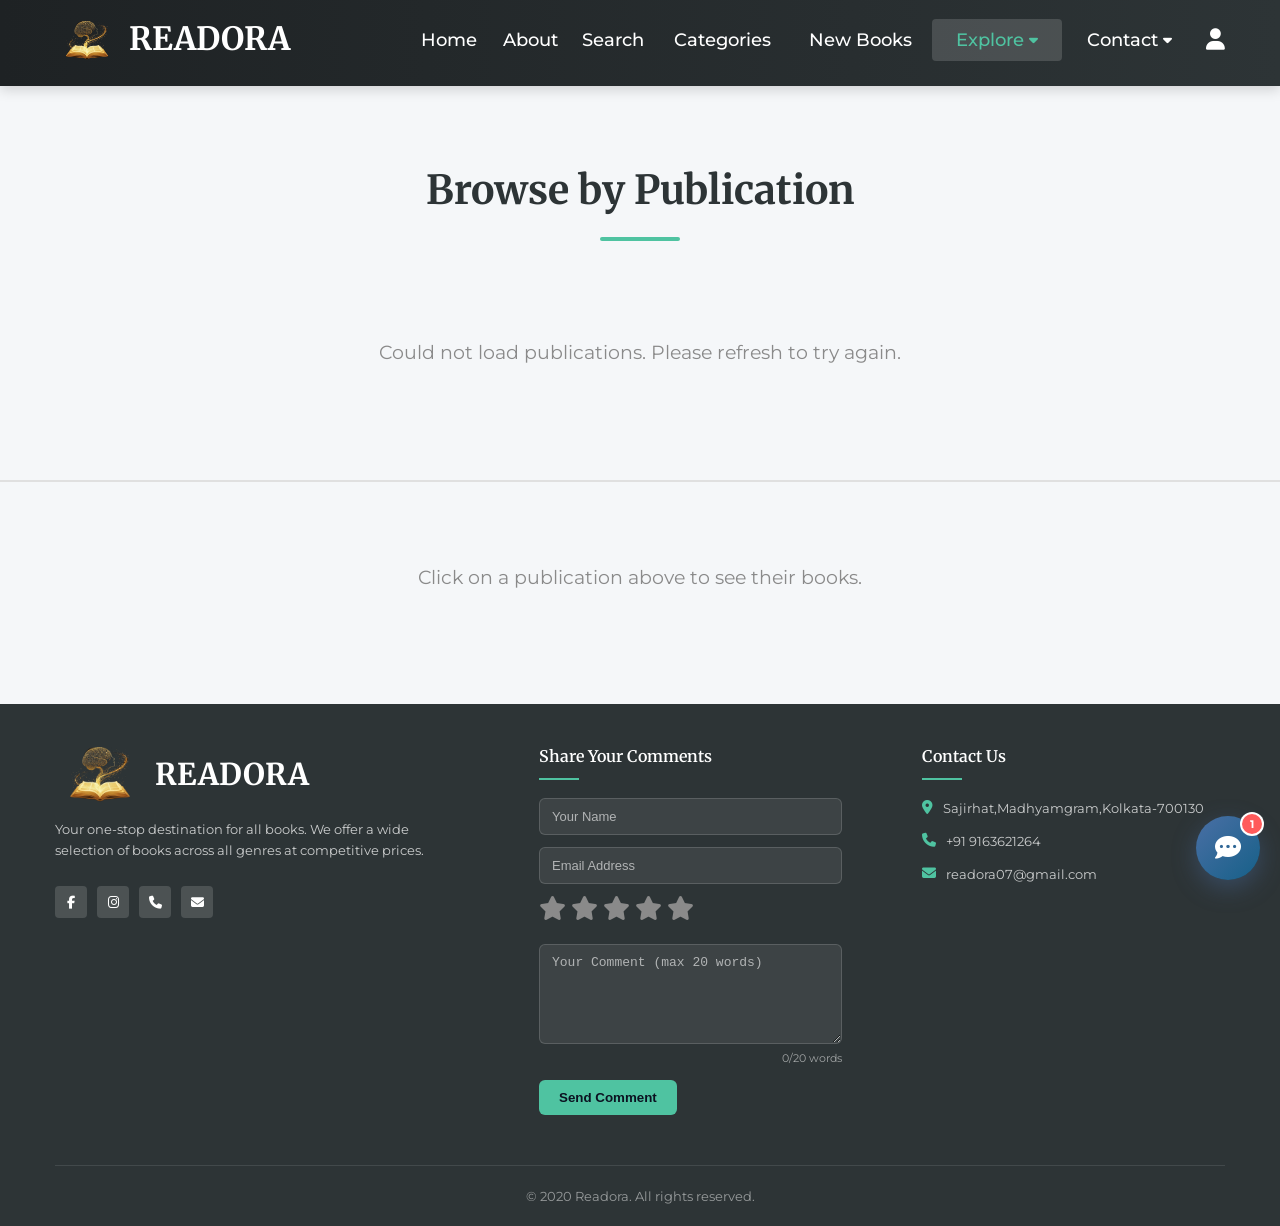
<file: publications.html>
<!DOCTYPE html>
<html lang="en">
<head>
    <meta charset="UTF-8">
    <meta name="viewport" content="width=device-width, initial-scale=1.0">
    <title>Readora - Publications</title>
    <link rel="stylesheet" href="https://cdnjs.cloudflare.com/ajax/libs/font-awesome/6.4.0/css/all.min.css">
    <link href="https://fonts.googleapis.com/css2?family=Merriweather:wght@300;400;700&family=Montserrat:wght@300;400;500;700&display=swap" rel="stylesheet">
    <style>
        /* Inherited Styles */
        * { margin: 0; padding: 0; box-sizing: border-box; }
        :root {
            --primary: #4a6fa5; --secondary: #166088; --accent: #4fc3a1; --accent-dark: #3a9378;
            --light: #f8f9fa; --dark: #2d3436; --darker: #1e2224; --danger: #dc3545;
            --success: #28a745; --warning: #ffc107; --gray: #8a8a8a; --light-gray: #e0e0e0;
        }
        body { background-color: #f5f7f9; color: var(--dark); line-height: 1.6; font-family: 'Montserrat', sans-serif; padding-top: 70px; }
        h1, h2, h3, h4, h5 { font-family: 'Merriweather', serif; font-weight: 700; }
        .container { width: 100%; max-width: 1200px; margin: 0 auto; padding: 0 15px; }

        /* Header Styles */
        header {
            background: linear-gradient(to right, var(--darker), var(--dark));
            color: white;
            padding: 0.7rem 0;
            box-shadow: 0 4px 12px rgba(0, 0, 0, 0.15);
            position: fixed;
            top: 0;
            left: 0;
            right: 0;
            width: 100%;
            z-index: 100;
        }

        .header-content {
            display: flex;
            justify-content: space-between;
            align-items: center;
            flex-wrap: wrap;
            gap: 10px;
        }

        .logo { font-size: 1.4rem; font-weight: 700; display: flex; align-items: center; text-decoration: none; color: white;}
        .logo i { margin-right: 8px; color: var(--accent); font-size: 1.6rem; }
        .logo img {
            width: clamp(40px, 8vw, 90px) !important;
            height: clamp(40px, 8vw, 90px) !important;
            object-fit: contain;
            border-radius: 50%;
        }
        .logo span {
            font-size: clamp(14px, 3.5vw, 30px) !important;
        }
        nav {
            display: flex;
            align-items: center;
        }
        nav ul {
            display: flex;
            list-style: none;
        }

        nav ul li {
            margin-left: 20px;
        }

        nav ul li a {
            color: white;
            text-decoration: none;
            font-weight: 500;
            padding: 8px 15px;
            border-radius: 4px;
            transition: all 0.3s;
        }

        nav ul li a:hover,
        nav ul li a.active {
            background: rgba(255, 255, 255, 0.15);
            color: var(--accent);
        }
        
        nav ul li.dropdown {
            position: relative;
        }

        nav ul li.dropdown .dropdown-menu {
            display: none;
            position: absolute;
            top: 100%;
            left: 0;
            background: var(--darker);
            list-style: none;
            padding: 10px 0;
            margin: 0;
            border-radius: 4px;
            box-shadow: 0 8px 16px rgba(0,0,0,0.3);
            min-width: 160px;
            opacity: 0;
            visibility: hidden;
            transition: opacity 0.3s ease, visibility 0.3s ease;
            z-index: 1001;
        }

        nav ul li.dropdown:hover .dropdown-menu {
            display: block;
            opacity: 1;
            visibility: visible;
        }

        nav ul li.dropdown .dropdown-menu li {
            margin: 0;
        }

        nav ul li.dropdown .dropdown-menu li a {
            padding: 10px 20px;
            display: block;
            width: 100%;
            text-align: left;
            white-space: nowrap;
        }
        nav ul li a .fa-caret-down {
            margin-left: 5px;
            font-size: 0.8em;
        }

        .header-right-icons {
            display: flex;
            align-items: center;
            gap: 25px;
        }

        .cart-icon {
            position: relative;
            cursor: pointer;
            font-size: 1.5rem;
        }

        .cart-badge {
            position: absolute;
            top: -8px;
            right: -12px;
            background: var(--danger);
            color: white;
            width: 22px;
            height: 22px;
            border-radius: 50%;
            display: flex;
            justify-content: center;
            align-items: center;
            font-size: 12px;
            font-weight: 600;
        }
        /* Mobile Menu Toggle */
        .menu-toggle {
            display: none;
            flex-direction: column;
            justify-content: space-around;
            width: 30px;
            height: 25px;
            background: transparent;
            border: none;
            cursor: pointer;
            padding: 0;
            z-index: 1001;
        }

        .menu-toggle span {
            width: 100%;
            height: 3px;
            background-color: white;
            border-radius: 5px;
            transition: all 0.3s linear;
        }
        
        /* Dropdown Styles */
        nav ul li.dropdown {
            position: relative;
        }

        nav ul li.dropdown .dropdown-menu {
            display: none;
            position: absolute;
            top: 100%;
            left: 0;
            background: var(--darker);
            list-style: none;
            padding: 10px 0;
            margin: 0;
            border-radius: 4px;
            box-shadow: 0 8px 16px rgba(0,0,0,0.3);
            min-width: 160px;
            opacity: 0;
            visibility: hidden;
            transition: opacity 0.3s ease, visibility 0.3s ease;
            z-index: 1001;
        }

        nav ul li.dropdown:hover .dropdown-menu {
            display: block;
            opacity: 1;
            visibility: visible;
        }

        nav ul li.dropdown .dropdown-menu li {
            margin: 0;
        }

        nav ul li.dropdown .dropdown-menu li a {
            padding: 10px 20px;
            display: block;
            width: 100%;
            text-align: left;
            white-space: nowrap;
        }

        footer { background: #2d3436; color: white; padding: 40px 0 20px; }
        .footer-content { display: grid; grid-template-columns: 2fr 1.5fr 1.5fr; gap: 80px; margin-bottom: 50px; }
        .footer-logo { font-size: 1.4rem; font-weight: 700; margin-bottom: 15px; display: flex; align-items: center; }
        .footer-logo i { margin-right: 10px; color: var(--accent); font-size: 1.6rem; }
        .footer-about p { margin-bottom: 25px; line-height: 1.6; color: rgba(255, 255, 255, 0.75); font-size: 13px; }
        .social-links { display: flex; gap: 10px; margin-top: 25px; }
        .social-link { display: inline-flex; align-items: center; justify-content: center; width: 32px; height: 32px; background: rgba(255, 255, 255, 0.15); border-radius: 4px; color: white; transition: all 0.3s; font-size: 13px; }
        .social-link:hover { background: var(--accent); transform: translateY(-2px); }
        .footer-heading { font-size: 1rem; margin-bottom: 18px; position: relative; padding-bottom: 10px; font-weight: 600; text-align: left; }
        .footer-heading:after { content: ''; position: absolute; left: 0; bottom: 0; width: 40px; height: 2px; background: var(--accent); }
        .footer-comments form { display: flex; flex-direction: column; gap: 12px; }
        .footer-comments input, .footer-comments textarea { width: 100%; padding: 10px 12px; border-radius: 6px; border: 1px solid rgba(255, 255, 255, 0.15); background: rgba(255, 255, 255, 0.08); color: #fff; font-size: 13px; transition: border-color 0.3s ease, background 0.3s ease; }
        .footer-comments input::placeholder, .footer-comments textarea::placeholder { color: rgba(255, 255, 255, 0.6); }
        .footer-comments input:focus, .footer-comments textarea:focus { outline: none; border-color: var(--accent); background: rgba(255, 255, 255, 0.12); }
        .footer-comments textarea { min-height: 100px; resize: vertical; }
        .footer-comments button { align-self: flex-start; padding: 10px 20px; border: none; border-radius: 6px; background: var(--accent); color: #0b1221; font-weight: 600; cursor: pointer; transition: background 0.3s ease, transform 0.3s ease; }
        .footer-comments button:hover { background: #fff; transform: translateY(-2px); }
        
        /* NEW: Star Rating CSS */
        .footer-comments .star-rating {
            display: flex;
            justify-content: flex-start;
            gap: 5px;
            margin-bottom: 12px;
            font-size: 1.5rem;
            color: var(--gray);
            cursor: pointer;
        }
        .footer-comments .star-rating > .fa-star {
            transition: color 0.2s;
        }
        .footer-comments .star-rating:hover .fa-star {
            color: #ffdd6a;
        }
        .footer-comments .star-rating .fa-star:hover ~ .fa-star {
            color: var(--gray);
        }
        .footer-comments .star-rating > .fa-star.selected {
            color: var(--warning);
        }

        .contact-info p { display: flex; align-items: flex-start; margin-bottom: 12px; color: rgba(255, 255, 255, 0.75); font-size: 13px; }
        .contact-info i { margin-right: 10px; color: var(--accent); margin-top: 2px; font-size: 14px; }
        .copyright { text-align: center; padding-top: 20px; border-top: 1px solid rgba(255, 255, 255, 0.1); color: rgba(255, 255, 255, 0.5); font-size: 13px; }
        
        nav ul li.dropdown { position: relative; }
        nav ul li.dropdown .dropdown-menu { display: none; position: absolute; top: 100%; left: 0; background: var(--darker); list-style: none; padding: 10px 0; margin: 0; border-radius: 4px; box-shadow: 0 8px 16px rgba(0,0,0,0.3); min-width: 160px; opacity: 0; visibility: hidden; transition: opacity 0.3s ease, visibility 0.3s ease; z-index: 1001;}
        nav ul li.dropdown:hover .dropdown-menu { display: block; opacity: 1; visibility: visible; }
        nav ul li.dropdown .dropdown-menu li { margin: 0; }
        nav ul li.dropdown .dropdown-menu li a { padding: 10px 20px; display: block; width: 100%; text-align: left; white-space: nowrap; }
        nav ul li.dropdown .dropdown-menu li a:hover { background: rgba(255, 255, 255, 0.1); color: var(--accent); }
        nav ul li a .fa-caret-down { margin-left: 5px; font-size: 0.8em; }

        /* General & Page-Specific Styles */
        .main-content { padding: 4rem 0; }
        .section-title { text-align: center; margin-bottom: 3rem; position: relative; font-size: 2.5rem; }
        .section-title:after { content: ''; display: block; width: 80px; height: 4px; background: var(--accent); margin: 15px auto; border-radius: 2px; }

        .publications-grid { 
            display: grid; 
            grid-template-columns: repeat(auto-fill, minmax(250px, 1fr)); 
            gap: 2rem; 
        }
        .publication-box { 
            background: white; 
            padding: 2rem; 
            border-radius: 12px; 
            text-align: center; 
            font-family: 'Merriweather', serif; 
            font-size: 1.1rem; 
            font-weight: 700; 
            box-shadow: 0 8px 20px rgba(0,0,0,0.08); 
            cursor: pointer; 
            position: relative; 
            overflow: hidden; 
            transition: all 0.4s ease; 
            border-left: 5px solid var(--primary); 
        }
        .publication-box:hover { 
            transform: translateY(-8px) scale(1.02); 
            box-shadow: 0 15px 30px rgba(0,0,0,0.12); 
            border-left-color: var(--accent); 
        }
        .publication-box.active { 
            background: var(--light); 
            color: var(--primary); 
            border-left-color: var(--accent);
            transform: translateY(-8px) scale(1.02);
            box-shadow: 0 15px 30px rgba(0,0,0,0.12);
        }
        
        #publication-books-section { margin-top: 4rem; padding-top: 2rem; border-top: 2px solid var(--light-gray); scroll-margin-top: 100px; }
        #publication-books-title { text-align: center; font-size: 2rem; margin-bottom: 2rem; }
        .no-books-placeholder { grid-column: 1 / -1; text-align: center; color: var(--gray); font-size: 1.2rem; padding: 3rem 0; }

        /* --- START: EXACT BOOK CARD STYLES FROM index.html --- */
        .books-grid { display: flex; flex-direction: column; gap: 15px; }
        .book-card { background: white; border-radius: 8px; overflow: visible; box-shadow: 0 2px 8px rgba(0, 0, 0, 0.1); transition: all 0.3s ease; position: relative; display: flex; flex-direction: row; align-items: center; padding: 12px; border: 1px solid #e0e0e0; cursor: pointer; min-height: 180px; }
        .book-card:hover { box-shadow: 0 4px 12px rgba(0, 0, 0, 0.15); border-color: var(--primary); }
        .book-img { width: 130px; min-width: 130px; height: 180px; overflow: hidden; position: relative; background-color: #f9f9f9; border-radius: 4px; flex-shrink: 0; border: 3px solid #8B7355; padding: 3px; margin-right: 20px; }
        .book-img img { width: 100%; height: 100%; object-fit: cover; transition: transform 0.3s; }
        .book-card:hover .book-img img { transform: scale(1.05); }
        .book-hover-badge {
            position: absolute;
            bottom: 5px;
            left: 5px;
            background: var(--accent);
            color: white;
            padding: 4px 8px;
            border-radius: 4px;
            font-size: 11px;
            font-weight: 600;
            opacity: 0;
            transform: translateY(10px);
            transition: all 0.3s ease;
            z-index: 5;
        }
        .book-card:hover .book-hover-badge {
            opacity: 1;
            transform: translateY(0);
        }
        .best-seller-ribbon {
            position: absolute;
            top: -3px;
            right: -3px;
            width: 92px;
            height: 92px;
            overflow: hidden;
            pointer-events: none;
            z-index: 8;
        }
        .best-seller-ribbon span {
            position: absolute;
            top: 18px;
            right: -34px;
            width: 132px;
            padding: 7px 0;
            background: #f00000;
            color: #fff;
            font-size: 12px;
            font-weight: 800;
            line-height: 1;
            text-align: center;
            text-transform: uppercase;
            transform: rotate(45deg);
            box-shadow: 0 3px 8px rgba(0, 0, 0, 0.28);
        }
        .book-info { padding: 0; display: flex; flex-direction: column; flex-grow: 0; flex-shrink: 0; flex-basis: 250px; text-align: left; justify-content: space-between; height: 180px; }
        .book-description-wrapper { flex-grow: 1; padding-left: 15px; margin-left: 15px; border-left: 1px solid #f0f0f0; font-size: 13px; color: #666; line-height: 1.5; display: flex; align-items: center; }
        .book-description { overflow: hidden; display: -webkit-box; -webkit-line-clamp: 2; -webkit-box-orient: vertical; text-overflow: ellipsis; margin: 0; font-weight: normal; max-height: 2.8em; }
        .book-title { font-size: 18px; font-weight: 700; margin-bottom: 5px; color: var(--dark); white-space: nowrap; overflow: hidden; text-overflow: ellipsis; }
        .book-author { color: var(--gray); margin-bottom: 8px; font-size: 14px; white-space: nowrap; overflow: hidden; text-overflow: ellipsis; }
        .book-price { display: flex; align-items: center; flex-wrap: wrap; gap: 10px; margin-bottom: 8px; }
        .current-price { font-size: 24px; font-weight: 700; color: #B12704; }
        .original-price { text-decoration: line-through; color: var(--gray); font-size: 13px; margin-left: 8px; }
        .discount { color: #B12704; font-weight: 600; font-size: 13px; }
        .free-delivery { font-size: 12px; color: #007600; font-weight: 600; margin-top: 5px; margin-bottom: 8px; }
        .btn-add-cart { background: #FFD814; color: #0F1111; border: 1px solid #FCD200; border-radius: 8px; padding: 8px 20px; font-size: 13px; font-weight: 500; cursor: pointer; transition: all 0.2s; }
        .btn-add-cart:hover { background: #F7CA00; }
        .btn-add-cart.added { background: #90EE90; border-color: #90EE90; color: #0F1111; }
        .btn-add-cart.added:hover { background: #7FD87F; }
        
        .btn-add-cart-icon {
            background: #FFD814;
            color: #0F1111;
            border: none;
            border-radius: 50%;
            width: 35px;
            height: 35px;
            cursor: pointer;
            transition: all 0.3s ease;
            display: flex;
            align-items: center;
            justify-content: center;
            font-size: 14px;
            font-weight: 600;
            box-shadow: 0 2px 6px rgba(0, 0, 0, 0.15);
        }

        .btn-add-cart-icon:hover {
            background: #F7CA00;
            transform: translateY(-2px);
            box-shadow: 0 4px 12px rgba(0, 0, 0, 0.2);
        }

        .btn-add-cart-icon.added {
            background: #90EE90;
            color: #0F1111;
        }

        .btn-add-cart-icon.added:hover {
            background: #7FD87F;
        }
        
        .book-actions { display: flex; gap: 10px; margin-top: 10px; }
        .no-books { text-align: center; grid-column: 1 / -1; padding: 2rem; font-size: 1.2rem; color: var(--gray); display: flex; justify-content: center; align-items: center; min-height: 200px; }

        /* Book Loading Animation */
        .loader {
            --color: #4fc3a1;
            --duration: 6.8s;
            width: 32px;
            height: 12px;
            position: relative;
            margin: 0;
            zoom: 1;
            display: inline-block;
            vertical-align: middle;
        }

        .loader .inner {
            width: 32px;
            height: 12px;
            position: relative;
            transform-origin: 2px 2px;
            transform: rotateZ(-90deg);
            animation: book var(--duration) ease infinite;
        }

        .loader .inner .left,
        .loader .inner .right {
            width: 60px;
            height: 4px;
            top: 0;
            border-radius: 2px;
            background: var(--color);
            position: absolute;
        }

        .loader .inner .left:before,
        .loader .inner .right:before {
            content: '';
            width: 48px;
            height: 4px;
            border-radius: 2px;
            background: inherit;
            position: absolute;
            top: -10px;
            left: 6px;
        }

        .loader .inner .left {
            right: 28px;
            transform-origin: 58px 2px;
            transform: rotateZ(90deg);
            animation: left var(--duration) ease infinite;
        }

        .loader .inner .right {
            left: 28px;
            transform-origin: 2px 2px;
            transform: rotateZ(-90deg);
            animation: right var(--duration) ease infinite;
        }

        .loader .inner .middle {
            width: 32px;
            height: 12px;
            border: 4px solid var(--color);
            border-top: 0;
            border-radius: 0 0 9px 9px;
            transform: translateY(2px);
        }

        .loader ul {
            margin: 0;
            padding: 0;
            list-style: none;
            position: absolute;
            left: 50%;
            top: 0;
        }

        .loader ul li {
            height: 4px;
            border-radius: 2px;
            transform-origin: 100% 2px;
            width: 48px;
            right: 0;
            top: -10px;
            position: absolute;
            background: var(--color);
            transform: rotateZ(0deg) translateX(-18px);
            animation-duration: var(--duration);
            animation-timing-function: ease;
            animation-iteration-count: infinite;
        }

        .loader ul li:nth-child(1) { animation-name: page-1; }
        .loader ul li:nth-child(2) { animation-name: page-2; }
        .loader ul li:nth-child(3) { animation-name: page-3; }
        .loader ul li:nth-child(4) { animation-name: page-4; }
        .loader ul li:nth-child(5) { animation-name: page-5; }
        .loader ul li:nth-child(6) { animation-name: page-6; }
        .loader ul li:nth-child(7) { animation-name: page-7; }
        .loader ul li:nth-child(8) { animation-name: page-8; }
        .loader ul li:nth-child(9) { animation-name: page-9; }
        .loader ul li:nth-child(10) { animation-name: page-10; }
        .loader ul li:nth-child(11) { animation-name: page-11; }
        .loader ul li:nth-child(12) { animation-name: page-12; }
        .loader ul li:nth-child(13) { animation-name: page-13; }
        .loader ul li:nth-child(14) { animation-name: page-14; }
        .loader ul li:nth-child(15) { animation-name: page-15; }
        .loader ul li:nth-child(16) { animation-name: page-16; }
        .loader ul li:nth-child(17) { animation-name: page-17; }
        .loader ul li:nth-child(18) { animation-name: page-18; }

        @keyframes page-1 {
            4% { transform: rotateZ(0deg) translateX(-18px); }
            13%, 54% { transform: rotateZ(180deg) translateX(-18px); }
            63% { transform: rotateZ(0deg) translateX(-18px); }
        }
        @keyframes page-2 {
            5.86% { transform: rotateZ(0deg) translateX(-18px); }
            14.74%, 55.86% { transform: rotateZ(180deg) translateX(-18px); }
            64.74% { transform: rotateZ(0deg) translateX(-18px); }
        }
        @keyframes page-3 {
            7.72% { transform: rotateZ(0deg) translateX(-18px); }
            16.48%, 57.72% { transform: rotateZ(180deg) translateX(-18px); }
            66.48% { transform: rotateZ(0deg) translateX(-18px); }
        }
        @keyframes page-4 {
            9.58% { transform: rotateZ(0deg) translateX(-18px); }
            18.22%, 59.58% { transform: rotateZ(180deg) translateX(-18px); }
            68.22% { transform: rotateZ(0deg) translateX(-18px); }
        }
        @keyframes page-5 {
            11.44% { transform: rotateZ(0deg) translateX(-18px); }
            19.96%, 61.44% { transform: rotateZ(180deg) translateX(-18px); }
            69.96% { transform: rotateZ(0deg) translateX(-18px); }
        }
        @keyframes page-6 {
            13.3% { transform: rotateZ(0deg) translateX(-18px); }
            21.7%, 63.3% { transform: rotateZ(180deg) translateX(-18px); }
            71.7% { transform: rotateZ(0deg) translateX(-18px); }
        }
        @keyframes page-7 {
            15.16% { transform: rotateZ(0deg) translateX(-18px); }
            23.44%, 65.16% { transform: rotateZ(180deg) translateX(-18px); }
            73.44% { transform: rotateZ(0deg) translateX(-18px); }
        }
        @keyframes page-8 {
            17.02% { transform: rotateZ(0deg) translateX(-18px); }
            25.18%, 67.02% { transform: rotateZ(180deg) translateX(-18px); }
            75.18% { transform: rotateZ(0deg) translateX(-18px); }
        }
        @keyframes page-9 {
            18.88% { transform: rotateZ(0deg) translateX(-18px); }
            26.92%, 68.88% { transform: rotateZ(180deg) translateX(-18px); }
            76.92% { transform: rotateZ(0deg) translateX(-18px); }
        }
        @keyframes page-10 {
            20.74% { transform: rotateZ(0deg) translateX(-18px); }
            28.66%, 70.74% { transform: rotateZ(180deg) translateX(-18px); }
            78.66% { transform: rotateZ(0deg) translateX(-18px); }
        }
        @keyframes page-11 {
            22.6% { transform: rotateZ(0deg) translateX(-18px); }
            30.4%, 72.6% { transform: rotateZ(180deg) translateX(-18px); }
            80.4% { transform: rotateZ(0deg) translateX(-18px); }
        }
        @keyframes page-12 {
            24.46% { transform: rotateZ(0deg) translateX(-18px); }
            32.14%, 74.46% { transform: rotateZ(180deg) translateX(-18px); }
            82.14% { transform: rotateZ(0deg) translateX(-18px); }
        }
        @keyframes page-13 {
            26.32% { transform: rotateZ(0deg) translateX(-18px); }
            33.88%, 76.32% { transform: rotateZ(180deg) translateX(-18px); }
            83.88% { transform: rotateZ(0deg) translateX(-18px); }
        }
        @keyframes page-14 {
            28.18% { transform: rotateZ(0deg) translateX(-18px); }
            35.62%, 78.18% { transform: rotateZ(180deg) translateX(-18px); }
            85.62% { transform: rotateZ(0deg) translateX(-18px); }
        }
        @keyframes page-15 {
            30.04% { transform: rotateZ(0deg) translateX(-18px); }
            37.36%, 80.04% { transform: rotateZ(180deg) translateX(-18px); }
            87.36% { transform: rotateZ(0deg) translateX(-18px); }
        }
        @keyframes page-16 {
            31.9% { transform: rotateZ(0deg) translateX(-18px); }
            39.1%, 81.9% { transform: rotateZ(180deg) translateX(-18px); }
            89.1% { transform: rotateZ(0deg) translateX(-18px); }
        }
        @keyframes page-17 {
            33.76% { transform: rotateZ(0deg) translateX(-18px); }
            40.84%, 83.76% { transform: rotateZ(180deg) translateX(-18px); }
            90.84% { transform: rotateZ(0deg) translateX(-18px); }
        }
        @keyframes page-18 {
            35.62% { transform: rotateZ(0deg) translateX(-18px); }
            42.58%, 85.62% { transform: rotateZ(180deg) translateX(-18px); }
            92.58% { transform: rotateZ(0deg) translateX(-18px); }
        }

        @keyframes left {
            4% { transform: rotateZ(90deg); }
            10%, 40% { transform: rotateZ(0deg); }
            46%, 54% { transform: rotateZ(90deg); }
            60%, 90% { transform: rotateZ(0deg); }
            96% { transform: rotateZ(90deg); }
        }

        @keyframes right {
            4% { transform: rotateZ(-90deg); }
            10%, 40% { transform: rotateZ(0deg); }
            46%, 54% { transform: rotateZ(-90deg); }
            60%, 90% { transform: rotateZ(0deg); }
            96% { transform: rotateZ(-90deg); }
        }

        @keyframes book {
            4% { transform: rotateZ(-90deg); }
            10%, 40% { transform: rotateZ(0deg); transform-origin: 2px 2px; }
            40.01%, 59.99% { transform-origin: 30px 2px; }
            46%, 54% { transform: rotateZ(90deg); }
            60%, 90% { transform: rotateZ(0deg); transform-origin: 2px 2px; }
            96% { transform: rotateZ(-90deg); }
        }
        /* --- END: EXACT BOOK CARD STYLES --- */

        /* --- START: EXACT MODAL STYLES FROM index.html --- */
        .modal { display: none; position: fixed; top: 0; left: 0; width: 100%; height: 100%; background: rgba(0, 0, 0, 0.7); z-index: 1000; overflow-y: auto; }
        .modal-content { background: white; margin: 50px auto; border-radius: 12px; max-width: 900px; max-height: 90vh; width: 90%; animation: modalFade 0.4s; overflow: hidden; position: relative; display: flex; flex-direction: column; }
        @keyframes modalFade { from { opacity: 0; transform: translateY(-60px); } to { opacity: 1; transform: translateY(0); } }
        .modal-header { padding: 20px; border-bottom: 1px solid var(--light-gray); display: flex; justify-content: space-between; align-items: center; background: var(--light); flex-shrink: 0; }
        .close-modal, .close-cart-modal, .close-confirm-modal { font-size: 28px; cursor: pointer; color: var(--gray); transition: color 0.3s; position: absolute; top: 15px; right: 20px; z-index: 10; }
        .close-modal:hover, .close-cart-modal:hover, .close-confirm-modal:hover { color: var(--dark); }

        .modal-share-icon {
            font-size: 20px;
            cursor: pointer;
            color: var(--gray);
            background: none;
            border: none;
            padding: 8px;
            border-radius: 50%;
            transition: all 0.3s ease;
            position: absolute;
            top: 15px;
            right: 60px;
            min-height: 30px;
        }

        .modal-share-icon:hover {
            color: var(--primary);
            background: rgba(139, 69, 19, 0.1);
            transform: scale(1.2) rotate(15deg);
        }

        .modal-share-icon:active {
            transform: scale(0.9);
        }

        .modal-add-icon {
            font-size: 20px;
            cursor: pointer;
            color: var(--gray);
            background: none;
            border: none;
            padding: 8px;
            border-radius: 50%;
            transition: all 0.3s ease;
            position: absolute;
            top: 15px;
            right: 100px;
            min-height: 30px;
        }

        .modal-add-icon:hover {
            color: var(--primary);
            background: rgba(139, 69, 19, 0.1);
            transform: scale(1.2) rotate(90deg);
        }

        .modal-add-icon:active {
            transform: scale(0.9);
        }

        .modal-add-icon.added {
            color: #28a745;
        }

        .modal-add-icon.added:hover {
            color: #218838;
            transform: scale(1.2);
        }

        /* Share Modal Styles */
        .share-modal {
            display: none;
            position: fixed;
            top: 0;
            left: 0;
            width: 100%;
            height: 100%;
            background: rgba(0,0,0,0.5);
            z-index: 2000;
            align-items: center;
            justify-content: center;
        }

        .share-modal-content {
            background: white;
            border-radius: 12px;
            max-width: 400px;
            width: 90%;
            padding: 25px;
            position: relative;
            animation: modalFade 0.3s;
        }

        .share-modal-header {
            display: flex;
            justify-content: space-between;
            align-items: center;
            margin-bottom: 20px;
        }

        .share-modal-header h3 {
            margin: 0;
            color: var(--dark);
            font-size: 20px;
        }

        .close-share-modal {
            font-size: 24px;
            cursor: pointer;
            color: var(--gray);
            background: none;
            border: none;
            padding: 0;
            width: 30px;
            height: 30px;
            display: flex;
            align-items: center;
            justify-content: center;
            border-radius: 50%;
            transition: all 0.3s;
        }

        .close-share-modal:hover {
            background: var(--light-gray);
            color: var(--dark);
        }

        .share-link-box {
            display: flex;
            gap: 10px;
            margin-bottom: 25px;
        }

        .share-link-input {
            flex: 1;
            padding: 12px 15px;
            border: none;
            border-radius: 6px;
            font-size: 14px;
            background: #f8f9fa;
            color: var(--dark);
        }

        .btn-copy-link {
            background: var(--success);
            color: white;
            border: none;
            padding: 10px 20px;
            border-radius: 6px;
            cursor: pointer;
            font-size: 14px;
            font-weight: 600;
            transition: all 0.3s;
            white-space: nowrap;
        }

        .btn-copy-link:hover {
            background: #45a049;
        }

        .btn-copy-link.copied {
            background: var(--primary);
        }

        .share-buttons {
            display: flex;
            gap: 15px;
            justify-content: center;
        }

        .share-btn-social {
            width: 50px;
            height: 50px;
            border-radius: 50%;
            border: none;
            cursor: pointer;
            font-size: 20px;
            color: white;
            transition: all 0.3s;
            display: flex;
            align-items: center;
            justify-content: center;
        }

        .share-btn-social:hover {
            transform: translateY(-3px) scale(1.1);
        }

        .share-btn-whatsapp {
            background: #25D366;
        }

        .share-btn-whatsapp:hover {
            box-shadow: 0 4px 12px rgba(37, 211, 102, 0.4);
        }

        .share-btn-instagram {
            background: linear-gradient(45deg, #f09433 0%, #e6683c 25%, #dc2743 50%, #cc2366 75%, #bc1888 100%);
        }

        .share-btn-instagram:hover {
            box-shadow: 0 4px 12px rgba(220, 39, 67, 0.4);
        }

        .share-btn-facebook {
            background: #1877F2;
        }

        .share-btn-facebook:hover {
            box-shadow: 0 4px 12px rgba(24, 119, 242, 0.4);
        }

        .modal-body { padding: 30px; overflow-y: auto; flex-grow: 1; }
        .book-details { display: grid; grid-template-columns: 320px 1fr; gap: 40px; text-align: left; }
        .book-details-img { border-radius: 8px; overflow: hidden; box-shadow: 0 6px 15px rgba(0, 0, 0, 0.1); background: #f9f9f9; display: flex; align-items: center; justify-content: center; width: 320px; height: 480px; border: 3px solid #8B7355; padding: 5px; }
        .book-details-img img { width: 100%; height: 100%; display: block; object-fit: cover; }
        .book-details-info h2 { margin-bottom: 10px; font-size: 26px; color: var(--dark); line-height: 1.3; text-align: center; }
        .book-details-author { color: var(--gray); margin-bottom: 15px; font-size: 16px; text-align: center; }
        .book-details-price { font-size: 32px; color: #B12704; font-weight: 700; margin: 15px 0; display: flex; align-items: center; flex-wrap: wrap; }
        .book-details-desc { line-height: 1.8; color: var(--dark); text-align: justify; }
        #cart-modal .modal-content { max-width: 800px; max-height: 90vh; }
        .cart-item { display: flex; align-items: center; gap: 15px; border-bottom: 1px solid var(--light-gray); padding: 15px 0; }
        .cart-item-img { width: 80px; height: 120px; object-fit: cover; border-radius: 4px;}
        .cart-item-info { flex-grow: 1; } 
        .cart-item-info h4 { font-size: 16px; margin-bottom: 5px;}
        .cart-item-quantity { display: flex; align-items: center; gap: 10px; }
        .quantity-btn { width: 30px; height: 30px; border: 1px solid var(--light-gray); background: white; cursor: pointer; border-radius: 50%; }
        .cart-item-remove { color: var(--danger); cursor: pointer; font-size: 1.2rem; }
        .cart-footer { padding: 20px 30px; border-top: 1px solid var(--light-gray); background: var(--light); display: flex; justify-content: space-between; align-items: center; flex-shrink: 0; }
        .btn { padding: 10px 15px; border: none; border-radius: 4px; cursor: pointer; font-size: 14px; font-weight: 600; transition: all 0.3s; display: inline-flex; align-items: center; justify-content: center; min-height: 40px; }
        .btn-primary { background: var(--primary); color: white; }
        .btn-large { padding: 15px 25px; font-size: 16px; }
        .custom-alert, .order-confirm-modal { display: none; position: fixed; z-index: 2000; left: 0; top: 0; width: 100%; height: 100%; background-color: rgba(0,0,0,0.6); align-items: center; justify-content: center; }
        .custom-alert-content, .order-confirm-content { background-color: #fff; margin: auto; width: 80%; max-width: 400px; border-radius: 10px; position: relative; box-shadow: 0 5px 15px rgba(0,0,0,0.3); animation: modalFade 0.3s; text-align: center; padding: 25px; }
        .order-confirm-content { max-width: 500px; overflow: hidden; text-align: left; padding: 0; }
        .order-confirm-header { padding: 20px; border-bottom: 1px solid var(--light-gray); background: var(--light); }
        .order-confirm-header h2 { font-size: 1.5rem; color: var(--primary); margin:0;}
        .order-confirm-body { padding: 30px; }
        .order-message { background: #f9f9f9; border-left: 4px solid var(--accent); padding: 15px; margin-top: 10px; border-radius: 4px; font-size: 14px; white-space: pre-wrap; max-height: 250px; overflow-y: auto; }
        .order-actions { margin-top: 25px; }
        .btn-copy-messenger { background: var(--primary); color: white; border: none; padding: 15px; border-radius: 4px; cursor: pointer; font-weight: 600; display: flex; align-items: center; justify-content: center; gap: 10px; width: 100%; }
        .btn-copy-messenger:disabled { background-color: var(--gray); cursor: not-allowed; }
        .cart-checkout-buttons { display: flex; gap: 10px; }
        .btn-instagram { background: linear-gradient(45deg, #f09433, #e6683c, #dc2743, #cc2366, #bc1888); color: white; border: none; }
        .btn-instagram:hover { opacity: 0.9; transform: translateY(-2px); }
        /* --- END: EXACT MODAL STYLES --- */

        /* --- RESPONSIVE STYLES --- */
        @media (max-width: 992px) {
            .book-details { grid-template-columns: 1fr; }
            .book-details-img { max-width: 300px; margin: 0 auto; }
        }

        @media (min-width: 768px) {
            .book-details {
                display: flex;
                gap: 40px;
            }

            .book-details-img {
                position: sticky;
                top: 20px;
                flex-shrink: 0;
                margin: 0;
                shape-outside: none;
            }

            .book-details-info {
                flex: 1;
                overflow-y: auto;
            }

            .modal-content {
                max-height: 85vh;
            }

            .modal-header {
                position: sticky;
                top: 0;
                z-index: 10;
            }

            .modal-body {
                overflow-y: auto;
                max-height: calc(85vh - 80px);
            }
        }

        @media (max-width: 768px) {
            nav { position: fixed; top: 0; right: -300px; width: 300px; height: 100vh; background: var(--darker); box-shadow: -5px 0 15px rgba(0,0,0,0.2); transition: right 0.3s ease-in-out; z-index: 1000; padding-top: 80px; flex-direction: column; align-items: stretch; }
            nav.active { right: 0; }
            nav ul { flex-direction: column; padding: 0; width: 100%; text-align: center; }
            nav ul li { margin: 0; position: relative; }
            nav ul li a { display: block; padding: 18px 20px; border-bottom: 1px solid rgba(255, 255, 255, 0.1); }
            nav ul li.dropdown .dropdown-menu { display: block; position: static; background: var(--dark); box-shadow: none; padding: 0; max-height: 0; overflow: hidden; transition: max-height 0.3s ease-in-out; }
            nav ul li.dropdown.open .dropdown-menu { max-height: 500px; }
            .menu-toggle { display: flex; }
            .menu-toggle.active span:nth-child(1) { transform: rotate(45deg) translate(5px, 5px); }
            .menu-toggle.active span:nth-child(2) { opacity: 0; }
            .menu-toggle.active span:nth-child(3) { transform: rotate(-45deg) translate(7px, -6px); }
            
            .publications-grid {
                display: grid;
                grid-template-columns: repeat(2, 1fr);
                gap: 1rem;
            }
            .publication-box {
                padding: 1.5rem 1rem;
                font-size: 0.9rem;
            }
            .publication-box.active {
                transform: none;
            }

            .books-grid { display: flex; flex-direction: column; gap: 12px; }
            .book-card { flex-direction: row; align-items: center; padding: 10px; min-height: 150px; }
            .book-img { width: 100px; min-width: 100px; height: 100px; }
            .book-info { padding: 0; display: flex; flex-direction: column; flex-grow: 0; flex-shrink: 0; flex-basis: auto; height: auto; justify-content: center; }
            .book-description-wrapper { display: none; }
            .book-title { font-size: 15px; }
            .current-price { font-size: 20px; }
            .btn-add-cart { width: 100%; padding: 6px 15px; font-size: 12px; }
            .book-price { flex-direction: row; align-items: center; flex-wrap: wrap; gap: 8px !important; }
            .discount { width: 100%; margin-left: 0 !important; margin-top: 0; }
            .footer-content { grid-template-columns: 1fr; text-align: center; gap: 40px; }
            .footer-heading:after { left: 50%; transform: translateX(-50%); }
            .footer-logo, .contact-info p, .social-links { justify-content: center; }
            
            /* --- START: MOBILE MODAL FIXES --- */
            .modal-content { width: 95%; margin: 20px auto; }
            .modal-body { padding: 15px; }
            .book-details { grid-template-columns: 1fr; gap: 15px; }
            .book-details-img { max-width: 250px; width: 100%; height: 350px; margin: 0 auto; }
            .book-details-info { text-align: center; }
            .book-details-info h2 { font-size: 20px; }
            
            .book-details-info > div[style*="margin"] {
                margin: 8px 0 !important;
                padding: 10px;
                background: #f9f9f9;
                border-radius: 6px;
                text-align: left;
            }
            .book-details-info > div p {
                font-size: 13px;
                margin-bottom: 4px;
                line-height: 1.4;
            }
            .book-details-info > div p:last-child {
                margin-bottom: 0;
            }

            .book-details-price { font-size: 24px !important; justify-content: center; margin: 15px 0 !important; }
            
            .book-details-info > div[style*="margin-top"] {
                text-align: left;
            }
            .book-details-info > div[style*="margin-top"] h3 {
                font-size: 1.1rem;
                font-family: 'Montserrat', sans-serif;
                font-weight: 600;
                margin-bottom: 8px;
            }
            .book-details-desc {
                font-size: 13px;
                line-height: 1.6;
                text-align: justify;
                margin: 0;
            }
            /* --- END: MOBILE MODAL FIXES --- */

            .cart-footer { flex-direction: column; gap: 15px; align-items: stretch; }
            .cart-checkout-buttons { flex-direction: column; width: 100%;}
            .cart-footer .btn-large { width: 100%; }
        }

        /* Enhanced Responsive Design */
        @media (max-width: 1200px) {
            .container {
                max-width: 100%;
                padding: 0 20px;
            }
            
            .footer-content {
                grid-template-columns: 1fr;
                gap: 40px;
                text-align: center;
                max-width: 600px;
                margin: 0 auto;
                padding: 0 20px;
            }
            
            .footer-heading:after {
                left: 50%;
                transform: translateX(-50%);
            }
            
            .footer-logo, .contact-info p, .social-links {
                justify-content: center;
            }
            
            .contact-info {
                text-align: center;
            }
        }

        @media (max-width: 992px) {
            .book-details {
                grid-template-columns: 1fr;
            }

            .book-details-img {
                max-width: 300px;
                margin: 0 auto;
            }
            
            .section-title {
                font-size: 2rem;
            }
            
            .footer-content {
                grid-template-columns: 1fr;
                gap: 40px;
                text-align: center;
                padding: 0 20px;
            }
            
            .footer-about {
                grid-column: span 1;
                text-align: center;
            }
            
            .footer-heading:after {
                left: 50%;
                transform: translateX(-50%);
            }
            
            .footer-logo, .contact-info p, .social-links {
                justify-content: center;
            }
            
            .contact-info {
                text-align: center;
            }
            
            .footer-comments form {
                max-width: 100%;
                margin: 0 auto;
            }
        }

        @media (max-width: 768px) {
            .container {
                padding: 0 10px;
            }
            
            .header-content {
                flex-wrap: nowrap;
                gap: 8px;
            }
            
            header {
                padding: 0.5rem 0;
            }
            
            .logo {
                font-size: 1rem;
                gap: 6px;
                height: 45px;
            }
            
            .logo img {
                width: 45px;
                height: 45px;
            }
            
            .logo span {
                font-size: 18px;
            }
            
            nav {
                position: fixed;
                top: 0;
                right: -100%;
                width: 85%;
                max-width: 320px;
                height: 100vh;
                background: var(--darker);
                box-shadow: -5px 0 15px rgba(0,0,0,0.3);
                transition: right 0.3s ease-in-out;
                z-index: 1000;
                padding-top: 80px;
                flex-direction: column;
                align-items: stretch;
                overflow-y: auto;
            }
            
            nav.active {
                right: 0;
            }
            
            nav ul {
                flex-direction: column;
                padding: 0;
                width: 100%;
                text-align: left;
            }

            nav ul li {
                margin: 0;
                position: relative;
            }
            
            nav ul li a {
                display: block;
                padding: 15px 20px;
                border-bottom: none;
                font-size: 16px;
                text-align: center;
            }
            
            nav ul li.dropdown .dropdown-menu {
                display: block;
                position: static;
                background: var(--dark);
                box-shadow: none;
                padding: 0;
                max-height: 0;
                overflow: hidden;
                transition: max-height 0.3s ease-in-out;
            }

             nav ul li.dropdown.open .dropdown-menu {
                max-height: 400px;
            }

            nav ul li.dropdown .dropdown-menu li a {
                padding: 12px 20px;
                font-size: 14px;
                border-bottom: none;
                text-align: center;
            }
            
            .header-right-icons {
                display: flex;
                gap: 15px;
            }

            .cart-icon {
                font-size: 1.3rem;
            }

            .menu-toggle {
                display: flex;
            }
            
            .menu-toggle.active span:nth-child(1) {
                transform: rotate(45deg) translate(5px, 5px);
            }
            
            .menu-toggle.active span:nth-child(2) {
                opacity: 0;
            }
            
            .menu-toggle.active span:nth-child(3) {
                transform: rotate(-45deg) translate(7px, -6px);
            }
            
            .section-title {
                font-size: 1.8rem;
                margin-bottom: 2rem;
            }
            
            .books-grid {
                display: flex;
                flex-direction: column;
                gap: 12px;
            }
            
            .back-to-top {
                bottom: 20px;
                right: 20px;
                left: auto;
                width: 45px;
                height: 45px;
            }
            
            .book-card {
                flex-direction: row;
                align-items: center;
                padding: 12px;
                min-height: 140px;
            }

            .book-img {
                width: 90px;
                min-width: 90px;
                height: 90px;
                margin-right: 12px;
            }

            .book-info {
                padding: 0;
                text-align: left;
                justify-content: center;
                flex-grow: 1;
                flex-basis: auto;
                height: auto;
                max-width: none;
            }

            .book-title {
                font-size: 14px;
                margin-bottom: 4px;
            }

            .book-author {
                font-size: 12px;
                margin-bottom: 6px;
            }

            .current-price {
                font-size: 18px;
            }

            .original-price {
                font-size: 12px;
            }

            .discount {
                font-size: 11px;
            }

            .free-delivery {
                font-size: 10px;
                margin-top: 4px;
                margin-bottom: 6px;
            }

            .book-description-wrapper {
                display: none;
            }

            .book-actions {
                flex-direction: column;
                gap: 6px;
                margin-top: 8px;
                padding-top: 0;
            }

            .btn-add-cart {
                width: 100%;
                padding: 6px 12px;
                font-size: 11px;
                min-height: 30px;
            }

            .btn-share {
                width: 100%;
                padding: 6px 12px;
                font-size: 11px;
                min-height: 30px;
            }

            .modal-content {
                width: 95%;
                margin: 10px auto;
                max-height: 95vh;
                border-radius: 8px;
            }
            
            .modal-header {
                padding: 15px;
                flex-direction: column;
                gap: 10px;
                text-align: center;
            }
            
            .modal-header h2 {
                font-size: 18px;
                margin: 0;
            }

            .modal-header-actions {
                display: flex;
                gap: 10px;
                justify-content: center;
                margin-top: 10px;
            }

            .modal-share-icon {
                position: static;
                transform: none;
            }

            .modal-add-icon {
                position: static;
                transform: none;
            }
            
            .close-modal, .close-cart-modal {
                position: absolute;
                top: 10px;
                right: 15px;
                font-size: 24px;
            }
            
            .modal-body {
                padding: 20px 15px;
            }
            
            .book-details {
                grid-template-columns: 1fr;
                gap: 20px;
            }
            
            .book-details-img {
                width: 100%;
                max-width: 200px;
                height: 280px;
                margin: 0 auto;
                border: 2px solid #8B7355;
                padding: 3px;
            }
            
            .book-details-info h2 {
                font-size: 18px;
                text-align: center;
                margin-bottom: 8px;
            }
            
            .book-details-author {
                font-size: 13px;
                text-align: center;
                margin-bottom: 8px;
            }
            
            .book-details-info > div {
                margin: 8px 0;
                padding: 8px;
                background: #f9f9f9;
                border-radius: 6px;
            }
            
            .book-details-info > div p {
                font-size: 12px;
                margin-bottom: 3px;
                line-height: 1.4;
            }
            
            .book-details-price {
                font-size: 20px !important;
                justify-content: center;
                margin: 8px 0 !important;
                flex-wrap: wrap;
            }
            
            .book-details-price .original-price {
                font-size: 14px !important;
            }
            
            .book-details-price .discount {
                font-size: 12px !important;
            }
            
            .book-details-desc {
                font-size: 13px;
                line-height: 1.5;
                text-align: justify;
                margin: 10px 0 0 0;
            }
            
            .cart-footer {
                flex-direction: column;
                gap: 15px;
                align-items: stretch;
                padding: 15px 20px;
            }
            .cart-checkout-buttons {
                flex-direction: column;
                width: 100%;
            }
            
            .cart-footer .btn-large {
                padding: 12px 20px;
                font-size: 14px;
                width: 100%;
            }

            .footer-content {
                grid-template-columns: 1fr;
                text-align: center;
                gap: 30px;
                padding: 0 10px;
            }

            .footer-heading:after {
                left: 50%;
                transform: translateX(-50%);
            }

            .footer-logo, .contact-info p, .social-links {
                justify-content: center;
            }
            
            .footer-logo img {
                width: 70px;
                height: 70px;
            }
            
            .footer-logo span {
                font-size: 24px;
            }
            
            .footer-comments form {
                max-width: 100%;
            }
            
            .contact-info {
                text-align: center;
            }
            
            .share-modal-content {
                padding: 20px 15px;
            }
            
            .share-link-input {
                padding: 10px 12px;
                font-size: 12px;
            }
            
            .btn-copy-link {
                padding: 8px 15px;
                font-size: 12px;
            }
            
            .share-btn-social {
                width: 45px;
                height: 45px;
                font-size: 18px;
            }
        }

        @media (min-width: 769px) and (max-width: 1024px) {
            .container {
                padding: 0 20px;
            }
            
            .section-title {
                font-size: 2.2rem;
            }
            
            .book-card {
                padding: 14px;
                min-height: 160px;
            }
            
            .book-img {
                width: 110px;
                min-width: 110px;
                height: 110px;
                margin-right: 15px;
            }
            
            .book-info {
                flex-basis: 280px;
            }
            
            .book-title {
                font-size: 16px;
            }
            
            .current-price {
                font-size: 20px;
            }
            
            .footer-content {
                gap: 50px;
            }
        }

        @media (min-width: 1025px) and (max-width: 1200px) {
            .container {
                max-width: 1140px;
            }
            
            .section-title {
                font-size: 2.4rem;
            }
            
            .book-card {
                min-height: 170px;
            }
            
            .book-img {
                width: 120px;
                min-width: 120px;
                height: 120px;
            }
        }

        @media (min-width: 769px) {
            .header-right-icons .menu-toggle {
                display: none;
            }
        }

        @media (max-width: 480px) {
            .container {
                padding: 0 8px;
            }
            
            .header-content {
                gap: 6px;
            }
            
            header {
                padding: 0.4rem 0;
            }
            
            .logo {
                font-size: 0.9rem;
                gap: 5px;
                height: 40px;
            }
            
            .logo img {
                width: 40px;
                height: 40px;
            }
            
            .logo span {
                font-size: 14px;
            }
            
            .cart-icon {
                font-size: 1.2rem;
            }
            
            .cart-badge {
                width: 18px;
                height: 18px;
                font-size: 10px;
                top: -6px;
                right: -10px;
            }
            
            .section-title {
                font-size: 1.4rem;
                margin-bottom: 1.2rem;
                padding: 0 5px;
            }
            
            .book-card {
                padding: 10px;
                min-height: 120px;
            }

            .book-img {
                width: 80px;
                min-width: 80px;
                height: 80px;
                margin-right: 10px;
                border-width: 2px;
                padding: 2px;
            }

            .book-title {
                font-size: 13px;
                margin-bottom: 3px;
                -webkit-line-clamp: 2;
                line-clamp: 2;
            }

            .book-author {
                font-size: 11px;
                margin-bottom: 5px;
            }

            .current-price {
                font-size: 16px;
            }

            .original-price {
                font-size: 11px;
            }

            .discount {
                font-size: 10px;
            }

            .free-delivery {
                font-size: 9px;
                margin-top: 3px;
                margin-bottom: 5px;
            }

            .book-actions {
                gap: 5px;
                margin-top: 6px;
            }

            .btn-add-cart {
                padding: 5px 10px;
                font-size: 10px;
                min-height: 28px;
            }

            .btn-share {
                padding: 5px 10px;
                font-size: 10px;
                min-height: 28px;
            }
            
            .back-to-top {
                width: 40px;
                height: 40px;
                bottom: 15px;
                right: 15px;
            }
            
            .modal-content {
                width: 98%;
                margin: 5px auto;
                max-height: 98vh;
                border-radius: 6px;
            }
            
            .modal-header {
                padding: 12px 15px;
            }
            
            .modal-header h2 {
                font-size: 16px;
            }
            
            .close-modal, .close-cart-modal {
                font-size: 20px;
                top: 8px;
                right: 12px;
            }
            
            .modal-body {
                padding: 15px 12px;
            }
            
            .book-details-img {
                max-width: 180px;
                height: 250px;
                border-width: 2px;
                padding: 2px;
            }
            
            .book-details-info h2 {
                font-size: 16px;
                margin-bottom: 6px;
            }
            
            .book-details-author {
                font-size: 12px;
                margin-bottom: 6px;
            }
            
            .book-details-price {
                font-size: 18px !important;
                margin: 6px 0 !important;
            }
            
            .book-details-price .original-price {
                font-size: 12px !important;
            }
            
            .book-details-price .discount {
                font-size: 11px !important;
            }
            
            .book-details-desc {
                font-size: 12px;
                line-height: 1.4;
            }
            
            .book-details-info > div {
                padding: 6px;
                margin: 6px 0;
            }
            
            .book-details-info > div p {
                font-size: 11px;
                margin-bottom: 2px;
            }
            
            .cart-item-img {
                width: 60px;
                height: 90px;
            }
            
            .cart-item-info h4 {
                font-size: 14px;
            }
            
            .cart-item-price {
                font-size: 13px;
            }
            
            .quantity-btn {
                width: 25px;
                height: 25px;
                font-size: 12px;
            }
            
            .cart-footer {
                padding: 12px 15px;
                gap: 12px;
            }
            
            .cart-total {
                font-size: 1rem;
            }
            
            .cart-footer .btn-large {
                padding: 10px 15px;
                font-size: 12px;
            }
            
            .footer-content {
                gap: 25px;
                padding: 0 5px;
            }
            
            .footer-logo img {
                width: 60px;
                height: 60px;
            }
            
            .footer-logo span {
                font-size: 20px;
            }
            
            .footer-heading {
                font-size: 0.9rem;
                margin-bottom: 15px;
            }
            
            .contact-info p {
                font-size: 0.85rem;
                margin-bottom: 10px;
            }
            
            .social-link {
                width: 28px;
                height: 28px;
                font-size: 12px;
            }
            
            .footer-comments input,
            .footer-comments textarea {
                padding: 8px 10px;
                font-size: 12px;
            }
            
            .footer-comments button {
                padding: 8px 15px;
                font-size: 12px;
            }
            
            .share-modal-content {
                padding: 20px 15px;
            }
            
            .share-link-input {
                padding: 10px 12px;
                font-size: 12px;
            }
            
            .btn-copy-link {
                padding: 8px 15px;
                font-size: 12px;
            }
            
            .share-btn-social {
                width: 45px;
                height: 45px;
                font-size: 18px;
            }
        }

        /* Extra small devices */
        @media (max-width: 360px) {
            .header-content {
                gap: 4px;
            }
            
            .logo {
                font-size: 0.8rem;
                gap: 4px;
                height: 35px;
            }
            
            .logo img {
                width: 35px;
                height: 35px;
            }
            
            .logo span {
                font-size: 12px;
            }
            
            .cart-icon {
                font-size: 1rem;
            }
            
            .cart-badge {
                width: 16px;
                height: 16px;
                font-size: 9px;
                top: -5px;
                right: -8px;
            }
            
            .menu-toggle {
                width: 24px;
                height: 18px;
            }
            
            .menu-toggle span {
                height: 2px;
            }
            
            .section-title {
                font-size: 1.2rem;
                margin-bottom: 1rem;
                padding: 0 3px;
            }
            
            .section-title::after {
                width: 50px;
                height: 2px;
            }
            
            .book-card {
                padding: 8px;
                min-height: 100px;
            }
            
            .book-img {
                width: 65px;
                min-width: 65px;
                height: 65px;
                margin-right: 8px;
            }
            
            .book-title {
                font-size: 11px;
                margin-bottom: 2px;
            }
            
            .book-author {
                font-size: 9px;
                margin-bottom: 3px;
            }
            
            .current-price {
                font-size: 14px;
            }
            
            .original-price {
                font-size: 10px;
            }
            
            .discount {
                font-size: 9px;
            }
            
            .free-delivery {
                font-size: 8px;
                margin-top: 2px;
                margin-bottom: 3px;
            }
            
            .book-actions {
                gap: 4px;
                margin-top: 4px;
            }
            
            .btn-add-cart {
                padding: 4px 8px;
                font-size: 9px;
                min-height: 24px;
            }
            
            .btn-share {
                padding: 4px 8px;
                font-size: 9px;
                min-height: 24px;
            }
            
            .books-grid {
                gap: 8px;
            }
        }

        /* Touch device optimizations */
        @media (hover: none) and (pointer: coarse) {
            .book-card:hover {
                transform: none;
            }
            
            .book-card:active {
                transform: scale(0.98);
            }
            
            .btn-add-cart:hover,
            .btn-share:hover {
                transform: none;
            }
            
            .btn-add-cart:active,
            .btn-share:active {
                transform: scale(0.95);
            }
        }

        /* High DPI displays */
        @media (-webkit-min-device-pixel-ratio: 2), (min-resolution: 192dpi) {
            .book-img img {
                image-rendering: -webkit-optimize-contrast;
                image-rendering: crisp-edges;
            }
        }

        /* Landscape orientation for mobile */
        @media (max-width: 768px) and (orientation: landscape) {
            .book-card {
                min-height: 100px;
            }
            
            .book-img {
                width: 70px;
                min-width: 70px;
                height: 70px;
            }
            
            .book-info {
                height: auto;
            }
            
            .book-title {
                font-size: 12px;
                -webkit-line-clamp: 1;
                line-clamp: 1;
            }
            
            .book-author {
                font-size: 10px;
            }
            
            .current-price {
                font-size: 14px;
            }
            
            .book-actions {
                flex-direction: row;
                gap: 5px;
            }
            
            .btn-add-cart,
            .btn-share {
                padding: 4px 8px;
                font-size: 9px;
                min-height: 24px;
            }
        }

    
        .comment-word-count { font-size: 11px; color: rgba(255, 255, 255, 0.55); margin-top: -6px; text-align: right; }
        .comment-word-count.limit-reached { color: var(--warning, #ffc107); }
        .book-img,
        .book-details-img {
            box-sizing: border-box;
            display: flex;
            align-items: center;
            justify-content: center;
            background-color: #f9f9f9;
        }

        .book-img img,
        .book-details-img img {
            display: block;
            width: 100%;
            height: 100%;
            object-fit: contain !important;
        }

        @media (min-width: 1025px) and (max-width: 1200px) {
            .book-card .book-img {
                width: 120px !important;
                min-width: 120px !important;
                height: 170px !important;
            }
        }

        @media (min-width: 769px) and (max-width: 1024px) {
            .book-card .book-img {
                width: 110px !important;
                min-width: 110px !important;
                height: 155px !important;
            }
        }

        @media (max-width: 768px) {
            .book-card .book-img {
                width: 92px !important;
                min-width: 92px !important;
                height: 132px !important;
            }
        }

        @media (max-width: 480px) {
            .book-card .book-img {
                width: 82px !important;
                min-width: 82px !important;
                height: 118px !important;
            }
        }

        @media (max-width: 360px) {
            .book-card .book-img {
                width: 70px !important;
                min-width: 70px !important;
                height: 102px !important;
            }
        }

        @media (max-width: 768px) and (orientation: landscape) {
            .book-card .book-img {
                width: 76px !important;
                min-width: 76px !important;
                height: 108px !important;
            }
        }
    
        .login-icon {
            color: inherit;
            font-size: 1.35rem;
            text-decoration: none;
            line-height: 1;
            transition: color 0.2s ease;
        }
        .login-icon:hover, .login-icon:focus-visible { color: var(--accent, #4fc3a1); }

        /* Keep the brand, navigation, cart and login controls on one desktop row. */
        @media (min-width: 769px) {
            .header-content { flex-wrap: nowrap; gap: 8px; }
            .header-content > .logo { flex: 0 0 auto; white-space: nowrap; }
            .header-content > nav { flex: 1 1 auto; min-width: 0; justify-content: flex-end; }
            .header-content > nav ul { justify-content: flex-end; flex-wrap: nowrap; }
            .header-content > nav ul li { margin-left: clamp(2px, 0.45vw, 10px); white-space: nowrap; }
            .header-content > nav ul li a { padding-left: clamp(5px, 0.7vw, 12px); padding-right: clamp(5px, 0.7vw, 12px); }
            .header-content > .header-right-icons { flex: 0 0 auto; gap: 14px; white-space: nowrap; }
        }
</style>
    <link rel="stylesheet" href="header-layout.css?v=2">
</head>
<body>
    <header>
        <div class="container header-content">
           <a href="index.html" class="logo" style="font-family: 'Merriweather', serif; font-weight: 700; display:flex; align-items:center; gap:10px; height:60px;">
    <img src="logo2.png" alt="Readora Logo" style="width:90px; height:90px; object-fit:contain; border-radius:50%;">
    <span style="font-size:30px;">READORA</span>
</a>

            <nav id="main-nav">
                <ul>
                    <li><a href="index.html#home">Home</a></li>
                    <li><a href="about.html">About</a></li>
                    <li><a href="index.html#search">Search</a></li>
                    <li><a href="index.html#categories">Categories</a></li>
                    <li><a href="newarrival.html">New Books</a></li>
                    <li class="dropdown">
                        <a href="#" class="nav-link active">Explore <i class="fas fa-caret-down"></i></a>
                        <ul class="dropdown-menu">
                            <li><a href="publications.html">Publications</a></li>
                            <li><a href="authors.html">Authors</a></li>
                        </ul>
                    </li>
                    
                    <li class="dropdown">
                        <a href="#" class="nav-link" onclick="event.preventDefault()">Contact <i class="fas fa-caret-down"></i></a>
                        <ul class="dropdown-menu">
                            <li><a href="#footer" class="smooth-scroll">Contact Us</a></li>
                            <li><a href="Review.html">Reviews</a></li>
                        </ul>
                    </li>
                </ul>
            </nav>
            <div class="header-right-icons">
                <a class="cart-icon" id="cart-icon" href="payment.html" aria-label="Open cart" title="Open cart">
                    <i class="fas fa-shopping-cart"></i>
                    <span id="cart-badge" class="cart-badge">0</span>
                </a>
                <a class="login-icon" href="log.html" aria-label="Log in" title="Log in"><i class="fas fa-user" aria-hidden="true"></i></a>
                <button class="menu-toggle" id="menu-toggle">
                    <span></span>
                    <span></span>
                    <span></span>
                </button>
            </div>
        </div>
    </header>

    <main class="main-content">
        <section id="publications">
            <div class="container">
                <h2 class="section-title">Browse by Publication</h2>
                <div class="publications-grid" id="publications-grid-container">
                    <div class="no-books"><div class="loader"><div class="inner"><div class="left"></div><div class="middle"></div><div class="right"></div></div><ul><li></li><li></li><li></li><li></li><li></li><li></li><li></li><li></li><li></li><li></li><li></li><li></li><li></li><li></li><li></li><li></li><li></li><li></li></ul></div></div>
                </div>
            </div>
        </section>
        <section id="publication-books-section">
            <div class="container">
                <h2 id="publication-books-title" style="display: none;"></h2>
                <div class="books-grid" id="publication-books-grid">
                    <p class="no-books-placeholder">Click on a publication above to see their books.</p>
                </div>
            </div>
        </section>
    </main>

    <div id="book-details-modal" class="modal">
        <div class="modal-content">
            <div class="modal-header">
                <h2> Details</h2>
                <div class="modal-header-actions">
                    <button class="modal-add-icon" id="modal-add-btn" title="Add to cart">
                        <i class="fas fa-plus"></i>
                    </button>
                    <button class="modal-share-icon" id="modal-share-btn" title="Share this book">
                        <i class="fas fa-share"></i>
                    </button>
                </div>
                <span class="close-modal">&times;</span>
            </div>
            <div class="modal-body">
                <div class="book-details" id="book-details-content"></div>
            </div>
        </div>
    </div>
    <div id="order-confirm-modal" class="order-confirm-modal">
        <div class="order-confirm-content">
            <div class="order-confirm-header">
                <h2>Order Confirmation</h2>
                <span class="close-confirm-modal">&times;</span>
            </div>
            <div class="order-confirm-body">
                <p>Review your order, copy the message, and paste it into the chat to confirm.</p>
                <div class="order-message" id="order-message-text"></div>
                <div class="order-actions">
                    <button id="copy-and-redirect-btn" class="btn-copy-messenger">
                        </button>
                </div>
            </div>
        </div>
    </div>
    <div id="custom-alert-modal" class="custom-alert">
        <div class="custom-alert-content">
            <span class="close-alert-btn">&times;</span>
            <p id="custom-alert-message"></p>
        </div>
    </div>

    <footer id="footer">
        <div class="container">
            <div class="footer-content">
                <div class="footer-about">
                    <div class="footer-logo">
                       <a href="index.html" class="logo" style="font-family: 'Merriweather', serif; font-weight: 700; display:flex; align-items:center; gap:10px; height:60px;">
    <img src="logo2.png" alt="Readora Logo" style="width:90px; height:90px; object-fit:contain; border-radius:50%;">
    <span style="font-size:30px;">READORA</span>
</a>

                    </div>
                    <p>Your one-stop destination for all books. We offer a wide selection of books across all genres at competitive prices.</p>
                    <div class="social-links">
                        <a href="https://www.facebook.com/share/17JzLNsUGm/" class="social-link facebook"><i class="fab fa-facebook-f"></i></a>
                        <a href="https://www.instagram.com/readorabookshop?igsh=MWxvZDk4cmswMGk1MA==" class="social-link instagram"><i class="fab fa-instagram"></i></a>
                        <a href="tel:+919163621264" class="social-link call"><i class="fas fa-phone"></i></a>
                        <a href="mailto:readora07@gmail.com" class="social-link email"><i class="fas fa-envelope"></i></a>
                    </div>
                </div>
                <div class="footer-comments">
                    <h3 class="footer-heading">Share Your Comments</h3>
                    <!-- UPDATED FORM -->
                    <form class="comment-form">
                        <input type="text" name="name" placeholder="Your Name" required>
                        <input type="email" name="email" placeholder="Email Address" required>
                        <div class="star-rating">
                            <i class="fas fa-star" data-value="1"></i><i class="fas fa-star" data-value="2"></i><i class="fas fa-star" data-value="3"></i><i class="fas fa-star" data-value="4"></i><i class="fas fa-star" data-value="5"></i>
                        </div>
                        <input type="hidden" name="rating" id="rating-input" value="0">
                        <textarea name="message" placeholder="Your Comment (max 20 words)" required maxlength="400"></textarea>
                        <div class="comment-word-count" aria-live="polite">0/20 words</div>
                        <button type="submit">Send Comment</button>
                    </form>
                    <!-- END UPDATED FORM -->
                </div>
                <div class="contact-info">
                    <h3 class="footer-heading">Contact Us</h3>
                    <p><i class="fas fa-map-marker-alt"></i> Sajirhat,Madhyamgram,Kolkata-700130</p>
                    <p><i class="fas fa-phone"></i> +91 9163621264</p>
                    <p><i class="fas fa-envelope"></i>readora07@gmail.com</p>
                </div>
            </div>
            <div class="copyright">
                <p>&copy; 2020 Readora. All rights reserved.</p>
            </div>
        </div>
    </footer>

    <script>
        // NEW: Apps Script URL for the comment form on this page
        const COMMENT_SCRIPT_URL = 'https://script.google.com/macros/s/AKfycbzB8EpgD4l6bufe8xpFIWGkT8UnJ4PFYpdH3l1X8TJeYnDRK630cvKKN-a4FJ0pp_G2/exec';

        // Google Sheet URL for fetching books
        const GOOGLE_SHEET_URL = 'https://script.google.com/macros/s/AKfycbxCzRsJYBcl-YsxkHT3dPp_Yugyo0hJFG7v2WqW9RG7MPw-DYZYsGN6wQajImepobJE/exec';

        let allBooks = [];
        let sheetPublishers = []; // <--- Declared globally here
        let cart = JSON.parse(localStorage.getItem('readoraCart')) || [];

        function normalizeBookText(value) {
            return typeof value === 'string'
                ? value.normalize('NFKC')
                    .replace(/\u09A1\u09BC/g, '\u09DC')
                    .replace(/\u09A2\u09BC/g, '\u09DD')
                    .replace(/\u09AF\u09BC/g, '\u09DF')
                    .replace(/\s+/g, ' ')
                    .trim()
                : value;
        }

        function normalizeBookRecord(book) {
            return {
                ...book,
                id: String(book.id || book.ID || book.Id || book['Book ID'] || book['Book ID '] || book.BookId || book['Seller Book ID'] || book.rowId || `${String(book.SellerId || book['Seller ID'] || book.EmailAddress || book['Email Address'] || 'book').toLowerCase().replace(/[^a-z0-9]/g, '').slice(0, 24)}-${String(book['Book Title'] || book.Title || 'item').toLowerCase().replace(/[^a-z0-9]/g, '').slice(0, 24)}`),
                title: normalizeBookText(book.title || book.Title || book['Book Title'] || book.BOOK_TITLE),
                author: normalizeBookText(book.author || book.Author || book.AUTHOR),
                publication: normalizeBookText(book.publication || book.Publication || book.Publishers || book.publisher || book.Publisher),
                category: normalizeBookText(book.category || book.Category || book.CATEGORY),
                price: parseFloat(book.price || book.Price || book['New Price'] || book.NEW_PRICE || 0),
                originalPrice: parseFloat(book.originalPrice || book.OriginalPrice || book['Old Price'] || book['MRP'] || 0),
                frontImg: book.frontImg || book.FrontImg || book.Image || book.image || book.img || '',
                language: normalizeBookText(book.language || book.Language),
                addedAt: normalizeBookText(book.addedAt || book['Timestamp'] || book['Added At'] || book.date || book.Date),
                description: normalizeBookText(book.description || book.Description)
            };
        }

        function getAddedTime(book) {
            const rawDate = book.addedAt || book.date || book.Date || book.timestamp || book.Timestamp || book.createdAt || book['Created At'];
            const parsed = Date.parse(rawDate);
            if (Number.isFinite(parsed)) return parsed;
            const numericId = parseInt(book.id, 10);
            return Number.isFinite(numericId) ? numericId : 0;
        }

        async function fetchBooksAndInitialize() {
            const publicationsGridContainer = document.getElementById('publications-grid-container');
            if (publicationsGridContainer) {
                publicationsGridContainer.innerHTML = '<div class="no-books"><div class="loader"><div class="inner"><div class="left"></div><div class="middle"></div><div class="right"></div></div><ul><li></li><li></li><li></li><li></li><li></li><li></li><li></li><li></li><li></li><li></li><li></li><li></li><li></li><li></li><li></li><li></li><li></li><li></li></ul></div></div>';
            }

            try {
                const response = await fetch(GOOGLE_SHEET_URL);
                if (!response.ok) throw new Error(`HTTP ${response.status}`);
                const data = await response.json();

                const booksArray = Array.isArray(data) ? data : (data?.books || data?.bookDatabase || []);
                const filterArray = Array.isArray(data?.filterTab) ? data.filterTab : (Array.isArray(data?.filters) ? data.filters : (Array.isArray(data?.publishersTab) ? data.publishersTab : []));

                allBooks = booksArray.map(normalizeBookRecord);
                localStorage.setItem('readoraBooks', JSON.stringify(allBooks));

                // Wait for the complete server response, then combine its publication list
                // with names found on books so neither source is shown prematurely.
                sheetPublishers = filterArray.map(item => normalizeBookText(item.Publishers || item.publisher || item.Publication || item.publication)).filter(Boolean);
                localStorage.setItem('readoraSheetPublishers', JSON.stringify(sheetPublishers));
                init();
            } catch (error) {
                console.error('Failed to fetch:', error);
                if (publicationsGridContainer) publicationsGridContainer.innerHTML = '<p class="no-books-placeholder">Could not load publications. Please refresh to try again.</p>';
            }
        }

        function init() {
            setupEventListeners();
            populatePublications();
            updateCartBadge();
        }
        
        // NEW: Function to update star display
        function updateStars(rating) {
            const stars = document.querySelectorAll('.star-rating .fa-star');
            stars.forEach(star => {
                star.classList.toggle('selected', star.dataset.value <= rating);
            });
        }

        function isBestSellerBook(book) {
            const status = String(book.status || book.Status || '').toLowerCase().replace(/\s+/g, '');
            const marker = `${book.status || ''} ${book.Status || ''} ${book.tags || ''} ${book.collection || ''} ${book.Collection || ''}`;
            if (status === 'bestselling' || status === 'both') return true;
            return /best\s*seller|bestseller|best-selling/i.test(marker);
        }

        function setupEventListeners() {
            const menuToggle = document.getElementById('menu-toggle');
            const mainNav = document.getElementById('main-nav');
            if(menuToggle && mainNav) {
                menuToggle.addEventListener('click', () => {
                    menuToggle.classList.toggle('active');
                    mainNav.classList.toggle('active');
                });
                mainNav.querySelectorAll('.dropdown > a').forEach(link => {
                    link.addEventListener('click', function(e) {
                        if (window.innerWidth <= 768) { e.preventDefault(); this.parentElement.classList.toggle('open'); }
                    });
                });
            }
            
            document.querySelectorAll('.close-modal, .close-confirm-modal, .close-alert-btn').forEach(btn => {
                btn.addEventListener('click', () => btn.closest('.modal, .order-confirm-modal, .custom-alert').style.display = 'none');
            });

            // UPDATED: Comment Form Logic
            const commentForm = document.querySelector('.comment-form');
            if (commentForm) {
                const stars = document.querySelectorAll('.star-rating .fa-star');
                const ratingInput = document.getElementById('rating-input');
                            (function() {
                                const messageInput = commentForm.elements['message'];
                                const wordCountLabel = messageInput ? messageInput.parentElement.querySelector('.comment-word-count') : null;
                                const MAX_WORDS = 20;
                                function enforceWordLimit() {
                                    const words = messageInput.value.trim().length ? messageInput.value.trim().split(/\s+/) : [];
                                    if (words.length > MAX_WORDS) {
                                        messageInput.value = words.slice(0, MAX_WORDS).join(' ');
                                    }
                                    const count = messageInput.value.trim().length ? messageInput.value.trim().split(/\s+/).length : 0;
                                    if (wordCountLabel) {
                                        wordCountLabel.textContent = count + '/' + MAX_WORDS + ' words';
                                        wordCountLabel.classList.toggle('limit-reached', count >= MAX_WORDS);
                                    }
                                }
                                if (messageInput) {
                                    messageInput.addEventListener('input', enforceWordLimit);
                                    enforceWordLimit();
                                }
                            })();

                // NEW: Star rating interaction logic
                stars.forEach(star => {
                    star.addEventListener('click', function() {
                        ratingInput.value = this.dataset.value;
                        updateStars(parseInt(this.dataset.value));
                    });
                    star.addEventListener('mouseover', function() {
                        updateStars(parseInt(this.dataset.value));
                    });
                    star.addEventListener('mouseout', function() {
                        updateStars(parseInt(ratingInput.value || 0));
                    });
                });

                commentForm.addEventListener('submit', async (e) => {
                    e.preventDefault();
                    const submitButton = commentForm.querySelector('button[type="submit"]');
                    const name = commentForm.elements['name'].value.trim();
                    const email = commentForm.elements['email'].value.trim();
                    let message = commentForm.elements['message'].value.trim();
                    message = message.length ? message.split(/\s+/).slice(0, 20).join(' ') : message;
                    const rating = ratingInput.value; // Get rating value

                    if (!name || !email || !message || rating === "0") {
                        showCustomAlert('Please fill in all fields and provide a rating.');
                        return;
                    }

                    submitButton.textContent = 'Submitting...';
                    submitButton.disabled = true;

                    try {
                        const response = await fetch(COMMENT_SCRIPT_URL, {
                            method: 'POST',
                            mode: 'no-cors', // Use no-cors for simple app script POST
                            headers: {
                                'Content-Type': 'application/json',
                            },
                            body: JSON.stringify({
                                name: name,
                                email: email,
                                message: message,
                                rating: rating,
                                timestamp: new Date().toISOString()
                            })
                        });
                        
                        // With no-cors, we can't check response.ok, so we assume success
                        showCustomAlert('Thank you for your review!');
                        commentForm.reset();
                        ratingInput.value = '0';
                        updateStars(0);

                    } catch (error) {
                        console.error('Error submitting review:', error);
                        showCustomAlert('Could not submit your review. Please try again later.');
                    } finally {
                        submitButton.textContent = 'Send Comment';
                        submitButton.disabled = false;
                    }
                });
            }
            
            window.addEventListener('click', (e) => {
                if (e.target.classList.contains('modal') || e.target.classList.contains('order-confirm-modal') || e.target.classList.contains('custom-alert')) {
                    // This is the line that was missing
                    e.target.style.display = 'none';
                }
            });
        } // <-- FIXED: Added missing closing brace

        function normalizeUnifiedName(value) {
            return String(value || '')
                .normalize('NFKC')
                .replace(/\u09A1\u09BC/g, '\u09DC')
                .replace(/\u09A2\u09BC/g, '\u09DD')
                .replace(/\u09AF\u09BC/g, '\u09DF')
                .replace(/\s+/g, ' ')
                .trim();
        }

        function unifiedNameKey(value) {
            return normalizeUnifiedName(value).toLocaleLowerCase('bn-IN').replace(/\s+/g, '');
        }

        function getUnifiedNames(items, field) {
            const namesByKey = new Map();
            items.forEach(item => {
                const displayName = normalizeUnifiedName(item[field]);
                if (!displayName) return;
                const key = unifiedNameKey(displayName);
                if (!namesByKey.has(key) || displayName.length < namesByKey.get(key).length) {
                    namesByKey.set(key, displayName);
                }
            });
            return Array.from(namesByKey.entries())
                .map(([key, name]) => ({ key, name }))
                .sort((a, b) => a.name.localeCompare(b.name));
        }

        function populatePublications() {
            const publicationsGridContainer = document.getElementById('publications-grid-container');
            if (!publicationsGridContainer) return;

            const uniquePublications = getUnifiedNames([...allBooks, ...sheetPublishers.map(publication => ({ publication }))], 'publication');
            publicationsGridContainer.innerHTML = '';
            if (!uniquePublications.length) {
                publicationsGridContainer.innerHTML = '<p class="no-books-placeholder">No publications found.</p>';
                return;
            }
            uniquePublications.forEach(({ key, name: pubName }) => {
                const pubBox = document.createElement('div');
                pubBox.className = 'publication-box';
                pubBox.textContent = pubName;
                pubBox.dataset.publication = key;
                pubBox.addEventListener('click', () => showPublicationBooks(key, pubName));
                publicationsGridContainer.appendChild(pubBox);
            });
        }

        function showPublicationBooks(publicationKey, publicationName) {
            document.querySelectorAll('.publication-box').forEach(box => box.classList.toggle('active', box.dataset.publication === publicationKey));
            
            const publicationBooksSection = document.getElementById('publication-books-section');
            const publicationBooksTitle = document.getElementById('publication-books-title');
            const publicationBooksGrid = document.getElementById('publication-books-grid');

            const publicationBooks = allBooks.filter(b => unifiedNameKey(b.publication) === publicationKey);
            publicationBooks.sort((a, b) => {
                const timeDiff = getAddedTime(b) - getAddedTime(a);
                if (timeDiff !== 0) return timeDiff;
                return String(b.id).localeCompare(String(a.id), undefined, { numeric: true });
            });

                        renderPaginatedBooks({
                items: publicationBooks,
                grid: publicationBooksGrid,
                createCard: createBookCard,
                emptyMessage: 'No books found for this publication.',
                afterRender: updateAddToCartButtonsUI
            })
            publicationBooksTitle.textContent = `Books from ${publicationName}`;
            publicationBooksTitle.style.display = 'block';
            publicationBooksSection.scrollIntoView({ behavior: 'smooth' });
            updateAddToCartButtonsUI();
        }

        // --- START: EXACT createBookCard function from index.html ---
        function createBookCard(book) {
            const card = document.createElement('div');
            card.className = 'book-card';
            const discount = book.originalPrice > 0 ? Math.round(((book.originalPrice - book.price) / book.originalPrice) * 100) : 0;
            const imageUrl = book.frontImg ? book.frontImg : 'bookimg.jpeg';
            const descriptionSnippet = book.description || '';
            const conditionLabel = /old|used|second/i.test(String(book.condition || book.Condition || '')) ? 'Old' : 'New';
            const safeCategory = String(book.category || 'Book').replace(/[&<>"']/g, char => ({'&':'&amp;','<':'&lt;','>':'&gt;','"':'&quot;',"'":'&#39;'}[char]));
            const ribbonHTML = isBestSellerBook(book) ? '<div class="best-seller-ribbon"><span>Best Seller</span></div>' : '';

            card.innerHTML = `
                ${ribbonHTML}
                <div class="book-img">
                    <img src="${imageUrl}" alt="${book.title}" loading="lazy" decoding="async" onerror="this.onerror=null; this.src='bookimg.jpeg';">
                    <div class="book-hover-badge">${book.category || 'Book'}</div>
                </div>
                <div class="book-info">
                    <div>
                        <h3 class="book-title">${book.title}</h3>
                        <p class="book-author">by ${book.author}</p>
                        <div class="book-meta-badges"><span class="book-meta-badge condition-${conditionLabel.toLowerCase()}">${conditionLabel}</span></div>
                        <div class="book-price">
                            <span class="current-price">₹${book.price}</span>
                            ${book.originalPrice > 0 ? `<span class="original-price">M.R.P.: ₹${book.originalPrice}</span>` : ''}
                            ${discount > 0 ? `<span class="discount">(${discount}% off)</span>` : ''}
                        </div>
                        <p class="free-delivery">Free delivery on 3 books</p>
                    </div>
                    <div class="book-actions">
                        <button class="btn-add-cart add-to-cart-btn" data-id="${book.id}">
                            Add to cart
                        </button>
                    </div>
                </div>
                <div class="book-description-wrapper">
                    <p class="book-description">${descriptionSnippet}</p>
                </div>
            `;

            card.addEventListener('click', (e) => {
                if (!e.target.closest('.add-to-cart-btn')) {
                    showBookDetails(book.id);
                }
            });
            card.querySelector('.add-to-cart-btn').addEventListener('click', (e) => {
                e.stopPropagation();
                toggleCartItem(book.id);
            });
            return card;
        }
        // --- END: EXACT createBookCard function ---
        
        function showBookDetails(bookId) {
            const book = allBooks.find(b => String(b.id) === String(bookId));
            if (!book) return;

            const bookDetailsContent = document.getElementById('book-details-content');
            const bookDetailsModal = document.getElementById('book-details-modal');
            const discount = book.originalPrice > 0 ? Math.round(((book.originalPrice - book.price) / book.originalPrice) * 100) : 0;
            
            let language = 'English';
            if (book.language) {
                language = book.language;
            } else if (book.publication && (book.publication.toLowerCase().includes('ananda') || book.publication.toLowerCase().includes('dey') || book.publication.toLowerCase().includes('বাংলা'))) {
                language = 'Bengali';
            }

            let descriptionHTML = '';
            if (book.description) {
                descriptionHTML = `
                    <div style="margin-top: 20px;">
                        <h3 style="font-size: 16px; margin-bottom: 10px; color: var(--dark);">Description:</h3>
                        <p class="book-details-desc">${book.description}</p>
                    </div>`;
            }

            const imageUrl = book.frontImg ? book.frontImg : 'bookimg.jpeg';

            bookDetailsContent.innerHTML = `
                <div class="book-details-img">
                    <img src="${imageUrl}" alt="${book.title}" loading="lazy" decoding="async" onerror="this.onerror=null; this.src='bookimg.jpeg';">
                </div>
                <div class="book-details-info">
                <h2 style="margin: 0; text-align: center; margin-bottom: 10px;">${book.title}</h2>
                    <p class="book-details-author">by ${book.author}</p>
                    <div style="margin: 15px 0; padding: 15px; background: #f9f9f9; border-radius: 6px;">
                        <p style="font-size: 14px; color: var(--dark); margin-bottom: 8px;"><strong>Publisher:</strong> ${book.publication || 'N/A'}</p>
                        <p style="font-size: 14px; color: var(--dark); margin-bottom: 8px;"><strong>Language:</strong> ${language}</p>
                        <p style="font-size: 14px; color: var(--dark); margin-bottom: 0;"><strong>ISBN:</strong> ${book.isbn || 'N/A'}</p>
                    </div>
                    <div class="book-details-price">
                        ₹${book.price}
                        ${book.originalPrice > 0 ? `<span class="original-price" style="font-size: 18px; margin-left: 10px;">₹${book.originalPrice}</span>` : ''}
                        ${discount > 0 ? `<span class="discount" style="margin-left: 10px;">${discount}% off</span>` : ''}
                    </div>
                    ${descriptionHTML}
                </div>`;
            
            bookDetailsModal.style.display = 'block';
            
            // Set up share button for book details modal
            const modalShareBtn = document.getElementById('modal-share-btn');
            if (modalShareBtn) {
                modalShareBtn.onclick = (e) => {
                    e.stopPropagation();
                    openShareModal(book.id, book.title, book.author);
                };
            }

            // Set up add button in modal header
            const modalAddBtn = document.getElementById('modal-add-btn');
            if (modalAddBtn) {
                modalAddBtn.onclick = (e) => {
                    e.stopPropagation();
                    toggleCartItem(book.id);
                    updateModalAddButton(book.id);
                };
            }
            
            updateAddToCartButtonsUI();
            updateModalAddButton(book.id);
        }
        window.showBookDetails = showBookDetails;

        function updateModalAddButton(bookId) {
            const modalAddBtn = document.getElementById('modal-add-btn');
            if (!modalAddBtn) return;
            
            const inCart = cart.some(item => String(item.id) === String(bookId));
            
            if (inCart) {
                modalAddBtn.classList.add('added');
                modalAddBtn.innerHTML = '<i class="fas fa-check"></i>';
            } else {
                modalAddBtn.classList.remove('added');
                modalAddBtn.innerHTML = '<i class="fas fa-plus"></i>';
            }
        }
        // --- END: EXACT showBookDetails function ---
        
        function showCustomAlert(message) {
            const modal = document.getElementById('custom-alert-modal');
            if (modal) {
                modal.querySelector('#custom-alert-message').textContent = message;
                modal.style.display = 'flex';
            }
        }
        function saveCartToStorage() { localStorage.setItem('readoraCart', JSON.stringify(cart)); }
        function updateCartBadge() { document.getElementById('cart-badge').textContent = cart.length; }
        function toggleCartItem(bookId) {
            const itemInCart = cart.some(item => String(item.id) === String(bookId));
            if (itemInCart) { 
                cart = cart.filter(item => String(item.id) !== String(bookId)); 
            } else { 
                const rawBook = allBooks.find(b => String(b.id) === String(bookId));
                if (rawBook) {
                    const book = normalizeBookRecord(rawBook);
                    cart.push({ 
                        id: book.id,
                        title: book.title,
                        author: book.author,
                        price: book.price,
                        originalPrice: book.originalPrice,
                        publication: book.publication,
                        frontImg: book.frontImg,
                        quantity: 1 
                    });
                }
            }
            saveCartToStorage();
            updateCartBadge();
            updateAddToCartButtonsUI();
        }
        function updateAddToCartButtonsUI() {
            document.querySelectorAll('.add-to-cart-btn').forEach(btn => {
                const bookId = btn.dataset.id;
                const inCart = cart.some(item => String(item.id) === String(bookId));
                if(btn.classList.contains('btn-add-cart')) {
                    btn.textContent = inCart ? 'Added' : 'Add to cart';
                    btn.classList.toggle('added', inCart);
                }
            });
        }
        function displayCart() {
            const cartModal = document.getElementById('cart-modal');
            const cartItemsContainer = document.getElementById('cart-items-container');
            const checkoutButtons = cartModal.querySelector('.cart-checkout-buttons');
            if (!cartItemsContainer) return;
            cartItemsContainer.innerHTML = '';
            if (cart.length === 0) {
                cartItemsContainer.innerHTML = `<p class="cart-empty-message">Your cart is empty.</p>`;
                if(checkoutButtons) checkoutButtons.style.display = 'none';
            } else {
                cart.forEach(item => {
                    const cartItemEl = document.createElement('div');
                    cartItemEl.className = 'cart-item';
                    const imageUrl = item.frontImg || 'bookimg.jpeg';
                    cartItemEl.innerHTML = `
                        <img src="${imageUrl}" alt="${item.title}" class="cart-item-img" loading="lazy" decoding="async" onerror="this.onerror=null;this.src='bookimg.jpeg';">
                        <div class="cart-item-info"><h4>${item.title}</h4><p class="cart-item-price">₹${item.price}</p></div>
                        <div class="cart-item-quantity">
                            <button class="quantity-btn" data-id="${item.id}" data-change="-1">-</button>
                            <span>${item.quantity}</span>
                            <button class="quantity-btn" data-id="${item.id}" data-change="1">+</button>
                        </div>
                        <i class="fas fa-trash cart-item-remove" data-id="${item.id}"></i>`;
                    cartItemsContainer.appendChild(cartItemEl);
                });
                if(checkoutButtons) checkoutButtons.style.display = 'flex';
            }
            updateCartTotal();
            addCartEventListeners();
            if(cartModal) cartModal.style.display = 'block';
        }
        function addCartEventListeners() {
            document.querySelectorAll('.quantity-btn').forEach(btn => btn.addEventListener('click', e => updateQuantity(parseInt(e.target.dataset.id), parseInt(e.target.dataset.change))));
            document.querySelectorAll('.cart-item-remove').forEach(btn => btn.addEventListener('click', e => removeFromCart(parseInt(e.target.dataset.id))));
        }
        function updateQuantity(bookId, change) {
            const itemInCart = cart.find(item => item.id === bookId);
            if (itemInCart) {
                itemInCart.quantity += change;
                if (itemInCart.quantity <= 0) removeFromCart(bookId);
                else { saveCartToStorage(); displayCart(); }
            }
        }
        function removeFromCart(bookId) {
            cart = cart.filter(item => item.id !== bookId);
            saveCartToStorage(); displayCart(); updateCartBadge(); updateAddToCartButtonsUI();
        }
        function updateCartTotal() {
            const total = cart.reduce((sum, item) => sum + (item.price * item.quantity), 0);
            document.getElementById('cart-total-price').textContent = `₹${total}`;
        }
        function handleCheckoutWithPlatform(platform) {
    const dateTime = new Date().toLocaleString('en-IN', { dateStyle: 'short', timeStyle: 'short' });
    let orderDetails = "I would like to order the following books:\n\n";
    cart.forEach(item => {
        // This is the corrected line that now includes the publisher
        orderDetails += `📖 ${item.title}\n✍️ by ${item.author}\n🏢 Publisher: ${item.publication || 'N/A'}\n- Qty: ${item.quantity}, Price: ₹${item.price * item.quantity}\n\n`;
    });
    const total = cart.reduce((sum, item) => sum + (item.price * item.quantity), 0);
    orderDetails += `--------------------\n💰 Total Bill: ₹${total}\n📅 Order Time: ${dateTime}\n\nPlease confirm availability and delivery details.`;
    
    showOrderConfirmModal(orderDetails, platform);
    document.getElementById('cart-modal').style.display = 'none';
}

        function showOrderConfirmModal(orderText, platform) {
            const modal = document.getElementById('order-confirm-modal');
            modal.querySelector('#order-message-text').innerText = orderText;
            const copyBtn = modal.querySelector('#copy-and-redirect-btn');

            const platformDetails = {
                facebook: { url: 'https://www.messenger.com/t/718957201308613', name: 'Messenger', icon: 'fa-facebook-messenger', style: '' },
                instagram: { url: 'https://www.instagram.com/direct/t/17847140604595484/', name: 'Instagram', icon: 'fa-instagram', style: 'linear-gradient(45deg, #f09433, #e6683c, #dc2743, #cc2366, #bc1888)' }
            };
            const details = platformDetails[platform];

            copyBtn.innerHTML = `<i class="fab ${details.icon}"></i> Copy & Go to ${details.name}`;
            copyBtn.style.background = details.style;

            modal.style.display = 'block';
            const closeModalHandler = () => {
                modal.style.display = 'none';
                copyBtn.style.background = ''; // Reset style on close
            };
            modal.querySelector('.close-confirm-modal').onclick = closeModalHandler;

            copyBtn.onclick = async function() {
                this.innerHTML = `<i class="fas fa-spinner fa-spin"></i> Copying...`;
                this.disabled = true;
                try {
                    await copyToClipboard(orderText);
                    window.open(details.url, '_blank');
                } catch (err) {
                    console.error('Failed to copy or open:', err);
                } finally {
                    setTimeout(() => {
                        this.disabled = false;
                        closeModalHandler();
                    }, 1000);
                }
            };
        }
        function copyToClipboard(text) { return navigator.clipboard.writeText(text); }

        // Handle URL parameters to open book details on page load
        function handleBookUrlParam() {
            const urlParams = new URLSearchParams(window.location.search);
            const bookId = urlParams.get('book');
            if (bookId) {
                const book = allBooks.find(b => String(b.id) === String(bookId));
                if (book) {
                    showBookDetails(bookId);
                } else {
                    console.log('Book not found for ID:', bookId);
                }
            }
        }

        document.addEventListener('DOMContentLoaded', function() {
            fetchBooksAndInitialize();

            // Handle URL parameter to open book details
            handleBookUrlParam();
            
        });
    </script>
    <script>
        // Dropdown functionality
        document.addEventListener('DOMContentLoaded', function() {
            // Handle dropdown toggle for all dropdowns including contact
            document.querySelectorAll('.dropdown > a').forEach(dropdownToggle => {
                dropdownToggle.addEventListener('click', function(e) {
                    // On mobile, toggle the dropdown
                    if (window.innerWidth <= 768) {
                        e.preventDefault();
                        const dropdown = this.parentElement;
                        const isOpen = dropdown.classList.contains('open');
                        
                        // Close all other dropdowns
                        document.querySelectorAll('.dropdown').forEach(d => {
                            if (d !== dropdown) d.classList.remove('open');
                        });
                        
                        // Toggle current dropdown
                        if (!isOpen) {
                            dropdown.classList.add('open');
                        }
                        
                        // Don't proceed to link on mobile
                        return;
                    }
                    
                    // On desktop, prevent default to stop navigation
                    e.preventDefault();
                    
                    // Close all other dropdowns
                    document.querySelectorAll('.dropdown').forEach(d => {
                        if (d !== this.parentElement) d.classList.remove('open');
                    });
                    
                    // Toggle current dropdown
                    this.parentElement.classList.toggle('open');
                });
            });
            
            // Close dropdowns when clicking outside
            document.addEventListener('click', function(e) {
                if (!e.target.closest('.dropdown')) {
                    document.querySelectorAll('.dropdown').forEach(dropdown => {
                        dropdown.classList.remove('open');
                    });
                }
            });
            
            // Handle smooth scrolling for navigation links
            document.querySelectorAll('a.smooth-scroll, .dropdown-menu a').forEach(anchor => {
                anchor.addEventListener('click', function(e) {
                    const targetId = this.getAttribute('href');
                    
                    // Skip if it's just a # or points to an external page
                    if (!targetId || targetId === '#' || targetId.includes('.html')) return;
                    
                    e.preventDefault();
                    try {
                        const targetElement = document.querySelector(targetId);
                        if (targetElement) {
                            // Close mobile menu if open
                            const mainNav = document.getElementById('main-nav');
                            const menuToggle = document.getElementById('menu-toggle');
                            
                            if (mainNav && mainNav.classList.contains('active')) {
                                menuToggle.classList.remove('active');
                                mainNav.classList.remove('active');
                            }
                            
                            // Close all dropdowns
                            document.querySelectorAll('.dropdown').forEach(dropdown => {
                                dropdown.classList.remove('open');
                            });
                            
                            // Smooth scroll to target
                            window.scrollTo({
                                top: targetElement.offsetTop - 100,
                                behavior: 'smooth'
                            });
                        }
                    } catch (error) {
                        console.error("Error finding or scrolling to target element:", targetId, error);
                    }
                });
            });
        });
    
        /*** DROPDOWN FUNCTIONALITY START ***/
        // Mobile menu toggle
        const menuToggle = document.getElementById('menu-toggle');
        const mainNav = document.getElementById('main-nav');
        
        if (menuToggle && mainNav) {
            menuToggle.addEventListener('click', (e) => {
                e.stopPropagation();
                menuToggle.classList.toggle('active');
                mainNav.classList.toggle('active');
                
                // Close all dropdowns when toggling mobile menu
                if (!mainNav.classList.contains('active')) {
                    document.querySelectorAll('.dropdown').forEach(dropdown => {
                        dropdown.classList.remove('open');
                    });
                }
            });
        }

        // Handle dropdown toggle for all dropdowns including contact
        document.querySelectorAll('.dropdown > a').forEach(dropdownToggle => {
            // Remove any existing click event listeners to prevent duplicates
            const newToggle = dropdownToggle.cloneNode(true);
            dropdownToggle.parentNode.replaceChild(newToggle, dropdownToggle);
            
            newToggle.addEventListener('click', function(e) {
                // Prevent default for all dropdown toggles
                e.preventDefault();
                e.stopPropagation();
                
                const dropdown = this.parentElement;
                const isOpen = dropdown.classList.contains('open');
                
                // Close all other dropdowns
                document.querySelectorAll('.dropdown').forEach(d => {
                    if (d !== dropdown) d.classList.remove('open');
                });
                
                // Toggle current dropdown
                if (!isOpen) {
                    dropdown.classList.add('open');
                } else {
                    dropdown.classList.remove('open');
                }
                
                // If on mobile and clicking a dropdown in the mobile menu, don't close the menu
                if (window.innerWidth <= 768) {
                    e.stopPropagation();
                }
            });
        });
        
        // Close dropdowns when clicking outside
        document.addEventListener('click', function() {
            document.querySelectorAll('.dropdown').forEach(dropdown => {
                dropdown.classList.remove('open');
            });
        });
        
        // Handle smooth scrolling for navigation links
        document.querySelectorAll('a.smooth-scroll, .dropdown-menu a').forEach(anchor => {
            anchor.addEventListener('click', function(e) {
                const targetId = this.getAttribute('href');
                
                // Skip if it's just a # or points to an external page
                if (!targetId || targetId === '#' || targetId.includes('.html')) return;
                
                e.preventDefault();
                try {
                    const targetElement = document.querySelector(targetId);
                    if (targetElement) {
                        // Close mobile menu if open
                        const mainNav = document.getElementById('main-nav');
                        const menuToggle = document.getElementById('menu-toggle');
                        if (mainNav && mainNav.classList.contains('active')) {
                            menuToggle.classList.remove('active');
                            mainNav.classList.remove('active');
                        }
                        
                        // Close all dropdowns
                        document.querySelectorAll('.dropdown').forEach(dropdown => {
                            dropdown.classList.remove('open');
                        });
                        
                        // Smooth scroll to target
                        window.scrollTo({
                            top: targetElement.offsetTop - 100,
                            behavior: 'smooth'
                        });
                    }
                } catch (error) {
                    console.error("Error finding or scrolling to target element:", targetId, error);
                }
            });
        });
        /*** DROPDOWN FUNCTIONALITY END ***/

            </script>

    <script>
    // Mobile menu toggle functionality
    document.addEventListener('DOMContentLoaded', function() {
        const menuToggle = document.getElementById('menu-toggle');
        const mainNav = document.getElementById('main-nav');
        
        // Toggle mobile menu
        if (menuToggle && mainNav) {
            menuToggle.addEventListener('click', function(e) {
                e.stopPropagation();
                this.classList.toggle('active');
                mainNav.classList.toggle('active');
                
                // Close all dropdowns when toggling mobile menu
                if (!mainNav.classList.contains('active')) {
                    document.querySelectorAll('.dropdown').forEach(dropdown => {
                        dropdown.classList.remove('open');
                    });
                }
            });
            
            // Close menu when clicking outside
            document.addEventListener('click', function(e) {
                if (!mainNav.contains(e.target) && !menuToggle.contains(e.target)) {
                    menuToggle.classList.remove('active');
                    mainNav.classList.remove('active');
                    document.querySelectorAll('.dropdown').forEach(dropdown => {
                        dropdown.classList.remove('open');
                    });
                }
            });
        }

        // Handle dropdown toggle for all dropdowns including contact
        document.querySelectorAll('.dropdown > a').forEach(dropdownToggle => {
            // Remove any existing click event listeners to prevent duplicates
            const newToggle = dropdownToggle.cloneNode(true);
            dropdownToggle.parentNode.replaceChild(newToggle, dropdownToggle);
            
            newToggle.addEventListener('click', function(e) {
                // Prevent default for all dropdown toggles
                e.preventDefault();
                e.stopPropagation();
                
                const dropdown = this.parentElement;
                const isOpen = dropdown.classList.contains('open');
                
                // Close all other dropdowns
                document.querySelectorAll('.dropdown').forEach(d => {
                    if (d !== dropdown) d.classList.remove('open');
                });
                
                // Toggle current dropdown
                if (!isOpen) {
                    dropdown.classList.add('open');
                } else {
                    dropdown.classList.remove('open');
                }
            });
        });
        
        // Close dropdowns when clicking outside
        document.addEventListener('click', function() {
            document.querySelectorAll('.dropdown').forEach(dropdown => {
                dropdown.classList.remove('open');
            });
        });
    });

    </script>

    <!-- Share Modal -->
    <div id="share-modal" class="share-modal">
        <div class="share-modal-content">
            <div class="share-modal-header">
                <h3>Share Book</h3>
                <button class="close-share-modal">&times;</button>
            </div>
            <div class="share-link-box">
                <input type="text" class="share-link-input" id="share-link-input" readonly>
                <button class="btn-copy-link" id="btn-copy-link">Copy</button>
            </div>
            <div class="share-buttons">
                <button class="share-btn-social share-btn-whatsapp" id="share-whatsapp">
                    <i class="fab fa-whatsapp"></i>
                </button>
                <button class="share-btn-social share-btn-instagram" id="share-instagram">
                    <i class="fab fa-instagram"></i>
                </button>
                <button class="share-btn-social share-btn-facebook" id="share-facebook">
                    <i class="fab fa-facebook-f"></i>
                </button>
            </div>
        </div>
    </div>

    <script>
        // Share functionality
        let currentShareBookId = '';
        let currentShareTitle = '';
        let currentShareAuthor = '';

        function openShareModal(bookId, title, author) {
            // Set current book data
            currentShareBookId = bookId;
            currentShareTitle = title;
            currentShareAuthor = author;
            
            // Show modal immediately for instant feedback
            const shareModal = document.getElementById('share-modal');
            shareModal.style.display = 'flex';
            shareModal.classList.add('loading');
            
            // Generate and set link asynchronously
            requestAnimationFrame(() => {
                const baseUrl = new URL('index.html', window.location.href);
                baseUrl.searchParams.set('book', String(bookId));
                const sharedBook = allBooks.find(item => String(item.id) === String(bookId));
                const sellerId = sharedBook && (sharedBook.SellerId || sharedBook['Seller ID'] || sharedBook.sellerId || sharedBook.EmailAddress || sharedBook['Email Address']);
                if (sellerId) baseUrl.searchParams.set('seller', String(sellerId));
                const bookLink = baseUrl.href;
                
                const shareLinkInput = document.getElementById('share-link-input');
                shareLinkInput.value = bookLink;
                
                // Reset copy button text
                const btnCopyLink = document.getElementById('btn-copy-link');
                if (btnCopyLink) {
                    btnCopyLink.textContent = 'Copy';
                    btnCopyLink.classList.remove('copied');
                }
                
                // Remove loading state
                shareModal.classList.remove('loading');
            });
        }

        function closeShareModal() {
            const shareModal = document.getElementById('share-modal');
            shareModal.style.display = 'none';
        }

        // Share modal event listeners
        document.addEventListener('DOMContentLoaded', function() {
            // Close share modal
            document.querySelector('.close-share-modal').addEventListener('click', closeShareModal);
            
            // Copy link functionality
            document.getElementById('btn-copy-link').addEventListener('click', async function() {
                const shareLinkInput = document.getElementById('share-link-input');
                try {
                    await navigator.clipboard.writeText(shareLinkInput.value);
                    this.textContent = 'Copied!';
                    this.classList.add('copied');
                } catch (err) {
                    // Fallback for older browsers
                    shareLinkInput.select();
                    document.execCommand('copy');
                    this.textContent = 'Copied!';
                    this.classList.add('copied');
                }
            });
            
            // Social media share buttons
            document.getElementById('share-whatsapp').addEventListener('click', function() {
                const shareLinkInput = document.getElementById('share-link-input');
                const whatsappUrl = `https://wa.me/?text=${encodeURIComponent(`Check out this book: ${currentShareTitle} by ${currentShareAuthor} - ${shareLinkInput.value}`)}`;
                window.open(whatsappUrl, '_blank');
            });
            
            document.getElementById('share-facebook').addEventListener('click', function() {
                const shareLinkInput = document.getElementById('share-link-input');
                const facebookUrl = `https://www.facebook.com/sharer/sharer.php?u=${encodeURIComponent(shareLinkInput.value)}`;
                window.open(facebookUrl, '_blank');
            });
            
            document.getElementById('share-instagram').addEventListener('click', function() {
                // Instagram doesn't support direct URL sharing, so we copy the link
                const shareLinkInput = document.getElementById('share-link-input');
                navigator.clipboard.writeText(shareLinkInput.value).then(() => {
                    alert('Link copied! You can now paste it in your Instagram story or bio.');
                });
            });
            
            // Close modal when clicking outside
            document.getElementById('share-modal').addEventListener('click', function(e) {
                if (e.target === this) {
                    closeShareModal();
                }
            });
        });
    </script>
    <script src="readora-storage.js"></script>
    <script src="books-loader.js?v=9"></script>
    <script src="global-ui.js?v=22"></script>
    <script src="chatbot-widget.js" defer></script>

    <script src="swipe-handler.js"></script>
    </body>
</html>
</file>
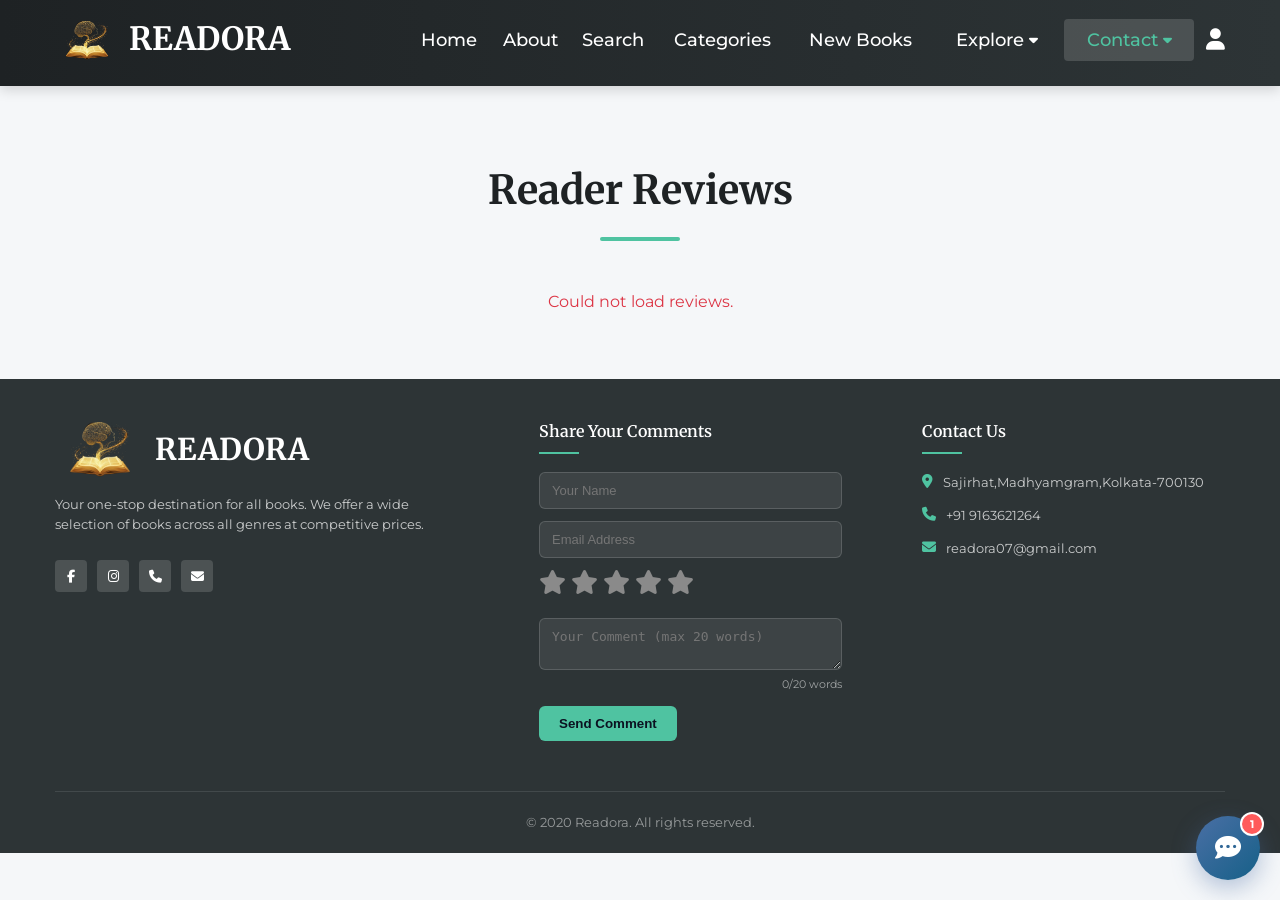
<file: Review.html>
<!DOCTYPE html>
<html lang="en">
<head>
    <meta charset="UTF-8">
    <meta name="viewport" content="width=device-width, initial-scale=1.0">
    <title>Readora - Reviews</title>
    <link rel="stylesheet" href="https://cdnjs.cloudflare.com/ajax/libs/font-awesome/6.4.0/css/all.min.css">
    <link href="https://fonts.googleapis.com/css2?family=Merriweather:wght@300;400;700&family=Montserrat:wght@300;400;500;700&display=swap" rel="stylesheet">
    <style>
        * { margin: 0; padding: 0; box-sizing: border-box; }
        :root {
            --primary: #4a6fa5; --secondary: #166088; --accent: #4fc3a1; --accent-dark: #3a9378;
            --light: #f8f9fa; --dark: #2d3436; --darker: #1e2224; --danger: #dc3545;
            --success: #28a745; --warning: #ffc107; --gray: #8a8a8a; --light-gray: #e0e0e0;
        }
        body { background-color: #f5f7f9; color: var(--dark); line-height: 1.6; font-family: 'Montserrat', sans-serif; padding-top: 70px; }
        
        .main-content { padding: 4rem 0; }
        .section-title { text-align: center; margin-bottom: 3rem; position: relative; font-size: 2.5rem; color: var(--darker); }
        .section-title:after { content: ''; display: block; width: 80px; height: 4px; background: var(--accent); margin: 15px auto; border-radius: 2px; }
        
        h1, h2, h3, h4, h5 { font-family: 'Merriweather', serif; font-weight: 700; }
        .container { width: 100%; max-width: 1200px; margin: 0 auto; padding: 0 15px; }
        /* Header Styles */
        header {
            background: linear-gradient(to right, var(--darker), var(--dark));
            color: white;
            padding: 0.7rem 0;
            box-shadow: 0 4px 12px rgba(0, 0, 0, 0.15);
            position: fixed;
            top: 0;
            left: 0;
            right: 0;
            width: 100%;
            z-index: 100;
        }

        .header-content {
            display: flex;
            justify-content: space-between;
            align-items: center;
            flex-wrap: wrap;
            gap: 10px;
        }

        .logo { font-size: 1.4rem; font-weight: 700; display: flex; align-items: center; text-decoration: none; color: white;}
        .logo i { margin-right: 8px; color: var(--accent); font-size: 1.6rem; }
        .logo img {
            width: clamp(40px, 8vw, 90px) !important;
            height: clamp(40px, 8vw, 90px) !important;
            object-fit: contain;
            border-radius: 50%;
        }
        .logo span {
            font-size: clamp(14px, 3.5vw, 30px) !important;
        }
        nav {
            display: flex;
            align-items: center;
        }

        nav ul {
            display: flex;
            list-style: none;
        }

        nav ul li {
            margin-left: 20px;
        }

        nav ul li a {
            color: white;
            text-decoration: none;
            font-weight: 500;
            padding: 8px 15px;
            border-radius: 4px;
            transition: all 0.3s;
        }

        nav ul li a:hover,
        nav ul li a.active {
            background: rgba(255, 255, 255, 0.15);
            color: var(--accent);
        }
        
        nav ul li.dropdown {
            position: relative;
        }

        nav ul li.dropdown .dropdown-menu {
            display: none;
            position: absolute;
            top: 100%;
            left: 0;
            background: var(--darker);
            list-style: none;
            padding: 10px 0;
            margin: 0;
            border-radius: 4px;
            box-shadow: 0 8px 16px rgba(0,0,0,0.3);
            min-width: 160px;
            opacity: 0;
            visibility: hidden;
            transition: opacity 0.3s ease, visibility 0.3s ease;
            z-index: 1001;
        }

        nav ul li.dropdown:hover .dropdown-menu {
            display: block;
            opacity: 1;
            visibility: visible;
        }

        nav ul li.dropdown .dropdown-menu li {
            margin: 0;
        }

        nav ul li.dropdown .dropdown-menu li a {
            padding: 10px 20px;
            display: block;
            width: 100%;
            text-align: left;
            white-space: nowrap;
        }
        nav ul li a .fa-caret-down {
            margin-left: 5px;
            font-size: 0.8em;
        }

        .header-right-icons {
            display: flex;
            align-items: center;
            gap: 25px;
        }

        .cart-icon {
            position: relative;
            cursor: pointer;
            font-size: 1.5rem;
        }
        .cart-badge {
            position: absolute;
            top: -8px;
            right: -12px;
            background: var(--danger);
            color: white;
            width: 22px;
            height: 22px;
            border-radius: 50%;
            display: flex;
            justify-content: center;
            align-items: center;
            font-size: 12px;
            font-weight: 600;
        }

        /* Mobile Menu Toggle */
        .menu-toggle {
            display: none;
            flex-direction: column;
            justify-content: space-around;
            width: 30px;
            height: 25px;
            background: transparent;
            border: none;
            cursor: pointer;
            padding: 0;
            z-index: 1001;
        }

        .menu-toggle span {
            width: 100%;
            height: 3px;
            background-color: white;
            border-radius: 5px;
            transition: all 0.3s linear;
        }

        .menu-toggle.active span:nth-child(1) {
            transform: rotate(45deg) translate(5px, 5px);
        }

        .menu-toggle.active span:nth-child(2) {
            opacity: 0;
            transform: translateX(-20px);
        }

        .menu-toggle.active span:nth-child(3) {
            transform: rotate(-45deg) translate(7px, -6px);
        }

        /* Dropdown Styles */
        nav ul li.dropdown { position: relative; }
        nav ul li.dropdown .dropdown-menu { display: none; position: absolute; top: 100%; left: 0; background: var(--darker); list-style: none; padding: 10px 0; margin: 0; border-radius: 4px; box-shadow: 0 8px 16px rgba(0,0,0,0.3); min-width: 160px; opacity: 0; visibility: hidden; transition: opacity 0.3s ease, visibility 0.3s ease; z-index: 1001;}
        nav ul li.dropdown:hover .dropdown-menu { display: block; opacity: 1; visibility: visible; }
        nav ul li.dropdown .dropdown-menu li { margin: 0; }
        nav ul li.dropdown .dropdown-menu li a { padding: 10px 20px; display: block; width: 100%; text-align: left; white-space: nowrap; }
        nav ul li.dropdown .dropdown-menu li a:hover { background: rgba(255, 255, 255, 0.1); color: var(--accent); }
        nav ul li a .fa-caret-down { margin-left: 5px; font-size: 0.8em; }

        .review-summary-box { background: white; padding: 2rem; border-radius: 12px; margin-bottom: 2rem; box-shadow: 0 8px 25px rgba(0,0,0,0.08); }
        #review-summary-chart { width: 100%; max-width: 500px; margin: 0 auto; }
        .chart-row { display: flex; align-items: center; margin-bottom: 10px; font-size: 0.9rem; justify-content: space-between; }
        .chart-label { flex-shrink: 0; width: 60px; color: var(--primary); font-weight: 500; text-decoration: none; }
        .chart-bar-container { flex-grow: 1; height: 20px; background: var(--light-gray); border-radius: 4px; margin: 0 10px; overflow: hidden; }
        .chart-bar { height: 100%; width: 0%; background: var(--warning); border-radius: 4px; transition: width 0.8s ease-out; }
        .chart-percentage { width: 40px; text-align: right; font-weight: 600; color: var(--dark); }

        .reviews-grid { display: grid; grid-template-columns: repeat(auto-fill, minmax(300px, 1fr)); gap: 2rem; align-items: start; }
        .review-card-wrapper { position: relative; align-self: start; }
        .review-card { background: white; padding: 1.5rem; border-radius: 12px; display: flex; flex-direction: column; gap: 1rem; box-shadow: 0 8px 25px rgba(0,0,0,0.08); position: relative; width: 100%; transition: box-shadow 0.3s ease; border-left: 5px solid var(--accent); cursor: pointer; }
        .review-header { display: flex; align-items: center; gap: 1rem; }
        .review-avatar { width: 50px; height: 50px; border-radius: 50%; background-color: var(--primary); color: white; display: flex; align-items: center; justify-content: center; font-size: 1.5rem; font-weight: 700; flex-shrink: 0; font-family: 'Merriweather', serif; }
        .review-author-info { text-align: left; }
        .review-author { font-weight: 700; font-size: 1.1rem; color: var(--dark); font-family: 'Merriweather', serif; }
        .review-stars { color: var(--warning); font-size: 1rem; margin-top: 4px; }
        .review-message { font-size: 1rem; line-height: 1.6; color: #555; margin-bottom: 1rem; white-space: pre-wrap; text-align: left; font-style: italic; overflow: hidden; overflow-wrap: anywhere; word-break: break-word; max-width: 100%; }
        .review-date { font-size: 0.85rem; color: var(--gray); text-align: right; margin-top: auto; }
        .review-message.truncated { display: -webkit-box; -webkit-line-clamp: 1; -webkit-box-orient: vertical; max-height: 1.6em; }
        /* Short hint shown on long reviews, prompting the hover/click interaction */
        .review-read-more {
            display: inline-flex;
            align-items: center;
            gap: 5px;
            font-size: 0.78rem;
            font-weight: 600;
            color: var(--accent-dark);
            margin-top: -6px;
            margin-bottom: 4px;
        }
        .review-read-more i { font-size: 0.7rem; }

        /* The full-text popover lives OUTSIDE the grid (appended to body, position: fixed),
           so showing/hiding it never resizes a grid item and never shifts any other card.
           A dim backdrop sits just behind it so the overlap over cards below reads as an
           intentional floating preview instead of a layout glitch. */
        .review-popover-backdrop {
            position: fixed;
            inset: 0;
            background: rgba(20, 20, 25, 0.28);
            z-index: 99998;
            opacity: 0;
            pointer-events: none;
            transition: opacity 0.18s ease;
        }
        .review-popover-backdrop.visible { opacity: 1; }
        .review-popover {
            position: fixed;
            z-index: 99999;
            background: white;
            padding: 1.5rem;
            border-radius: 12px;
            display: none;
            flex-direction: column;
            gap: 1rem;
            box-shadow: 0 20px 50px rgba(0,0,0,0.35);
            border-left: 5px solid var(--accent);
            max-height: 70vh;
            overflow-y: auto;
            cursor: default;
            opacity: 0;
            transform: scale(0.98);
            transition: opacity 0.16s ease, transform 0.16s ease;
        }
        .review-popover.visible { display: flex; opacity: 1; transform: scale(1); }
        .review-popover .review-message {
            display: block;
            -webkit-line-clamp: unset;
            -webkit-box-orient: initial;
            max-height: none;
            overflow: visible;
        }
        .review-popover .review-read-more { display: none; }

        /* Mobile: show the full review inline on the card itself -- no truncation,
           no click-to-expand popover, and therefore no scrolling needed to read it. */
        @media (max-width: 768px) {
            .review-message.truncated {
                display: block;
                -webkit-line-clamp: unset;
                -webkit-box-orient: initial;
                max-height: none;
                overflow: visible;
            }
            .review-read-more { display: none; }
            .review-card { cursor: default; }
        }

        footer { background: #2d3436; color: white; padding: 40px 0 20px; }
        .footer-content { display: grid; grid-template-columns: 2fr 1.5fr 1.5fr; gap: 80px; margin-bottom: 50px; }
        .footer-logo { font-size: 1.4rem; font-weight: 700; margin-bottom: 15px; display: flex; align-items: center; }
        .footer-logo i { margin-right: 10px; color: var(--accent); font-size: 1.6rem; }
        .footer-about p { margin-bottom: 25px; line-height: 1.6; color: rgba(255, 255, 255, 0.75); font-size: 13px; }
        .social-links { display: flex; gap: 10px; margin-top: 25px; }
        .social-link { display: inline-flex; align-items: center; justify-content: center; width: 32px; height: 32px; background: rgba(255, 255, 255, 0.15); border-radius: 4px; color: white; transition: all 0.3s; font-size: 13px; }
        .social-link:hover { background: var(--accent); transform: translateY(-2px); }
        .footer-heading { font-size: 1rem; margin-bottom: 18px; position: relative; padding-bottom: 10px; font-weight: 600; }
        .footer-heading:after { content: ''; position: absolute; left: 0; bottom: 0; width: 40px; height: 2px; background: var(--accent); }
        .footer-comments form { display: flex; flex-direction: column; gap: 12px; }
        .footer-comments input, .footer-comments textarea { width: 100%; padding: 10px 12px; border-radius: 6px; border: 1px solid rgba(255, 255, 255, 0.15); background: rgba(255, 255, 255, 0.08); color: #fff; font-size: 13px; }
        .footer-comments .star-rating { display: flex; justify-content: flex-start; gap: 5px; margin-bottom: 12px; font-size: 1.5rem; color: var(--gray); cursor: pointer; }
        .footer-comments .star-rating > .fa-star { transition: color 0.2s; }
        .footer-comments .star-rating:hover .fa-star { color: #ffdd6a; }
        .footer-comments .star-rating .fa-star:hover ~ .fa-star { color: var(--gray); }
        .footer-comments .star-rating > .fa-star.selected { color: var(--warning); }
        .footer-comments button { align-self: flex-start; padding: 10px 20px; border: none; border-radius: 6px; background: var(--accent); color: #0b1221; font-weight: 600; cursor: pointer; transition: all 0.3s; }
        .footer-comments button:hover { background: #fff; }
        .contact-info p { display: flex; align-items: flex-start; margin-bottom: 12px; color: rgba(255, 255, 255, 0.75); font-size: 13px; }
        .contact-info i { margin-right: 10px; color: var(--accent); margin-top: 2px; font-size: 14px; }
        .copyright { text-align: center; padding-top: 20px; border-top: 1px solid rgba(255, 255, 255, 0.1); color: rgba(255, 255, 255, 0.5); font-size: 13px; }
        .custom-alert { display: none; position: fixed; z-index: 2000; left: 0; top: 0; width: 100%; height: 100%; overflow: auto; background-color: rgba(0, 0, 0, 0.6); align-items: center; justify-content: center; }
        .custom-alert-content { background-color: #fff; margin: auto; padding: 25px; border: 1px solid #888; width: 80%; max-width: 400px; border-radius: 10px; text-align: center; position: relative; box-shadow: 0 5px 15px rgba(0,0,0,0.3); }
        .close-alert-btn { color: #aaa; position: absolute; top: 10px; right: 15px; font-size: 28px; font-weight: bold; cursor: pointer; }
        .loader { width: 60px; aspect-ratio: 1; background: linear-gradient(#f77825 0 0), linear-gradient(#f77825 0 0), linear-gradient(#f77825 0 0), linear-gradient(#f77825 0 0), linear-gradient(#60B99A 0 0), linear-gradient(#60B99A 0 0), linear-gradient(#554236 0 0), linear-gradient(#554236 0 0); background-size: 25% 25%, 25% 25%, 25% 25%, 25% 25%, 25% 50%, 25% 50%, 50% 25%, 50% 25%; background-repeat: no-repeat; animation: l20 1.5s infinite alternate; display: inline-block; margin-right: 15px; vertical-align: middle; }
        @keyframes l20 { 0%, 10% { background-position: calc(1*100%/3) calc(1*100%/3), calc(2*100%/3) calc(1*100%/3), calc(1*100%/3) calc(2*100%/3), calc(2*100%/3) calc(2*100%/3), calc(1*100%/3) 50%, calc(2*100%/3) 50%, 50% calc(1*100%/3), 50% calc(2*100%/3); } 33% { background-position: calc(0*100%/3) calc(0*100%/3), calc(3*100%/3) calc(0*100%/3), calc(0*100%/3) calc(3*100%/3), calc(3*100%/3) calc(3*100%/3), calc(1*100%/3) 50%, calc(2*100%/3) 50%, 50% calc(1*100%/3), 50% calc(2*100%/3); } 66% { background-position: calc(0*100%/3) calc(0*100%/3), calc(3*100%/3) calc(0*100%/3), calc(0*100%/3) calc(3*100%/3), calc(3*100%/3) calc(3*100%/3), calc(0*100%/3) 50%, calc(3*100%/3) 50%, 50% calc(1*100%/3), 50% calc(2*100%/3); } 90%, 100% { background-position: calc(0*100%/3) calc(0*100%/3), calc(3*100%/3) calc(0*100%/3), calc(0*100%/3) calc(3*100%/3), calc(3*100%/3) calc(3*100%/3), calc(0*100%/3) 50%, calc(3*100%/3) 50%, 50% calc(0*100%/3), 50% calc(3*100%/3); } }
        
        .modal, .order-confirm-modal { display: none; position: fixed; z-index: 2000; left: 0; top: 0; width: 100%; height: 100%; background-color: rgba(0,0,0,0.6); align-items: center; justify-content: center; }
        .modal-content, .order-confirm-content { background-color: #fff; margin: auto; border-radius: 12px; width: 90%; position: relative; box-shadow: 0 5px 15px rgba(0,0,0,0.3); animation: modalFade 0.3s; }
        @keyframes modalFade { from { opacity: 0; transform: translateY(-60px); } to { opacity: 1; transform: translateY(0); } }
        .modal-content { max-width: 800px; max-height: 90vh; overflow: hidden; display: flex; flex-direction: column; }
        .order-confirm-content { max-width: 500px; text-align: left; }
        .modal-header { padding: 20px; border-bottom: 1px solid var(--light-gray); }
        .close-cart-modal, .close-confirm-modal { font-size: 28px; cursor: pointer; color: var(--gray); position: absolute; top: 15px; right: 20px; }
        .modal-body { padding: 30px; overflow-y: auto; }
        .cart-item { display: flex; align-items: center; gap: 15px; border-bottom: 1px solid var(--light-gray); padding: 15px 0; }
        .cart-item-img { width: 80px; height: 120px; object-fit: cover; border-radius: 4px; }
        .cart-item-info { flex-grow: 1; }
        .cart-item-quantity { display: flex; align-items: center; gap: 10px; }
        .quantity-btn { width: 30px; height: 30px; border: 1px solid var(--light-gray); background: white; cursor: pointer; border-radius: 50%; }
        .cart-item-remove { color: var(--danger); cursor: pointer; font-size: 1.2rem; }
        .cart-footer { padding: 20px 30px; border-top: 1px solid var(--light-gray); display: flex; justify-content: space-between; align-items: center; }
        .btn { padding: 10px 15px; border: none; border-radius: 4px; cursor: pointer; font-size: 14px; font-weight: 600; display: inline-flex; align-items: center; justify-content: center; }
        .btn-primary { background: var(--primary); color: white; }
        .btn-large { padding: 15px 25px; font-size: 16px; }
        .custom-alert, .order-confirm-modal { display: none; position: fixed; z-index: 2000; left: 0; top: 0; width: 100%; height: 100%; background-color: rgba(0,0,0,0.6); align-items: center; justify-content: center; }
        .custom-alert-content, .order-confirm-content { background-color: #fff; margin: auto; width: 80%; max-width: 400px; border-radius: 10px; position: relative; box-shadow: 0 5px 15px rgba(0,0,0,0.3); animation: modalFade 0.3s; text-align: center; padding: 25px; }
        .order-confirm-content { max-width: 500px; overflow: hidden; text-align: left; padding: 0; }
        .order-confirm-header { padding: 20px; border-bottom: 1px solid var(--light-gray); background: var(--light); }
        .order-confirm-header h2 { font-size: 1.5rem; color: var(--primary); margin:0;}
        .order-confirm-body { padding: 30px; }
        .order-message { background: #f9f9f9; border-left: 4px solid var(--accent); padding: 15px; margin-top: 10px; border-radius: 4px; font-size: 14px; white-space: pre-wrap; max-height: 250px; overflow-y: auto; }
        .order-actions { margin-top: 25px; }
        .btn-copy-messenger { background: var(--primary); color: white; border: none; padding: 15px; border-radius: 4px; cursor: pointer; font-weight: 600; display: flex; align-items: center; justify-content: center; gap: 10px; width: 100%; }
        .btn-copy-messenger:disabled { background-color: var(--gray); cursor: not-allowed; }
        .cart-checkout-buttons { display: flex; gap: 10px; }
        .btn-instagram { background: linear-gradient(45deg, #f09433, #e6683c, #dc2743, #cc2366, #bc1888); color: white; border: none; }
        .btn-instagram:hover { opacity: 0.9; transform: translateY(-2px); }
        
        /* Mobile Specific Styles (Matching authors.html) */
        @media (max-width: 768px) {
            .menu-toggle { display: flex; }
            /* Navigation Menu Container */
            nav { 
                position: fixed; 
                top: 0; 
                right: -300px; 
                width: 300px; /* Authors.html uses 300px */
                height: 100vh; 
                background: var(--darker); 
                box-shadow: -5px 0 15px rgba(0,0,0,0.2); 
                transition: right 0.3s ease-in-out; 
                z-index: 1000; 
                padding-top: 80px; /* Authors.html padding */
                flex-direction: column; 
                align-items: stretch; 
            }
            nav.active { right: 0; }
            nav ul { flex-direction: column; padding: 0; width: 100%; text-align: center; }
            nav ul li { margin: 0; }
            nav ul li a { 
                display: block; 
                padding: 18px 20px; /* Authors.html padding */
                border-bottom: 1px solid rgba(255, 255, 255, 0.1); 
            }
            
            /* Mobile Dropdown Styling */
            nav ul li.dropdown .dropdown-menu { 
                display: block; 
                position: static; 
                background: var(--dark); 
                box-shadow: none; 
                padding: 0; 
                max-height: 0; 
                overflow: hidden; 
                transition: max-height 0.3s ease-in-out; 
            }
            nav ul li.dropdown.open .dropdown-menu { max-height: 500px; }
            nav ul li.dropdown .dropdown-menu li a { 
                 padding: 10px 20px; /* Authors.html dropdown item padding */
                 border-bottom: none;
            }

            .header-right-icons { gap: 15px; }
            .footer-content { grid-template-columns: 1fr; text-align: center; gap: 40px; }
            .footer-heading:after { left: 50%; transform: translateX(-50%); }
            .footer-logo, .contact-info p, .social-links { justify-content: center; }
            .cart-footer { flex-direction: column; gap: 15px; align-items: stretch;}
            .cart-checkout-buttons { flex-direction: column; width: 100%; }
            .cart-footer .btn-large { width: 100%; }
        }


        /* Enhanced Responsive Design */
        @media (max-width: 1200px) {
            .container {
                max-width: 100%;
                padding: 0 20px;
            }
            
            .footer-content {
                grid-template-columns: 1fr;
                gap: 40px;
                text-align: center;
                max-width: 600px;
                margin: 0 auto;
                padding: 0 20px;
            }
            
            .footer-heading:after {
                left: 50%;
                transform: translateX(-50%);
            }
            
            .footer-logo, .contact-info p, .social-links {
                justify-content: center;
            }
            
            .contact-info {
                text-align: center;
            }
        }

        @media (max-width: 992px) {
            .book-details {
                grid-template-columns: 1fr;
            }

            .book-details-img {
                max-width: 300px;
                margin: 0 auto;
            }
            
            .section-title {
                font-size: 2rem;
            }
            
            .footer-content {
                grid-template-columns: 1fr;
                gap: 40px;
                text-align: center;
                padding: 0 20px;
            }
            
            .footer-about {
                grid-column: span 1;
                text-align: center;
            }
            
            .footer-heading:after {
                left: 50%;
                transform: translateX(-50%);
            }
            
            .footer-logo, .contact-info p, .social-links {
                justify-content: center;
            }
            
            .contact-info {
                text-align: center;
            }
            
            .footer-comments form {
                max-width: 100%;
                margin: 0 auto;
            }
        }

        @media (max-width: 768px) {
            .container {
                padding: 0 10px;
            }
            
            .header-content {
                flex-wrap: nowrap;
                gap: 8px;
            }
            
            header {
                padding: 0.5rem 0;
            }
            
            .logo {
                font-size: 1rem;
                gap: 6px;
                height: 45px;
            }
            
            .logo img {
                width: 45px;
                height: 45px;
            }
            
            .logo span {
                font-size: 18px;
            }
            
            nav {
                position: fixed;
                top: 0;
                right: -100%;
                width: 85%;
                max-width: 320px;
                height: 100vh;
                background: var(--darker);
                box-shadow: -5px 0 15px rgba(0,0,0,0.3);
                transition: right 0.3s ease-in-out;
                z-index: 1000;
                padding-top: 80px;
                flex-direction: column;
                align-items: stretch;
                overflow-y: auto;
            }
            
            nav.active {
                right: 0;
            }
            
            nav ul {
                flex-direction: column;
                padding: 0;
                width: 100%;
                text-align: left;
            }

            nav ul li {
                margin: 0;
                position: relative;
            }
            
            nav ul li a {
                display: block;
                padding: 15px 20px;
                border-bottom: none;
                font-size: 16px;
                text-align: center;
            }
            
            nav ul li.dropdown .dropdown-menu {
                display: block;
                position: static;
                background: var(--dark);
                box-shadow: none;
                padding: 0;
                max-height: 0;
                overflow: hidden;
                transition: max-height 0.3s ease-in-out;
            }

             nav ul li.dropdown.open .dropdown-menu {
                max-height: 400px;
            }

            nav ul li.dropdown .dropdown-menu li a {
                padding: 12px 20px;
                font-size: 14px;
                border-bottom: none;
                text-align: center;
            }
            
            .header-right-icons {
                display: flex;
                gap: 15px;
            }

            .cart-icon {
                font-size: 1.3rem;
            }

            .menu-toggle {
                display: flex;
            }
            
            .menu-toggle.active span:nth-child(1) {
                transform: rotate(45deg) translate(5px, 5px);
            }
            
            .menu-toggle.active span:nth-child(2) {
                opacity: 0;
            }
            
            .menu-toggle.active span:nth-child(3) {
                transform: rotate(-45deg) translate(7px, -6px);
            }
            
            .section-title {
                font-size: 1.8rem;
                margin-bottom: 2rem;
            }
            
            .books-grid {
                display: flex;
                flex-direction: column;
                gap: 12px;
            }
            
            .back-to-top {
                bottom: 20px;
                right: 20px;
                left: auto;
                width: 45px;
                height: 45px;
            }
            
            .book-card {
                flex-direction: row;
                align-items: center;
                padding: 12px;
                min-height: 140px;
            }

            .book-img {
                width: 90px;
                min-width: 90px;
                height: 90px;
                margin-right: 12px;
            }

            .book-info {
                padding: 0;
                text-align: left;
                justify-content: center;
                flex-grow: 1;
                flex-basis: auto;
                height: auto;
                max-width: none;
            }

            .book-title {
                font-size: 14px;
                margin-bottom: 4px;
            }

            .book-author {
                font-size: 12px;
                margin-bottom: 6px;
            }

            .current-price {
                font-size: 18px;
            }

            .original-price {
                font-size: 12px;
            }

            .discount {
                font-size: 11px;
            }

            .free-delivery {
                font-size: 10px;
                margin-top: 4px;
                margin-bottom: 6px;
            }

            .book-description-wrapper {
                display: none;
            }

            .book-actions {
                flex-direction: column;
                gap: 6px;
                margin-top: 8px;
                padding-top: 0;
            }

            .btn-add-cart {
                width: 100%;
                padding: 6px 12px;
                font-size: 11px;
                min-height: 30px;
            }

            .btn-share {
                width: 100%;
                padding: 6px 12px;
                font-size: 11px;
                min-height: 30px;
            }

            .modal-content {
                width: 95%;
                margin: 10px auto;
                max-height: 95vh;
                border-radius: 8px;
            }
            
            .modal-header {
                padding: 15px;
                flex-direction: column;
                gap: 10px;
                text-align: center;
            }
            
            .modal-header h2 {
                font-size: 18px;
                margin: 0;
            }

            .modal-share-icon {
                position: static;
                transform: none;
                margin-top: 10px;
            }
            
            .close-modal, .close-cart-modal {
                position: absolute;
                top: 10px;
                right: 15px;
                font-size: 24px;
            }
            
            .modal-body {
                padding: 20px 15px;
            }
            
            .book-details {
                grid-template-columns: 1fr;
                gap: 20px;
            }
            
            .book-details-img {
                width: 100%;
                max-width: 200px;
                height: 280px;
                margin: 0 auto;
                border: 2px solid #8B7355;
                padding: 3px;
            }
            
            .book-details-info h2 {
                font-size: 18px;
                text-align: center;
                margin-bottom: 8px;
            }
            
            .book-details-author {
                font-size: 13px;
                text-align: center;
                margin-bottom: 8px;
            }
            
            .book-details-info > div {
                margin: 8px 0;
                padding: 8px;
                background: #f9f9f9;
                border-radius: 6px;
            }
            
            .book-details-info > div p {
                font-size: 12px;
                margin-bottom: 3px;
                line-height: 1.4;
            }
            
            .book-details-price {
                font-size: 20px !important;
                justify-content: center;
                margin: 8px 0 !important;
                flex-wrap: wrap;
            }
            
            .book-details-price .original-price {
                font-size: 14px !important;
            }
            
            .book-details-price .discount {
                font-size: 12px !important;
            }
            
            .book-details-desc {
                font-size: 13px;
                line-height: 1.5;
                text-align: justify;
                margin: 10px 0 0 0;
            }
            
            .cart-footer {
                flex-direction: column;
                gap: 15px;
                align-items: stretch;
                padding: 15px 20px;
            }
            .cart-checkout-buttons {
                flex-direction: column;
                width: 100%;
            }
            
            .cart-footer .btn-large {
                padding: 12px 20px;
                font-size: 14px;
                width: 100%;
            }

            .footer-content {
                grid-template-columns: 1fr;
                text-align: center;
                gap: 30px;
                padding: 0 10px;
            }

            .footer-heading:after {
                left: 50%;
                transform: translateX(-50%);
            }

            .footer-logo, .contact-info p, .social-links {
                justify-content: center;
            }
            
            .footer-logo img {
                width: 70px;
                height: 70px;
            }
            
            .footer-logo span {
                font-size: 24px;
            }
            
            .footer-comments form {
                max-width: 100%;
            }
            
            .contact-info {
                text-align: center;
            }
            
            .share-modal-content {
                padding: 20px 15px;
            }
            
            .share-link-input {
                padding: 10px 12px;
                font-size: 12px;
            }
            
            .btn-copy-link {
                padding: 8px 15px;
                font-size: 12px;
            }
            
            .share-btn-social {
                width: 45px;
                height: 45px;
                font-size: 18px;
            }
        }

        @media (min-width: 769px) and (max-width: 1024px) {
            .container {
                padding: 0 20px;
            }
            
            .section-title {
                font-size: 2.2rem;
            }
            
            .book-card {
                padding: 14px;
                min-height: 160px;
            }
            
            .book-img {
                width: 110px;
                min-width: 110px;
                height: 110px;
                margin-right: 15px;
            }
            
            .book-info {
                flex-basis: 280px;
            }
            
            .book-title {
                font-size: 16px;
            }
            
            .current-price {
                font-size: 20px;
            }
            
            .footer-content {
                gap: 50px;
            }
        }

        @media (min-width: 1025px) and (max-width: 1200px) {
            .container {
                max-width: 1140px;
            }
            
            .section-title {
                font-size: 2.4rem;
            }
            
            .book-card {
                min-height: 170px;
            }
            
            .book-img {
                width: 120px;
                min-width: 120px;
                height: 120px;
            }
        }

        @media (min-width: 769px) {
            .header-right-icons .menu-toggle {
                display: none;
            }
        }

        /* Optimized Swipeable Card Styles */
        .swipeable-review-container {
            display: none;
            position: relative;
            width: 100%;
            height: auto;
            max-width: 350px;
            margin: 0 auto;
            padding: 20px 0;
            overflow: visible;
            perspective: 1000px;
        }

        .swipeable-cards-stack {
            position: relative;
            width: 100%;
            display: flex;
            justify-content: center;
            align-items: flex-start;
        }

        .swipeable-review-card {
            position: relative;
            width: 90%;
            min-height: 320px;
            height: auto;
            background: white;
            border-radius: 20px;
            box-shadow: 0 10px 30px rgba(0,0,0,0.1);
            cursor: grab;
            user-select: none;
            touch-action: none;
            display: flex;
            flex-direction: column;
            overflow: visible;
            border: 1px solid rgba(0,0,0,0.05);
            /* Important for performance */
            will-change: transform, opacity;
            z-index: 10;
        }

        .swipeable-review-card.dragging {
            cursor: grabbing;
            transition: none !important;
        }

        .swipeable-card-header {
            padding: 25px 20px;
            background: linear-gradient(135deg, var(--primary), var(--secondary));
            color: white;
            text-align: center;
        }

        .swipeable-avatar {
            width: 70px;
            height: 70px;
            border-radius: 50%;
            background: white;
            color: var(--primary);
            display: flex;
            align-items: center;
            justify-content: center;
            font-size: 1.8rem;
            font-weight: bold;
            margin: 0 auto 12px;
            font-family: 'Merriweather', serif;
            box-shadow: 0 4px 10px rgba(0,0,0,0.1);
        }

        .swipeable-author {
            font-size: 1.1rem;
            font-weight: bold;
            margin-bottom: 6px;
            font-family: 'Merriweather', serif;
        }

        .swipeable-rating {
            color: var(--warning);
            font-size: 0.9rem;
        }

        .swipeable-card-body {
            padding: 25px 20px;
            flex: 1;
            display: flex;
            flex-direction: column;
            background-color: #fff;
        }

        .swipeable-message {
            font-size: 1.05rem;
            line-height: 1.7;
            color: var(--dark);
            font-style: italic;
            margin-bottom: 20px;
            flex-grow: 1;
            overflow: visible;
            text-align: center;
            word-wrap: break-word;
            overflow-wrap: break-word;
        }

        .swipeable-date {
            font-size: 0.8rem;
            color: var(--gray);
            text-align: right;
            border-top: 1px solid var(--light-gray);
            padding-top: 15px;
        }

        .swipeable-indicator {
            text-align: center;
            margin-top: 15px;
            font-size: 0.85rem;
            color: var(--gray);
            font-weight: 500;
        }

        .swipeable-progress {
            display: flex;
            justify-content: center;
            gap: 6px;
            margin-bottom: 15px;
        }

        .swipeable-dot {
            width: 6px;
            height: 6px;
            border-radius: 50%;
            background: var(--light-gray);
            transition: all 0.3s ease;
        }

        .swipeable-dot.active {
            background: var(--accent);
            transform: scale(1.4);
            width: 12px;
            border-radius: 10px;
        }

        @media (max-width: 480px) {
            .container {
                padding: 0 8px;
            }
            
            .header-content {
                gap: 6px;
            }
            
            header {
                padding: 0.4rem 0;
            }
            
            .logo {
                font-size: 0.9rem;
                gap: 5px;
                height: 40px;
            }
            
            .logo img {
                width: 40px;
                height: 40px;
            }
            
            .logo span {
                font-size: 14px;
            }
            
            .cart-icon {
                font-size: 1.2rem;
            }
            
            .cart-badge {
                width: 18px;
                height: 18px;
                font-size: 10px;
                top: -6px;
                right: -10px;
            }
            
            .menu-toggle {
                width: 24px;
                height: 18px;
            }
            
            .menu-toggle span {
                height: 2px;
            }
            
            .section-title {
                font-size: 1.4rem;
                margin-bottom: 1.2rem;
                padding: 0 5px;
            }
            
            .book-card {
                padding: 10px;
                min-height: 120px;
            }

            .book-img {
                width: 80px;
                min-width: 80px;
                height: 80px;
                margin-right: 10px;
                border-width: 2px;
                padding: 2px;
            }

            .book-title {
                font-size: 13px;
                margin-bottom: 3px;
                -webkit-line-clamp: 2;
                line-clamp: 2;
            }

            .book-author {
                font-size: 11px;
                margin-bottom: 5px;
            }

            .current-price {
                font-size: 16px;
            }

            .original-price {
                font-size: 11px;
            }

            .discount {
                font-size: 10px;
            }

            .free-delivery {
                font-size: 9px;
                margin-top: 3px;
                margin-bottom: 5px;
            }

            .book-actions {
                gap: 5px;
                margin-top: 6px;
            }

            .btn-add-cart {
                padding: 5px 10px;
                font-size: 10px;
                min-height: 28px;
            }

            .btn-share {
                padding: 5px 10px;
                font-size: 10px;
                min-height: 28px;
            }
            
            .back-to-top {
                width: 40px;
                height: 40px;
                bottom: 15px;
                right: 15px;
            }
            
            .modal-content {
                width: 98%;
                margin: 5px auto;
                max-height: 98vh;
                border-radius: 6px;
            }
            
            .modal-header {
                padding: 12px 15px;
            }
            
            .modal-header h2 {
                font-size: 16px;
            }
            
            .close-modal, .close-cart-modal {
                font-size: 20px;
                top: 8px;
                right: 12px;
            }
            
            .modal-body {
                padding: 15px 12px;
            }
            
            .book-details-img {
                max-width: 180px;
                height: 250px;
                border-width: 2px;
                padding: 2px;
            }
            
            .book-details-info h2 {
                font-size: 16px;
                margin-bottom: 6px;
            }
            
            .book-details-author {
                font-size: 12px;
                margin-bottom: 6px;
            }
            
            .book-details-price {
                font-size: 18px !important;
                margin: 6px 0 !important;
            }
            
            .book-details-price .original-price {
                font-size: 12px !important;
            }
            
            .book-details-price .discount {
                font-size: 11px !important;
            }
            
            .book-details-desc {
                font-size: 12px;
                line-height: 1.4;
            }
            
            .book-details-info > div {
                padding: 6px;
                margin: 6px 0;
            }
            
            .book-details-info > div p {
                font-size: 11px;
                margin-bottom: 2px;
            }
            
            .cart-item-img {
                width: 60px;
                height: 90px;
            }
            
            .cart-item-info h4 {
                font-size: 14px;
            }
            
            .cart-item-price {
                font-size: 13px;
            }
            
            .quantity-btn {
                width: 25px;
                height: 25px;
                font-size: 12px;
            }
            
            .cart-footer {
                padding: 12px 15px;
                gap: 12px;
            }
            
            .cart-total {
                font-size: 1rem;
            }
            
            .cart-footer .btn-large {
                padding: 10px 15px;
                font-size: 12px;
            }
            
            .footer-content {
                gap: 25px;
                padding: 0 5px;
            }
            
            .footer-logo img {
                width: 60px;
                height: 60px;
            }
            
            .footer-logo span {
                font-size: 20px;
            }
            
            .footer-heading {
                font-size: 0.9rem;
                margin-bottom: 15px;
            }
            
            .contact-info p {
                font-size: 0.85rem;
                margin-bottom: 10px;
            }
            
            .social-link {
                width: 28px;
                height: 28px;
                font-size: 12px;
            }
            
            .footer-comments input,
            .footer-comments textarea {
                padding: 8px 10px;
                font-size: 12px;
            }
            
            .footer-comments button {
                padding: 8px 15px;
                font-size: 12px;
            }
            
            .share-modal-content {
                padding: 20px 15px;
            }
            
            .share-link-input {
                padding: 10px 12px;
                font-size: 12px;
            }
            
            .btn-copy-link {
                padding: 8px 15px;
                font-size: 12px;
            }
            
            .share-btn-social {
                width: 45px;
                height: 45px;
                font-size: 18px;
            }
        }

        /* Extra small devices */
        @media (max-width: 360px) {
            .header-content {
                gap: 4px;
            }
            
            .logo {
                font-size: 0.8rem;
                gap: 4px;
                height: 35px;
            }
            
            .logo img {
                width: 35px;
                height: 35px;
            }
            
            .logo span {
                font-size: 12px;
            }
            
            .cart-icon {
                font-size: 1rem;
            }
            
            .cart-badge {
                width: 16px;
                height: 16px;
                font-size: 9px;
                top: -5px;
                right: -8px;
            }
            
            .menu-toggle {
                width: 24px;
                height: 18px;
            }
            
            .menu-toggle span {
                height: 2px;
            }
            
            .section-title {
                font-size: 1.2rem;
                margin-bottom: 1rem;
                padding: 0 3px;
            }
            
            .section-title::after {
                width: 50px;
                height: 2px;
            }
            
            .book-card {
                padding: 8px;
                min-height: 100px;
            }
            
            .book-img {
                width: 65px;
                min-width: 65px;
                height: 65px;
                margin-right: 8px;
            }
            
            .book-title {
                font-size: 11px;
                margin-bottom: 2px;
            }
            
            .book-author {
                font-size: 9px;
                margin-bottom: 3px;
            }
            
            .current-price {
                font-size: 14px;
            }
            
            .original-price {
                font-size: 10px;
            }
            
            .discount {
                font-size: 9px;
            }
            
            .free-delivery {
                font-size: 8px;
                margin-top: 2px;
                margin-bottom: 3px;
            }
            
            .book-actions {
                gap: 4px;
                margin-top: 4px;
            }
            
            .btn-add-cart {
                padding: 4px 8px;
                font-size: 9px;
                min-height: 24px;
            }
            
            .btn-share {
                padding: 4px 8px;
                font-size: 9px;
                min-height: 24px;
            }
            
            .books-grid {
                gap: 8px;
            }
        }

        /* Touch device optimizations */
        @media (hover: none) and (pointer: coarse) {
            .book-card:hover {
                transform: none;
            }
            
            .book-card:active {
                transform: scale(0.98);
            }
            
            .btn-add-cart:hover,
            .btn-share:hover {
                transform: none;
            }
            
            .btn-add-cart:active,
            .btn-share:active {
                transform: scale(0.95);
            }
        }

        /* High DPI displays */
        @media (-webkit-min-device-pixel-ratio: 2), (min-resolution: 192dpi) {
            .book-img img {
                image-rendering: -webkit-optimize-contrast;
                image-rendering: crisp-edges;
            }
        }

        /* Landscape orientation for mobile */
        @media (max-width: 768px) and (orientation: landscape) {
            .book-card {
                min-height: 100px;
            }
            
            .book-img {
                width: 70px;
                min-width: 70px;
                height: 70px;
            }
            
            .book-info {
                height: auto;
            }
            
            .book-title {
                font-size: 12px;
                -webkit-line-clamp: 1;
                line-clamp: 1;
            }
            
            .book-author {
                font-size: 10px;
            }
            
            .current-price {
                font-size: 14px;
            }
            
            .book-actions {
                flex-direction: row;
                gap: 5px;
            }
            
            .btn-add-cart,
            .btn-share {
                padding: 4px 8px;
                font-size: 9px;
                min-height: 24px;
            }
        }

    
        .comment-word-count { font-size: 11px; color: rgba(255, 255, 255, 0.55); margin-top: -6px; text-align: right; }
        .comment-word-count.limit-reached { color: var(--warning, #ffc107); }
        .book-img,
        .book-details-img {
            box-sizing: border-box;
            display: flex;
            align-items: center;
            justify-content: center;
            background-color: #f9f9f9;
        }

        .book-img img,
        .book-details-img img {
            display: block;
            width: 100%;
            height: 100%;
            object-fit: contain !important;
        }

        @media (min-width: 1025px) and (max-width: 1200px) {
            .book-card .book-img {
                width: 120px !important;
                min-width: 120px !important;
                height: 170px !important;
            }
        }

        @media (min-width: 769px) and (max-width: 1024px) {
            .book-card .book-img {
                width: 110px !important;
                min-width: 110px !important;
                height: 155px !important;
            }
        }

        @media (max-width: 768px) {
            .book-card .book-img {
                width: 92px !important;
                min-width: 92px !important;
                height: 132px !important;
            }
        }

        @media (max-width: 480px) {
            .book-card .book-img {
                width: 82px !important;
                min-width: 82px !important;
                height: 118px !important;
            }
        }

        @media (max-width: 360px) {
            .book-card .book-img {
                width: 70px !important;
                min-width: 70px !important;
                height: 102px !important;
            }
        }

        @media (max-width: 768px) and (orientation: landscape) {
            .book-card .book-img {
                width: 76px !important;
                min-width: 76px !important;
                height: 108px !important;
            }
        }
    
        .login-icon {
            color: inherit;
            font-size: 1.35rem;
            text-decoration: none;
            line-height: 1;
            transition: color 0.2s ease;
        }
        .login-icon:hover, .login-icon:focus-visible { color: var(--accent, #4fc3a1); }

        /* Keep the brand, navigation, cart and login controls on one desktop row. */
        @media (min-width: 769px) {
            .header-content { flex-wrap: nowrap; gap: 8px; }
            .header-content > .logo { flex: 0 0 auto; white-space: nowrap; }
            .header-content > nav { flex: 1 1 auto; min-width: 0; justify-content: flex-end; }
            .header-content > nav ul { justify-content: flex-end; flex-wrap: nowrap; }
            .header-content > nav ul li { margin-left: clamp(2px, 0.45vw, 10px); white-space: nowrap; }
            .header-content > nav ul li a { padding-left: clamp(5px, 0.7vw, 12px); padding-right: clamp(5px, 0.7vw, 12px); }
            .header-content > .header-right-icons { flex: 0 0 auto; gap: 14px; white-space: nowrap; }
        }
</style>
    <link rel="stylesheet" href="header-layout.css?v=2">
</head>
<body>
    <header>
        <div class="container header-content">
            <a href="index.html" class="logo" style="font-family: 'Merriweather', serif; font-weight: 700; display:flex; align-items:center; gap:10px; height:60px;">
    <img src="logo2.png" alt="Readora Logo" style="width:90px; height:90px; object-fit:contain; border-radius:50%;">
    <span style="font-size:30px;">READORA</span>
</a>

            <nav id="main-nav">
                <ul>
                    <li><a href="index.html" class="nav-link">Home</a></li>
                    <li><a href="about.html" class="nav-link">About</a></li>
                     <li><a href="index.html#search" class="nav-link">Search</a></li>
                    <li><a href="index.html#categories" class="nav-link">Categories</a></li>
                    <li><a href="newarrival.html">New Books</a></li>
                     <li class="dropdown">
                        <a  class="nav-link">Explore <i class="fas fa-caret-down"></i></a>
                        <ul class="dropdown-menu">
                            <li><a href="publications.html">Publications</a></li>
                            <li><a href="authors.html">Authors</a></li>
                        </ul>
                    </li>
                     <li class="dropdown">
                        <a href="#" class="nav-link" onclick="event.preventDefault()">Contact <i class="fas fa-caret-down"></i></a>
                        <ul class="dropdown-menu">
                            <li><a href="#footer" class="smooth-scroll">Contact Us</a></li>
                            <li><a href="Review.html">Reviews</a></li>
                        </ul>
                    </li>
                </ul>
            </nav>
            <div class="header-right-icons">
                <a class="cart-icon" id="cart-icon" href="payment.html" aria-label="Open cart" title="Open cart">
                    <i class="fas fa-shopping-cart"></i>
                    <span id="cart-badge" class="cart-badge">0</span>
                </a>
                <a class="login-icon" href="log.html" aria-label="Log in" title="Log in"><i class="fas fa-user" aria-hidden="true"></i></a>
                <button class="menu-toggle" id="menu-toggle">
                    <span></span><span></span><span></span>
                </button>
            </div>
        </div>
    </header>

    <main class="main-content">
        <section id="review-summary" class="container">
            <div class="review-summary-box">
                <h2 class="section-title" style="margin-bottom: 2rem; font-size: 2rem;">Rating Summary</h2>
                <div id="review-summary-chart"></div>
            </div>
        </section>

        <section id="reviews">
            <div class="container">
                <h2 class="section-title" style="margin-bottom: 3rem;">Reader Reviews</h2>
                
                <div class="reviews-grid" id="reviews-grid-container"></div>
                
                <div class="swipeable-review-container" id="swipeable-container">
                    <div class="swipeable-progress" id="swipeable-progress"></div>
                    <div class="swipeable-cards-stack" id="swipeable-cards-stack"></div>
                    <div class="swipeable-indicator">Swipe left or right to see next review</div>
                </div>
            </div>
        </section>
    </main>
    
    <div id="order-confirm-modal" class="order-confirm-modal">
        <div class="order-confirm-content">
            <div class="order-confirm-header"><h2>Order Confirmation</h2><span class="close-confirm-modal">&times;</span></div>
            <div class="order-confirm-body">
                <p>Review your order, copy the message, and paste it into the chat to confirm.</p>
                <div class="order-message" id="order-message-text"></div>
                <div class="order-actions"><button id="copy-and-redirect-btn" class="btn-copy-messenger"></button></div>
            </div>
        </div>
    </div>

    <div id="custom-alert-modal" class="custom-alert">
        <div class="custom-alert-content">
            <span class="close-alert-btn">&times;</span>
            <p id="custom-alert-message"></p>
        </div>
    </div>

     <footer id="footer">
        <div class="container">
            <div class="footer-content">
                <div class="footer-about">
                    <div class="footer-logo"><a href="index.html" class="logo" style="font-family: 'Merriweather', serif; font-weight: 700; display:flex; align-items:center; gap:10px; height:60px;">
    <img src="logo2.png" alt="Readora Logo" style="width:90px; height:90px; object-fit:contain; border-radius:50%;">
    <span style="font-size:30px;">READORA</span>
</a>
</div>
                    <p>Your one-stop destination for all books. We offer a wide selection of books across all genres at competitive prices.</p>
                     <div class="social-links">
                        <a href="https://www.facebook.com/share/17JzLNsUGm/" class="social-link facebook"><i class="fab fa-facebook-f"></i></a>
                        <a href="https://www.instagram.com/readorabookshop?igsh=MWxvZDk4cmswMGk1MA==" class="social-link instagram"><i class="fab fa-instagram"></i></a>
                        <a href="tel:+919163621264" class="social-link call"><i class="fas fa-phone"></i></a>
                        <a href="mailto:readora07@gmail.com" class="social-link email"><i class="fas fa-envelope"></i></a>
                    </div>
                </div>
                <div class="footer-comments">
                    <h3 class="footer-heading">Share Your Comments</h3>
                    <form class="comment-form" id="comment-form">
                        <input type="text" name="name" placeholder="Your Name" required>
                        <input type="email" name="email" placeholder="Email Address" required>
                        <div class="star-rating">
                            <i class="fas fa-star" data-value="1"></i><i class="fas fa-star" data-value="2"></i><i class="fas fa-star" data-value="3"></i><i class="fas fa-star" data-value="4"></i><i class="fas fa-star" data-value="5"></i>
                        </div>
                        <input type="hidden" name="rating" id="rating-input" value="0">
                        <textarea name="message" placeholder="Your Comment (max 20 words)" required maxlength="400"></textarea>
                        <div class="comment-word-count" aria-live="polite">0/20 words</div>
                        <button type="submit">Send Comment</button>
                    </form>
                </div>
                <div class="contact-info">
                    <h3 class="footer-heading">Contact Us</h3>
                    <p><i class="fas fa-map-marker-alt"></i> Sajirhat,Madhyamgram,Kolkata-700130</p>
                    <p><i class="fas fa-phone"></i> +91 9163621264</p>
                    <p><i class="fas fa-envelope"></i>readora07@gmail.com</p>
                </div>
            </div>
            <div class="copyright"><p>&copy; 2020 Readora. All rights reserved.</p></div>
        </div>
    </footer>

    <script>
        const SCRIPT_URL = 'https://script.google.com/macros/s/AKfycbyWJluQ1k7lvp45pSkPAjPVRsERLl3h_QyFeR-MKC24jMz8IywRmnMN-sN4Nzmoc0Xm/exec';
        
        let cart = JSON.parse(localStorage.getItem('readoraCart')) || [];
        let allBooks = JSON.parse(localStorage.getItem('readoraBooks')) || [];

        document.addEventListener('DOMContentLoaded', () => {
            fetchReviews();
            setupEventListeners();
            updateCartBadge();
            
            let resizeTimeout;
            window.addEventListener('resize', () => {
                clearTimeout(resizeTimeout);
                resizeTimeout = setTimeout(() => {
                    handleViewChange();
                }, 250);
            });
        });

        function setupEventListeners() {
            const commentForm = document.getElementById('comment-form');
            const stars = document.querySelectorAll('.star-rating .fa-star');
            const ratingInput = document.getElementById('rating-input');
            const alertModal = document.getElementById('custom-alert-modal');

            if (commentForm) {
                const messageInput = commentForm.elements['message'];
                const wordCountLabel = messageInput ? messageInput.parentElement.querySelector('.comment-word-count') : null;
                const MAX_WORDS = 20;
                const enforceWordLimit = () => {
                    const words = messageInput.value.trim().length ? messageInput.value.trim().split(/\s+/) : [];
                    if (words.length > MAX_WORDS) {
                        messageInput.value = words.slice(0, MAX_WORDS).join(' ');
                    }
                    const count = messageInput.value.trim().length ? messageInput.value.trim().split(/\s+/).length : 0;
                    if (wordCountLabel) {
                        wordCountLabel.textContent = count + '/' + MAX_WORDS + ' words';
                        wordCountLabel.classList.toggle('limit-reached', count >= MAX_WORDS);
                    }
                };
                if (messageInput) {
                    messageInput.addEventListener('input', enforceWordLimit);
                    enforceWordLimit();
                }
            }

            stars.forEach(star => {
                star.addEventListener('click', function() { ratingInput.value = this.dataset.value; updateStars(parseInt(this.dataset.value)); });
                star.addEventListener('mouseover', function() { updateStars(parseInt(this.dataset.value)); });
                star.addEventListener('mouseout', function() { updateStars(parseInt(ratingInput.value || 0)); });
            });

            if (commentForm) {
                commentForm.addEventListener('submit', function(e) { e.preventDefault(); submitReview(); });
            }

            if(alertModal) {
                alertModal.querySelector('.close-alert-btn').addEventListener('click', () => { alertModal.style.display = 'none'; });
                window.addEventListener('click', (e) => { if (e.target === alertModal) { alertModal.style.display = 'none'; } });
            }
            
            const reviewsContainer = document.getElementById('reviews-grid-container');
            if (reviewsContainer) {
                reviewsContainer.addEventListener('click', function(e) {
                    if (window.innerWidth <= 768) return;
                    const card = e.target.closest('.review-card');
                    if (card && card.classList.contains('has-long-review') && !e.target.closest('a')) {
                        if (openPopoverCard === card) hideReviewPopover();
                        else showReviewPopover(card);
                    }
                });
            }

            // Close/reposition the popover on scroll, resize, or an outside click --
            // it's position: fixed, so it needs to track the page instead of the grid.
            window.addEventListener('scroll', hideReviewPopover, true);
            window.addEventListener('resize', hideReviewPopover);
            document.addEventListener('click', (e) => {
                if (openPopoverCard && !e.target.closest('.review-card') && !e.target.closest('.review-popover')) {
                    hideReviewPopover();
                }
            });

            window.addEventListener('click', (e) => {
                if (e.target.classList.contains('modal') || e.target.classList.contains('order-confirm-modal') || e.target.classList.contains('custom-alert')) {
                    e.target.style.display = 'none';
                }
            });

            const menuToggle = document.getElementById('menu-toggle');
            const mainNav = document.getElementById('main-nav');
            
            if (menuToggle && mainNav) {
                menuToggle.addEventListener('click', function(e) {
                    e.stopPropagation();
                    this.classList.toggle('active');
                    mainNav.classList.toggle('active');
                    if (!mainNav.classList.contains('active')) {
                        document.querySelectorAll('.dropdown').forEach(dropdown => dropdown.classList.remove('open'));
                    }
                });
                
                document.addEventListener('click', function(e) {
                    if (!mainNav.contains(e.target) && !menuToggle.contains(e.target)) {
                        menuToggle.classList.remove('active');
                        mainNav.classList.remove('active');
                        document.querySelectorAll('.dropdown').forEach(dropdown => dropdown.classList.remove('open'));
                    }
                });
            }

            document.querySelectorAll('.dropdown > a').forEach(dropdownToggle => {
                const newToggle = dropdownToggle.cloneNode(true);
                dropdownToggle.parentNode.replaceChild(newToggle, dropdownToggle);
                
                newToggle.addEventListener('click', function(e) {
                    e.preventDefault();
                    e.stopPropagation();
                    const dropdown = this.parentElement;
                    const isOpen = dropdown.classList.contains('open');
                    document.querySelectorAll('.dropdown').forEach(d => { if (d !== dropdown) d.classList.remove('open'); });
                    if (!isOpen) { dropdown.classList.add('open'); } 
                    else { dropdown.classList.remove('open'); }
                });
            });
            
            document.addEventListener('click', function() {
                document.querySelectorAll('.dropdown').forEach(dropdown => dropdown.classList.remove('open'));
            });
        }

        function updateStars(rating) {
            const stars = document.querySelectorAll('.star-rating .fa-star');
            stars.forEach(star => { star.classList.toggle('selected', star.dataset.value <= rating); });
        }
        
        function showCustomAlert(message) {
            const modal = document.getElementById('custom-alert-modal');
            if (modal) { modal.querySelector('#custom-alert-message').textContent = message; modal.style.display = 'flex'; }
        }

        async function submitReview() {
            const form = document.getElementById('comment-form');
            const submitButton = form.querySelector('button[type="submit"]');
            const { name, email, message } = form.elements;
            const ratingInput = document.getElementById('rating-input');
            const rating = ratingInput.value;

            if (message.value.trim().length) {
                message.value = message.value.trim().split(/\s+/).slice(0, 20).join(' ');
            }

            if (!name.value.trim() || !email.value.trim() || !message.value.trim() || rating === "0") {
                showCustomAlert('Please fill in all fields and provide a rating.');
                return;
            }

            submitButton.textContent = 'Submitting...';
            submitButton.disabled = true;

            try {
                await fetch(SCRIPT_URL, {
                    method: 'POST', mode: 'no-cors', headers: { 'Content-Type': 'application/json' },
                    body: JSON.stringify({ name: name.value, email: email.value, message: message.value, rating, timestamp: new Date().toISOString() })
                });
                
                showCustomAlert('Thank you for your review!');
                form.reset();
                ratingInput.value = '0';
                updateStars(0);
                await fetchReviews(); 

            } catch (error) {
                console.error('Error submitting review:', error);
            } finally {
                submitButton.textContent = 'Send Comment';
                submitButton.disabled = false;
            }
        }

        let cachedReviews = [];

        async function fetchReviews() {
            const reviewsContainer = document.getElementById('reviews-grid-container');
            const swipeableContainer = document.getElementById('swipeable-container');
            const summaryContainer = document.getElementById('review-summary');
            
            reviewsContainer.innerHTML = `<div style="text-align: center; color: var(--gray); padding: 2rem; grid-column: 1 / -1;"><div class="loader"></div>Loading reviews...</div>`;
            reviewsContainer.style.display = 'grid';
            swipeableContainer.style.display = 'none';
            if(summaryContainer) summaryContainer.style.display = 'none';
            
            const fetchUrl = `${SCRIPT_URL}?timestamp=${new Date().getTime()}`;

            try {
                const response = await fetch(fetchUrl);
                if (!response.ok) throw new Error('Network response was not ok');
                
                const reviews = await response.json();
                reviewsContainer.innerHTML = ''; 

                if (reviews && reviews.length > 0) {
                    reviews.sort((a, b) => new Date(b.timestamp) - new Date(a.timestamp));
                    cachedReviews = reviews;

                    const ratingCounts = { 5: 0, 4: 0, 3: 0, 2: 0, 1: 0 };
                    reviews.forEach(review => {
                        const rating = parseInt(review.rating);
                        if (rating >= 1 && rating <= 5) ratingCounts[rating]++;
                    });
                    
                    displayRatingChart(ratingCounts, reviews.length);
                    if(summaryContainer) summaryContainer.style.display = 'block';

                    if (window.innerWidth <= 768) {
                        reviewsContainer.style.display = 'none';
                        swipeableContainer.style.display = 'block';
                        initializeSwipeableCards(reviews);
                    } else {
                        reviewsContainer.style.display = 'grid';
                        swipeableContainer.style.display = 'none';
                        reviews.forEach(review => reviewsContainer.appendChild(createReviewCard(review)));
                    }
                } else {
                    if(summaryContainer) summaryContainer.style.display = 'none';
                    reviewsContainer.innerHTML = '<p style="text-align: center; color: var(--gray); grid-column: 1 / -1;">No reviews yet.</p>';
                    swipeableContainer.style.display = 'none';
                }
            } catch (error) {
                console.error('Error fetching reviews:', error);
                if(summaryContainer) summaryContainer.style.display = 'none';
                reviewsContainer.innerHTML = `<p style="text-align: center; color: var(--danger); grid-column: 1 / -1;">Could not load reviews.</p>`;
            }
        }

        function displayRatingChart(ratingCounts, totalReviews) {
            const chartContainer = document.getElementById('review-summary-chart');
            if (!chartContainer) return;
            chartContainer.innerHTML = ''; 

            for (let i = 5; i >= 1; i--) {
                const count = ratingCounts[i];
                const barWidthPercent = totalReviews > 0 ? (count / totalReviews) * 100 : 0;
                const percentage = totalReviews > 0 ? Math.round(barWidthPercent) : 0;
                
                const chartRow = document.createElement('div');
                chartRow.className = 'chart-row';
                chartRow.innerHTML = `
                    <div class="chart-label">${i} star</div>
                    <div class="chart-bar-container"><div class="chart-bar" data-width="${barWidthPercent}"></div></div>
                    <div class="chart-percentage">${percentage}%</div>`;
                chartContainer.appendChild(chartRow);
            }

            setTimeout(() => {
                chartContainer.querySelectorAll('.chart-bar').forEach(bar => { bar.style.width = `${bar.dataset.width}%`; });
            }, 100); 
        }

        // Handle smooth scrolling for navigation links
            document.querySelectorAll('a.smooth-scroll, .dropdown-menu a').forEach(anchor => {
                anchor.addEventListener('click', function(e) {
                    const targetId = this.getAttribute('href');
                    
                    // Skip if it's just a # or points to an external page
                    if (!targetId || targetId === '#' || targetId.includes('.html')) return;
                    
                    e.preventDefault();
                    try {
                        const targetElement = document.querySelector(targetId);
                        if (targetElement) {
                            // Close mobile menu if open
                            const mainNav = document.getElementById('main-nav');
                            const menuToggle = document.getElementById('menu-toggle');
                            
                            if (mainNav && mainNav.classList.contains('active')) {
                                menuToggle.classList.remove('active');
                                mainNav.classList.remove('active');
                            }
                            
                            // Close all dropdowns
                            document.querySelectorAll('.dropdown').forEach(dropdown => {
                                dropdown.classList.remove('open');
                            });
                            
                            // Smooth scroll to target
                            window.scrollTo({
                                top: targetElement.offsetTop - 100,
                                behavior: 'smooth'
                            });
                        }
                    } catch (error) {
                        console.error("Error finding or scrolling to target element:", targetId, error);
                    }
                });
            });
        
        function createReviewCard(review) {
            const wrapper = document.createElement('div');
            wrapper.className = 'review-card-wrapper';

            const card = document.createElement('div');
            card.className = 'review-card';

            const authorInitial = review.name ? review.name.charAt(0).toUpperCase() : '?';
            const rating = parseInt(review.rating) || 0;
            let starsHTML = '';
            for (let i = 1; i <= 5; i++) { starsHTML += `<i class="${i <= rating ? 'fas' : 'far'} fa-star"></i>`; }
            
            let formattedDate = '';
            if (review.timestamp) {
                try {
                    formattedDate = new Date(review.timestamp).toLocaleString('en-IN', {
                        year: 'numeric', month: 'short', day: 'numeric', hour: '2-digit', minute: '2-digit', hour12: true
                    });
                } catch(e) { console.warn("Date error", review.timestamp); }
            }
            
            // Header is set once via innerHTML (card is still empty here), so later appendChild
            // calls below never re-parse/replace it -- this keeps element references stable,
            // which is what makes the hover/click expand-in-place behavior actually work.
            card.innerHTML = `
                <div class="review-header">
                    <div class="review-avatar">${authorInitial}</div>
                    <div class="review-author-info">
                        <h3 class="review-author">${review.name || 'Anonymous'}</h3>
                        <div class="review-stars">${starsHTML}</div>
                    </div>
                </div>`;

            const message = review.message || 'No comment provided.';
            const messageEl = document.createElement('p');
            messageEl.className = 'review-message';
            messageEl.textContent = `"${message}"`;

            const isLong = message.split(/\s+/).length > 15 || message.length > 90 || message.includes('\n');
            if (isLong) {
                // Keep the FULL text in the DOM at all times -- the short preview is purely a
                // CSS line-clamp on .truncated. Expanding just lifts the clamp, so the box grows
                // to fit the real content instead of swapping in separately-tracked strings.
                messageEl.classList.add('truncated');
                card.classList.add('has-long-review');
            }
            card.appendChild(messageEl);

            if (isLong) {
                const hint = document.createElement('span');
                hint.className = 'review-read-more';
                hint.innerHTML = '';
                card.appendChild(hint);
            }

            const dateDiv = document.createElement('div');
            dateDiv.className = 'review-date';
            dateDiv.innerHTML = `<i class="far fa-clock"></i> ${formattedDate}`;
            card.appendChild(dateDiv);

            wrapper.appendChild(card);

            if (isLong) {
                card.addEventListener('mouseenter', () => { if (window.innerWidth > 768) scheduleReviewPopover(card); });
                card.addEventListener('mouseleave', scheduleHideReviewPopover);
                card.addEventListener('focusin', () => { if (window.innerWidth > 768) scheduleReviewPopover(card); });
                card.addEventListener('focusout', scheduleHideReviewPopover);
            }

            return wrapper;
        }

        // The popover is a single reusable node appended to <body> -- it never lives inside
        // .reviews-grid, so showing/positioning/hiding it can never resize a grid item or
        // shift any other review card. It mirrors the hovered card's own markup (full text,
        // clamp lifted) and is placed with position: fixed at that card's current screen rect,
        // with a dim backdrop behind it so the overlap over cards below reads as an intentional
        // floating preview. Hide is debounced because the popover renders exactly on top of the
        // card at a higher z-index -- without a short grace window, the next mousemove tick can
        // register the card as "left" the instant the popover appears, closing it immediately.
        let openPopoverCard = null;
        let popoverHideTimer = null;

        function ensureReviewPopover() {
            let popover = document.getElementById('review-popover');
            if (!popover) {
                const backdrop = document.createElement('div');
                backdrop.id = 'review-popover-backdrop';
                backdrop.className = 'review-popover-backdrop';
                document.body.appendChild(backdrop);

                popover = document.createElement('div');
                popover.id = 'review-popover';
                popover.className = 'review-popover';
                popover.addEventListener('mouseenter', () => clearTimeout(popoverHideTimer));
                popover.addEventListener('mouseleave', scheduleHideReviewPopover);
                document.body.appendChild(popover);
            }
            return popover;
        }

        function positionReviewPopover(popover, cardEl) {
            const rect = cardEl.getBoundingClientRect();
            const maxLeft = window.innerWidth - rect.width - 12;

            // Never let the popover render underneath the fixed header -- clamp its
            // top edge to sit just below the header's actual rendered height (which
            // can vary with responsive logo/menu sizing) instead of assuming a fixed value.
            const headerEl = document.querySelector('header');
            const headerBottom = headerEl ? headerEl.getBoundingClientRect().bottom : 0;
            const minTop = headerBottom + 10;

            popover.style.width = rect.width + 'px';
            popover.style.left = Math.max(12, Math.min(rect.left, maxLeft)) + 'px';
            popover.style.top = Math.max(minTop, rect.top) + 'px';
        }

        function scheduleReviewPopover(cardEl) {
            clearTimeout(popoverHideTimer);
            showReviewPopover(cardEl);
        }

        function scheduleHideReviewPopover() {
            clearTimeout(popoverHideTimer);
            popoverHideTimer = setTimeout(hideReviewPopover, 150);
        }

        function showReviewPopover(cardEl) {
            const popover = ensureReviewPopover();
            const backdrop = document.getElementById('review-popover-backdrop');
            popover.innerHTML = cardEl.innerHTML;
            openPopoverCard = cardEl;
            positionReviewPopover(popover, cardEl);
            popover.classList.add('visible');
            if (backdrop) backdrop.classList.add('visible');
        }

        function hideReviewPopover() {
            const popover = document.getElementById('review-popover');
            const backdrop = document.getElementById('review-popover-backdrop');
            if (popover) popover.classList.remove('visible');
            if (backdrop) backdrop.classList.remove('visible');
            openPopoverCard = null;
        }

        // --- SWIPEABLE CARD ENGINE ---
        // Uses the same single-card "ghost clone slides out, next card eases in"
        // transition as the home page's book-details swipe (see swipe-handler.js
        // animateToAdjacentBook), instead of a Tinder-style stacked deck.
        let swipeableReviews = [];
        let swipeableActiveIndex = 0;

        function initializeSwipeableCards(reviews) {
            const stack = document.getElementById('swipeable-cards-stack');
            const progress = document.getElementById('swipeable-progress');

            stack.innerHTML = '';
            progress.innerHTML = '';

            swipeableReviews = reviews;
            swipeableActiveIndex = 0;

            if (reviews.length === 0) return;

            reviews.forEach((review, index) => {
                const dot = document.createElement('div');
                dot.className = 'swipeable-dot';
                if (index === 0) dot.classList.add('active');
                progress.appendChild(dot);
            });

            const card = document.createElement('div');
            card.className = 'swipeable-review-card active';
            populateSwipeableCard(card, reviews[0]);
            stack.appendChild(card);

            initializeSwipeGestures();
        }

        function buildSwipeableCardHTML(review) {
            const authorInitial = review.name ? review.name.charAt(0).toUpperCase() : '?';
            const rating = parseInt(review.rating) || 0;
            let starsHTML = '';
            for (let i = 1; i <= 5; i++) { starsHTML += `<i class="${i <= rating ? 'fas' : 'far'} fa-star"></i>`; }

            let formattedDate = '';
            if (review.timestamp) {
                try {
                    formattedDate = new Date(review.timestamp).toLocaleString('en-IN', {
                        year: 'numeric', month: 'short', day: 'numeric', hour: '2-digit', minute: '2-digit', hour12: true
                    });
                } catch(e) {}
            }

            return `
                <div class="swipeable-card-header">
                    <div class="swipeable-avatar">${authorInitial}</div>
                    <div class="swipeable-author">${review.name || 'Anonymous'}</div>
                    <div class="swipeable-rating">${starsHTML}</div>
                </div>
                <div class="swipeable-card-body">
                    <div class="swipeable-message">"${review.message || 'No comment.'}"</div>
                    <div class="swipeable-date"><i class="far fa-clock"></i> ${formattedDate}</div>
                </div>`;
        }

        function populateSwipeableCard(card, review) {
            card.innerHTML = buildSwipeableCardHTML(review);
        }

        function resetCardStyles(card) {
            card.style.transition = '';
            card.style.transform = '';
            card.style.opacity = '';
            card.style.filter = '';
            card.style.willChange = '';
            card.style.visibility = '';
        }

        // Slides the current card off-screen via a fixed-position ghost clone while
        // the real card swaps to the next review's content and eases into view --
        // matching animateToAdjacentBook() in swipe-handler.js.
        function animateToNextReview(direction) {
            const stack = document.getElementById('swipeable-cards-stack');
            const card = stack.querySelector('.swipeable-review-card');
            if (!card) return;

            const nextIndex = swipeableActiveIndex + 1;
            if (nextIndex >= swipeableReviews.length) {
                const indicator = document.querySelector('.swipeable-indicator');
                if (indicator) indicator.textContent = 'All caught up!';
                resetCardStyles(card);
                setTimeout(resetSwipeableCards, 1500);
                return;
            }

            const rect = card.getBoundingClientRect();
            const exitX = direction > 0 ? -window.innerWidth * 1.25 : window.innerWidth * 1.25;
            const ghost = card.cloneNode(true);

            ghost.classList.remove('dragging');
            ghost.dataset.swipeGhost = 'true';
            ghost.style.position = 'fixed';
            ghost.style.left = `${rect.left}px`;
            ghost.style.top = `${rect.top}px`;
            ghost.style.width = `${rect.width}px`;
            ghost.style.height = `${rect.height}px`;
            ghost.style.margin = '0';
            ghost.style.zIndex = '99999';
            ghost.style.pointerEvents = 'none';
            ghost.style.transformOrigin = '50% 80%';
            ghost.style.transform = card.style.transform || 'none';
            ghost.style.opacity = '1';
            ghost.style.willChange = 'transform, opacity';
            ghost.style.transition = '';
            document.body.appendChild(ghost);

            card.style.visibility = 'hidden';
            populateSwipeableCard(card, swipeableReviews[nextIndex]);
            swipeableActiveIndex = nextIndex;
            updateSwipeableProgress(nextIndex);
            card.style.visibility = 'visible';
            card.style.transition = '';
            card.style.transform = 'translateY(26px) scale(0.965)';
            card.style.opacity = '0.72';
            card.style.filter = 'blur(0.2px)';
            card.style.willChange = 'transform, opacity, filter';

            ghost.offsetHeight;
            card.offsetHeight;

            requestAnimationFrame(() => {
                ghost.style.transition = 'transform 0.34s cubic-bezier(0.22, 0.7, 0.24, 1), opacity 0.28s ease';
                ghost.style.transform = `translateX(${exitX}px) translateY(-12px) rotate(${direction * -14}deg)`;
                ghost.style.opacity = '0';

                card.style.transition = 'transform 0.34s cubic-bezier(0.22, 0.7, 0.24, 1), opacity 0.24s ease, filter 0.24s ease';
                card.style.transform = '';
                card.style.opacity = '1';
                card.style.filter = '';
            });

            setTimeout(() => {
                ghost.remove();
                resetCardStyles(card);
                initializeSwipeGestures();
            }, 380);
        }

        // Store global swipe handler refs so we can remove them on re-init
        let _swipeHandlers = null;

        function initializeSwipeGestures() {
            const stack = document.getElementById('swipeable-cards-stack');
            if (!stack) return;
            const activeCard = stack.querySelector('.swipeable-review-card');
            if (!activeCard) return;

            // Remove previous window-level listeners to prevent stacking
            if (_swipeHandlers) {
                window.removeEventListener('touchmove', _swipeHandlers.onMove);
                window.removeEventListener('mousemove', _swipeHandlers.onMove);
                window.removeEventListener('touchend', _swipeHandlers.onEnd);
                window.removeEventListener('mouseup', _swipeHandlers.onEnd);
                _swipeHandlers = null;
            }

            let startX = 0, startY = 0, currentX = 0, currentY = 0, startTime = 0;
            let isDragging = false;
            let hasMoved = false;

            const onStart = (e) => {
                if (isDragging) return;
                const touch = e.type === 'touchstart' ? e.touches[0] : e;
                startX = touch.clientX;
                startY = touch.clientY;
                currentX = startX;
                currentY = startY;
                startTime = Date.now();
                isDragging = true;
                hasMoved = false;
                activeCard.classList.add('dragging');
            };

            const onMove = (e) => {
                if (!isDragging) return;
                const touch = e.type === 'touchmove' ? e.touches[0] : e;
                currentX = touch.clientX;
                currentY = touch.clientY;
                hasMoved = true;
                const deltaX = currentX - startX;
                const deltaY = currentY - startY;
                const rotation = deltaX * 0.1;
                requestAnimationFrame(() => {
                    activeCard.style.transform = `translate(${deltaX}px, ${deltaY * 0.2}px) rotate(${rotation}deg)`;
                });
            };

            const onEnd = () => {
                if (!isDragging) return;
                isDragging = false;
                activeCard.classList.remove('dragging');

                if (!hasMoved) {
                    activeCard.style.transform = '';
                    return;
                }

                const deltaX = currentX - startX;
                const duration = Math.max(Date.now() - startTime, 1);
                const velocity = Math.abs(deltaX) / duration;

                if (Math.abs(deltaX) > 80 || (velocity > 0.4 && Math.abs(deltaX) > 30)) {
                    const direction = deltaX < 0 ? 1 : -1;
                    animateToNextReview(direction);
                } else {
                    activeCard.style.transition = 'transform 0.24s cubic-bezier(0.2, 0.8, 0.2, 1), opacity 0.2s ease';
                    activeCard.style.transform = '';
                    setTimeout(() => { activeCard.style.transition = ''; }, 240);
                }
            };

            activeCard.addEventListener('touchstart', onStart, { passive: true });
            activeCard.addEventListener('mousedown', onStart);
            window.addEventListener('touchmove', onMove, { passive: true });
            window.addEventListener('mousemove', onMove);
            window.addEventListener('touchend', onEnd);
            window.addEventListener('mouseup', onEnd);

            _swipeHandlers = { onMove, onEnd };
        }

        function updateSwipeableProgress(index) {
            const dots = document.querySelectorAll('.swipeable-dot');
            dots.forEach((dot, i) => dot.classList.toggle('active', i === index));
        }

        function resetSwipeableCards() {
            const stack = document.getElementById('swipeable-cards-stack');
            const card = stack.querySelector('.swipeable-review-card');
            swipeableActiveIndex = 0;
            if (card && swipeableReviews.length > 0) {
                resetCardStyles(card);
                populateSwipeableCard(card, swipeableReviews[0]);
            }
            updateSwipeableProgress(0);
            initializeSwipeGestures();
            const indicator = document.querySelector('.swipeable-indicator');
            if (indicator) indicator.textContent = 'Swipe left or right to see next review';
        }

        function handleViewChange() {
            const reviewsContainer = document.getElementById('reviews-grid-container');
            const swipeableContainer = document.getElementById('swipeable-container');
            const hasGridCards = reviewsContainer.querySelectorAll('.review-card-wrapper').length > 0;
            const hasSwipeCards = swipeableContainer.querySelectorAll('.swipeable-review-card').length > 0;

            // If no data loaded yet, do a full fetch
            if (!hasGridCards && !hasSwipeCards && cachedReviews.length === 0) {
                fetchReviews();
                return;
            }

            // Data already loaded — just toggle visibility without re-fetching
            if (window.innerWidth <= 768) {
                reviewsContainer.style.display = 'none';
                swipeableContainer.style.display = 'block';
                if (!hasSwipeCards && cachedReviews.length > 0) {
                    initializeSwipeableCards(cachedReviews);
                } else if (!swipeableContainer.querySelector('.swipeable-review-card.active')) {
                    initializeSwipeGestures();
                }
            } else {
                swipeableContainer.style.display = 'none';
                reviewsContainer.style.display = 'grid';
                hideReviewPopover();
            }
        }

        function updateCartBadge() {
            const cartBadge = document.getElementById('cart-badge');
            if (cartBadge) cartBadge.textContent = cart.length;
        }

        function handleCheckoutWithPlatform(platform) {
            const dateTime = new Date().toLocaleString('en-IN', { dateStyle: 'short', timeStyle: 'short' });
            let orderDetails = "I would like to order the following books:\n\n";
            cart.forEach(item => {
                const bookDetails = allBooks.find(b => String(b.id) === String(item.id)) || item;
                orderDetails += `📖 ${bookDetails.title}\n- Qty: ${item.quantity}, Price: ₹${bookDetails.price * item.quantity}\n\n`;
            });
            const total = cart.reduce((sum, item) => sum + (item.price * item.quantity), 0);
            orderDetails += `--------------------\n💰 Total Bill: ₹${total}\n📅 Order Time: ${dateTime}`;
            showOrderConfirmModal(orderDetails, platform);
        }

        function showOrderConfirmModal(orderText, platform) {
            const modal = document.getElementById('order-confirm-modal');
            modal.querySelector('#order-message-text').innerText = orderText;
            const copyBtn = modal.querySelector('#copy-and-redirect-btn');
            const urls = { facebook: 'https://www.messenger.com/t/718957201308613', instagram: 'https://www.instagram.com/direct/t/17847140604595484/' };
            
            modal.style.display = 'flex';
            copyBtn.onclick = async () => {
                await navigator.clipboard.writeText(orderText);
                window.open(urls[platform], '_blank');
                modal.style.display = 'none';
            };
            modal.querySelector('.close-confirm-modal').onclick = () => modal.style.display = 'none';
        }
    </script>
    <script src="global-ui.js?v=22"></script>
    <script src="chatbot-widget.js?v=2" defer></script>
<script src="swipe-handler.js"></script>
</body>
</html>
</file>
<file: header-layout.css>
/* Shared header layout loaded before the page renders. */
header {
    position: fixed !important;
    top: 0;
    left: 0;
    right: 0;
    width: 100%;
    z-index: 1000;
}
body { padding-top: 70px; }
.header-right-icons .cart-icon { display: none !important; }
.login-icon {
    color: inherit;
    font-size: 1.35rem;
    line-height: 1;
    text-decoration: none;
    transition: color .2s ease;
}
.login-icon:hover, .login-icon:focus-visible { color: var(--accent, #4fc3a1); }

@media (min-width: 769px) {
    header { min-height: 86px; padding: 4px 0 !important; }
    header .header-content {
        display: grid !important;
        grid-template-columns: max-content minmax(0, 1fr) max-content;
        align-items: center;
        min-height: 72px;
        gap: 12px;
    }
    header .header-content > .logo { justify-self: start; min-width: max-content; white-space: nowrap; }
    header .logo img { width: 64px !important; height: 64px !important; }
    header .logo span { font-size: 32px !important; }
    header .header-content > nav { justify-self: stretch; flex: initial; min-width: 0; width: 100%; justify-content: center; }
    header nav ul { width: 100%; min-width: 0; justify-content: center; flex-wrap: nowrap; }
    header nav ul { gap: 2px; }
    header nav ul > li { flex: 0 0 auto; margin: 0 !important; white-space: nowrap; }
    header nav ul > li:nth-child(1) { width: 78px; }
    header nav ul > li:nth-child(2) { width: 80px; }
    header nav ul > li:nth-child(3) { width: 82px; }
    header nav ul > li:nth-child(4) { width: 132px; }
    header nav ul > li:nth-child(5) { width: 140px; }
    header nav ul > li:nth-child(6) { width: 130px; }
    header nav ul > li:nth-child(7) { width: 130px; }
    header nav ul > li > a { display: flex; align-items: center; justify-content: center; width: 100%; min-height: 42px; padding: 7px 6px; font-size: 18px; white-space: nowrap; }
    header nav ul li.dropdown .dropdown-menu { width: max-content; min-width: 160px; }
    header nav ul li.dropdown .dropdown-menu li { width: auto !important; }
    header nav ul li.dropdown .dropdown-menu li a { justify-content: flex-start; }
    header .header-content > .header-right-icons { justify-self: end; flex: initial; gap: 14px; }
    header .login-icon { font-size: 1.35rem; }
    body { padding-top: 94px; }
}

@media (min-width: 769px) and (max-width: 1100px) {
    header .header-content { grid-template-columns: max-content minmax(0, 1fr) max-content; gap: 6px; }
    header .logo img { width: 58px !important; height: 58px !important; }
    header .logo span { font-size: 24px !important; }
    header nav ul > li:nth-child(1) { width: 60px; }
    header nav ul > li:nth-child(2) { width: 66px; }
    header nav ul > li:nth-child(3) { width: 68px; }
    header nav ul > li:nth-child(4) { width: 102px; }
    header nav ul > li:nth-child(5) { width: 110px; }
    header nav ul > li:nth-child(6) { width: 100px; }
    header nav ul > li:nth-child(7) { width: 100px; }
    header nav ul > li > a { font-size: 14px; padding: 6px 4px; }
}

@media (min-width: 769px) and (max-width: 850px) {
    header .header-content { grid-template-columns: max-content minmax(0, 1fr) max-content; gap: 4px; }
    header .logo img { width: 46px !important; height: 46px !important; }
    header .logo span { font-size: 20px !important; }
    header nav ul > li:nth-child(1) { width: 50px; }
    header nav ul > li:nth-child(2) { width: 56px; }
    header nav ul > li:nth-child(3) { width: 56px; }
    header nav ul > li:nth-child(4) { width: 88px; }
    header nav ul > li:nth-child(5) { width: 95px; }
    header nav ul > li:nth-child(6) { width: 80px; }
    header nav ul > li:nth-child(7) { width: 84px; }
    header nav ul > li > a { font-size: 12px; padding: 5px 2px; }
}
</file>
